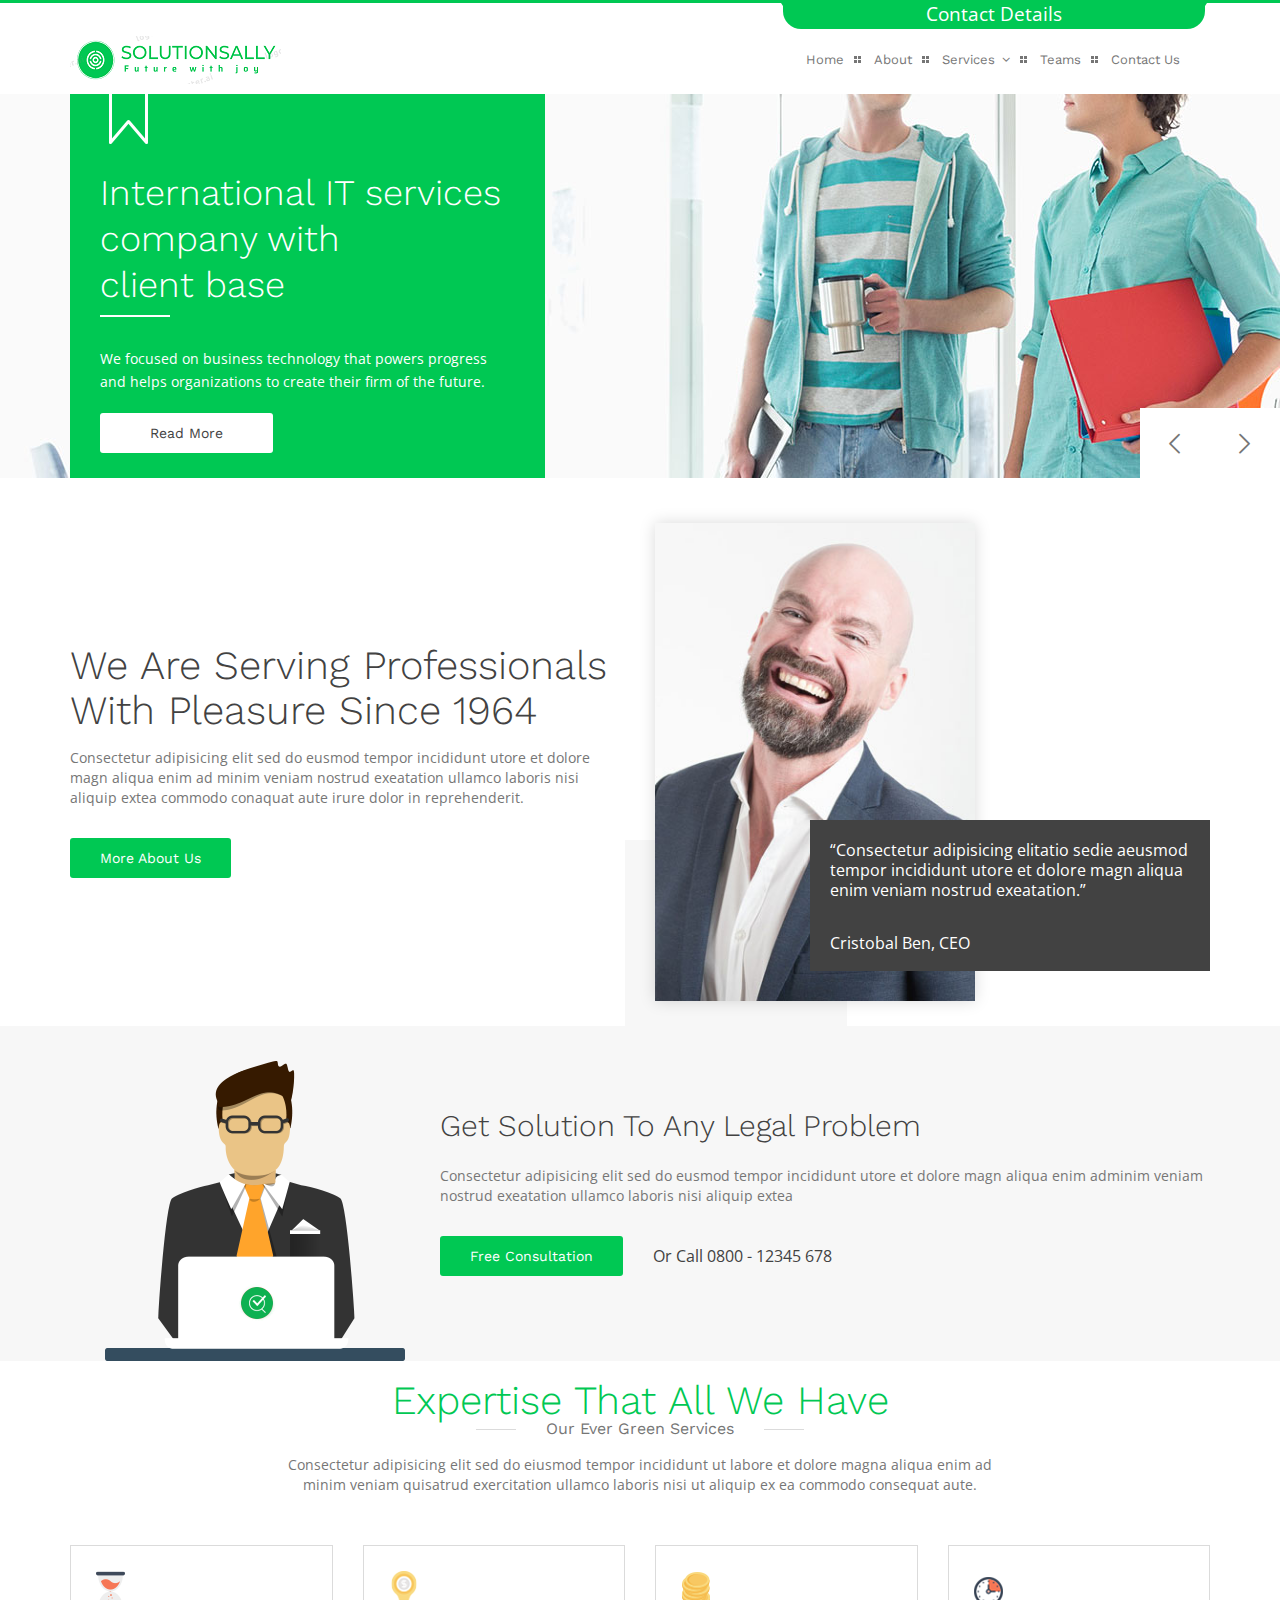
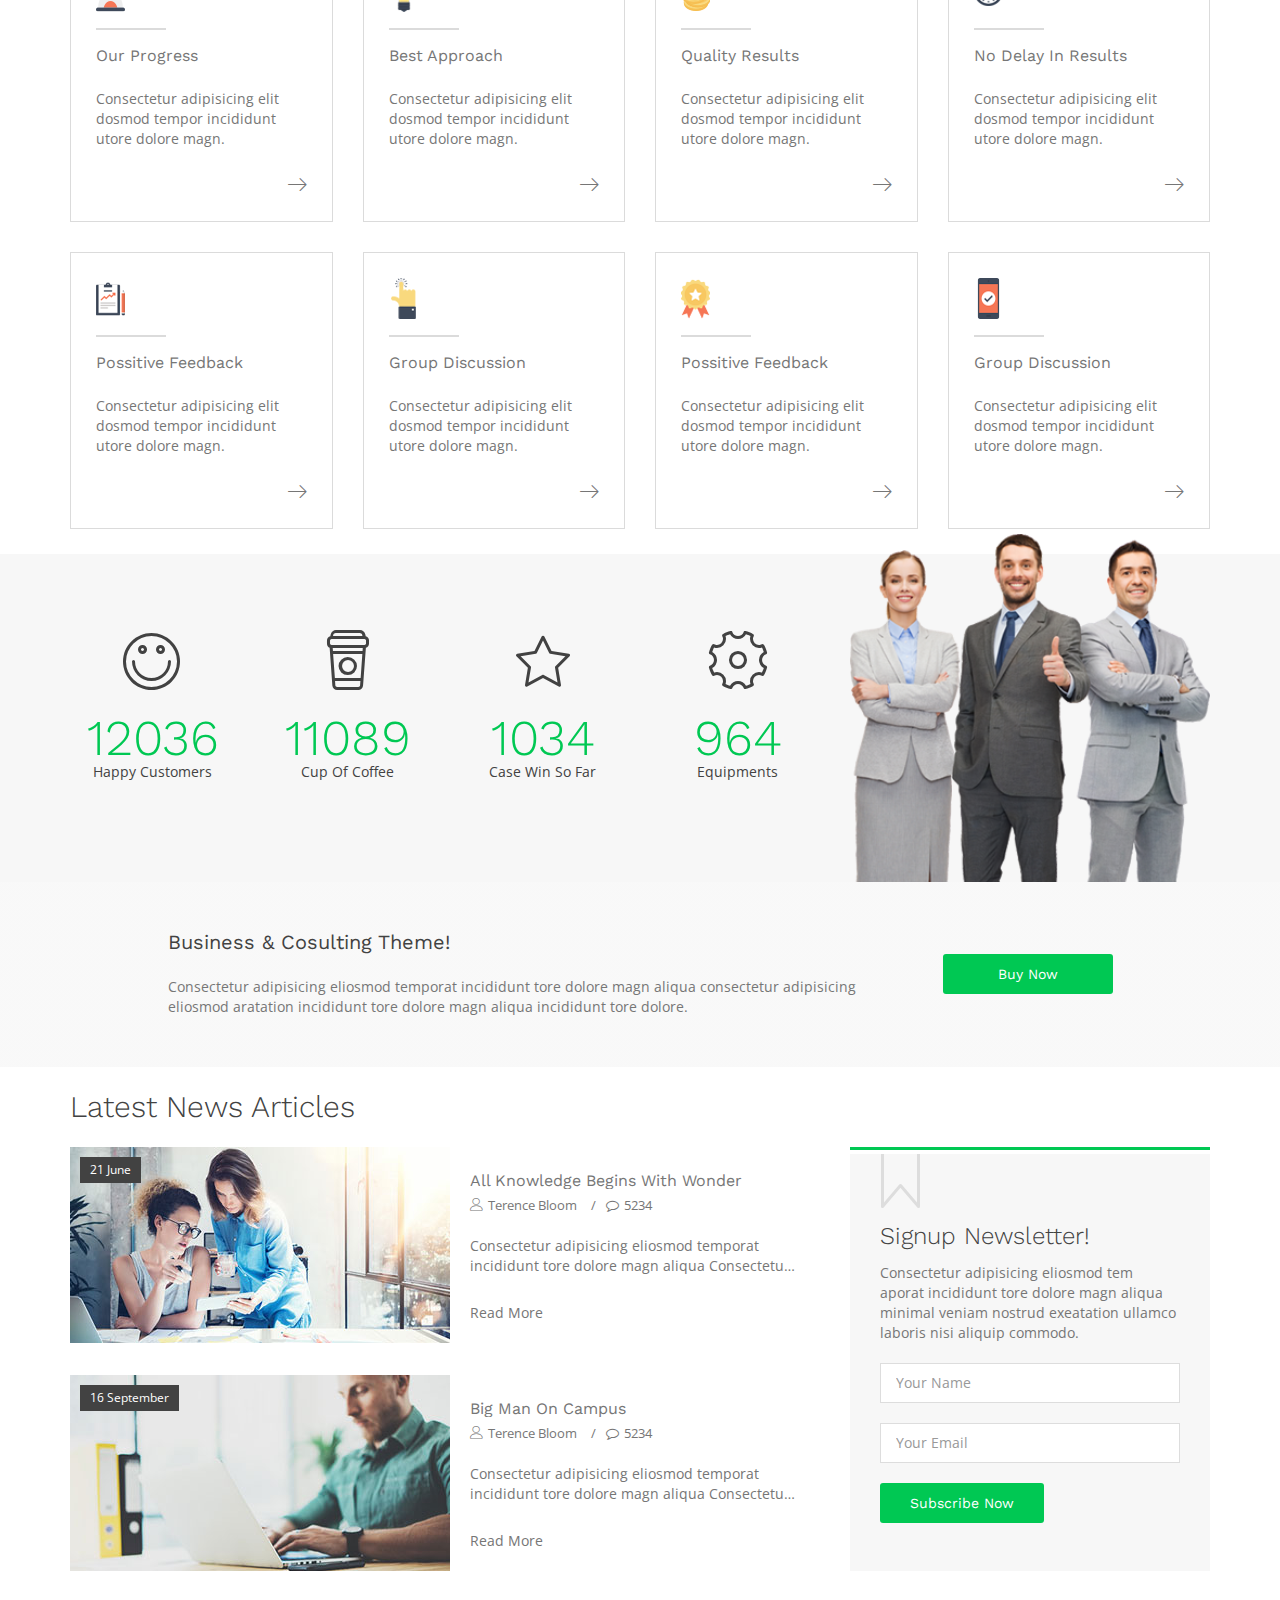
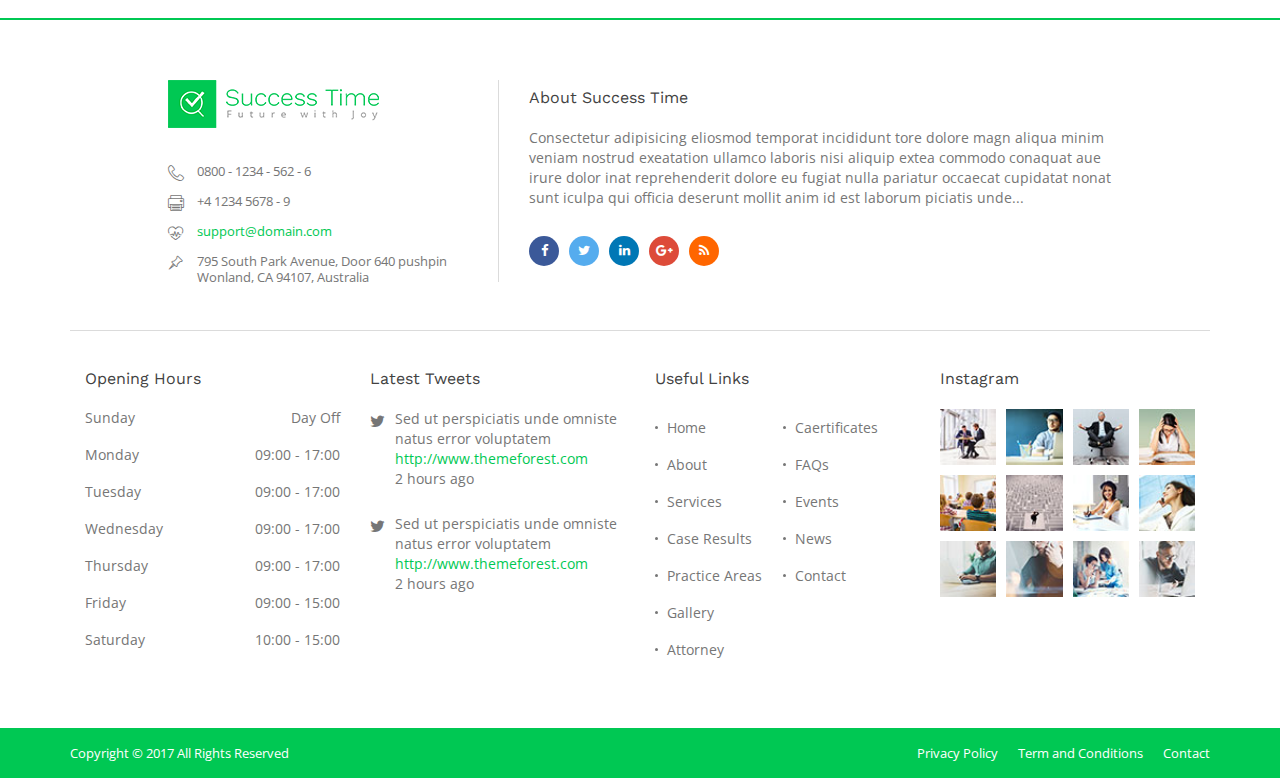
<file: index.html>
<!doctype html>
<!--[if lt IE 7]>		<html class="no-js lt-ie9 lt-ie8 lt-ie7" lang=""> <![endif]-->
<!--[if IE 7]>			<html class="no-js lt-ie9 lt-ie8" lang=""> <![endif]-->
<!--[if IE 8]>			<html class="no-js lt-ie9" lang=""> <![endif]-->
<!--[if gt IE 8]><!-->	<html class="no-js" lang="zxx"> <!--<![endif]-->

<head>
	<meta charset="utf-8">
	<meta http-equiv="X-UA-Compatible" content="IE=edge">


	<title>Solutionsally</title>


	<link rel="shortcut icon" href="images/solutionsally_favicon2.png">


	<meta name="description" content="">
	<meta name="viewport" content="width=device-width, initial-scale=1">
	

	
	<link rel="canonical" href="https://www.solutionsally.com/" />
	
	<link rel="apple-touch-icon" href="apple-touch-icon_solutionsally.png">
	<link rel="stylesheet" href="css/bootstrap.min.css">
	<link rel="stylesheet" href="css/normalize.css">
	<link rel="stylesheet" href="css/font-awesome.min.css">
	<link rel="stylesheet" href="css/icomoon.css">
	<link rel="stylesheet" href="css/jquery-ui.css">
	<link rel="stylesheet" href="css/pogoslider.css">
	<link rel="stylesheet" href="css/prettyPhoto.css">
	<link rel="stylesheet" href="css/owl.carousel.css">
	<link rel="stylesheet" href="css/transitions.css">
	<link rel="stylesheet" href="css/main.css">
	<link rel="stylesheet" href="css/color.css">
	<link rel="stylesheet" href="css/responsive.css">
	<script src="js/vendor/modernizr-2.8.3-respond-1.4.2.min.js"></script>
</head>
<body class="tg-home tg-homefour">
	<!--[if lt IE 8]>
		<p class="browserupgrade">You are using an <strong>outdated</strong> browser. Please <a href="http://browsehappy.com/">upgrade your browser</a> to improve your experience.</p>
	<![endif]-->
	<!--************************************
			Wrapper Start
	*************************************-->
	<div id="tg-wrapper" class="tg-wrapper tg-haslayout">
		<!--************************************
				Locations Start
		*************************************-->
		<div class="tg-locations">
			<div class="container">
				<div class="row">
					<div class="col-xs-12 col-sm-12 col-md-5 col-lg-5">
						<div id="tg-officelocationmap" class="tg-officelocationmap tg-map"></div>
					</div>
					<div class="col-xs-12 col-sm-6 col-md-3 col-lg-3">
						<div class="tg-mainaddress">
							<div class="tg-callheading">
								<h2>Manchester</h2>
							</div>
							<h3>Customer Service <span>Center</span></h3>
							<ul class="tg-addressinfo">
								<li>
									<i class="icon-phone-handset"></i>
									<span>0800 - 1234 - 562 - 6</span>
								</li>
								<li>
									<i class="icon-printer"></i>
									<span>+4 1234 5678 - 9</span>
								</li>
								<li>
									<i class="icon-heart-pulse"></i>
									<a href="mailto:info@test.com">support@domain.com</a>
								</li>
								<li>
									<i class="icon-pushpin"></i>
									<address>795 South Park Avenue, Door 640 pushpin, CA 94107, Australia</address>
								</li>
							</ul>
							<a class="tg-btn" href="#">View All</a>
						</div>
					</div>
					<div class="col-xs-12 col-sm-6 col-md-4 col-lg-4">
						<ul class="tg-otheraddress">
							<li>
								<div class="tg-addresshead">
									<i class="icon-map-marker"></i>
									<div class="tg-officename">
										<span>Liverpool</span>
										<h3>Complaint &amp; Customer Care Center</h3>
									</div>
								</div>
								<ul class="tg-addressinfo">
									<li>
										<i class="icon-phone-handset"></i>
										<span>0800 - 1234 - 562 - 6</span>
									</li>
									<li>
										<i class="icon-pushpin"></i>
										<address>795 South Park Avenue, Door 640 pushpin, CA 94107, Australia</address>
									</li>
								</ul>
							</li>
							<li>
								<div class="tg-addresshead">
									<i class="icon-map-marker"></i>
									<div class="tg-officename">
										<span>City of London</span>
										<h3>Practice &amp; Training Center</h3>
									</div>
								</div>
								<ul class="tg-addressinfo">
									<li>
										<i class="icon-phone-handset"></i>
										<span>0800 - 1234 - 562 - 6</span>
									</li>
									<li>
										<i class="icon-pushpin"></i>
										<address>795 South Park Avenue, Door 640 pushpin, CA 94107, Australia</address>
									</li>
								</ul>
							</li>
						</ul>
					</div>
					<div class="col-xs-12 col-sm-12 col-md-12 col-lg-12 colorhover">
						<a id="tg-locationbtn" class="tg-locationbtn closecontact" href="javascript:void(0);">Contact Details</a>
					</div>
				</div>
			</div>
		</div>
		<!--************************************
				Locations End
		*************************************-->
		<!--************************************
				Header Start
		*************************************-->
		<header id="tg-header" class="tg-header tg-haslayout">
			<div class="container">
				<div class="row">
					<div class="col-sm-12 col-xs-12">
						<div class="tg-navigationarea">
							<strong class="tg-logo"><a href="index.html"><img src="images/solutionsally_logo5.png" alt="image description"></a></strong>
							<nav id="tg-nav" class="tg-nav">
								<div class="navbar-header">
									<button type="button" class="navbar-toggle collapsed" data-toggle="collapse" data-target="#tg-navigation" aria-expanded="false">
										<span class="sr-only">Toggle navigation</span>
										<span class="icon-bar"></span>
										<span class="icon-bar"></span>
										<span class="icon-bar"></span>
									</button>
								</div>
								<div id="tg-navigation" class="collapse navbar-collapse tg-navigation">
									<ul>
										<li><a href="index.html">Home</a></li>
										<li><a href="aboutus.html">About</a></li>
										<li class="menu-item-has-mega-menu menu-item-has-children">
											<a href="services.html">Services</a>
											<div class="mega-menu">
												<ul class="mega-menu-row">
													<li class="mega-menu-col">
														<a href="javascript:void(0);">Events</a>
														<ul>
															<li><a href="eventlist.html">Event List</a></li>
															<li><a href="eventgrid.html">Event Grid</a></li>
															<li><a href="eventdetail.html">Event Detail</a></li>
															<li><a href="404error.html">404 Error</a></li>
														</ul>
													</li>
													<li class="mega-menu-col">
														<a href="javascript:void(0);">News </a>
														<ul>
															<li><a href="newslist.html">News List</a></li>
															<li><a href="newsgrid.html">News Grid</a></li>
															<li><a href="newsdetail.html">News Detail</a></li>
															<li><a href="contactus.html">Contact Us</a></li>
														</ul>
													</li>
													<li class="mega-menu-col">
														<a href="javascript:void(0);">Shop</a>
														<ul>
															<li><a href="shop.html">Shop Grid</a></li>
															<li><a href="productdetail.html">Product Single Detail</a></li>
															<li><a href="certificate.html">Certificates</a></li>
															<li><a href="gallery.html">Gallery</a></li>
														</ul>
													</li>
													<li class="mega-menu-col">
														<a href="javascript:void(0);">Others</a>
														<ul>
															<li><a href="404error.html">404 Error</a></li>
															<li><a href="comingsoon.html">Coming Soon</a></li>
															<li><a href="shortcode.html">Shortcodes</a></li>
															<li><a href="faqs.html">FAQs</a></li>
														</ul>
													</li>
												</ul>
												
											</div>
										</li>
										<li><a href="team.html">Teams</a></li>
										<li class="nofont"><a href="contactus.html">Contact Us</a></li>
									</ul>
								</div>
							</nav>
						</div>
					</div>
				</div>
			</div>
		</header>
		<!--************************************
				Header End
		*************************************-->

		<!--************************************
				Home Slider Start
		*************************************-->
		<div id="tg-homeslidervone" class="tg-homeslider tg-homeslidervthree tg-successslider tg-haslayout">
			<div class="pogoSlider-slide" data-transition="fade" data-duration="1500" style="background:url(images/slider/img-10_solutionsally.jpg) no-repeat scroll center center;">
				<div class="container">
					<div class="tg-slidercontent pogoSlider-slide-element" data-in="fade" data-out="fade" data-duration="800">
						<div class="tg-slidercontenttitle">
							<span
								class="pogoSlider-slide-element"
								data-out="slideUp"
								data-in="slideDown"
								data-duration="800"
								data-delay="300"
							><i class="icon-bookmark"></i></span>
						</div>
						<h1
							class="pogoSlider-slide-element"
							data-in="fadeIn"
							data-out="fadeOut"
							data-duration="800"
						>International IT services company with <span>client base</span></h1>
						<p
							class="pogoSlider-slide-element"
							data-in="fadeIn"
							data-out="fadeOut"
							data-duration="800"
						>We focused on business technology that powers progress and helps organizations to create their firm of the future.</p>
						<a
							class="tg-btn pogoSlider-slide-element"
							data-in="slideUp"
							data-out="slideDown"
							data-duration="800"
							data-delay="300"
							href="javascript:void(0);"
						>Read More</a>
					</div>
				</div>
			</div>
			<div class="pogoSlider-slide" data-transition="fade" data-duration="1500" style="background:url(images/slider/img-11_solutionsally.jpg) no-repeat scroll center center;">
				<div class="container">
					<div class="tg-slidercontent pogoSlider-slide-element" data-in="fade" data-out="fade" data-duration="800">
						<div class="tg-slidercontenttitle">
							<span
								class="pogoSlider-slide-element"
								data-out="slideUp"
								data-in="slideDown"
								data-duration="800"
								data-delay="300"
							><i class="icon-bookmark"></i></span>
						</div>
						<h1
							class="pogoSlider-slide-element"
							data-in="fadeIn"
							data-out="fadeOut"
							data-duration="800"
						>Our ability to deliver, <span>Operational Excellence</span></h1>
						<p
							class="pogoSlider-slide-element"
							data-in="fadeIn"
							data-out="fadeOut"
							data-duration="800"
						>we are always ready and able to help our clients address whatever challenges they face, wherever they are in the world.</p>
						<a
							class="tg-btn pogoSlider-slide-element"
							data-in="slideUp"
							data-out="slideDown"
							data-duration="800"
							data-delay="300"
							href="javascript:void(0);"
						>Read More</a>
					</div>
				</div>
			</div>
			<div class="pogoSlider-slide" data-transition="fade" data-duration="1500" style="background:url(images/slider/img-12_solutionsally.jpg) no-repeat scroll center center;">
				<div class="container">
					<div class="tg-slidercontent pogoSlider-slide-element" data-in="fade" data-out="fade" data-duration="800">
						<div class="tg-slidercontenttitle">
							<span
								class="pogoSlider-slide-element"
								data-out="slideUp"
								data-in="slideDown"
								data-duration="800"
								data-delay="300"
							><i class="icon-bookmark"></i></span>
						</div>
						<h1
							class="pogoSlider-slide-element"
							data-in="fadeIn"
							data-out="fadeOut"
							data-duration="800"
						>Life Is About Challenges, <span>Dare To Live It.</span></h1>
						<p
							class="pogoSlider-slide-element"
							data-in="fadeIn"
							data-out="fadeOut"
							data-duration="800"
						>Consectetur adipisicing elit sed eiusmod teampor incididunt labore dolore magnaqua eantnim adia minim veniam notrud exercitation ullamco consequat.</p>
						<a
							class="tg-btn pogoSlider-slide-element"
							data-in="slideUp"
							data-out="slideDown"
							data-duration="800"
							data-delay="300"
							href="javascript:void(0);"
						>Read More</a>
					</div>
				</div>
			</div>
		</div>
		<!--************************************
				Home Slider End
		*************************************-->
		<!--************************************
				Main Start
		*************************************-->
		<main id="tg-main" class="tg-main tg-haslayout">
			<!--************************************
					CEO Start
			*************************************-->
			<section class="tg-sectionspace tg-haslayout">
				<div class="container">
					<div class="row">
						<div class="tg-ceoshortcode tg-shortcode">
							<div class="col-xs-12 col-sm-12 col-md-6 col-lg-6 pull-right">
								<figure class="tg-ceoimg tg-shadow">
									<img src="images/ceo-img_solutionsally.jpg" alt="image description">
									<figcaption>
										<div class="tg-description">
											<p>“Consectetur adipisicing elitatio sedie aeusmod tempor incididunt utore et dolore magn aliqua enim veniam nostrud exeatation.”</p>
										</div>
										<span>Cristobal Ben, CEO</span>
									</figcaption>
								</figure>
							</div>
							<div class="col-xs-12 col-sm-12 col-md-6 col-lg-6 pull-left">
								<div class="tg-shortcodetext">
									<div class="tg-ceotitle">
										<h2>We Are Serving Professionals</h2>
										<h3>With Pleasure Since 1964</h3>
									</div>
									<div class="tg-description">
										<p>Consectetur adipisicing elit sed do eusmod tempor incididunt utore et dolore magn aliqua enim ad minim veniam nostrud exeatation ullamco laboris nisi aliquip extea commodo conaquat aute irure dolor in reprehenderit.</p>
									</div>
									<a class="tg-btn" href="aboutus">More About Us</a>
								</div>
							</div>
						</div>
					</div>
				</div>
			</section>
			<!--************************************
					CEO End
			*************************************-->
			<!--************************************
					Get Solution Start
			*************************************-->
			<section class="tg-bglight tg-haslayout">
				<div class="container">
					<div class="row">
						<div class="col-xs-12 col-sm-12 col-md-12 col-lg-12">
							<div class="tg-shortcode tg-getsolutionshortcode">
								<figure class="tg-shortcodeimg hidden-xs"><img src="images/placeholder/img-03_solutionsally.png" alt="image description"></figure>
								<div class="tg-shortcodetext">
									<h2>Get Solution to Any Legal Problem</h2>
									<div class="tg-description">
										<p>Consectetur adipisicing elit sed do eusmod tempor incididunt utore et dolore magn aliqua enim adminim veniam nostrud exeatation ullamco laboris nisi aliquip extea</p>
									</div>
									<a class="tg-btn" href="contactus.html">Free Consultation</a>
									<span class="tg-contactnumbers">Or Call 0800 - 12345 678</span>
								</div>
							</div>
						</div>
					</div>
				</div>
			</section>
			<!--************************************
					Get Solution End
			*************************************-->
			<!--************************************
					Services Start
			*************************************-->
			<div class="tg-sectionspace tg-haslayout">
				<div class="container">
					<div class="row">
						<div class="col-xs-12 col-sm-12 col-md-10 col-md-push-1 col-lg-8 col-lg-push-2">
							<div class="tg-sectionhead">
								<div class="tg-sectiontitles">
									<h2>Expertise That All We Have</h2>
									<h3>Our Ever Green Services</h3>
								</div>
								<div class="tg-description">
									<p>Consectetur adipisicing elit sed do eiusmod tempor incididunt ut labore et dolore magna aliqua enim ad minim veniam quisatrud exercitation ullamco laboris nisi ut aliquip ex ea commodo consequat aute.</p>
								</div>
							</div>
						</div>
						<div class="tg-features tg-featurev3">
							<div class="col-xs-6 col-sm-6 col-md-3 col-lg-3">
								<div class="tg-feature">
									<span class="tg-iconbox"><img src="images/icons/img-01_solutionsally.png" alt="image description"></span>
									<div class="tg-title"><h3><a href="javascript:void(0);">Our Progress</a></h3></div>
									<div class="tg-description">
										<p>Consectetur adipisicing elit dosmod tempor incididunt utore dolore magn.</p>
									</div>
									<a class="tg-btnreadmore" href="services"><i class="icon-arrow-right"></i></a>
								</div>
							</div>
							<div class="col-xs-6 col-sm-6 col-md-3 col-lg-3">
								<div class="tg-feature">
									<span class="tg-iconbox"><img src="images/icons/img-02_solutionsally.png" alt="image description"></span>
									<div class="tg-title"><h3><a href="javascript:void(0);">Best Approach</a></h3></div>
									<div class="tg-description">
										<p>Consectetur adipisicing elit dosmod tempor incididunt utore dolore magn.</p>
									</div>
									<a class="tg-btnreadmore" href="services"><i class="icon-arrow-right"></i></a>
								</div>
							</div>
							<div class="col-xs-6 col-sm-6 col-md-3 col-lg-3">
								<div class="tg-feature">
									<span class="tg-iconbox"><img src="images/icons/img-03_solutionsally.png" alt="image description"></span>
									<div class="tg-title"><h3><a href="javascript:void(0);">Quality Results</a></h3></div>
									<div class="tg-description">
										<p>Consectetur adipisicing elit dosmod tempor incididunt utore dolore magn.</p>
									</div>
									<a class="tg-btnreadmore" href="services"><i class="icon-arrow-right"></i></a>
								</div>
							</div>
							<div class="col-xs-6 col-sm-6 col-md-3 col-lg-3">
								<div class="tg-feature">
									<span class="tg-iconbox"><img src="images/icons/img-04_solutionsally.png" alt="image description"></span>
									<div class="tg-title"><h3><a href="javascript:void(0);">No Delay in Results</a></h3></div>
									<div class="tg-description">
										<p>Consectetur adipisicing elit dosmod tempor incididunt utore dolore magn.</p>
									</div>
									<a class="tg-btnreadmore" href="services"><i class="icon-arrow-right"></i></a>
								</div>
							</div>
							<div class="col-xs-6 col-sm-6 col-md-3 col-lg-3">
								<div class="tg-feature">
									<span class="tg-iconbox"><img src="images/icons/img-05_solutionsally.png" alt="image description"></span>
									<div class="tg-title"><h3><a href="javascript:void(0);">Possitive Feedback</a></h3></div>
									<div class="tg-description">
										<p>Consectetur adipisicing elit dosmod tempor incididunt utore dolore magn.</p>
									</div>
									<a class="tg-btnreadmore" href="services"><i class="icon-arrow-right"></i></a>
								</div>
							</div>
							<div class="col-xs-6 col-sm-6 col-md-3 col-lg-3">
								<div class="tg-feature">
									<span class="tg-iconbox"><img src="images/icons/img-06_solutionsally.png" alt="image description"></span>
									<div class="tg-title"><h3><a href="javascript:void(0);">Group Discussion</a></h3></div>
									<div class="tg-description">
										<p>Consectetur adipisicing elit dosmod tempor incididunt utore dolore magn.</p>
									</div>
									<a class="tg-btnreadmore" href="services"><i class="icon-arrow-right"></i></a>
								</div>
							</div>
							<div class="col-xs-6 col-sm-6 col-md-3 col-lg-3">
								<div class="tg-feature">
									<span class="tg-iconbox"><img src="images/icons/img-07_solutionsally.png" alt="image description"></span>
									<div class="tg-title"><h3><a href="javascript:void(0);">Possitive Feedback</a></h3></div>
									<div class="tg-description">
										<p>Consectetur adipisicing elit dosmod tempor incididunt utore dolore magn.</p>
									</div>
									<a class="tg-btnreadmore" href="services"><i class="icon-arrow-right"></i></a>
								</div>
							</div>
							<div class="col-xs-6 col-sm-6 col-md-3 col-lg-3">
								<div class="tg-feature">
									<span class="tg-iconbox"><img src="images/icons/img-08_solutionsally.png" alt="image description"></span>
									<div class="tg-title"><h3><a href="javascript:void(0);">Group Discussion</a></h3></div>
									<div class="tg-description">
										<p>Consectetur adipisicing elit dosmod tempor incididunt utore dolore magn.</p>
									</div>
									<a class="tg-btnreadmore" href="services"><i class="icon-arrow-right"></i></a>
								</div>
							</div>
						</div>
					</div>
				</div>
			</div>
			<!--************************************
					Services End
			*************************************-->
			<!--************************************
					Staticstic Start
			*************************************-->
			<section class="tg-bglight tg-haslayout">
				<div class="container">
					<div class="row">
						<div class="tg-shortcode tg-staticstic">
							<div class="col-xs-12 col-sm-12 col-md-8 col-lg-8">
								<div class="row">
									<div id="tg-statisticscounters" class="tg-statisticscounters">
										<div class="tg-counter">
											<span class="tg-statisticicon icon-smile"></span>
											<h2><span data-from="0" data-to="12036" data-speed="8000" data-refresh-interval="50">12036</span></h2>
											<h3>Happy Customers</h3>
										</div>
										<div class="tg-counter">
											<span class="tg-statisticicon icon-coffee-cup"></span>
											<h2><span data-from="0" data-to="11089" data-speed="8000" data-refresh-interval="50">11089</span></h2>
											<h3>Cup Of Coffee</h3>
										</div>
										<div class="tg-counter">
											<span class="tg-statisticicon icon-star"></span>
											<h2><span data-from="0" data-to="1034" data-speed="8000" data-refresh-interval="50">1034</span></h2>
											<h3>Case Win So Far</h3>
										</div>
										<div class="tg-counter">
											<span class="tg-statisticicon icon-cog"></span>
											<h2><span data-from="0" data-to="964" data-speed="8000" data-refresh-interval="50">964</span></h2>
											<h3>Equipments</h3>
										</div>
									</div>
								</div>
							</div>
							<div class="col-xs-12 col-sm-12 col-md-4 col-lg-4">
								<figure class="tg-shortcodeimg"><img src="images/img-04_solutionsally.png" alt="image description"></figure>
							</div>
						</div>
					</div>
				</div>
			</section>
			<!--************************************
					Staticstic End
			*************************************-->
			<!--************************************
					Call To Action Start
			*************************************-->
			<section class="tg-haslayout tg-bgparallax">
				<div class="container">
					<div class="row">
						<div class="col-xs-offset-0 col-xs-12 col-sm-offset-1 col-sm-10 col-md-offset-1 col-md-10 col-lg-offset-1 col-lg-10">
							<div class="tg-calltoaction">
								<div class="tg-callheading">
									<h2>Business &amp; Cosulting Theme!</h2>
								</div>
								<div class="tg-description">
									<p>Consectetur adipisicing eliosmod temporat incididunt tore dolore magn aliqua consectetur adipisicing eliosmod
aratation incididunt tore dolore magn aliqua incididunt tore dolore.</p>
								</div>
								<a class="tg-btn" href="javascript:voide(0);">Buy Now</a>
							</div>
						</div>
					</div>
				</div>
			</section>
			<!--************************************
					Call To Action End
			*************************************-->
			<!--************************************
					News And Signup Start
			*************************************-->
			<section class="tg-sectionspace tg-haslayout">
				<div class="container">
					<div class="row">
						<div class="col-xs-12 col-sm-12 col-md-12 col-lg-12">
							<div class="tg-title">
								<h2>Latest News Articles</h2>
							</div>
						</div>
						<div class="col-xs-12 col-sm-12 col-md-8 col-lg-8">
							<div class="tg-newsarticles">
								<div class="tg-themepost tg-postleftimg tg-newsarticle">
									<figure class="tg-themepostimg">
										<time class="tg-time" datetime="2017-01-01">21 June</time>
										<img src="images/news%26article/img-01_solutionsally.jpg" alt="image description">
									</figure>
									<div class="tg-themepostcontent">
										<div class="tg-themeposttitle">
											<h3><a href="javascript:void(0);">All Knowledge Begins With Wonder</a></h3>
										</div>
										<ul class="tg-postmatadata">
											<li><a href="javascript:void(0);"><i class="icon-user"></i><span>Terence Bloom</span></a></li>
											<li><a href="javascript:void(0);"><i class="fa fa-comment-o"></i><span>5234</span></a></li>
										</ul>
										<div class="tg-description">
											<p>Consectetur adipisicing eliosmod temporat incididunt tore dolore magn aliqua Consectetur adipisicing eliosmod temporat incididunt tore dolore magn aliqua Consectetur adipisicing eliosmod temporat incididunt tore dolore magn aliqua.</p>
										</div>
										<a class="tg-btnreadmore" href="javascript:void(0);">read more</a>
									</div>
								</div>
								<div class="tg-themepost tg-postleftimg tg-newsarticle">
									<figure class="tg-themepostimg">
										<time class="tg-time" datetime="2017-01-01">16 September</time>
										<img src="images/news%26article/img-02_solutionsally.jpg" alt="image description">
									</figure>
									<div class="tg-themepostcontent">
										<div class="tg-themeposttitle">
											<h3><a href="javascript:void(0);">Big Man On Campus</a></h3>
										</div>
										<ul class="tg-postmatadata">
											<li><a href="javascript:void(0);"><i class="icon-user"></i><span>Terence Bloom</span></a></li>
											<li><a href="javascript:void(0);"><i class="fa fa-comment-o"></i><span>5234</span></a></li>
										</ul>
										<div class="tg-description">
											<p>Consectetur adipisicing eliosmod temporat incididunt tore dolore magn aliqua Consectetur adipisicing eliosmod temporat incididunt tore dolore magn aliqua Consectetur adipisicing eliosmod temporat incididunt tore dolore magn aliqua.</p>
										</div>
										<a class="tg-btnreadmore" href="javascript:void(0);">read more</a>
									</div>
								</div>
							</div>
						</div>
						<div class="col-xs-12 col-sm-12 col-md-4 col-lg-4">
							<div class="tg-newsletter">
								<div class="tg-newsltterholder">
									<i class="icon-bookmark"></i>
									<h3>Signup Newsletter!</h3>
									<div class="tg-description">
										<p>Consectetur adipisicing eliosmod tem aporat incididunt tore dolore magn aliqua minimal veniam nostrud exeatation ullamco laboris nisi aliquip commodo.</p>
									</div>
									<form class="tg-formtheme tg-formnesletter">
										<fieldset>
											<div class="form-group">
												<input type="text" name="yourname" class="form-control" placeholder="Your Name">
											</div>
											<div class="form-group">
												<input type="email" name="email" class="form-control" placeholder="Your Email">
											</div>
										<button type="submit" class="tg-btn">Subscribe Now</button>
										</fieldset>
									</form>
								</div>
							</div>
						</div>
					</div>
				</div>
			</section>
			<!--************************************
					News And Signup End
			*************************************-->
		</main>
		<!--************************************
				Main End
		*************************************-->
		
<!--************************************
				Footer Start
		*************************************-->
		<footer id="tg-footer" class="tg-footer tg-haslayout">
			<div class="container">
				<div class="row">
					<div class="col-xs-12 col-xs-offset-0 col-sm-12 col-sm-offset-0 col-md-10 col-md-offset-1 col-lg-10 col-lg-offset-1">
						<div class="tg-infobox">
							<div class="tg-logoaddressinfo">
								<strong class="tg-logo"><a href="index-2.html"><img src="images/logo_solutionsally.png" alt="image description"></a></strong>
								<ul class="tg-addressinfo">
									<li>
										<i class="icon-phone-handset"></i>
										<span>0800 - 1234 - 562 - 6</span>
									</li>
									<li>
										<i class="icon-printer"></i>
										<span>+4 1234 5678 - 9</span>
									</li>
									<li>
										<i class="icon-heart-pulse"></i>
										<a href="mailto:info@test.com">support@domain.com</a>
									</li>
									<li>
										<i class="icon-pushpin"></i>
										<address>795 South Park Avenue, Door 640 pushpin  Wonland, CA 94107, Australia</address>
									</li>
								</ul>
							</div>
							<div class="tg-aboutus">
								<h3>About Success Time</h3>
								<div class="tg-description">
									<p>Consectetur adipisicing eliosmod temporat incididunt tore dolore magn aliqua minim veniam nostrud exeatation ullamco laboris nisi aliquip extea commodo conaquat aue irure dolor inat reprehenderit dolore eu fugiat nulla pariatur occaecat cupidatat nonat sunt iculpa qui officia deserunt mollit anim id est laborum piciatis unde...</p>
								</div>
								<ul class="tg-socialicons">
									<li class="tg-facebook"><a href="javascript:void(0);"><i class="fa fa-facebook"></i></a></li>
									<li class="tg-twitter"><a href="javascript:void(0);"><i class="fa fa-twitter"></i></a></li>
									<li class="tg-linkedin"><a href="javascript:void(0);"><i class="fa fa-linkedin"></i></a></li>
									<li class="tg-googleplus"><a href="javascript:void(0);"><i class="fa fa-google-plus"></i></a></li>
									<li class="tg-rss"><a href="javascript:void(0);"><i class="fa fa-rss"></i></a></li>
								</ul>
							</div>
						</div>
					</div>
					<div class="col-xs-12 col-sm-12 col-md-12 col-lg-12">
						<div class="tg-fcols">
							<div class="tg-fcol">
								<div class="tg-footerheading">
									<h2>Opening Hours</h2>
								</div>
								<div class="tg-widget tg-widgetopeninghours">
									<ul>
										<li><a href="#javascript:void(0);"><span>Sunday</span><em>Day Off</em></a></li>
										<li><a href="#javascript:void(0);"><span>Monday</span><em>09:00 - 17:00</em></a></li>
										<li><a href="#javascript:void(0);"><span>Tuesday</span><em>09:00 - 17:00</em></a></li>
										<li><a href="#javascript:void(0);"><span>Wednesday</span><em>09:00 - 17:00</em></a></li>
										<li><a href="#javascript:void(0);"><span>Thursday</span><em>09:00 - 17:00</em></a></li>
										<li><a href="#javascript:void(0);"><span>Friday</span><em>09:00 - 15:00</em></a></li>
										<li><a href="#javascript:void(0);"><span>Saturday</span><em>10:00 - 15:00</em></a></li>
									</ul>
								</div>
							</div>
							<div class="tg-fcol">
								<div class="tg-footerheading">
									<h2>Latest Tweets</h2>
								</div>
								<div class="tg-widget tg-widgettweets">
									<ul>
										<li>
											<i class="fa fa-twitter"></i>
											<div class="tg-description">
												<p>Sed ut perspiciatis unde omniste natus error voluptatem <a href="#">http://www.themeforest.com</a>
<span>2 hours ago</span></p>
											</div>
										</li>
										<li>
											<i class="fa fa-twitter"></i>
											<div class="tg-description">
												<p>Sed ut perspiciatis unde omniste natus error voluptatem <a href="#">http://www.themeforest.com</a>
<span>2 hours ago</span></p>
											</div>
										</li>
									</ul>
								</div>
							</div>
							<div class="tg-fcol">
								<div class="tg-footerheading">
									<h2>Useful Links</h2>
								</div>
								<div class="tg-widget tg-widgetusefullinks">
									<ul>
										<li><a href="index.html">Home</a></li>
										<li><a href="aboutus.html">About</a></li>
										<li><a href="services.html">Services</a></li>
										<li><a href="#">Case Results</a></li>
										<li><a href="#">Practice Areas</a></li>
										<li><a href="#">Gallery</a></li>
										<li><a href="#">Attorney</a></li>
									</ul>
									<ul>
										<li><a href="#">Caertificates</a></li>
										<li><a href="#">FAQs</a></li>
										<li><a href="#">Events</a></li>
										<li><a href="#">News</a></li>
										<li><a href="contactus.html">Contact</a></li>
									</ul>
								</div>
							</div>
							<div class="tg-fcol">
								<div class="tg-footerheading">
									<h2>Instagram</h2>
								</div>
								<div class="tg-widget tg-widgetinstagram">
									<ul>
										<li>
											<figure>
												<a href="#"><img src="images/instagram/img-01_solutionsally.jpg" alt="image description"></a>
												<figcaption>
													<a href="#"><i class="fa fa-angle-right"></i></a>
												</figcaption>
											</figure>
										</li>
										<li>
											<figure>
												<a href="#"><img src="images/instagram/img-02_solutionsally.jpg" alt="image description"></a>
												<figcaption>
													<a href="#"><i class="fa fa-angle-right"></i></a>
												</figcaption>
											</figure>
										</li>
										<li>
											<figure>
												<a href="#"><img src="images/instagram/img-03_solutionsally.jpg" alt="image description"></a>
												<figcaption>
													<a href="#"><i class="fa fa-angle-right"></i></a>
												</figcaption>
											</figure>
										</li>
										<li>
											<figure>
												<a href="#"><img src="images/instagram/img-04_solutionsally.jpg" alt="image description"></a>
												<figcaption>
													<a href="#"><i class="fa fa-angle-right"></i></a>
												</figcaption>
											</figure>
										</li>
										<li>
											<figure>
												<a href="#"><img src="images/instagram/img-05_solutionsally.jpg" alt="image description"></a>
												<figcaption>
													<a href="#"><i class="fa fa-angle-right"></i></a>
												</figcaption>
											</figure>
										</li>
										<li>
											<figure>
												<a href="#"><img src="images/instagram/img-06_solutionsally.jpg" alt="image description"></a>
												<figcaption>
													<a href="#"><i class="fa fa-angle-right"></i></a>
												</figcaption>
											</figure>
										</li>
										<li>
											<figure>
												<a href="#"><img src="images/instagram/img-07_solutionsally.jpg" alt="image description"></a>
												<figcaption>
													<a href="#"><i class="fa fa-angle-right"></i></a>
												</figcaption>
											</figure>
										</li>
										<li>
											<figure>
												<a href="#"><img src="images/instagram/img-08_solutionsally.jpg" alt="image description"></a>
												<figcaption>
													<a href="#"><i class="fa fa-angle-right"></i></a>
												</figcaption>
											</figure>
										</li>
										<li>
											<figure>
												<a href="#"><img src="images/instagram/img-09_solutionsally.jpg" alt="image description"></a>
												<figcaption>
													<a href="#"><i class="fa fa-angle-right"></i></a>
												</figcaption>
											</figure>
										</li>
										<li>
											<figure>
												<a href="#"><img src="images/instagram/img-10_solutionsally.jpg" alt="image description"></a>
												<figcaption>
													<a href="#"><i class="fa fa-angle-right"></i></a>
												</figcaption>
											</figure>
										</li>
										<li>
											<figure>
												<a href="#"><img src="images/instagram/img-11_solutionsally.jpg" alt="image description"></a>
												<figcaption>
													<a href="#"><i class="fa fa-angle-right"></i></a>
												</figcaption>
											</figure>
										</li>
										<li>
											<figure>
												<a href="#"><img src="images/instagram/img-12_solutionsally.jpg" alt="image description"></a>
												<figcaption>
													<a href="#"><i class="fa fa-angle-right"></i></a>
												</figcaption>
											</figure>
										</li>
									</ul>
								</div>
							</div>
						</div>
					</div>
				</div>
			</div>
			<div class="tg-footerbar">
				<div class="container">
					<nav class="tg-addnav">
						<ul>
							<li><a href="#">Privacy Policy</a></li>
							<li><a href="#">Term and Conditions</a></li>
							<li><a href="#">Contact</a></li>
						</ul>
					</nav>
					<p class="tg-coptrights">Copyright © 2017 All Rights Reserved</p>
				</div>
			</div>
		</footer>
		<!--************************************
				Footer End
		*************************************-->
	</div>
	<!--************************************
			Wrapper End
	*************************************-->
	<script src="js/vendor/jquery-library.js"></script>
	<script src="js/vendor/bootstrap.min.js"></script>
	<!-- <script>
function myMap() {
var mapOptions = {
    center: new google.maps.LatLng(51.5, -0.12),
    zoom: 10,
    mapTypeId: google.maps.MapTypeId.HYBRID
}
var map = new google.maps.Map(document.getElementById("map"), mapOptions);
}
</script>

<script src="https://www.google.com/maps/d/embed?mid=1zaoCDS4JispLhVabcJnbm9A3Q_4"></script> -->
	<!-- <script src="https://maps.google.com/maps/api/js?key=AIzaSyCR-KEWAVCn52mSdeVeTqZjtqbmVJyfSus&amp;language=en"></script> -->
	<script src="js/owl.carousel.min.js"></script>
	<script src="js/isotope.pkgd.js"></script>
	<script src="js/prettyPhoto.js"></script>
	<script src="js/pogoslider.js"></script>
	<script src="js/countdown.js"></script>
	<script src="js/jquery-ui.js"></script>
	<script src="js/kinetic.js"></script>
	<script src="js/countTo.js"></script>
	<script src="js/appear.js"></script>
	<!-- <script src="js/gmap3.js"></script> -->
	<script src="js/main.js"></script>
	
<!-- Global site tag (gtag.js) - Google Analytics -->
<script async src="https://www.googletagmanager.com/gtag/js?id=UA-79740023-1"></script>
<script>
  window.dataLayer = window.dataLayer || [];
  function gtag(){dataLayer.push(arguments);}
  gtag('js', new Date());

  gtag('config', 'UA-79740023-1');
</script>
</body>

<!-- Mirrored from xaraar.com/htmls/success-time/ by HTTrack Website Copier/3.x [XR&CO'2014], Mon, 03 Jul 2017 10:13:18 GMT -->
</html>
</file>
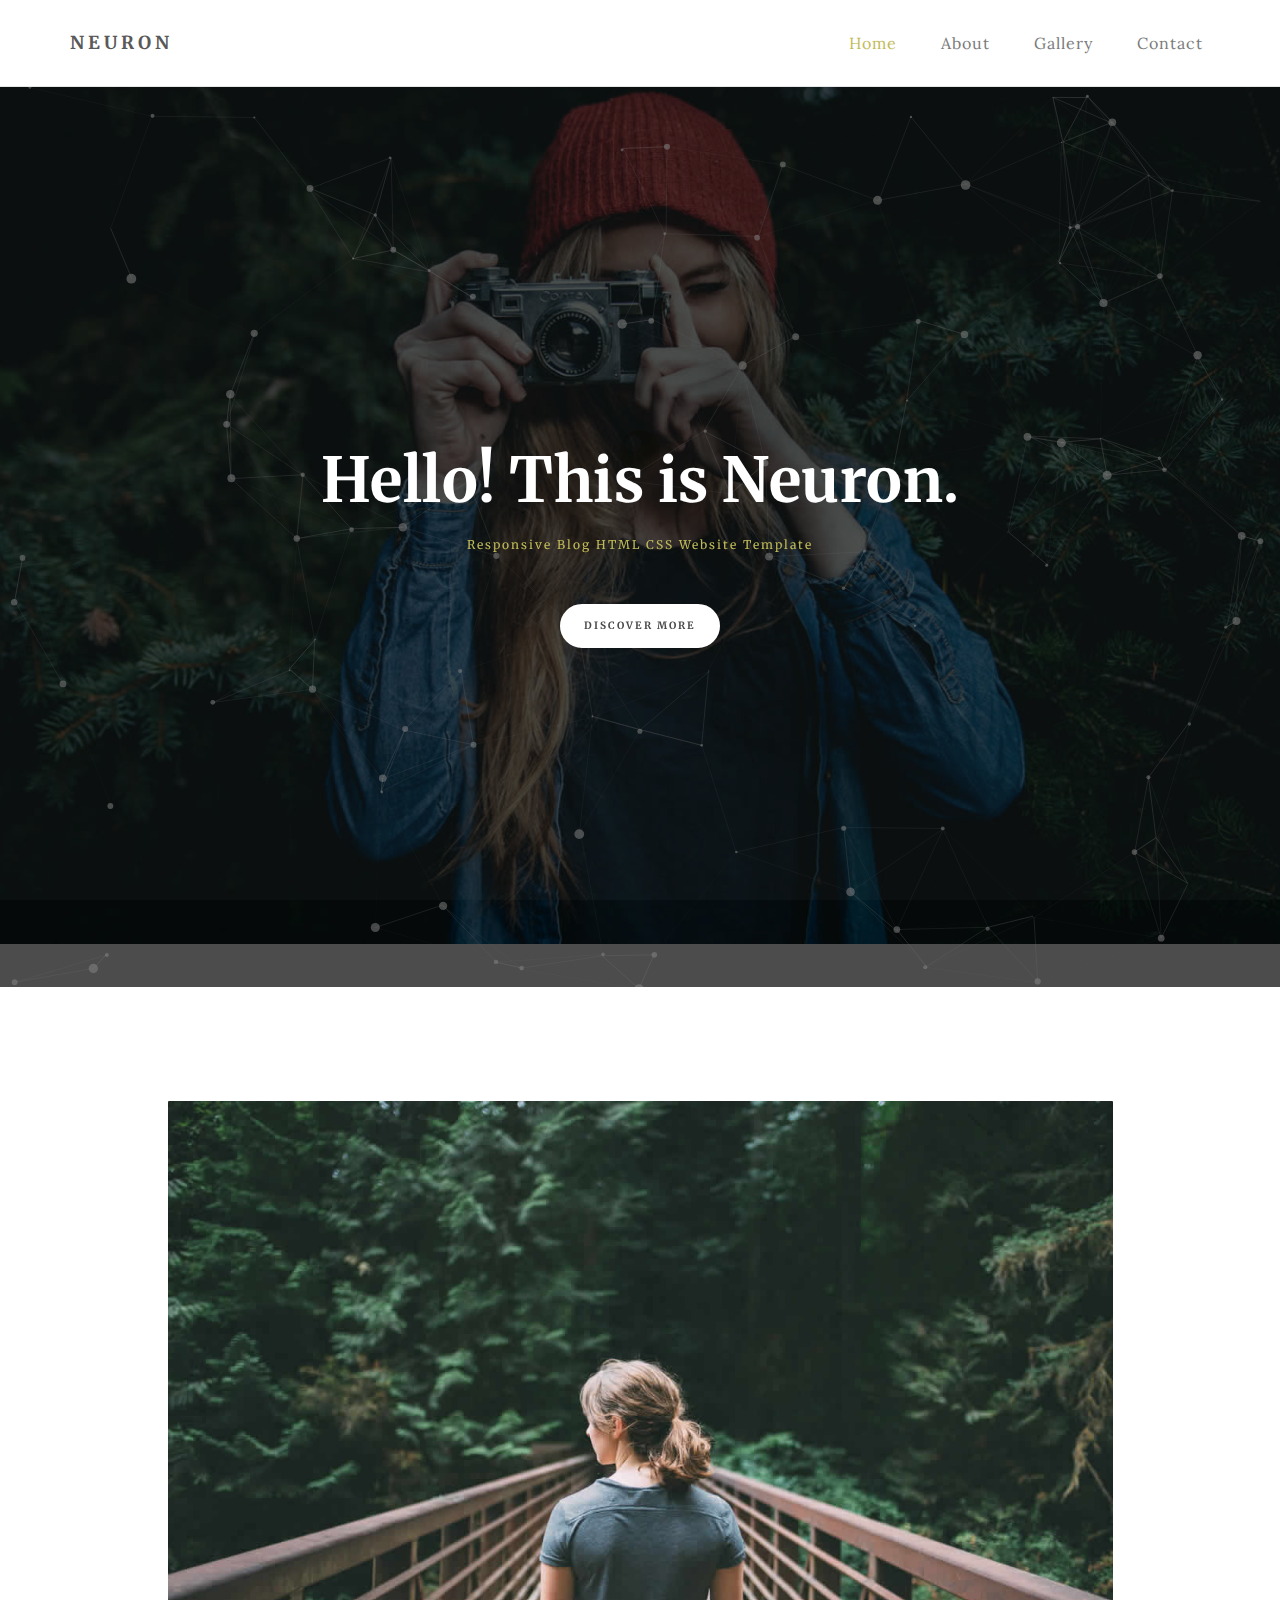
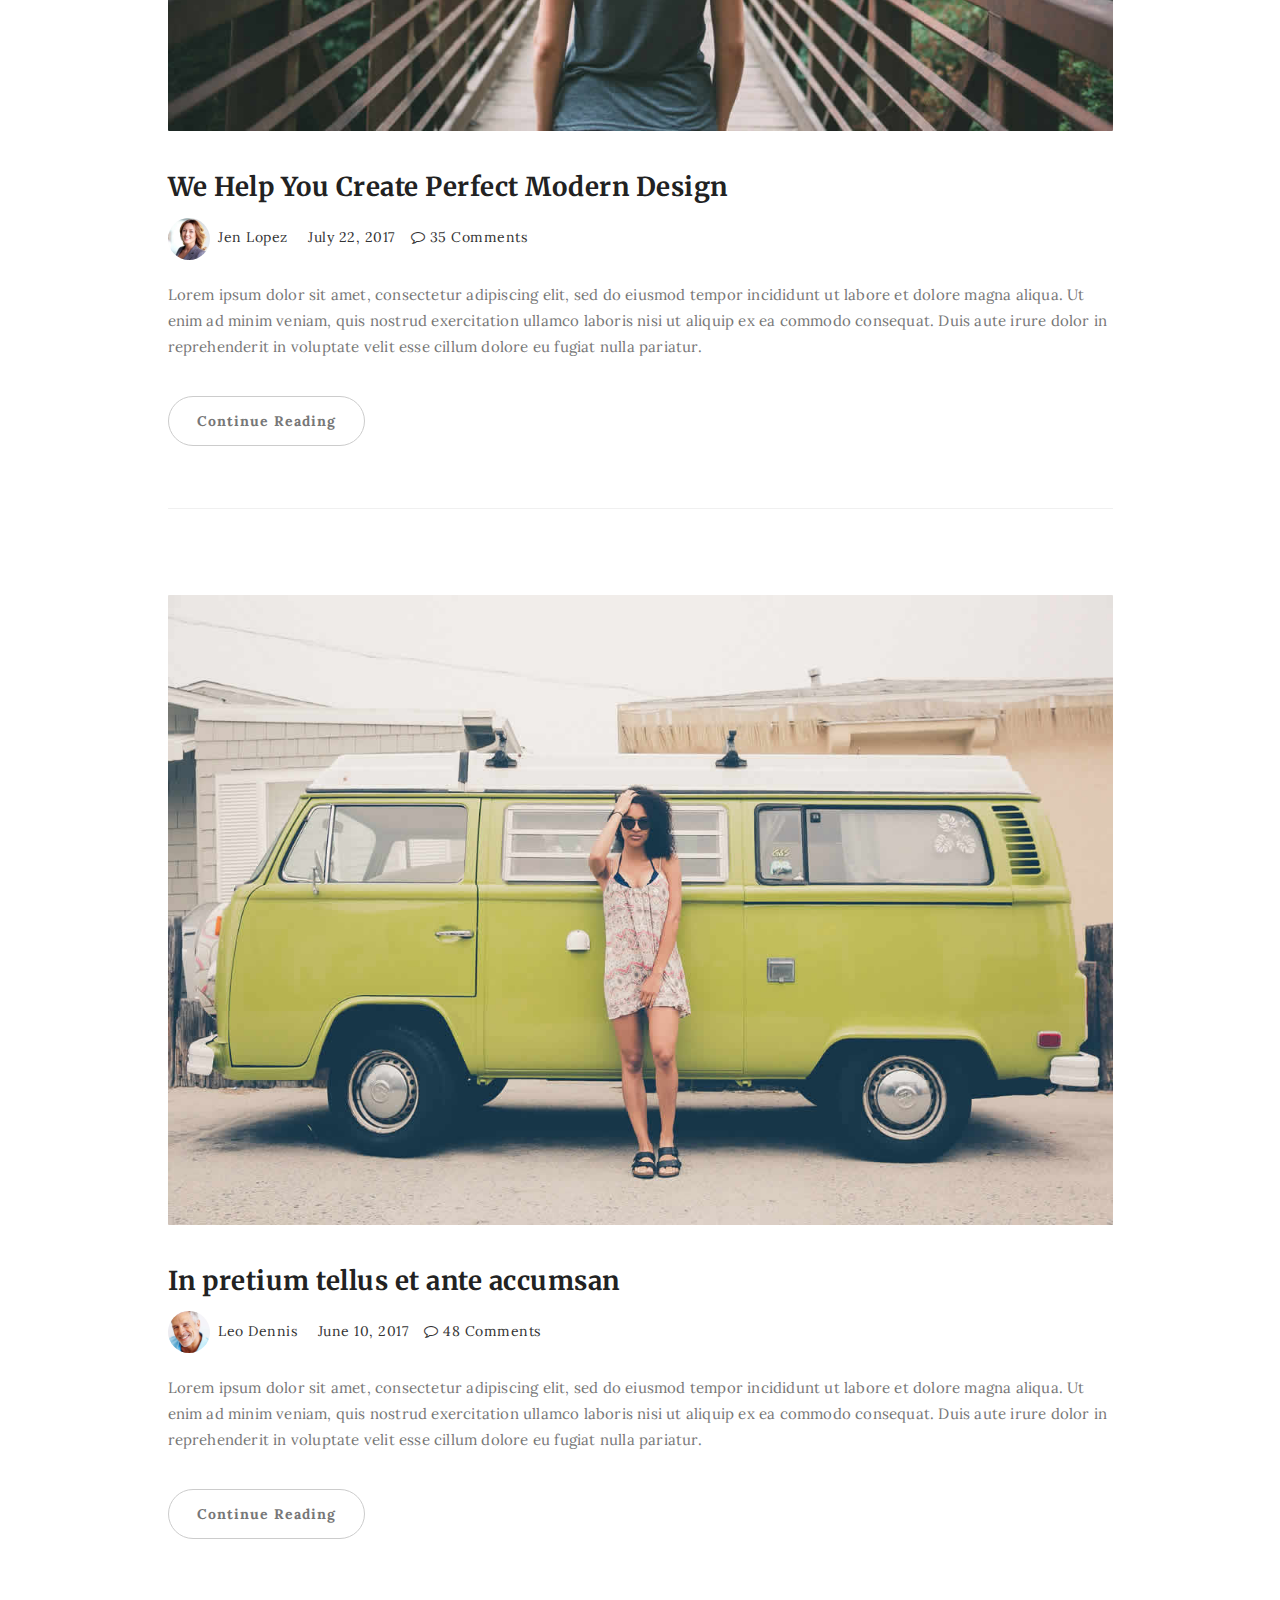
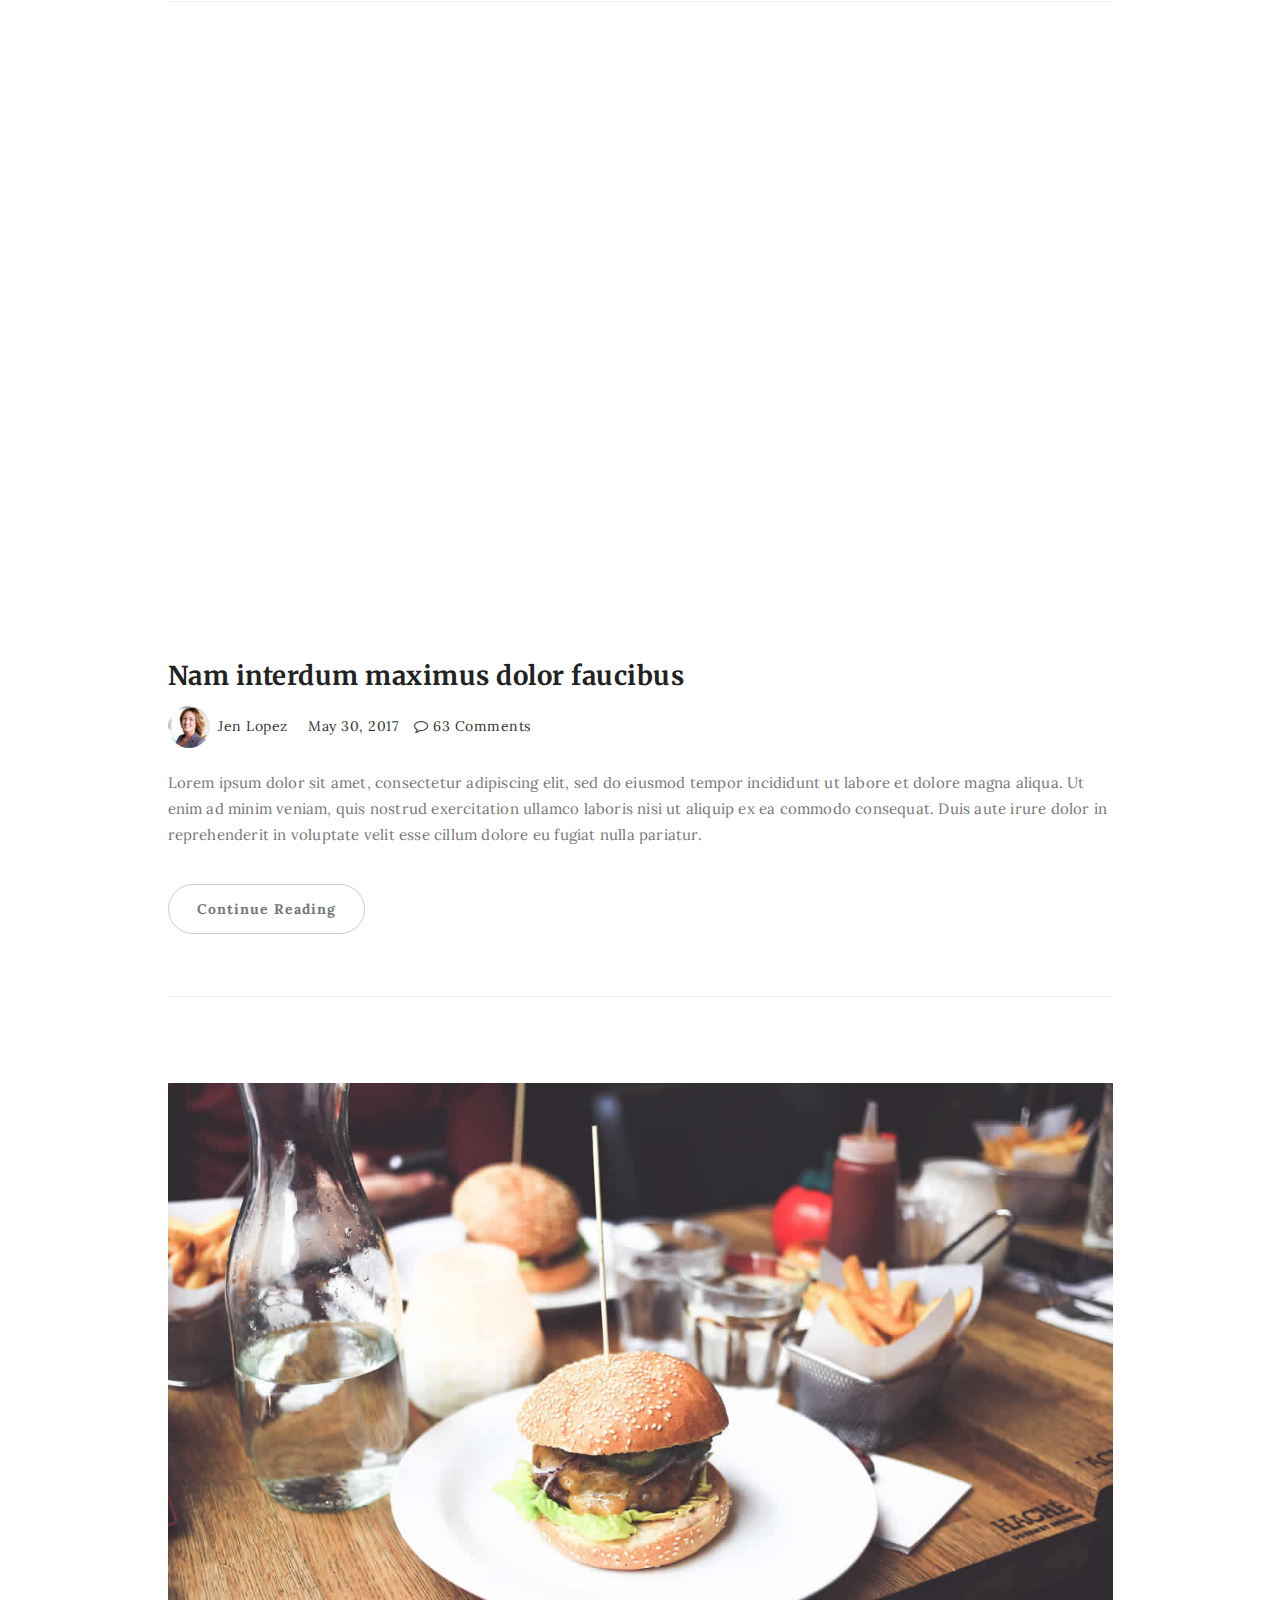
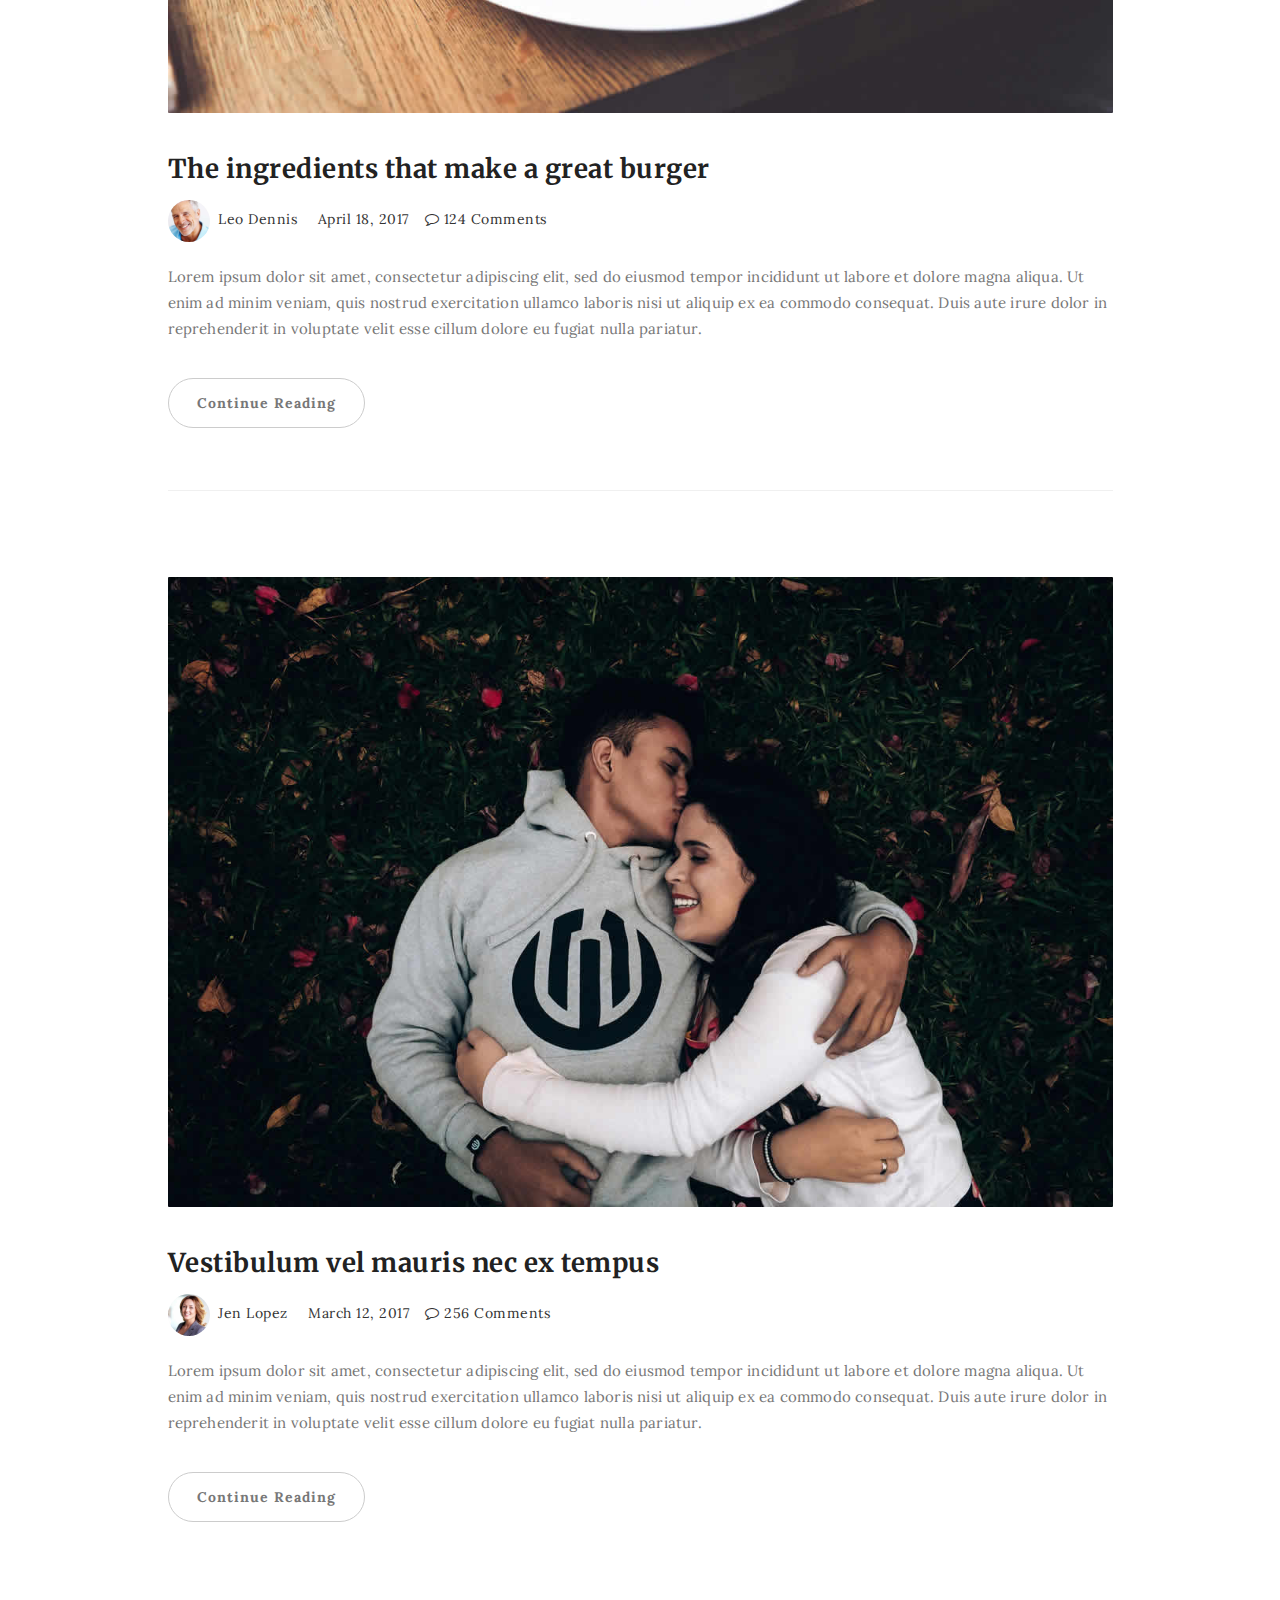
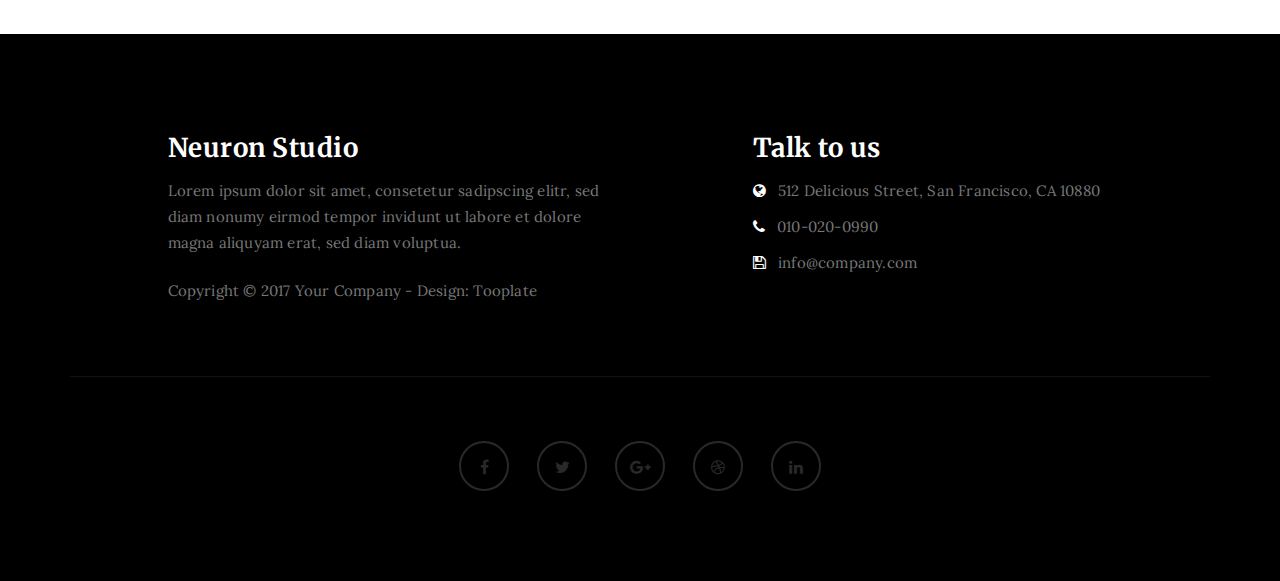
<file: blog/index.html>
<!DOCTYPE html>
<html lang="en">
<head>

<meta charset="UTF-8">
<meta http-equiv="X-UA-Compatible" content="IE=Edge">
<meta name="description" content="">
<meta name="keywords" content="">
<meta name="author" content="">
<meta name="viewport" content="width=device-width, initial-scale=1, maximum-scale=1">

<title>Neuron HTML CSS Template</title>
<!--

Template 2085 Neuron

http://www.tooplate.com/view/2085-neuron

-->
<link rel="stylesheet" href="css/bootstrap.min.css">
<link rel="stylesheet" href="css/font-awesome.min.css">

<!-- Main css -->
<link rel="stylesheet" href="css/style.css">
<link href="https://fonts.googleapis.com/css?family=Lora|Merriweather:300,400" rel="stylesheet">

</head>
<body>

<!-- PRE LOADER -->

<div class="preloader">
     <div class="sk-spinner sk-spinner-wordpress">
          <span class="sk-inner-circle"></span>
     </div>
</div>

<!-- Navigation section  -->

<div class="navbar navbar-default navbar-static-top" role="navigation">
     <div class="container">

          <div class="navbar-header">
               <button class="navbar-toggle" data-toggle="collapse" data-target=".navbar-collapse">
                    <span class="icon icon-bar"></span>
                    <span class="icon icon-bar"></span>
                    <span class="icon icon-bar"></span>
               </button>
               <a href="index.html" class="navbar-brand">Neuron</a>
          </div>
          <div class="collapse navbar-collapse">
               <ul class="nav navbar-nav navbar-right">
                    <li class="active"><a href="index.html">Home</a></li>
                    <li><a href="about.html">About</a></li>
                    <li><a href="gallery.html">Gallery</a></li>
                    <li><a href="contact.html">Contact</a></li>
               </ul>
          </div>

  </div>
</div>

<!-- Home Section -->

<section id="home" class="main-home parallax-section">
     <div class="overlay"></div>
     <div id="particles-js"></div>
     <div class="container">
          <div class="row">

               <div class="col-md-12 col-sm-12">
                    <h1>Hello! This is Neuron.</h1>
                    <h4>Responsive Blog HTML CSS Website Template</h4>
                    <a href="#blog" class="smoothScroll btn btn-default">Discover More</a>
               </div>

          </div>
     </div>
</section>

<!-- Blog Section -->

<section id="blog">
     <div class="container">
          <div class="row">

               <div class="col-md-offset-1 col-md-10 col-sm-12">
                    <div class="blog-post-thumb">
                         <div class="blog-post-image">
                              <a href="single-post.html">
                                   <img src="images/blog-image1.jpg" class="img-responsive" alt="Blog Image">
                              </a>
                         </div>
                         <div class="blog-post-title">
                              <h3><a href="single-post.html">We Help You Create Perfect Modern Design</a></h3>
                         </div>
                         <div class="blog-post-format">
                              <span><a href="#"><img src="images/author-image1.jpg" class="img-responsive img-circle"> Jen Lopez</a></span>
                              <span><i class="fa fa-date"></i> July 22, 2017</span>
                              <span><a href="#"><i class="fa fa-comment-o"></i> 35 Comments</a></span>
                         </div>
                         <div class="blog-post-des">
                              <p>Lorem ipsum dolor sit amet, consectetur adipiscing elit, sed do eiusmod tempor incididunt ut labore et dolore magna aliqua. Ut enim ad minim veniam, quis nostrud exercitation ullamco laboris nisi ut aliquip ex ea commodo consequat. Duis aute irure dolor in reprehenderit in voluptate velit esse cillum dolore eu fugiat nulla pariatur.</p>
                              <a href="single-post.html" class="btn btn-default">Continue Reading</a>
                         </div>
                    </div>

                    <div class="blog-post-thumb">
                         <div class="blog-post-image">
                              <a href="single-post.html">
                                   <img src="images/blog-image2.jpg" class="img-responsive" alt="Blog Image">
                              </a>
                         </div>
                         <div class="blog-post-title">
                              <h3><a href="single-post.html">In pretium tellus et ante accumsan</a></h3>
                         </div>
                         <div class="blog-post-format">
                              <span><a href="#"><img src="images/author-image2.jpg" class="img-responsive img-circle"> Leo Dennis</a></span>
                              <span><i class="fa fa-date"></i> June 10, 2017</span>
                              <span><a href="#"><i class="fa fa-comment-o"></i> 48 Comments</a></span>
                         </div>
                         <div class="blog-post-des">
                              <p>Lorem ipsum dolor sit amet, consectetur adipiscing elit, sed do eiusmod tempor incididunt ut labore et dolore magna aliqua. Ut enim ad minim veniam, quis nostrud exercitation ullamco laboris nisi ut aliquip ex ea commodo consequat. Duis aute irure dolor in reprehenderit in voluptate velit esse cillum dolore eu fugiat nulla pariatur.</p>
                              <a href="single-post.html" class="btn btn-default">Continue Reading</a>
                         </div>
                    </div>

                    <div class="blog-post-thumb">
                         <div class="blog-post-video">
                              <div class="embed-responsive embed-responsive-16by9">
                                   <iframe class="embed-responsive-item" src="https://www.youtube.com/embed/Pgmx7z49OEk" allowfullscreen></iframe>
                              </div>
                         </div>
                         <div class="blog-post-title">
                              <h3><a href="single-post.html">Nam interdum maximus dolor faucibus</a></h3>
                         </div>
                         <div class="blog-post-format">
                              <span><a href="#"><img src="images/author-image1.jpg" class="img-responsive img-circle"> Jen Lopez</a></span>
                              <span><i class="fa fa-date"></i> May 30, 2017</span>
                              <span><a href="#"><i class="fa fa-comment-o"></i> 63 Comments</a></span>
                         </div>
                         <div class="blog-post-des">
                              <p>Lorem ipsum dolor sit amet, consectetur adipiscing elit, sed do eiusmod tempor incididunt ut labore et dolore magna aliqua. Ut enim ad minim veniam, quis nostrud exercitation ullamco laboris nisi ut aliquip ex ea commodo consequat. Duis aute irure dolor in reprehenderit in voluptate velit esse cillum dolore eu fugiat nulla pariatur.</p>
                              <a href="single-post.html" class="btn btn-default">Continue Reading</a>
                         </div>
                    </div>

                    <div class="blog-post-thumb">
                         <div class="blog-post-image">
                              <a href="single-post.html">
                                   <img src="images/blog-image3.jpg" class="img-responsive" alt="Blog Image">
                              </a>
                         </div>
                         <div class="blog-post-title">
                              <h3><a href="single-post.html">The ingredients that make a great burger</a></h3>
                         </div>
                         <div class="blog-post-format">
                              <span><a href="#"><img src="images/author-image2.jpg" class="img-responsive img-circle"> Leo Dennis</a></span>
                              <span><i class="fa fa-date"></i> April 18, 2017</span>
                              <span><a href="#"><i class="fa fa-comment-o"></i> 124 Comments</a></span>
                         </div>
                         <div class="blog-post-des">
                              <p>Lorem ipsum dolor sit amet, consectetur adipiscing elit, sed do eiusmod tempor incididunt ut labore et dolore magna aliqua. Ut enim ad minim veniam, quis nostrud exercitation ullamco laboris nisi ut aliquip ex ea commodo consequat. Duis aute irure dolor in reprehenderit in voluptate velit esse cillum dolore eu fugiat nulla pariatur.</p>
                              <a href="single-post.html" class="btn btn-default">Continue Reading</a>
                         </div>
                    </div>

                    <div class="blog-post-thumb">
                         <div class="blog-post-image">
                              <a href="single-post.html">
                                   <img src="images/blog-image4.jpg" class="img-responsive" alt="Blog Image">
                              </a>
                         </div>
                         <div class="blog-post-title">
                              <h3><a href="single-post.html">Vestibulum vel mauris nec ex tempus</a></h3>
                         </div>
                         <div class="blog-post-format">
                              <span><a href="#"><img src="images/author-image1.jpg" class="img-responsive img-circle"> Jen Lopez</a></span>
                              <span><i class="fa fa-date"></i> March 12, 2017</span>
                              <span><a href="#"><i class="fa fa-comment-o"></i> 256 Comments</a></span>
                         </div>
                         <div class="blog-post-des">
                              <p>Lorem ipsum dolor sit amet, consectetur adipiscing elit, sed do eiusmod tempor incididunt ut labore et dolore magna aliqua. Ut enim ad minim veniam, quis nostrud exercitation ullamco laboris nisi ut aliquip ex ea commodo consequat. Duis aute irure dolor in reprehenderit in voluptate velit esse cillum dolore eu fugiat nulla pariatur.</p>
                              <a href="single-post.html" class="btn btn-default">Continue Reading</a>
                         </div>
                    </div>
               </div>

          </div>
     </div>
</section>

<!-- Footer Section -->

<footer>
     <div class="container">
          <div class="row">

               <div class="col-md-5 col-md-offset-1 col-sm-6">
                    <h3>Neuron Studio</h3>
                    <p>Lorem ipsum dolor sit amet, consetetur sadipscing elitr, sed diam nonumy eirmod tempor invidunt ut labore et dolore magna aliquyam erat, sed diam voluptua.</p>
                    <div class="footer-copyright">
                         <p>Copyright &copy; 2017 Your Company - Design: Tooplate</p>
                    </div>
               </div>

               <div class="col-md-4 col-md-offset-1 col-sm-6">
                    <h3>Talk to us</h3>
                    <p><i class="fa fa-globe"></i> 512 Delicious Street, San Francisco, CA 10880</p>
                    <p><i class="fa fa-phone"></i> 010-020-0990</p>
                    <p><i class="fa fa-save"></i> info@company.com</p>
               </div>

               <div class="clearfix col-md-12 col-sm-12">
                    <hr>
               </div>

               <div class="col-md-12 col-sm-12">
                    <ul class="social-icon">
                         <li><a href="#" class="fa fa-facebook"></a></li>
                         <li><a href="#" class="fa fa-twitter"></a></li>
                         <li><a href="#" class="fa fa-google-plus"></a></li>
                         <li><a href="#" class="fa fa-dribbble"></a></li>
                         <li><a href="#" class="fa fa-linkedin"></a></li>
                    </ul>
               </div>
               
          </div>
     </div>
</footer>

<!-- Back top -->
<a href="#back-top" class="go-top"><i class="fa fa-angle-up"></i></a>

<!-- SCRIPTS -->

<script src="js/jquery.js"></script>
<script src="js/bootstrap.min.js"></script>
<script src="js/particles.min.js"></script>
<script src="js/app.js"></script>
<script src="js/jquery.parallax.js"></script>
<script src="js/smoothscroll.js"></script>
<script src="js/custom.js"></script>

</body>
</html>
</file>
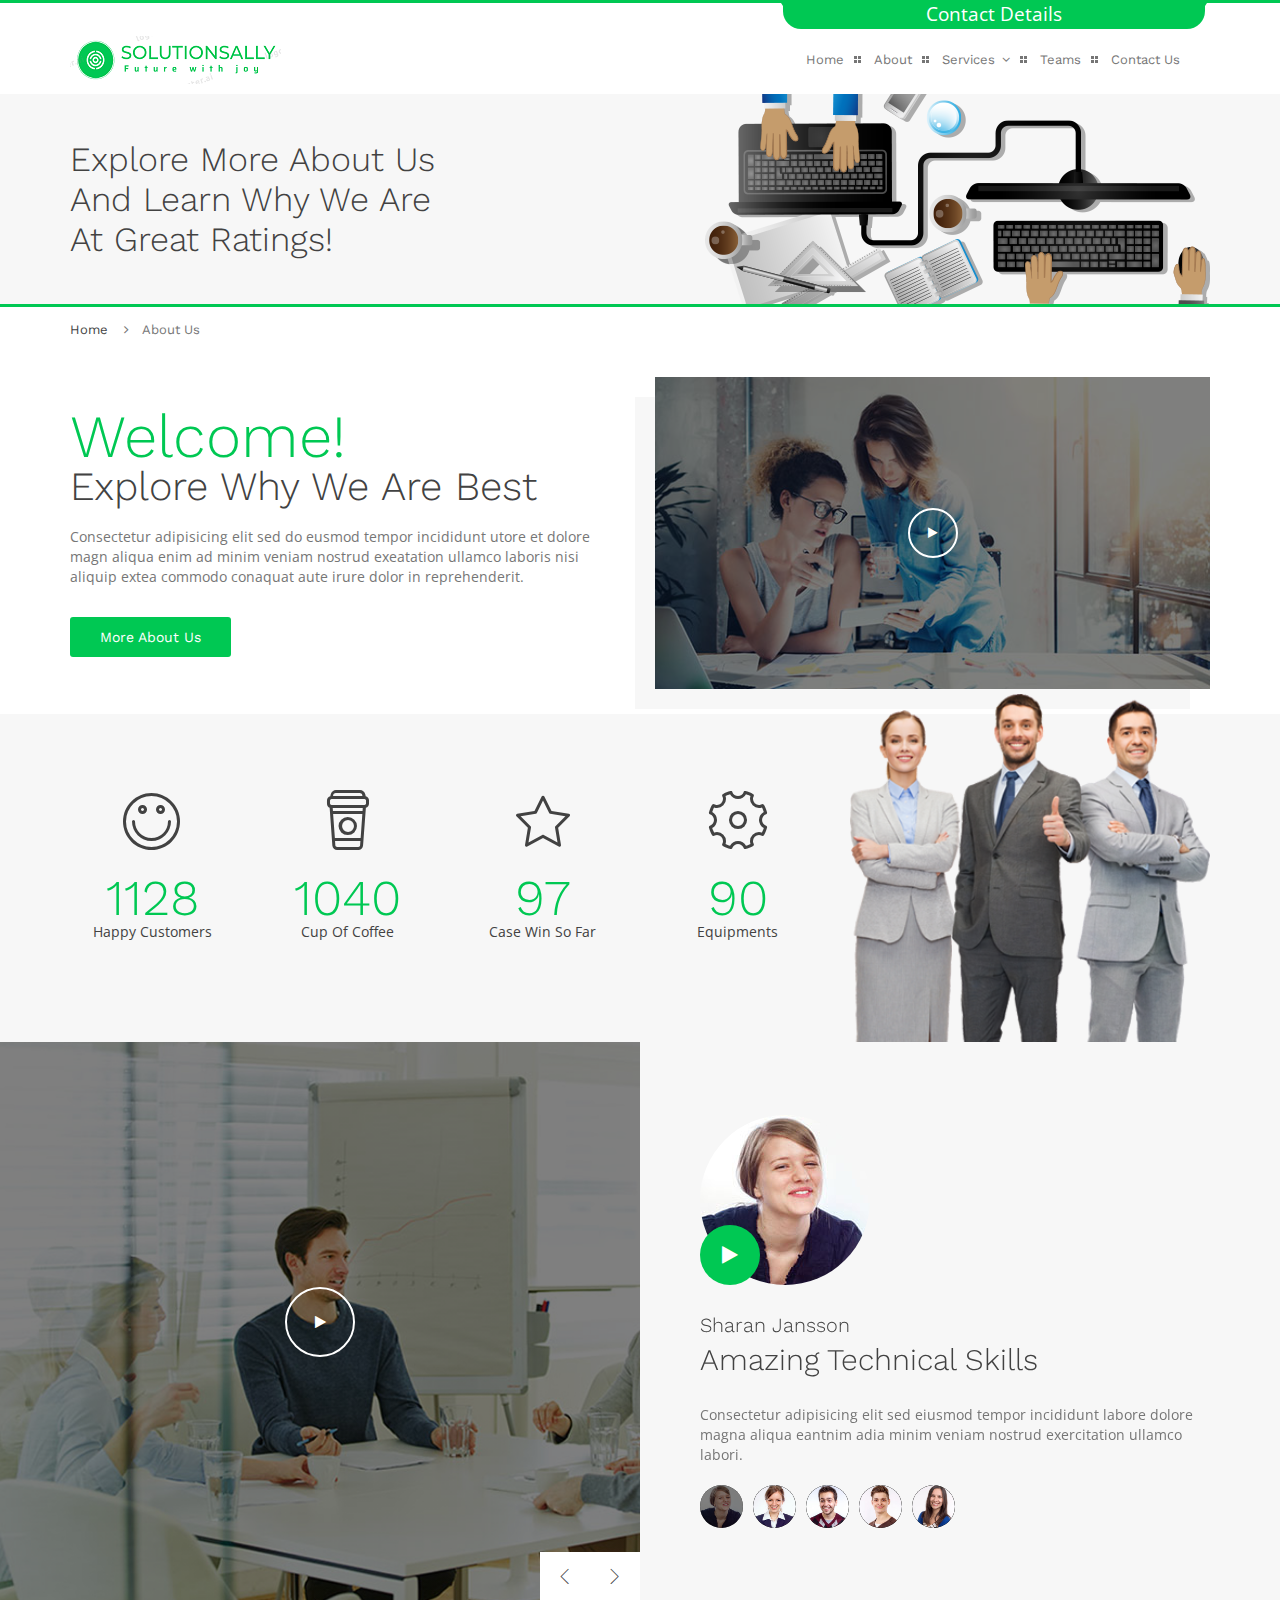
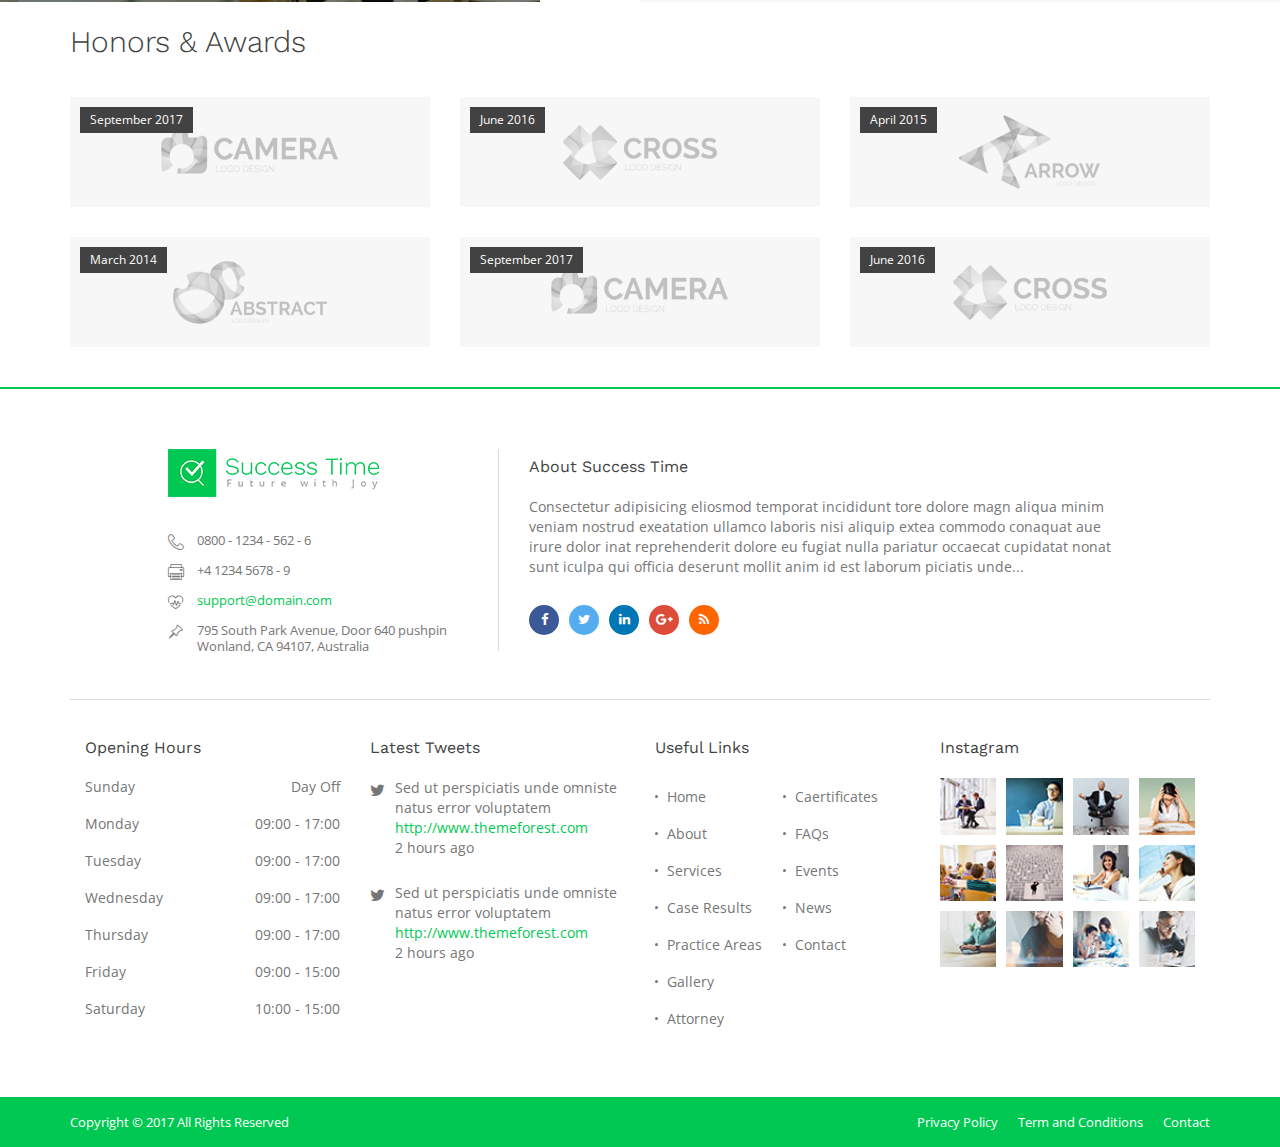
<file: aboutus.html>
<!doctype html>
<!--[if lt IE 7]>		<html class="no-js lt-ie9 lt-ie8 lt-ie7" lang=""> <![endif]-->
<!--[if IE 7]>			<html class="no-js lt-ie9 lt-ie8" lang=""> <![endif]-->
<!--[if IE 8]>			<html class="no-js lt-ie9" lang=""> <![endif]-->
<!--[if gt IE 8]><!-->	<html class="no-js" lang="zxx"> <!--<![endif]-->

<head>
	<meta charset="utf-8">
	<meta http-equiv="X-UA-Compatible" content="IE=edge">


	<title>Solutionsally</title>


	<link rel="shortcut icon" href="images/solutionsally_favicon2.png">


	<meta name="description" content="">
	<meta name="viewport" content="width=device-width, initial-scale=1">
	

	
	<link rel="canonical" href="https://www.solutionsally.com/" />
	
	<link rel="apple-touch-icon" href="apple-touch-icon_solutionsally.png">
	<link rel="stylesheet" href="css/bootstrap.min.css">
	<link rel="stylesheet" href="css/normalize.css">
	<link rel="stylesheet" href="css/font-awesome.min.css">
	<link rel="stylesheet" href="css/icomoon.css">
	<link rel="stylesheet" href="css/jquery-ui.css">
	<link rel="stylesheet" href="css/pogoslider.css">
	<link rel="stylesheet" href="css/prettyPhoto.css">
	<link rel="stylesheet" href="css/owl.carousel.css">
	<link rel="stylesheet" href="css/transitions.css">
	<link rel="stylesheet" href="css/main.css">
	<link rel="stylesheet" href="css/color.css">
	<link rel="stylesheet" href="css/responsive.css">
	<script src="js/vendor/modernizr-2.8.3-respond-1.4.2.min.js"></script>
</head>
<body class="tg-home tg-homefour">
	<!--[if lt IE 8]>
		<p class="browserupgrade">You are using an <strong>outdated</strong> browser. Please <a href="http://browsehappy.com/">upgrade your browser</a> to improve your experience.</p>
	<![endif]-->
	<!--************************************
			Wrapper Start
	*************************************-->
	<div id="tg-wrapper" class="tg-wrapper tg-haslayout">
		<!--************************************
				Locations Start
		*************************************-->
		<div class="tg-locations">
			<div class="container">
				<div class="row">
					<div class="col-xs-12 col-sm-12 col-md-5 col-lg-5">
						<div id="tg-officelocationmap" class="tg-officelocationmap tg-map"></div>
					</div>
					<div class="col-xs-12 col-sm-6 col-md-3 col-lg-3">
						<div class="tg-mainaddress">
							<div class="tg-callheading">
								<h2>Manchester</h2>
							</div>
							<h3>Customer Service <span>Center</span></h3>
							<ul class="tg-addressinfo">
								<li>
									<i class="icon-phone-handset"></i>
									<span>0800 - 1234 - 562 - 6</span>
								</li>
								<li>
									<i class="icon-printer"></i>
									<span>+4 1234 5678 - 9</span>
								</li>
								<li>
									<i class="icon-heart-pulse"></i>
									<a href="mailto:info@test.com">support@domain.com</a>
								</li>
								<li>
									<i class="icon-pushpin"></i>
									<address>795 South Park Avenue, Door 640 pushpin, CA 94107, Australia</address>
								</li>
							</ul>
							<a class="tg-btn" href="#">View All</a>
						</div>
					</div>
					<div class="col-xs-12 col-sm-6 col-md-4 col-lg-4">
						<ul class="tg-otheraddress">
							<li>
								<div class="tg-addresshead">
									<i class="icon-map-marker"></i>
									<div class="tg-officename">
										<span>Liverpool</span>
										<h3>Complaint &amp; Customer Care Center</h3>
									</div>
								</div>
								<ul class="tg-addressinfo">
									<li>
										<i class="icon-phone-handset"></i>
										<span>0800 - 1234 - 562 - 6</span>
									</li>
									<li>
										<i class="icon-pushpin"></i>
										<address>795 South Park Avenue, Door 640 pushpin, CA 94107, Australia</address>
									</li>
								</ul>
							</li>
							<li>
								<div class="tg-addresshead">
									<i class="icon-map-marker"></i>
									<div class="tg-officename">
										<span>City of London</span>
										<h3>Practice &amp; Training Center</h3>
									</div>
								</div>
								<ul class="tg-addressinfo">
									<li>
										<i class="icon-phone-handset"></i>
										<span>0800 - 1234 - 562 - 6</span>
									</li>
									<li>
										<i class="icon-pushpin"></i>
										<address>795 South Park Avenue, Door 640 pushpin, CA 94107, Australia</address>
									</li>
								</ul>
							</li>
						</ul>
					</div>
					<div class="col-xs-12 col-sm-12 col-md-12 col-lg-12 colorhover">
						<a id="tg-locationbtn" class="tg-locationbtn closecontact" href="javascript:void(0);">Contact Details</a>
					</div>
				</div>
			</div>
		</div>
		<!--************************************
				Locations End
		*************************************-->
		<!--************************************
				Header Start
		*************************************-->
		<header id="tg-header" class="tg-header tg-haslayout">
			<div class="container">
				<div class="row">
					<div class="col-sm-12 col-xs-12">
						<div class="tg-navigationarea">
							<strong class="tg-logo"><a href="index"><img src="images/solutionsally_logo5.png" alt="image description"></a></strong>
							<nav id="tg-nav" class="tg-nav">
								<div class="navbar-header">
									<button type="button" class="navbar-toggle collapsed" data-toggle="collapse" data-target="#tg-navigation" aria-expanded="false">
										<span class="sr-only">Toggle navigation</span>
										<span class="icon-bar"></span>
										<span class="icon-bar"></span>
										<span class="icon-bar"></span>
									</button>
								</div>
								<div id="tg-navigation" class="collapse navbar-collapse tg-navigation">
									<ul>
										<li><a href="index.html">Home</a></li>
										<li><a href="aboutus.html">About</a></li>
										<li class="menu-item-has-mega-menu menu-item-has-children">
											<a href="services.html">Services</a>
											<div class="mega-menu">
												<ul class="mega-menu-row">
													<li class="mega-menu-col">
														<a href="javascript:void(0);">Events</a>
														<ul>
															<li><a href="eventlist.html">Event List</a></li>
															<li><a href="eventgrid.html">Event Grid</a></li>
															<li><a href="eventdetail.html">Event Detail</a></li>
															<li><a href="404error.html">404 Error</a></li>
														</ul>
													</li>
													<li class="mega-menu-col">
														<a href="javascript:void(0);">News </a>
														<ul>
															<li><a href="newslist.html">News List</a></li>
															<li><a href="newsgrid.html">News Grid</a></li>
															<li><a href="newsdetail.html">News Detail</a></li>
															<li><a href="contactus.html">Contact Us</a></li>
														</ul>
													</li>
													<li class="mega-menu-col">
														<a href="javascript:void(0);">Shop</a>
														<ul>
															<li><a href="shop.html">Shop Grid</a></li>
															<li><a href="productdetail.html">Product Single Detail</a></li>
															<li><a href="certificate.html">Certificates</a></li>
															<li><a href="gallery.html">Gallery</a></li>
														</ul>
													</li>
													<li class="mega-menu-col">
														<a href="javascript:void(0);">Others</a>
														<ul>
															<li><a href="404error.html">404 Error</a></li>
															<li><a href="comingsoon.html">Coming Soon</a></li>
															<li><a href="shortcode.html">Shortcodes</a></li>
															<li><a href="faqs.html">FAQs</a></li>
														</ul>
													</li>
												</ul>
												
											</div>
										</li>
										<li><a href="team.html">Teams</a></li>
										<li class="nofont"><a href="contactus.html">Contact Us</a></li>
									</ul>
								</div>
							</nav>
						</div>
					</div>
				</div>
			</div>
		</header>
		<!--************************************
				Header End
        *************************************-->


        <!--************************************
				Inner Banner Start
		*************************************-->
		<div class="tg-innerbanner tg-hasborder tg-haslayout">
			<div class="tg-pagetitle tg-bglight">
				<div class="container">
					<div class="row">
						<div class="col-xs-12 col-sm-12 col-md-12 col-lg-12">
							<div class="tg-pageheading">
								<figure><img src="images/bg-parallax/bg-parallax-01_solutionsally.png" alt="image description"></figure>
								<h2>Explore More About Us<span>And Learn Why We Are</span><span>At Great Ratings!</span></h2>
							</div>
						</div>
					</div>
				</div>
			</div>
			<div class="clearfix"></div>
			<div class="container">
				<div class="row">
					<div class="col-xs-12 col-sm-12 col-md-12 col-lg-12">
						<ol class="tg-breadcrumb">
							<li><a href="javascript:void(0);">home</a></li>
							<li class="tg-active">About Us</li>
						</ol>
					</div>
				</div>
			</div>
		</div>
		<!--************************************
				Inner Banner End
		*************************************-->
		<!--************************************
				Main Start
		*************************************-->
		<main id="tg-main" class="tg-main tg-haslayout tg-paddingzero">
			<!--************************************
					Welcome Start
			*************************************-->
			<section class="tg-sectionspace tg-haslayout">
				<div class="container">
					<div class="row">
						<div class="tg-welcomeshortcode tg-shortcode">
							<div class="col-xs-12 col-sm-12 col-md-6 col-lg-6 pull-right">
								<figure class="tg-shortcodeimg tg-shadow">
									<img src="images/placeholder/img-01_solutionsally.jpg" alt="image description">
									<a class="tg-btnplay" href="https://youtu.be/iC9CpnSj-MU" data-rel="prettyPhoto[video]"><i class="fa fa-play"></i></a>
								</figure>
							</div>
							<div class="col-xs-12 col-sm-12 col-md-6 col-lg-6 pull-left">
								<div class="tg-shortcodetext">
									<h2>Welcome!</h2>
									<h3>Explore Why We Are Best</h3>
									<div class="tg-description">
										<p>Consectetur adipisicing elit sed do eusmod tempor incididunt utore et dolore magn aliqua enim ad minim veniam nostrud exeatation ullamco laboris nisi aliquip extea commodo conaquat aute irure dolor in reprehenderit.</p>
									</div>
									<a class="tg-btn" href="aboutus">More About Us</a>
								</div>
							</div>
						</div>
					</div>
				</div>
			</section>
			<section class="tg-bglight tg-haslayout">
				<div class="container">
					<div class="row">
						<div class="tg-shortcode tg-staticstic">
							<div class="col-xs-12 col-sm-12 col-md-8 col-lg-8">
								<div class="row">
									<div id="tg-statisticscounters" class="tg-statisticscounters">
										<div class="tg-counter">
											<span class="tg-statisticicon icon-smile"></span>
											<h2><span data-from="0" data-to="12036" data-speed="8000" data-refresh-interval="50">12036</span></h2>
											<h3>Happy Customers</h3>
										</div>
										<div class="tg-counter">
											<span class="tg-statisticicon icon-coffee-cup"></span>
											<h2><span data-from="0" data-to="11089" data-speed="8000" data-refresh-interval="50">11089</span></h2>
											<h3>Cup Of Coffee</h3>
										</div>
										<div class="tg-counter">
											<span class="tg-statisticicon icon-star"></span>
											<h2><span data-from="0" data-to="1034" data-speed="8000" data-refresh-interval="50">1034</span></h2>
											<h3>Case Win So Far</h3>
										</div>
										<div class="tg-counter">
											<span class="tg-statisticicon icon-cog"></span>
											<h2><span data-from="0" data-to="964" data-speed="8000" data-refresh-interval="50">964</span></h2>
											<h3>Equipments</h3>
										</div>
									</div>
								</div>
							</div>
							<div class="col-xs-12 col-sm-12 col-md-4 col-lg-4">
								<figure class="tg-shortcodeimg"><img src="images/img-04_solutionsally.png" alt="image description"></figure>
							</div>
						</div>
					</div>
				</div>
			</section>
			<!--************************************
					Testimonials and Form Start
			*************************************-->
			<section class="tg-bglight tg-haslayout">
				<div class="tg-testimonialsliderarea no-gutters">
					<div class="col-xs-12 col-sm-6 col-md-6 col-lg-6">
						<div id="tg-imgvideoslider" class="tg-imgvideoslider owl-carousel">
							<div class="item">
								<figure>
									<img src="images/testimonial/img-01_solutionsally.jpg" alt="image description">
									<figcaption><a href="https://youtu.be/iC9CpnSj-MU" data-rel="prettyPhoto[video]" class="tg-btnplay"><i class="fa fa-play"></i></a></figcaption>
								</figure>
							</div>
							<div class="item">
								<figure>
									<img src="images/testimonial/img-01_solutionsally.jpg" alt="image description">
								</figure>
							</div>
							<div class="item">
								<figure>
									<img src="images/testimonial/img-01_solutionsally.jpg" alt="image description">
									<figcaption><a href="https://youtu.be/iC9CpnSj-MU" data-rel="prettyPhoto[video]" class="tg-btnplay"><i class="fa fa-play"></i></a></figcaption>
								</figure>
							</div>
							<div class="item">
								<figure>
									<img src="images/testimonial/img-01_solutionsally.jpg" alt="image description">
								</figure>
							</div>
						</div>
					</div>
					<div class="col-xs-12 col-sm-6 col-md-6 col-lg-6">
						<div class="tg-testimonials">
							<div id="tg-testimonialslider" class="tg-testimonialslider owl-carousel">
								<div class="item tg-testimonial">
									<figure>
										<img src="images/feedback/img-01_solutionsally.jpg" alt="image description">
										<span class="tg-typeicon"><a href="https://youtu.be/iC9CpnSj-MU" data-rel="prettyPhoto[video]"><i class="fa fa-play"></i></a></span>
									</figure>
									<h2>Sharan Jansson</h2>
									<h3>Amazing Technical Skills</h3>
									<div class="tg-description">
										<p>Consectetur adipisicing elit sed eiusmod tempor incididunt labore dolore magna aliqua eantnim adia minim veniam nostrud exercitation ullamco labori.</p>
									</div>
								</div>
								<div class="item tg-testimonial">
									<figure>
										<img src="images/feedback/img-02_solutionsally.jpg" alt="image description">
										<span class="tg-typeicon"><a href="https://youtu.be/iC9CpnSj-MU" data-rel="prettyPhoto[video]"><i class="fa fa-play"></i></a></span>
									</figure>
									<h2>Sharan Jansson</h2>
									<h3>Amazing Technical Skills</h3>
									<div class="tg-description">
										<p>Consectetur adipisicing elit sed eiusmod tempor incididunt labore dolore magna aliqua eantnim adia minim veniam nostrud exercitation ullamco labori.</p>
									</div>
								</div>
								<div class="item tg-testimonial">
									<figure>
										<img src="images/feedback/img-03_solutionsally.jpg" alt="image description">
										<span class="tg-typeicon"><i class="fa fa-quote-right"></i></span>
									</figure>
									<h2>Sharan Jansson</h2>
									<h3>Amazing Technical Skills</h3>
									<div class="tg-description">
										<p>Consectetur adipisicing elit sed eiusmod tempor incididunt labore dolore magna aliqua eantnim adia minim veniam nostrud exercitation ullamco labori.</p>
									</div>
								</div>
								<div class="item tg-testimonial">
									<figure>
										<img src="images/feedback/img-04_solutionsally.jpg" alt="image description">
										<span class="tg-typeicon"><i class="fa fa-quote-right"></i></span>
									</figure>
									<h2>Sharan Jansson</h2>
									<h3>Amazing Technical Skills</h3>
									<div class="tg-description">
										<p>Consectetur adipisicing elit sed eiusmod tempor incididunt labore dolore magna aliqua eantnim adia minim veniam nostrud exercitation ullamco labori.</p>
									</div>
								</div>
								<div class="item tg-testimonial">
									<figure>
										<img src="images/feedback/img-05_solutionsally.jpg" alt="image description">
										<span class="tg-typeicon"><a href="https://youtu.be/iC9CpnSj-MU" data-rel="prettyPhoto[video]"><i class="fa fa-play"></i></a></span>
									</figure>
									<h2>Sharan Jansson</h2>
									<h3>Amazing Technical Skills</h3>
									<div class="tg-description">
										<p>Consectetur adipisicing elit sed eiusmod tempor incididunt labore dolore magna aliqua eantnim adia minim veniam nostrud exercitation ullamco labori.</p>
									</div>
								</div>
							</div>
							<div id="tg-authorpicslider" class="tg-authorpicslider owl-carousel">
								<div class="item"><figure><img src="images/feedback/img-01_solutionsally.jpg" alt="image description"></figure></div>
								<div class="item"><figure><img src="images/feedback/img-02_solutionsally.jpg" alt="image description"></figure></div>
								<div class="item"><figure><img src="images/feedback/img-03_solutionsally.jpg" alt="image description"></figure></div>
								<div class="item"><figure><img src="images/feedback/img-04_solutionsally.jpg" alt="image description"></figure></div>
								<div class="item"><figure><img src="images/feedback/img-05_solutionsally.jpg" alt="image description"></figure></div>
							</div>
						</div>
					</div>
				</div>
			</section>
			<!--************************************
					Testimonials and Form End
			*************************************-->
			<!--************************************
					Staticstic End
			*************************************-->
			<!--************************************
					FAQ'S Trusted Start
			*************************************-->
			<section class="tg-sectionspace tg-haslayout">
				<div class="container">
					<div class="row">
						<div class="col-xs-12 col-sm-12 col-md-12 col-lg-12">
							<div class="tg-shortcode tg-trusted tg-trustedvtwo">
								<div class="tg-title">
									<h2>Honors &amp; Awards</h2>
								</div>
								<div class="tg-awards">
									<div class="row">
										<div class="tg-award">
											<figure>
												<img src="images/trusted/img-10_solutionsally.png" alt="image description">
												<time class="tg-time" datetime="2017-01-01">September 2017</time>
											</figure>
										</div>
										<div class="tg-award">
											<figure>
												<img src="images/trusted/img-11_solutionsally.png" alt="image description">
												<time class="tg-time" datetime="2017-01-01">June 2016</time>
											</figure>
										</div>
										<div class="tg-award">
											<figure>
												<img src="images/trusted/img-12_solutionsally.png" alt="image description">
												<time class="tg-time" datetime="2017-01-01">April 2015</time>
											</figure>
										</div>
										<div class="tg-award">
											<figure>
												<img src="images/trusted/img-13_solutionsally.png" alt="image description">
												<time class="tg-time" datetime="2017-01-01">March 2014</time>
											</figure>
										</div>
										<div class="tg-award">
											<figure>
												<img src="images/trusted/img-10_solutionsally.png" alt="image description">
												<time class="tg-time" datetime="2017-01-01">September 2017</time>
											</figure>
										</div>
										<div class="tg-award">
											<figure>
												<img src="images/trusted/img-11_solutionsally.png" alt="image description">
												<time class="tg-time" datetime="2017-01-01">June 2016</time>
											</figure>
										</div>
									</div>
								</div>
							</div>
						</div>
					</div>
				</div>
			</section>
			<!--************************************
					FAQ'S Trusted End
			*************************************-->
		</main>
		<!--************************************
				Main End
        *************************************-->


        <!--************************************
				Footer Start
		*************************************-->
		<footer id="tg-footer" class="tg-footer tg-haslayout">
			<div class="container">
				<div class="row">
					<div class="col-xs-12 col-xs-offset-0 col-sm-12 col-sm-offset-0 col-md-10 col-md-offset-1 col-lg-10 col-lg-offset-1">
						<div class="tg-infobox">
							<div class="tg-logoaddressinfo">
								<strong class="tg-logo"><a href="index-2.html"><img src="images/logo_solutionsally.png" alt="image description"></a></strong>
								<ul class="tg-addressinfo">
									<li>
										<i class="icon-phone-handset"></i>
										<span>0800 - 1234 - 562 - 6</span>
									</li>
									<li>
										<i class="icon-printer"></i>
										<span>+4 1234 5678 - 9</span>
									</li>
									<li>
										<i class="icon-heart-pulse"></i>
										<a href="mailto:info@test.com">support@domain.com</a>
									</li>
									<li>
										<i class="icon-pushpin"></i>
										<address>795 South Park Avenue, Door 640 pushpin  Wonland, CA 94107, Australia</address>
									</li>
								</ul>
							</div>
							<div class="tg-aboutus">
								<h3>About Success Time</h3>
								<div class="tg-description">
									<p>Consectetur adipisicing eliosmod temporat incididunt tore dolore magn aliqua minim veniam nostrud exeatation ullamco laboris nisi aliquip extea commodo conaquat aue irure dolor inat reprehenderit dolore eu fugiat nulla pariatur occaecat cupidatat nonat sunt iculpa qui officia deserunt mollit anim id est laborum piciatis unde...</p>
								</div>
								<ul class="tg-socialicons">
									<li class="tg-facebook"><a href="javascript:void(0);"><i class="fa fa-facebook"></i></a></li>
									<li class="tg-twitter"><a href="javascript:void(0);"><i class="fa fa-twitter"></i></a></li>
									<li class="tg-linkedin"><a href="javascript:void(0);"><i class="fa fa-linkedin"></i></a></li>
									<li class="tg-googleplus"><a href="javascript:void(0);"><i class="fa fa-google-plus"></i></a></li>
									<li class="tg-rss"><a href="javascript:void(0);"><i class="fa fa-rss"></i></a></li>
								</ul>
							</div>
						</div>
					</div>
					<div class="col-xs-12 col-sm-12 col-md-12 col-lg-12">
						<div class="tg-fcols">
							<div class="tg-fcol">
								<div class="tg-footerheading">
									<h2>Opening Hours</h2>
								</div>
								<div class="tg-widget tg-widgetopeninghours">
									<ul>
										<li><a href="#javascript:void(0);"><span>Sunday</span><em>Day Off</em></a></li>
										<li><a href="#javascript:void(0);"><span>Monday</span><em>09:00 - 17:00</em></a></li>
										<li><a href="#javascript:void(0);"><span>Tuesday</span><em>09:00 - 17:00</em></a></li>
										<li><a href="#javascript:void(0);"><span>Wednesday</span><em>09:00 - 17:00</em></a></li>
										<li><a href="#javascript:void(0);"><span>Thursday</span><em>09:00 - 17:00</em></a></li>
										<li><a href="#javascript:void(0);"><span>Friday</span><em>09:00 - 15:00</em></a></li>
										<li><a href="#javascript:void(0);"><span>Saturday</span><em>10:00 - 15:00</em></a></li>
									</ul>
								</div>
							</div>
							<div class="tg-fcol">
								<div class="tg-footerheading">
									<h2>Latest Tweets</h2>
								</div>
								<div class="tg-widget tg-widgettweets">
									<ul>
										<li>
											<i class="fa fa-twitter"></i>
											<div class="tg-description">
												<p>Sed ut perspiciatis unde omniste natus error voluptatem <a href="#">http://www.themeforest.com</a>
<span>2 hours ago</span></p>
											</div>
										</li>
										<li>
											<i class="fa fa-twitter"></i>
											<div class="tg-description">
												<p>Sed ut perspiciatis unde omniste natus error voluptatem <a href="#">http://www.themeforest.com</a>
<span>2 hours ago</span></p>
											</div>
										</li>
									</ul>
								</div>
							</div>
							<div class="tg-fcol">
								<div class="tg-footerheading">
									<h2>Useful Links</h2>
								</div>
								<div class="tg-widget tg-widgetusefullinks">
									<ul>
										<li><a href="#">Home</a></li>
										<li><a href="#">About</a></li>
										<li><a href="#">Services</a></li>
										<li><a href="#">Case Results</a></li>
										<li><a href="#">Practice Areas</a></li>
										<li><a href="#">Gallery</a></li>
										<li><a href="#">Attorney</a></li>
									</ul>
									<ul>
										<li><a href="#">Caertificates</a></li>
										<li><a href="#">FAQs</a></li>
										<li><a href="#">Events</a></li>
										<li><a href="#">News</a></li>
										<li><a href="#">Contact</a></li>
									</ul>
								</div>
							</div>
							<div class="tg-fcol">
								<div class="tg-footerheading">
									<h2>Instagram</h2>
								</div>
								<div class="tg-widget tg-widgetinstagram">
									<ul>
										<li>
											<figure>
												<a href="#"><img src="images/instagram/img-01_solutionsally.jpg" alt="image description"></a>
												<figcaption>
													<a href="#"><i class="fa fa-angle-right"></i></a>
												</figcaption>
											</figure>
										</li>
										<li>
											<figure>
												<a href="#"><img src="images/instagram/img-02_solutionsally.jpg" alt="image description"></a>
												<figcaption>
													<a href="#"><i class="fa fa-angle-right"></i></a>
												</figcaption>
											</figure>
										</li>
										<li>
											<figure>
												<a href="#"><img src="images/instagram/img-03_solutionsally.jpg" alt="image description"></a>
												<figcaption>
													<a href="#"><i class="fa fa-angle-right"></i></a>
												</figcaption>
											</figure>
										</li>
										<li>
											<figure>
												<a href="#"><img src="images/instagram/img-04_solutionsally.jpg" alt="image description"></a>
												<figcaption>
													<a href="#"><i class="fa fa-angle-right"></i></a>
												</figcaption>
											</figure>
										</li>
										<li>
											<figure>
												<a href="#"><img src="images/instagram/img-05_solutionsally.jpg" alt="image description"></a>
												<figcaption>
													<a href="#"><i class="fa fa-angle-right"></i></a>
												</figcaption>
											</figure>
										</li>
										<li>
											<figure>
												<a href="#"><img src="images/instagram/img-06_solutionsally.jpg" alt="image description"></a>
												<figcaption>
													<a href="#"><i class="fa fa-angle-right"></i></a>
												</figcaption>
											</figure>
										</li>
										<li>
											<figure>
												<a href="#"><img src="images/instagram/img-07_solutionsally.jpg" alt="image description"></a>
												<figcaption>
													<a href="#"><i class="fa fa-angle-right"></i></a>
												</figcaption>
											</figure>
										</li>
										<li>
											<figure>
												<a href="#"><img src="images/instagram/img-08_solutionsally.jpg" alt="image description"></a>
												<figcaption>
													<a href="#"><i class="fa fa-angle-right"></i></a>
												</figcaption>
											</figure>
										</li>
										<li>
											<figure>
												<a href="#"><img src="images/instagram/img-09_solutionsally.jpg" alt="image description"></a>
												<figcaption>
													<a href="#"><i class="fa fa-angle-right"></i></a>
												</figcaption>
											</figure>
										</li>
										<li>
											<figure>
												<a href="#"><img src="images/instagram/img-10_solutionsally.jpg" alt="image description"></a>
												<figcaption>
													<a href="#"><i class="fa fa-angle-right"></i></a>
												</figcaption>
											</figure>
										</li>
										<li>
											<figure>
												<a href="#"><img src="images/instagram/img-11_solutionsally.jpg" alt="image description"></a>
												<figcaption>
													<a href="#"><i class="fa fa-angle-right"></i></a>
												</figcaption>
											</figure>
										</li>
										<li>
											<figure>
												<a href="#"><img src="images/instagram/img-12_solutionsally.jpg" alt="image description"></a>
												<figcaption>
													<a href="#"><i class="fa fa-angle-right"></i></a>
												</figcaption>
											</figure>
										</li>
									</ul>
								</div>
							</div>
						</div>
					</div>
				</div>
			</div>
			<div class="tg-footerbar">
				<div class="container">
					<nav class="tg-addnav">
						<ul>
							<li><a href="#">Privacy Policy</a></li>
							<li><a href="#">Term and Conditions</a></li>
							<li><a href="#">Contact</a></li>
						</ul>
					</nav>
					<p class="tg-coptrights">Copyright © 2017 All Rights Reserved</p>
				</div>
			</div>
		</footer>
		<!--************************************
				Footer End
		*************************************-->
	</div>
	<!--************************************
			Wrapper End
	*************************************-->
	<script src="js/vendor/jquery-library.js"></script>
	<script src="js/vendor/bootstrap.min.js"></script>
	<!-- <script>
function myMap() {
var mapOptions = {
    center: new google.maps.LatLng(51.5, -0.12),
    zoom: 10,
    mapTypeId: google.maps.MapTypeId.HYBRID
}
var map = new google.maps.Map(document.getElementById("map"), mapOptions);
}
</script>

<script src="https://www.google.com/maps/d/embed?mid=1zaoCDS4JispLhVabcJnbm9A3Q_4"></script> -->
	<!-- <script src="https://maps.google.com/maps/api/js?key=AIzaSyCR-KEWAVCn52mSdeVeTqZjtqbmVJyfSus&amp;language=en"></script> -->
	<script src="js/owl.carousel.min.js"></script>
	<script src="js/isotope.pkgd.js"></script>
	<script src="js/prettyPhoto.js"></script>
	<script src="js/pogoslider.js"></script>
	<script src="js/countdown.js"></script>
	<script src="js/jquery-ui.js"></script>
	<script src="js/kinetic.js"></script>
	<script src="js/countTo.js"></script>
	<script src="js/appear.js"></script>
	<!-- <script src="js/gmap3.js"></script> -->
	<script src="js/main.js"></script>
	
<!-- Global site tag (gtag.js) - Google Analytics -->
<script async src="https://www.googletagmanager.com/gtag/js?id=UA-79740023-1"></script>
<script>
  window.dataLayer = window.dataLayer || [];
  function gtag(){dataLayer.push(arguments);}
  gtag('js', new Date());

  gtag('config', 'UA-79740023-1');
</script>
</body>

<!-- Mirrored from xaraar.com/htmls/success-time/ by HTTrack Website Copier/3.x [XR&CO'2014], Mon, 03 Jul 2017 10:13:18 GMT -->
</html>
</file>
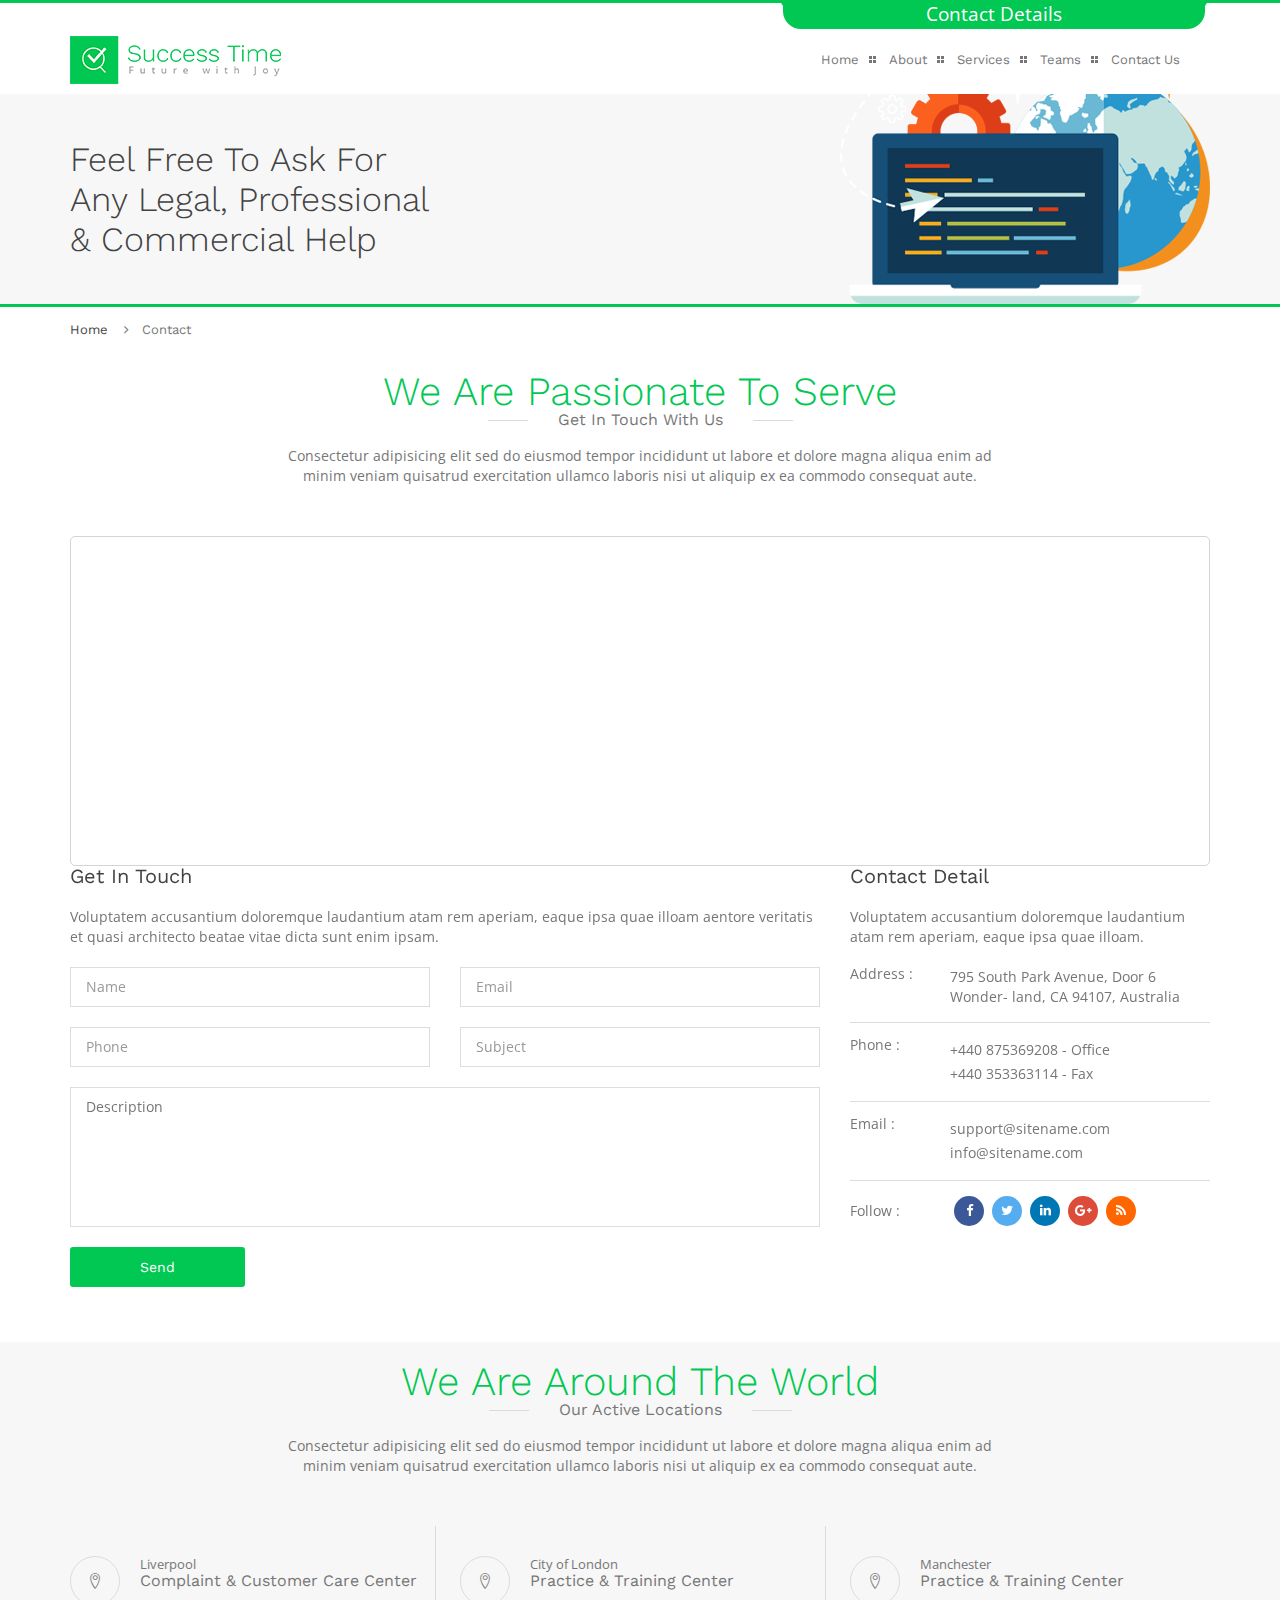
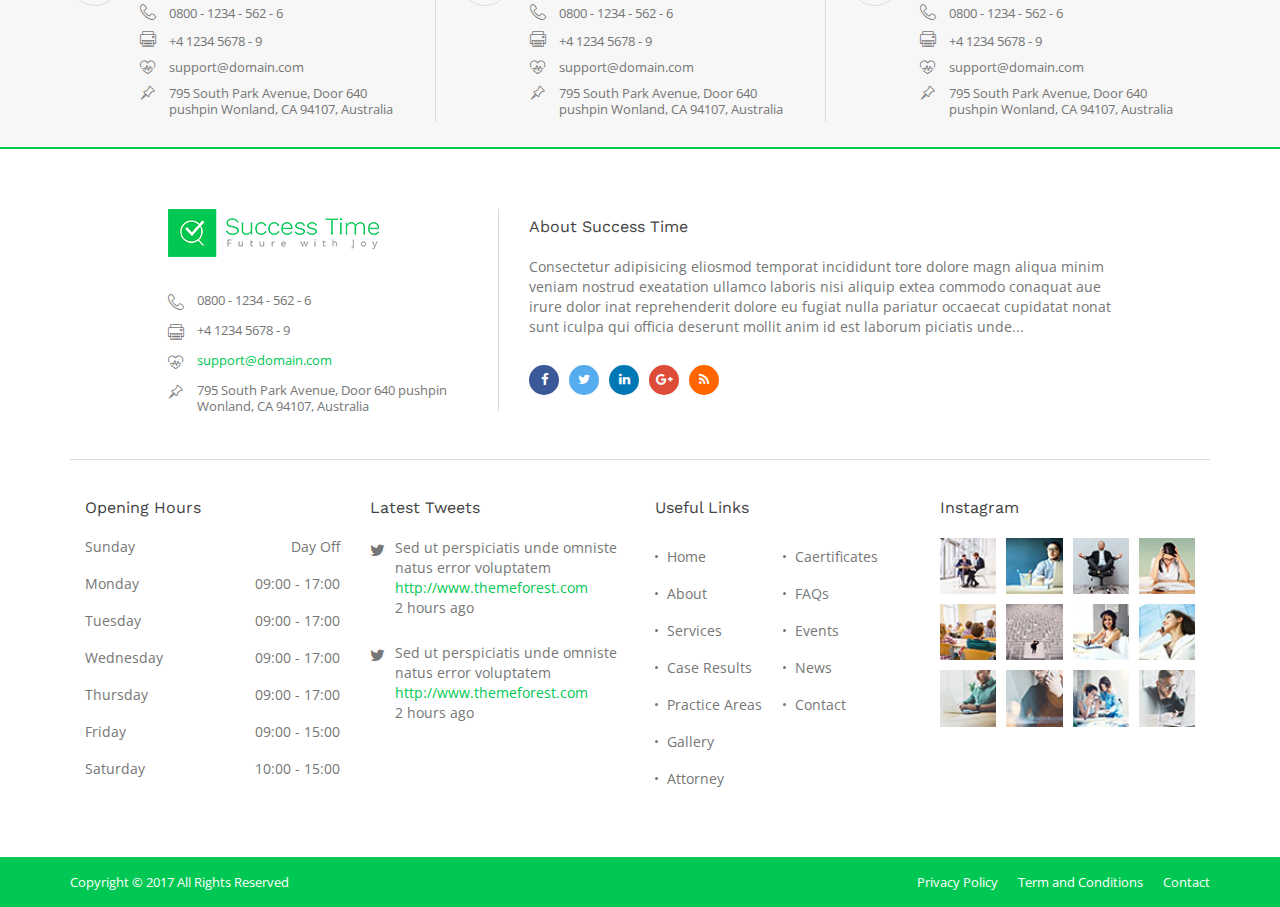
<file: contactus.html>
<!doctype html>
<!--[if lt IE 7]>		<html class="no-js lt-ie9 lt-ie8 lt-ie7" lang=""> <![endif]-->
<!--[if IE 7]>			<html class="no-js lt-ie9 lt-ie8" lang=""> <![endif]-->
<!--[if IE 8]>			<html class="no-js lt-ie9" lang=""> <![endif]-->
<!--[if gt IE 8]><!-->	<html class="no-js" lang="zxx"> <!--<![endif]-->

<head>
	<meta charset="utf-8">
	<meta http-equiv="X-UA-Compatible" content="IE=edge">
	<title>Solutionsally</title>
	<meta name="description" content="">
	<meta name="viewport" content="width=device-width, initial-scale=1">
	<link rel="apple-touch-icon" href="apple-touch-icon_solutionsally.png">
	<link rel="stylesheet" href="css/bootstrap.min.css">
	<link rel="stylesheet" href="css/normalize.css">
	<link rel="stylesheet" href="css/font-awesome.min.css">
	<link rel="stylesheet" href="css/icomoon.css">
	<link rel="stylesheet" href="css/jquery-ui.css">
	<link rel="stylesheet" href="css/pogoslider.css">
	<link rel="stylesheet" href="css/prettyPhoto.css">
	<link rel="stylesheet" href="css/owl.carousel.css">
	<link rel="stylesheet" href="css/transitions.css">
	<link rel="stylesheet" href="css/main.css">
	<link rel="stylesheet" href="css/color.css">
	<link rel="stylesheet" href="css/responsive.css">
	<script src="js/vendor/modernizr-2.8.3-respond-1.4.2.min.js"></script>
</head>
<body class="tg-home tg-homefour">
	<!--[if lt IE 8]>
		<p class="browserupgrade">You are using an <strong>outdated</strong> browser. Please <a href="http://browsehappy.com/">upgrade your browser</a> to improve your experience.</p>
	<![endif]-->
	<!--************************************
			Wrapper Start
	*************************************-->
	<div id="tg-wrapper" class="tg-wrapper tg-haslayout">
		<!--************************************
				Locations Start
		*************************************-->
		<div class="tg-locations">
			<div class="container">
				<div class="row">
					<div class="col-xs-12 col-sm-12 col-md-5 col-lg-5">
					</div>
					<div class="col-xs-12 col-sm-6 col-md-3 col-lg-3">
						<div class="tg-mainaddress">
							<div class="tg-callheading">
								<h2>Manchester</h2>
							</div>
							<h3>Customer Service <span>Center</span></h3>
							<ul class="tg-addressinfo">
								<li>
									<i class="icon-phone-handset"></i>
									<span>0800 - 1234 - 562 - 6</span>
								</li>
								<li>
									<i class="icon-printer"></i>
									<span>+4 1234 5678 - 9</span>
								</li>
								<li>
									<i class="icon-heart-pulse"></i>
									<a href="mailto:info@test.com">support@domain.com</a>
								</li>
								<li>
									<i class="icon-pushpin"></i>
									<address>795 South Park Avenue, Door 640 pushpin, CA 94107, Australia</address>
								</li>
							</ul>
							<a class="tg-btn" href="#">View All</a>
						</div>
					</div>
					<div class="col-xs-12 col-sm-6 col-md-4 col-lg-4">
						<ul class="tg-otheraddress">
							<li>
								<div class="tg-addresshead">
									<i class="icon-map-marker"></i>
									<div class="tg-officename">
										<span>Liverpool</span>
										<h3>Complaint &amp; Customer Care Center</h3>
									</div>
								</div>
								<ul class="tg-addressinfo">
									<li>
										<i class="icon-phone-handset"></i>
										<span>0800 - 1234 - 562 - 6</span>
									</li>
									<li>
										<i class="icon-pushpin"></i>
										<address>795 South Park Avenue, Door 640 pushpin, CA 94107, Australia</address>
									</li>
								</ul>
							</li>
							<li>
								<div class="tg-addresshead">
									<i class="icon-map-marker"></i>
									<div class="tg-officename">
										<span>City of London</span>
										<h3>Practice &amp; Training Center</h3>
									</div>
								</div>
								<ul class="tg-addressinfo">
									<li>
										<i class="icon-phone-handset"></i>
										<span>0800 - 1234 - 562 - 6</span>
									</li>
									<li>
										<i class="icon-pushpin"></i>
										<address>795 South Park Avenue, Door 640 pushpin, CA 94107, Australia</address>
									</li>
								</ul>
							</li>
						</ul>
					</div>
					<div class="col-xs-12 col-sm-12 col-md-12 col-lg-12 colorhover">
						<a id="tg-locationbtn" class="tg-locationbtn closecontact" href="javascript:void(0);">Contact Details</a>
					</div>
				</div>
			</div>
		</div>
		<!--************************************
				Locations End
		*************************************-->
		<!--************************************
				Header Start
		*************************************-->
		<header id="tg-header" class="tg-header tg-haslayout">
			<div class="container">
				<div class="row">
					<div class="col-sm-12 col-xs-12">
						<div class="tg-navigationarea">
							<strong class="tg-logo"><a href="index"><img src="images/logo_solutionsally.png" alt="image description"></a></strong>
							<nav id="tg-nav" class="tg-nav">
								<div class="navbar-header">
									<button type="button" class="navbar-toggle collapsed" data-toggle="collapse" data-target="#tg-navigation" aria-expanded="false">
										<span class="sr-only">Toggle navigation</span>
										<span class="icon-bar"></span>
										<span class="icon-bar"></span>
										<span class="icon-bar"></span>
									</button>
								</div>
								<div id="tg-navigation" class="collapse navbar-collapse tg-navigation">
									<ul>
										<li><a href="index.html">Home</a></li>
										<li><a href="aboutus.html">About</a></li>
										<li><a href="services.html">Services</a></li>
										<li><a href="team.html">Teams</a></li>
										<li class="nofont"><a href="contactus.html">Contact Us</a></li>
									</ul>
								</div>
							</nav>
						</div>
					</div>
				</div>
			</div>
		</header>
		<!--************************************
				Header End
        *************************************-->
        


        	<!--************************************
				Inner Banner Start
		*************************************-->
		<div class="tg-innerbanner tg-hasborder tg-haslayout">
			<div class="tg-pagetitle">
				<div class="container">
					<div class="row">
						<div class="col-xs-12 col-sm-12 col-md-12 col-lg-12">
							<div class="tg-pageheading">
								<figure><img src="images/bg-parallax/bg-parallax-08_solutionsally.png" alt="image description"></figure>
								<h2>Feel Free To Ask For<span>Any Legal, Professional</span><span>&amp; Commercial Help</span></h2>
							</div>
						</div>
					</div>
				</div>
			</div>
			<div class="clearfix"></div>
			<div class="container">
				<div class="row">
					<div class="col-xs-12 col-sm-12 col-md-12 col-lg-12">
						<ol class="tg-breadcrumb">
							<li><a href="javascript:void(0);">home</a></li>
							<li class="tg-active">Contact</li>
						</ol>
					</div>
				</div>
			</div>
		</div>
		<!--************************************
				Inner Banner End
		*************************************-->
		<!--************************************
				Main Start
		*************************************-->
		<main id="tg-main" class="tg-main tg-haslayout tg-paddingzero">
			<!--************************************
					Contact Us Start
			*************************************-->
			<div class="tg-sectionspace tg-haslayout">
				<div class="container">
					<div class="col-xs-12 col-sm-12 col-md-10 col-md-push-1 col-lg-8 col-lg-push-2">
						<div class="tg-sectionhead">
							<div class="tg-sectiontitles">
								<h2>We Are Passionate To Serve</h2>
								<h3>Get In Touch With Us</h3>
							</div>
							<div class="tg-description">
								<p>Consectetur adipisicing elit sed do eiusmod tempor incididunt ut labore et dolore magna aliqua enim ad minim veniam quisatrud exercitation ullamco laboris nisi ut aliquip ex ea commodo consequat aute.</p>
							</div>
						</div>
					</div>
					<div class="tg-contactus">
					<iframe src="https://www.google.com/maps/d/embed?mid=1zaoCDS4JispLhVabcJnbm9A3Q_4" width="554" height="330"  frameborder="0" style="border:1px solid #D4D4D4;border-radius: 5px;" allowfullscreen></iframe>
						<!-- <div id="tg-officelocationmap" class="tg-officelocationmap tg-map"></div> -->
						<!-- <div id="map" style="width:400px;height:400px;background:yellow"></div> -->
						<div class="clearfix"></div>
						<div class="row">
							<div class="col-xs-12 col-sm-7 col-md-8 col-lg-8">
								<div class="tg-maintitle">
									<h3>Get in Touch</h3>
								</div>
								<div class="tg-description">
									<p>Voluptatem accusantium doloremque laudantium atam rem aperiam, eaque ipsa quae illoam aentore veritatis et quasi architecto beatae vitae dicta sunt enim ipsam.</p>
								</div>
								<form class="tg-formtheme tg-formcontactus">
									<fieldset>
										<div class="row">
											<div class="col-xs-12 col-sm-12 col-md-6 col-lg-6">
												<div class="form-group">
													<input type="text" name="name" class="form-control" placeholder="Name">
												</div>
											</div>
											<div class="col-xs-12 col-sm-12 col-md-6 col-lg-6">
												<div class="form-group">
													<input type="email" name="emal" class="form-control" placeholder="Email">
												</div>
											</div>
											<div class="col-xs-12 col-sm-12 col-md-6 col-lg-6">
												<div class="form-group">
													<input type="text" name="phone" class="form-control" placeholder="Phone">
												</div>
											</div>
											<div class="col-xs-12 col-sm-12 col-md-6 col-lg-6">
												<div class="form-group">
													<input type="text" name="subject" class="form-control" placeholder="Subject">
												</div>
											</div>
											<div class="col-xs-12 col-sm-12 col-md-12 col-lg-12">
												<div class="form-group">
													<textarea placeholder="Description"></textarea>
												</div>
											</div>
											<div class="col-xs-12 col-sm-12 col-md-12 col-lg-12">
												<button type="submit" class="tg-btn">Send</button>
											</div>
										</div>
									</fieldset>
								</form>
							</div>
							<div class="col-xs-12 col-sm-5 col-md-4 col-lg-4">
								<div class="tg-contactdetail">
									<div class="tg-maintitle">
										<h3>Contact Detail</h3>
									</div>
									<div class="tg-description">
										<p>Voluptatem accusantium doloremque laudantium atam rem aperiam, eaque ipsa quae illoam.</p>
									</div>
									<ul class="tg-address">
										<li><span>Address :</span><address>795 South Park Avenue, Door 6 Wonder- land, CA 94107, Australia</address></li>
										<li><span>Phone :</span><span><em>+440 875369208 - Office</em><em>+440 353363114 - Fax</em></span></li>
										<li><span>Email :</span><span><a href="#">support@sitename.com</a><a href="#">info@sitename.com</a></span></li>
										<li><span>Follow :</span>
											<ul class="tg-socialicons">
												<li class="tg-facebook"><a href="javascript:void(0);"><i class="fa fa-facebook"></i></a></li>
												<li class="tg-twitter"><a href="javascript:void(0);"><i class="fa fa-twitter"></i></a></li>
												<li class="tg-linkedin"><a href="javascript:void(0);"><i class="fa fa-linkedin"></i></a></li>
												<li class="tg-googleplus"><a href="javascript:void(0);"><i class="fa fa-google-plus"></i></a></li>
												<li class="tg-rss"><a href="javascript:void(0);"><i class="fa fa-rss"></i></a></li>
											</ul>
										</li>
									</ul>
								</div>
							</div>
						</div>
					</div>
				</div>
			</div>
			<div class="tg-sectionspace tg-haslayout tg-bglight">
				<div class="container">
					
						<div class="col-xs-12 col-sm-12 col-md-10 col-md-push-1 col-lg-8 col-lg-push-2">
							<div class="tg-sectionhead">
								<div class="tg-sectiontitles">
									<h2>We Are Around The World</h2>
									<h3>Our Active Locations</h3>
								</div>
								<div class="tg-description">
									<p>Consectetur adipisicing elit sed do eiusmod tempor incididunt ut labore et dolore magna aliqua enim ad minim veniam quisatrud exercitation ullamco laboris nisi ut aliquip ex ea commodo consequat aute.</p>
								</div>
							</div>
						</div>
						<ul class="tg-otheraddress">
							<li>
								<div class="tg-addresshead">
									<i class="icon-map-marker"></i>
									<div class="tg-officename">
										<span>Liverpool</span>
										<h3>Complaint &amp; Customer Care Center</h3>
									</div>
								</div>
								<ul class="tg-addressinfo">
									<li>
										<i class="icon-phone-handset"></i>
										<span>0800 - 1234 - 562 - 6</span>
									</li>
									<li>
										<i class="icon-printer"></i>
										<span>+4 1234 5678 - 9</span>
									</li>
									<li>
										<i class="icon-heart-pulse"></i>
										<a href="mailto:info@test.com">support@domain.com</a>
									</li>
									<li>
										<i class="icon-pushpin"></i>
										<address>795 South Park Avenue, Door 640 pushpin  Wonland, CA 94107, Australia</address>
									</li>
								</ul>
							</li>
							<li>
								<div class="tg-addresshead">
									<i class="icon-map-marker"></i>
									<div class="tg-officename">
										<span>City of London</span>
										<h3>Practice &amp; Training Center</h3>
									</div>
								</div>
								<ul class="tg-addressinfo">
									<li>
										<i class="icon-phone-handset"></i>
										<span>0800 - 1234 - 562 - 6</span>
									</li>
									<li>
										<i class="icon-printer"></i>
										<span>+4 1234 5678 - 9</span>
									</li>
									<li>
										<i class="icon-heart-pulse"></i>
										<a href="mailto:info@test.com">support@domain.com</a>
									</li>
									<li>
										<i class="icon-pushpin"></i>
										<address>795 South Park Avenue, Door 640 pushpin  Wonland, CA 94107, Australia</address>
									</li>
								</ul>
							</li>
							<li>
								<div class="tg-addresshead">
									<i class="icon-map-marker"></i>
									<div class="tg-officename">
										<span>Manchester</span>
										<h3>Practice &amp; Training Center</h3>
									</div>
								</div>
								<ul class="tg-addressinfo">
									<li>
										<i class="icon-phone-handset"></i>
										<span>0800 - 1234 - 562 - 6</span>
									</li>
									<li>
										<i class="icon-printer"></i>
										<span>+4 1234 5678 - 9</span>
									</li>
									<li>
										<i class="icon-heart-pulse"></i>
										<a href="mailto:info@test.com">support@domain.com</a>
									</li>
									<li>
										<i class="icon-pushpin"></i>
										<address>795 South Park Avenue, Door 640 pushpin  Wonland, CA 94107, Australia</address>
									</li>
								</ul>
							</li>
						</ul>
					
				</div>
			</div>
			<!--************************************
					Contact Us End
			*************************************-->
		</main>
		<!--************************************
				Main End
        *************************************-->
        

<!--************************************
				Footer Start
		*************************************-->
		<footer id="tg-footer" class="tg-footer tg-haslayout">
			<div class="container">
				<div class="row">
					<div class="col-xs-12 col-xs-offset-0 col-sm-12 col-sm-offset-0 col-md-10 col-md-offset-1 col-lg-10 col-lg-offset-1">
						<div class="tg-infobox">
							<div class="tg-logoaddressinfo">
								<strong class="tg-logo"><a href="index-2.html"><img src="images/logo_solutionsally.png" alt="image description"></a></strong>
								<ul class="tg-addressinfo">
									<li>
										<i class="icon-phone-handset"></i>
										<span>0800 - 1234 - 562 - 6</span>
									</li>
									<li>
										<i class="icon-printer"></i>
										<span>+4 1234 5678 - 9</span>
									</li>
									<li>
										<i class="icon-heart-pulse"></i>
										<a href="mailto:info@test.com">support@domain.com</a>
									</li>
									<li>
										<i class="icon-pushpin"></i>
										<address>795 South Park Avenue, Door 640 pushpin  Wonland, CA 94107, Australia</address>
									</li>
								</ul>
							</div>
							<div class="tg-aboutus">
								<h3>About Success Time</h3>
								<div class="tg-description">
									<p>Consectetur adipisicing eliosmod temporat incididunt tore dolore magn aliqua minim veniam nostrud exeatation ullamco laboris nisi aliquip extea commodo conaquat aue irure dolor inat reprehenderit dolore eu fugiat nulla pariatur occaecat cupidatat nonat sunt iculpa qui officia deserunt mollit anim id est laborum piciatis unde...</p>
								</div>
								<ul class="tg-socialicons">
									<li class="tg-facebook"><a href="javascript:void(0);"><i class="fa fa-facebook"></i></a></li>
									<li class="tg-twitter"><a href="javascript:void(0);"><i class="fa fa-twitter"></i></a></li>
									<li class="tg-linkedin"><a href="javascript:void(0);"><i class="fa fa-linkedin"></i></a></li>
									<li class="tg-googleplus"><a href="javascript:void(0);"><i class="fa fa-google-plus"></i></a></li>
									<li class="tg-rss"><a href="javascript:void(0);"><i class="fa fa-rss"></i></a></li>
								</ul>
							</div>
						</div>
					</div>
					<div class="col-xs-12 col-sm-12 col-md-12 col-lg-12">
						<div class="tg-fcols">
							<div class="tg-fcol">
								<div class="tg-footerheading">
									<h2>Opening Hours</h2>
								</div>
								<div class="tg-widget tg-widgetopeninghours">
									<ul>
										<li><a href="#javascript:void(0);"><span>Sunday</span><em>Day Off</em></a></li>
										<li><a href="#javascript:void(0);"><span>Monday</span><em>09:00 - 17:00</em></a></li>
										<li><a href="#javascript:void(0);"><span>Tuesday</span><em>09:00 - 17:00</em></a></li>
										<li><a href="#javascript:void(0);"><span>Wednesday</span><em>09:00 - 17:00</em></a></li>
										<li><a href="#javascript:void(0);"><span>Thursday</span><em>09:00 - 17:00</em></a></li>
										<li><a href="#javascript:void(0);"><span>Friday</span><em>09:00 - 15:00</em></a></li>
										<li><a href="#javascript:void(0);"><span>Saturday</span><em>10:00 - 15:00</em></a></li>
									</ul>
								</div>
							</div>
							<div class="tg-fcol">
								<div class="tg-footerheading">
									<h2>Latest Tweets</h2>
								</div>
								<div class="tg-widget tg-widgettweets">
									<ul>
										<li>
											<i class="fa fa-twitter"></i>
											<div class="tg-description">
												<p>Sed ut perspiciatis unde omniste natus error voluptatem <a href="#">http://www.themeforest.com</a>
<span>2 hours ago</span></p>
											</div>
										</li>
										<li>
											<i class="fa fa-twitter"></i>
											<div class="tg-description">
												<p>Sed ut perspiciatis unde omniste natus error voluptatem <a href="#">http://www.themeforest.com</a>
<span>2 hours ago</span></p>
											</div>
										</li>
									</ul>
								</div>
							</div>
							<div class="tg-fcol">
								<div class="tg-footerheading">
									<h2>Useful Links</h2>
								</div>
								<div class="tg-widget tg-widgetusefullinks">
									<ul>
										<li><a href="#">Home</a></li>
										<li><a href="#">About</a></li>
										<li><a href="#">Services</a></li>
										<li><a href="#">Case Results</a></li>
										<li><a href="#">Practice Areas</a></li>
										<li><a href="#">Gallery</a></li>
										<li><a href="#">Attorney</a></li>
									</ul>
									<ul>
										<li><a href="#">Caertificates</a></li>
										<li><a href="#">FAQs</a></li>
										<li><a href="#">Events</a></li>
										<li><a href="#">News</a></li>
										<li><a href="#">Contact</a></li>
									</ul>
								</div>
							</div>
							<div class="tg-fcol">
								<div class="tg-footerheading">
									<h2>Instagram</h2>
								</div>
								<div class="tg-widget tg-widgetinstagram">
									<ul>
										<li>
											<figure>
												<a href="#"><img src="images/instagram/img-01_solutionsally.jpg" alt="image description"></a>
												<figcaption>
													<a href="#"><i class="fa fa-angle-right"></i></a>
												</figcaption>
											</figure>
										</li>
										<li>
											<figure>
												<a href="#"><img src="images/instagram/img-02_solutionsally.jpg" alt="image description"></a>
												<figcaption>
													<a href="#"><i class="fa fa-angle-right"></i></a>
												</figcaption>
											</figure>
										</li>
										<li>
											<figure>
												<a href="#"><img src="images/instagram/img-03_solutionsally.jpg" alt="image description"></a>
												<figcaption>
													<a href="#"><i class="fa fa-angle-right"></i></a>
												</figcaption>
											</figure>
										</li>
										<li>
											<figure>
												<a href="#"><img src="images/instagram/img-04_solutionsally.jpg" alt="image description"></a>
												<figcaption>
													<a href="#"><i class="fa fa-angle-right"></i></a>
												</figcaption>
											</figure>
										</li>
										<li>
											<figure>
												<a href="#"><img src="images/instagram/img-05_solutionsally.jpg" alt="image description"></a>
												<figcaption>
													<a href="#"><i class="fa fa-angle-right"></i></a>
												</figcaption>
											</figure>
										</li>
										<li>
											<figure>
												<a href="#"><img src="images/instagram/img-06_solutionsally.jpg" alt="image description"></a>
												<figcaption>
													<a href="#"><i class="fa fa-angle-right"></i></a>
												</figcaption>
											</figure>
										</li>
										<li>
											<figure>
												<a href="#"><img src="images/instagram/img-07_solutionsally.jpg" alt="image description"></a>
												<figcaption>
													<a href="#"><i class="fa fa-angle-right"></i></a>
												</figcaption>
											</figure>
										</li>
										<li>
											<figure>
												<a href="#"><img src="images/instagram/img-08_solutionsally.jpg" alt="image description"></a>
												<figcaption>
													<a href="#"><i class="fa fa-angle-right"></i></a>
												</figcaption>
											</figure>
										</li>
										<li>
											<figure>
												<a href="#"><img src="images/instagram/img-09_solutionsally.jpg" alt="image description"></a>
												<figcaption>
													<a href="#"><i class="fa fa-angle-right"></i></a>
												</figcaption>
											</figure>
										</li>
										<li>
											<figure>
												<a href="#"><img src="images/instagram/img-10_solutionsally.jpg" alt="image description"></a>
												<figcaption>
													<a href="#"><i class="fa fa-angle-right"></i></a>
												</figcaption>
											</figure>
										</li>
										<li>
											<figure>
												<a href="#"><img src="images/instagram/img-11_solutionsally.jpg" alt="image description"></a>
												<figcaption>
													<a href="#"><i class="fa fa-angle-right"></i></a>
												</figcaption>
											</figure>
										</li>
										<li>
											<figure>
												<a href="#"><img src="images/instagram/img-12_solutionsally.jpg" alt="image description"></a>
												<figcaption>
													<a href="#"><i class="fa fa-angle-right"></i></a>
												</figcaption>
											</figure>
										</li>
									</ul>
								</div>
							</div>
						</div>
					</div>
				</div>
			</div>
			<div class="tg-footerbar">
				<div class="container">
					<nav class="tg-addnav">
						<ul>
							<li><a href="#">Privacy Policy</a></li>
							<li><a href="#">Term and Conditions</a></li>
							<li><a href="#">Contact</a></li>
						</ul>
					</nav>
					<p class="tg-coptrights">Copyright © 2017 All Rights Reserved</p>
				</div>
			</div>
		</footer>
		<!--************************************
				Footer End
		*************************************-->
	</div>
	<!--************************************
			Wrapper End
	*************************************-->
	<script src="js/vendor/jquery-library.js"></script>
	<script src="js/vendor/bootstrap.min.js"></script>
	<!-- <script>
function myMap() {
var mapOptions = {
    center: new google.maps.LatLng(51.5, -0.12),
    zoom: 10,
    mapTypeId: google.maps.MapTypeId.HYBRID
}
var map = new google.maps.Map(document.getElementById("map"), mapOptions);
}
</script>

<script src="https://www.google.com/maps/d/embed?mid=1zaoCDS4JispLhVabcJnbm9A3Q_4"></script> -->
	<!-- <script src="https://maps.google.com/maps/api/js?key=AIzaSyCR-KEWAVCn52mSdeVeTqZjtqbmVJyfSus&amp;language=en"></script> -->
	<script src="js/owl.carousel.min.js"></script>
	<script src="js/isotope.pkgd.js"></script>
	<script src="js/prettyPhoto.js"></script>
	<script src="js/pogoslider.js"></script>
	<script src="js/countdown.js"></script>
	<script src="js/jquery-ui.js"></script>
	<script src="js/kinetic.js"></script>
	<script src="js/countTo.js"></script>
	<script src="js/appear.js"></script>
	<!-- <script src="js/gmap3.js"></script> -->
	<script src="js/main.js"></script>
	
<!-- Global site tag (gtag.js) - Google Analytics -->
<script async src="https://www.googletagmanager.com/gtag/js?id=UA-79740023-1"></script>
<script>
  window.dataLayer = window.dataLayer || [];
  function gtag(){dataLayer.push(arguments);}
  gtag('js', new Date());

  gtag('config', 'UA-79740023-1');
</script>
</body>

<!-- Mirrored from xaraar.com/htmls/success-time/ by HTTrack Website Copier/3.x [XR&CO'2014], Mon, 03 Jul 2017 10:13:18 GMT -->
</html>
</file>
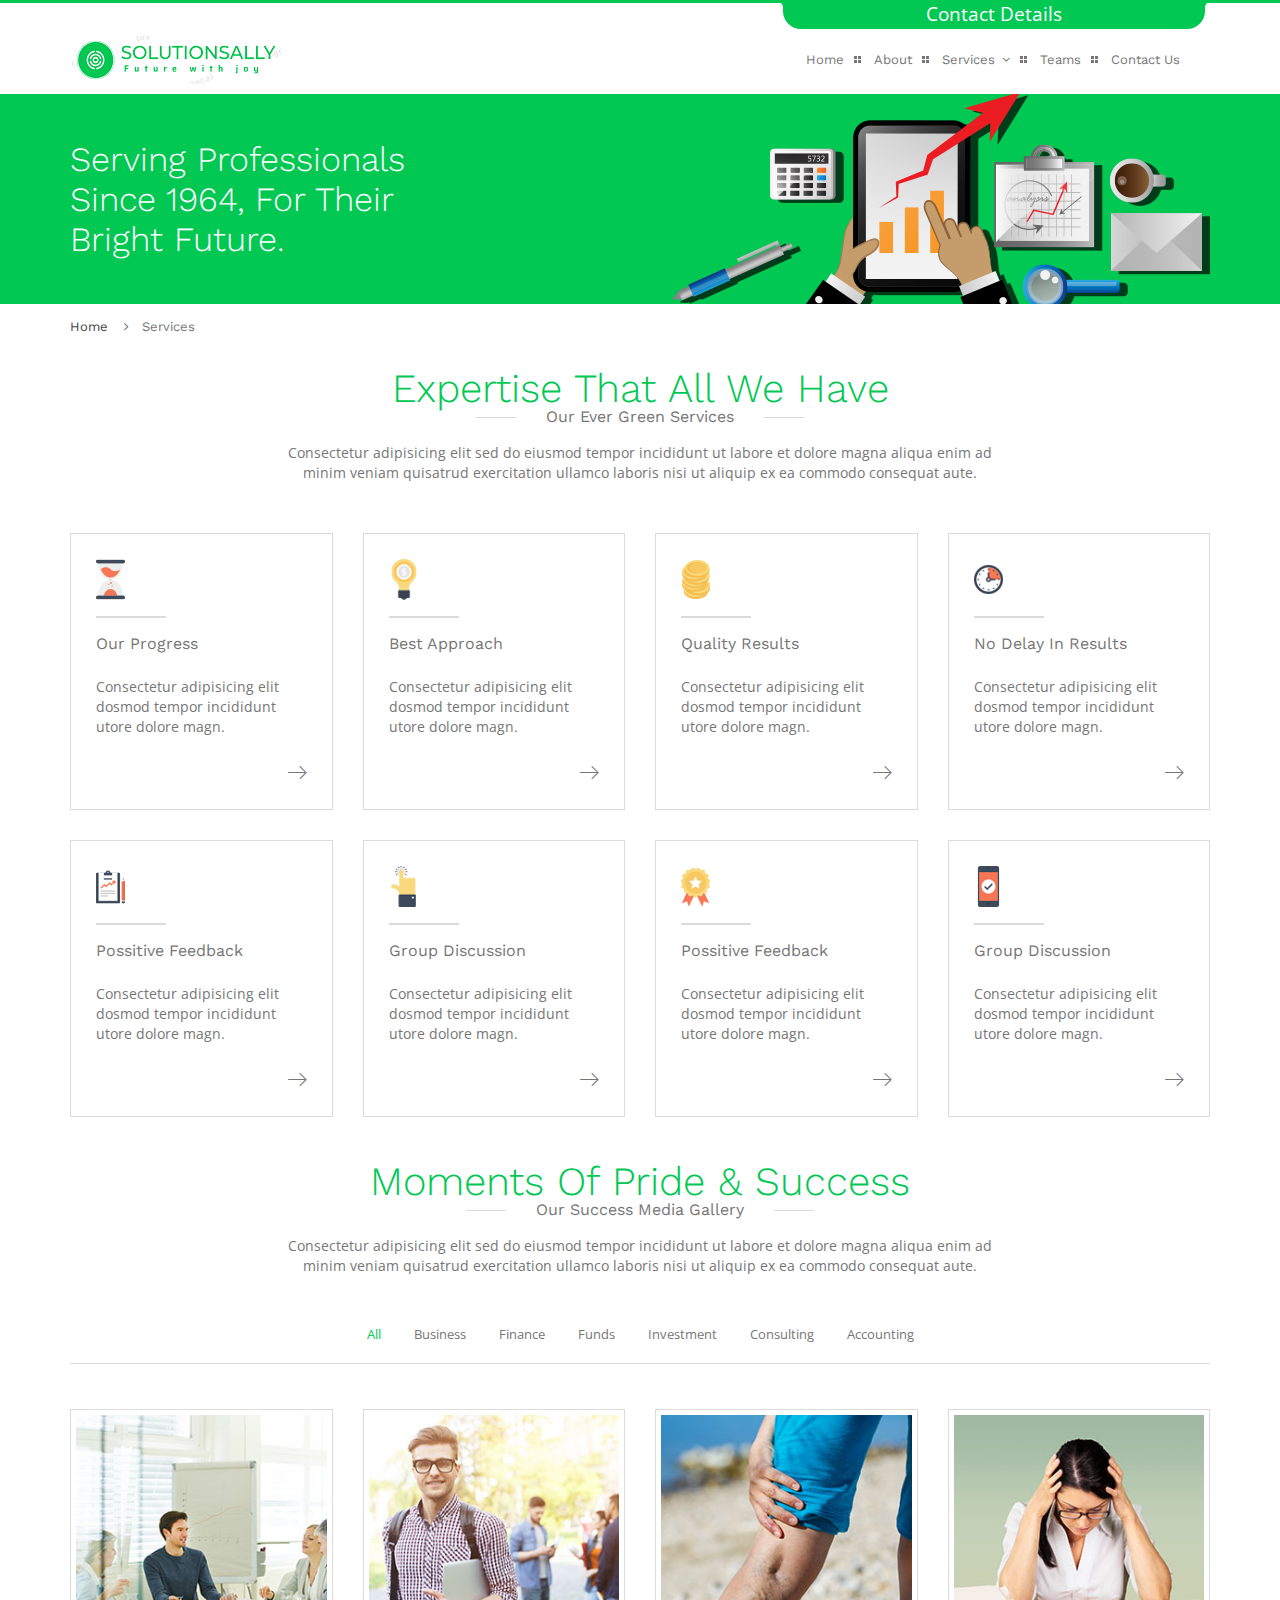
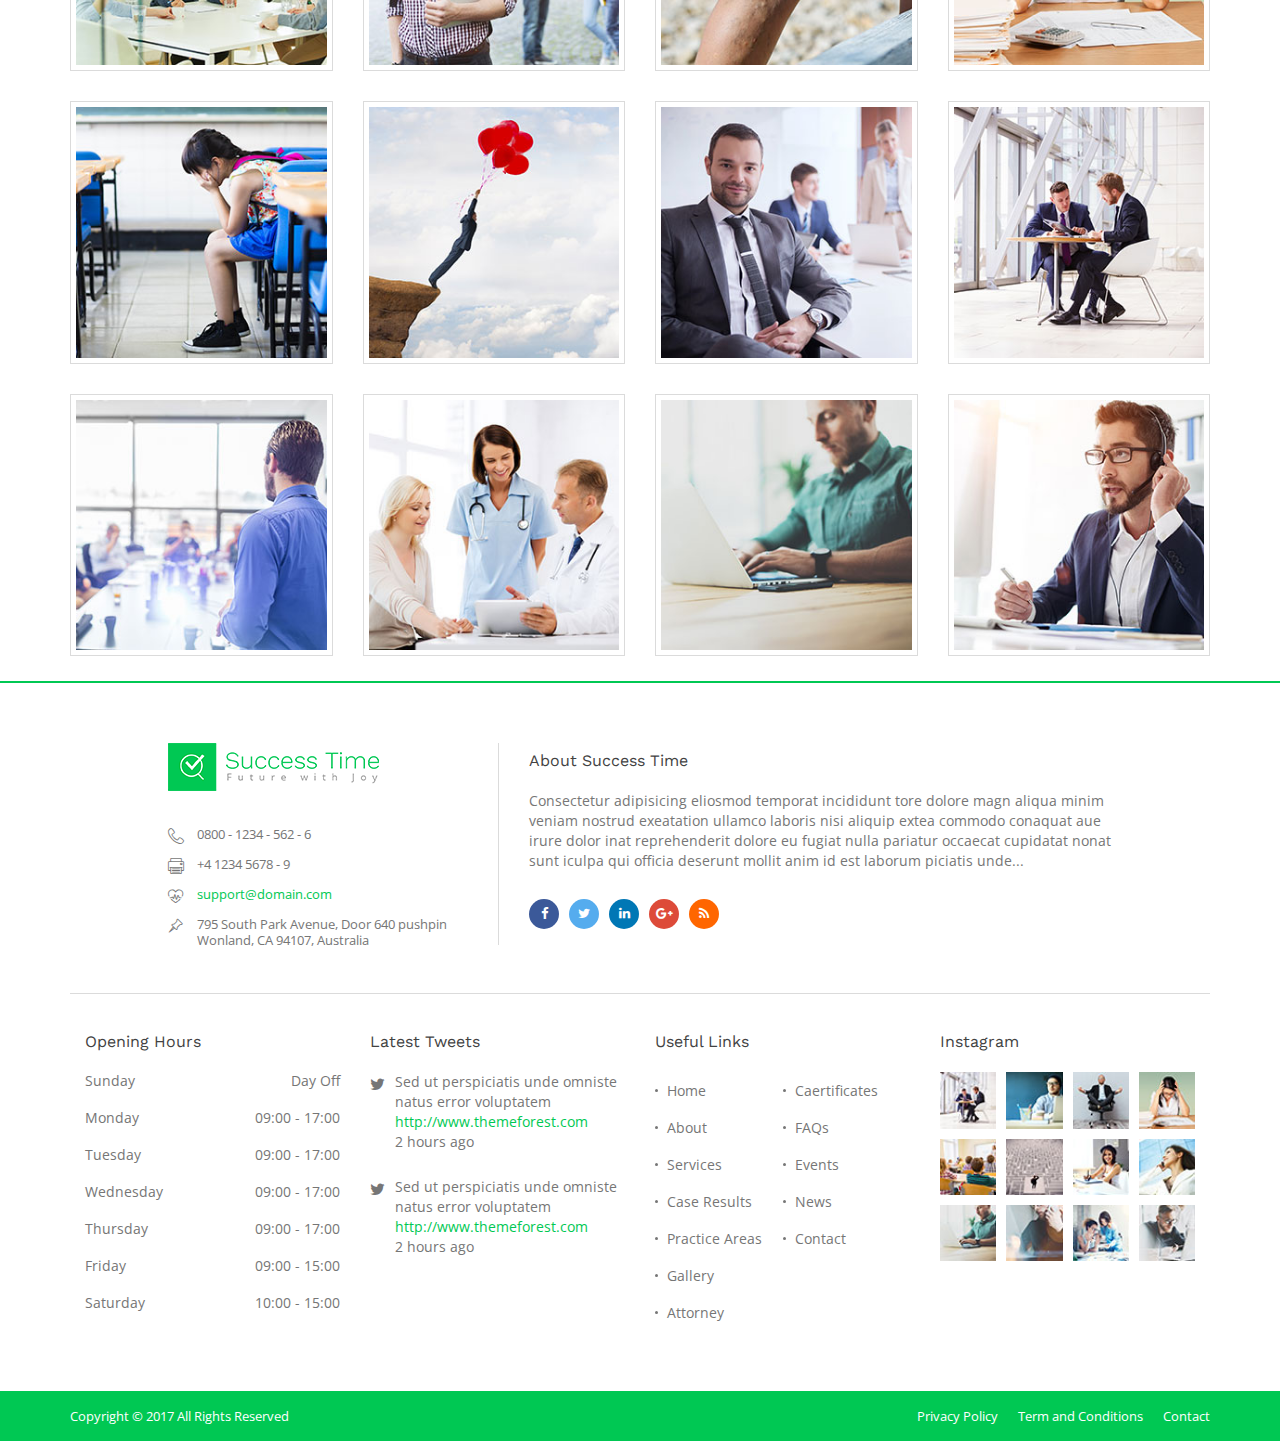
<file: services.html>
<!doctype html>
<!--[if lt IE 7]>		<html class="no-js lt-ie9 lt-ie8 lt-ie7" lang=""> <![endif]-->
<!--[if IE 7]>			<html class="no-js lt-ie9 lt-ie8" lang=""> <![endif]-->
<!--[if IE 8]>			<html class="no-js lt-ie9" lang=""> <![endif]-->
<!--[if gt IE 8]><!-->	<html class="no-js" lang="zxx"> <!--<![endif]-->

<head>
	<meta charset="utf-8">
	<meta http-equiv="X-UA-Compatible" content="IE=edge">


	<title>Solutionsally</title>


	<link rel="shortcut icon" href="images/solutionsally_favicon2.png">


	<meta name="description" content="">
	<meta name="viewport" content="width=device-width, initial-scale=1">
	

	
	<link rel="canonical" href="https://www.solutionsally.com/" />
	
	<link rel="apple-touch-icon" href="apple-touch-icon_solutionsally.png">
	<link rel="stylesheet" href="css/bootstrap.min.css">
	<link rel="stylesheet" href="css/normalize.css">
	<link rel="stylesheet" href="css/font-awesome.min.css">
	<link rel="stylesheet" href="css/icomoon.css">
	<link rel="stylesheet" href="css/jquery-ui.css">
	<link rel="stylesheet" href="css/pogoslider.css">
	<link rel="stylesheet" href="css/prettyPhoto.css">
	<link rel="stylesheet" href="css/owl.carousel.css">
	<link rel="stylesheet" href="css/transitions.css">
	<link rel="stylesheet" href="css/main.css">
	<link rel="stylesheet" href="css/color.css">
	<link rel="stylesheet" href="css/responsive.css">
	<script src="js/vendor/modernizr-2.8.3-respond-1.4.2.min.js"></script>
</head>
<body class="tg-home tg-homefour">
	<!--[if lt IE 8]>
		<p class="browserupgrade">You are using an <strong>outdated</strong> browser. Please <a href="http://browsehappy.com/">upgrade your browser</a> to improve your experience.</p>
	<![endif]-->
	<!--************************************
			Wrapper Start
	*************************************-->
	<div id="tg-wrapper" class="tg-wrapper tg-haslayout">
		<!--************************************
				Locations Start
		*************************************-->
		<div class="tg-locations">
			<div class="container">
				<div class="row">
					<div class="col-xs-12 col-sm-12 col-md-5 col-lg-5">
						<div id="tg-officelocationmap" class="tg-officelocationmap tg-map"></div>
					</div>
					<div class="col-xs-12 col-sm-6 col-md-3 col-lg-3">
						<div class="tg-mainaddress">
							<div class="tg-callheading">
								<h2>Manchester</h2>
							</div>
							<h3>Customer Service <span>Center</span></h3>
							<ul class="tg-addressinfo">
								<li>
									<i class="icon-phone-handset"></i>
									<span>0800 - 1234 - 562 - 6</span>
								</li>
								<li>
									<i class="icon-printer"></i>
									<span>+4 1234 5678 - 9</span>
								</li>
								<li>
									<i class="icon-heart-pulse"></i>
									<a href="mailto:info@test.com">support@domain.com</a>
								</li>
								<li>
									<i class="icon-pushpin"></i>
									<address>795 South Park Avenue, Door 640 pushpin, CA 94107, Australia</address>
								</li>
							</ul>
							<a class="tg-btn" href="#">View All</a>
						</div>
					</div>
					<div class="col-xs-12 col-sm-6 col-md-4 col-lg-4">
						<ul class="tg-otheraddress">
							<li>
								<div class="tg-addresshead">
									<i class="icon-map-marker"></i>
									<div class="tg-officename">
										<span>Liverpool</span>
										<h3>Complaint &amp; Customer Care Center</h3>
									</div>
								</div>
								<ul class="tg-addressinfo">
									<li>
										<i class="icon-phone-handset"></i>
										<span>0800 - 1234 - 562 - 6</span>
									</li>
									<li>
										<i class="icon-pushpin"></i>
										<address>795 South Park Avenue, Door 640 pushpin, CA 94107, Australia</address>
									</li>
								</ul>
							</li>
							<li>
								<div class="tg-addresshead">
									<i class="icon-map-marker"></i>
									<div class="tg-officename">
										<span>City of London</span>
										<h3>Practice &amp; Training Center</h3>
									</div>
								</div>
								<ul class="tg-addressinfo">
									<li>
										<i class="icon-phone-handset"></i>
										<span>0800 - 1234 - 562 - 6</span>
									</li>
									<li>
										<i class="icon-pushpin"></i>
										<address>795 South Park Avenue, Door 640 pushpin, CA 94107, Australia</address>
									</li>
								</ul>
							</li>
						</ul>
					</div>
					<div class="col-xs-12 col-sm-12 col-md-12 col-lg-12 colorhover">
						<a id="tg-locationbtn" class="tg-locationbtn closecontact" href="javascript:void(0);">Contact Details</a>
					</div>
				</div>
			</div>
		</div>
		<!--************************************
				Locations End
		*************************************-->
		<!--************************************
				Header Start
		*************************************-->
		<header id="tg-header" class="tg-header tg-haslayout">
			<div class="container">
				<div class="row">
					<div class="col-sm-12 col-xs-12">
						<div class="tg-navigationarea">
							<strong class="tg-logo"><a href="index"><img src="images/solutionsally_logo5.png" alt="image description"></a></strong>
							<nav id="tg-nav" class="tg-nav">
								<div class="navbar-header">
									<button type="button" class="navbar-toggle collapsed" data-toggle="collapse" data-target="#tg-navigation" aria-expanded="false">
										<span class="sr-only">Toggle navigation</span>
										<span class="icon-bar"></span>
										<span class="icon-bar"></span>
										<span class="icon-bar"></span>
									</button>
								</div>
								<div id="tg-navigation" class="collapse navbar-collapse tg-navigation">
									<ul>
                                        <li><a href="index.html">Home</a></li>
										<li><a href="aboutus.html">About</a></li>
										<li class="menu-item-has-mega-menu menu-item-has-children">
											<a href="services.html">Services</a>
											<div class="mega-menu">
												<ul class="mega-menu-row">
													<li class="mega-menu-col">
														<a href="javascript:void(0);">Events</a>
														<ul>
															<li><a href="eventlist.html">Event List</a></li>
															<li><a href="eventgrid.html">Event Grid</a></li>
															<li><a href="eventdetail.html">Event Detail</a></li>
															<li><a href="404error.html">404 Error</a></li>
														</ul>
													</li>
													<li class="mega-menu-col">
														<a href="javascript:void(0);">News </a>
														<ul>
															<li><a href="newslist.html">News List</a></li>
															<li><a href="newsgrid.html">News Grid</a></li>
															<li><a href="newsdetail.html">News Detail</a></li>
															<li><a href="contactus.html">Contact Us</a></li>
														</ul>
													</li>
													<li class="mega-menu-col">
														<a href="javascript:void(0);">Shop</a>
														<ul>
															<li><a href="shop.html">Shop Grid</a></li>
															<li><a href="productdetail.html">Product Single Detail</a></li>
															<li><a href="certificate.html">Certificates</a></li>
															<li><a href="gallery.html">Gallery</a></li>
														</ul>
													</li>
													<li class="mega-menu-col">
														<a href="javascript:void(0);">Others</a>
														<ul>
															<li><a href="404error.html">404 Error</a></li>
															<li><a href="comingsoon.html">Coming Soon</a></li>
															<li><a href="shortcode.html">Shortcodes</a></li>
															<li><a href="faqs.html">FAQs</a></li>
														</ul>
													</li>
												</ul>
												
											</div>
										</li>
										<li><a href="team.html">Teams</a></li>
										<li class="nofont"><a href="contactus.html">Contact Us</a></li>
									</ul>
								</div>
							</nav>
						</div>
					</div>
				</div>
			</div>
		</header>
		<!--************************************
				Header End
		*************************************-->

		<!--************************************
				Inner Banner Start
		*************************************-->
		<div class="tg-innerbanner tg-haslayout">
			<div class="tg-pagetitle tg-bgred">
				<div class="container">
					<div class="row">
						<div class="col-xs-12 col-sm-12 col-md-12 col-lg-12">
							<div class="tg-pageheading">
								<figure><img src="images/bg-parallax/bg-parallax-02_solutionsally.png" alt="image description"></figure>
								<h2>Serving Professionals<span>Since 1964, For Their</span><span>Bright Future.</span></h2>
							</div>
						</div>
					</div>
				</div>
			</div>
			<div class="clearfix"></div>
			<div class="container">
				<div class="row">
					<div class="col-xs-12 col-sm-12 col-md-12 col-lg-12">
						<ol class="tg-breadcrumb">
							<li><a href="javascript:void(0);">home</a></li>
							<li class="tg-active">Services</li>
						</ol>
					</div>
				</div>
			</div>
		</div>
		<!--************************************
				Inner Banner End
		*************************************-->
		<!--************************************
				Main Start
		*************************************-->
		<main id="tg-main" class="tg-main tg-haslayout tg-paddingzero">
			<!--************************************
					Services Start
			*************************************-->
			<div class="tg-sectionspace tg-haslayout">
				<div class="container">
					<div class="row">
						<div class="col-xs-12 col-sm-12 col-md-10 col-md-push-1 col-lg-8 col-lg-push-2">
							<div class="tg-sectionhead">
								<div class="tg-sectiontitles">
									<h2>Expertise That All We Have</h2>
									<h3>Our Ever Green Services</h3>
								</div>
								<div class="tg-description">
									<p>Consectetur adipisicing elit sed do eiusmod tempor incididunt ut labore et dolore magna aliqua enim ad minim veniam quisatrud exercitation ullamco laboris nisi ut aliquip ex ea commodo consequat aute.</p>
								</div>
							</div>
						</div>
						<div class="tg-features tg-featurev3">
							<div class="col-xs-6 col-sm-6 col-md-3 col-lg-3">
								<div class="tg-feature">
									<span class="tg-iconbox"><img src="images/icons/img-01_solutionsally.png" alt="image description"></span>
									<div class="tg-title"><h3><a href="javascript:void(0);">Our Progress</a></h3></div>
									<div class="tg-description">
										<p>Consectetur adipisicing elit dosmod tempor incididunt utore dolore magn.</p>
									</div>
									<a class="tg-btnreadmore" href="javascript:void(0);"><i class="icon-arrow-right"></i></a>
								</div>
							</div>
							<div class="col-xs-6 col-sm-6 col-md-3 col-lg-3">
								<div class="tg-feature">
									<span class="tg-iconbox"><img src="images/icons/img-02_solutionsally.png" alt="image description"></span>
									<div class="tg-title"><h3><a href="javascript:void(0);">Best Approach</a></h3></div>
									<div class="tg-description">
										<p>Consectetur adipisicing elit dosmod tempor incididunt utore dolore magn.</p>
									</div>
									<a class="tg-btnreadmore" href="javascript:void(0);"><i class="icon-arrow-right"></i></a>
								</div>
							</div>
							<div class="col-xs-6 col-sm-6 col-md-3 col-lg-3">
								<div class="tg-feature">
									<span class="tg-iconbox"><img src="images/icons/img-03_solutionsally.png" alt="image description"></span>
									<div class="tg-title"><h3><a href="javascript:void(0);">Quality Results</a></h3></div>
									<div class="tg-description">
										<p>Consectetur adipisicing elit dosmod tempor incididunt utore dolore magn.</p>
									</div>
									<a class="tg-btnreadmore" href="javascript:void(0);"><i class="icon-arrow-right"></i></a>
								</div>
							</div>
							<div class="col-xs-6 col-sm-6 col-md-3 col-lg-3">
								<div class="tg-feature">
									<span class="tg-iconbox"><img src="images/icons/img-04_solutionsally.png" alt="image description"></span>
									<div class="tg-title"><h3><a href="javascript:void(0);">No Delay in Results</a></h3></div>
									<div class="tg-description">
										<p>Consectetur adipisicing elit dosmod tempor incididunt utore dolore magn.</p>
									</div>
									<a class="tg-btnreadmore" href="javascript:void(0);"><i class="icon-arrow-right"></i></a>
								</div>
							</div>
							<div class="col-xs-6 col-sm-6 col-md-3 col-lg-3">
								<div class="tg-feature">
									<span class="tg-iconbox"><img src="images/icons/img-05_solutionsally.png" alt="image description"></span>
									<div class="tg-title"><h3><a href="javascript:void(0);">Possitive Feedback</a></h3></div>
									<div class="tg-description">
										<p>Consectetur adipisicing elit dosmod tempor incididunt utore dolore magn.</p>
									</div>
									<a class="tg-btnreadmore" href="javascript:void(0);"><i class="icon-arrow-right"></i></a>
								</div>
							</div>
							<div class="col-xs-6 col-sm-6 col-md-3 col-lg-3">
								<div class="tg-feature">
									<span class="tg-iconbox"><img src="images/icons/img-06_solutionsally.png" alt="image description"></span>
									<div class="tg-title"><h3><a href="javascript:void(0);">Group Discussion</a></h3></div>
									<div class="tg-description">
										<p>Consectetur adipisicing elit dosmod tempor incididunt utore dolore magn.</p>
									</div>
									<a class="tg-btnreadmore" href="javascript:void(0);"><i class="icon-arrow-right"></i></a>
								</div>
							</div>
							<div class="col-xs-6 col-sm-6 col-md-3 col-lg-3">
								<div class="tg-feature">
									<span class="tg-iconbox"><img src="images/icons/img-07_solutionsally.png" alt="image description"></span>
									<div class="tg-title"><h3><a href="javascript:void(0);">Possitive Feedback</a></h3></div>
									<div class="tg-description">
										<p>Consectetur adipisicing elit dosmod tempor incididunt utore dolore magn.</p>
									</div>
									<a class="tg-btnreadmore" href="javascript:void(0);"><i class="icon-arrow-right"></i></a>
								</div>
							</div>
							<div class="col-xs-6 col-sm-6 col-md-3 col-lg-3">
								<div class="tg-feature">
									<span class="tg-iconbox"><img src="images/icons/img-08_solutionsally.png" alt="image description"></span>
									<div class="tg-title"><h3><a href="javascript:void(0);">Group Discussion</a></h3></div>
									<div class="tg-description">
										<p>Consectetur adipisicing elit dosmod tempor incididunt utore dolore magn.</p>
									</div>
									<a class="tg-btnreadmore" href="javascript:void(0);"><i class="icon-arrow-right"></i></a>
								</div>
							</div>
						</div>
					</div>
				</div>
			</div>
			<!--************************************
					Services End
			*************************************-->
			<div class="tg-sectionspace tg-haslayout">
				<div class="container">
					<div class="row">
						<div class="col-xs-12 col-sm-12 col-md-10 col-md-push-1 col-lg-8 col-lg-push-2">
							<div class="tg-sectionhead">
								<div class="tg-sectiontitles">
									<h2>Moments Of Pride &amp; Success</h2>
									<h3>Our Success Media Gallery</h3>
								</div>
								<div class="tg-description">
									<p>Consectetur adipisicing elit sed do eiusmod tempor incididunt ut labore et dolore magna aliqua enim ad minim veniam quisatrud exercitation ullamco laboris nisi ut aliquip ex ea commodo consequat aute.</p>
								</div>
							</div>
						</div>
						<div class="col-xs-12 col-sm-12 colmd-12 col-lg-12">
							<div class="tg-gallerymasnory">
								<ul id="tg-navfilterbale" class="tg-navfilterbale tg-optionset">
									<li><a class="tg-active" data-filter="*" href="javascript:void(0);">All</a></li>
									<li><a data-filter=".business" href="javascript:void(0);">Business</a></li>
									<li><a data-filter=".finance" href="javascript:void(0);">Finance</a></li>
									<li><a data-filter=".funds" href="javascript:void(0);">Funds</a></li>
									<li><a data-filter=".investment" href="javascript:void(0);">Investment</a></li>
									<li><a data-filter=".consulting" href="javascript:void(0);">Consulting</a></li>
									<li><a data-filter=".accounting" href="javascript:void(0);">Accounting</a></li>
								</ul>
								<div id="tg-galleryfilterable" class="tg-galleryfilterable">
									<div class="tg-masonrygrid business">
										<figure>
											<a href="#"><img src="images/gallery/img-01_solutionsally.jpg" alt="image description"></a>
											<figcaption><a href="images/gallery/img-01_solutionsally.jpg" data-rel="prettyPhoto[gallery]"><i class="icon-frame-expand"></i></a></figcaption>
										</figure>
									</div>
									<div class="tg-masonrygrid business">
										<figure>
											<a href="#"><img src="images/gallery/img-02_solutionsally.jpg" alt="image description"></a>
											<figcaption><a href="images/gallery/img-02_solutionsally.jpg" data-rel="prettyPhoto[gallery]"><i class="icon-frame-expand"></i></a></figcaption>
										</figure>
									</div>
									<div class="tg-masonrygrid finance">
										<figure>
											<a href="#"><img src="images/gallery/img-03_solutionsally.jpg" alt="image description"></a>
											<figcaption><a href="images/gallery/img-03_solutionsally.jpg" data-rel="prettyPhoto[gallery]"><i class="icon-frame-expand"></i></a></figcaption>
										</figure>
									</div>
									<div class="tg-masonrygrid finance">
										<figure>
											<a href="#"><img src="images/gallery/img-04_solutionsally.jpg" alt="image description"></a>
											<figcaption><a href="images/gallery/img-04_solutionsally.jpg" data-rel="prettyPhoto[gallery]"><i class="icon-frame-expand"></i></a></figcaption>
										</figure>
									</div>
									<div class="tg-masonrygrid funds">
										<figure>
											<a href="#"><img src="images/gallery/img-05_solutionsally.jpg" alt="image description"></a>
											<figcaption><a href="images/gallery/img-05_solutionsally.jpg" data-rel="prettyPhoto[gallery]"><i class="icon-frame-expand"></i></a></figcaption>
										</figure>
									</div>
									<div class="tg-masonrygrid funds">
										<figure>
											<a href="#"><img src="images/gallery/img-06_solutionsally.jpg" alt="image description"></a>
											<figcaption><a href="images/gallery/img-06_solutionsally.jpg" data-rel="prettyPhoto[gallery]"><i class="icon-frame-expand"></i></a></figcaption>
										</figure>
									</div>
									<div class="tg-masonrygrid funds">
										<figure>
											<a href="#"><img src="images/gallery/img-07_solutionsally.jpg" alt="image description"></a>
											<figcaption><a href="images/gallery/img-07_solutionsally.jpg" data-rel="prettyPhoto[gallery]"><i class="icon-frame-expand"></i></a></figcaption>
										</figure>
									</div>
									<div class="tg-masonrygrid consulting">
										<figure>
											<a href="#"><img src="images/gallery/img-08_solutionsally.jpg" alt="image description"></a>
											<figcaption><a href="images/gallery/img-08_solutionsally.jpg" data-rel="prettyPhoto[gallery]"><i class="icon-frame-expand"></i></a></figcaption>
										</figure>
									</div>
									<div class="tg-masonrygrid investment">
										<figure>
											<a href="#"><img src="images/gallery/img-09_solutionsally.jpg" alt="image description"></a>
											<figcaption><a href="images/gallery/img-09_solutionsally.jpg" data-rel="prettyPhoto[gallery]"><i class="icon-frame-expand"></i></a></figcaption>
										</figure>
									</div>
									<div class="tg-masonrygrid accounting">
										<figure>
											<a href="#"><img src="images/gallery/img-10_solutionsally.jpg" alt="image description"></a>
											<figcaption><a href="images/gallery/img-10_solutionsally.jpg" data-rel="prettyPhoto[gallery]"><i class="icon-frame-expand"></i></a></figcaption>
										</figure>
									</div>
									<div class="tg-masonrygrid accounting">
										<figure>
											<a href="#"><img src="images/gallery/img-11_solutionsally.jpg" alt="image description"></a>
											<figcaption><a href="images/gallery/img-11_solutionsally.jpg" data-rel="prettyPhoto[gallery]"><i class="icon-frame-expand"></i></a></figcaption>
										</figure>
									</div>
									<div class="tg-masonrygrid accounting">
										<figure>
											<a href="#"><img src="images/gallery/img-12_solutionsally.jpg" alt="image description"></a>
											<figcaption><a href="images/gallery/img-12_solutionsally.jpg" data-rel="prettyPhoto[gallery]"><i class="icon-frame-expand"></i></a></figcaption>
										</figure>
									</div>
								</div>
							</div>
						</div>
					</div>
				</div>
			</div>
		</main>
		<!--************************************
				Main End
        *************************************-->
        

<!--************************************
				Footer Start
		*************************************-->
		<footer id="tg-footer" class="tg-footer tg-haslayout">
			<div class="container">
				<div class="row">
					<div class="col-xs-12 col-xs-offset-0 col-sm-12 col-sm-offset-0 col-md-10 col-md-offset-1 col-lg-10 col-lg-offset-1">
						<div class="tg-infobox">
							<div class="tg-logoaddressinfo">
								<strong class="tg-logo"><a href="index-2.html"><img src="images/logo_solutionsally.png" alt="image description"></a></strong>
								<ul class="tg-addressinfo">
									<li>
										<i class="icon-phone-handset"></i>
										<span>0800 - 1234 - 562 - 6</span>
									</li>
									<li>
										<i class="icon-printer"></i>
										<span>+4 1234 5678 - 9</span>
									</li>
									<li>
										<i class="icon-heart-pulse"></i>
										<a href="mailto:info@test.com">support@domain.com</a>
									</li>
									<li>
										<i class="icon-pushpin"></i>
										<address>795 South Park Avenue, Door 640 pushpin  Wonland, CA 94107, Australia</address>
									</li>
								</ul>
							</div>
							<div class="tg-aboutus">
								<h3>About Success Time</h3>
								<div class="tg-description">
									<p>Consectetur adipisicing eliosmod temporat incididunt tore dolore magn aliqua minim veniam nostrud exeatation ullamco laboris nisi aliquip extea commodo conaquat aue irure dolor inat reprehenderit dolore eu fugiat nulla pariatur occaecat cupidatat nonat sunt iculpa qui officia deserunt mollit anim id est laborum piciatis unde...</p>
								</div>
								<ul class="tg-socialicons">
									<li class="tg-facebook"><a href="javascript:void(0);"><i class="fa fa-facebook"></i></a></li>
									<li class="tg-twitter"><a href="javascript:void(0);"><i class="fa fa-twitter"></i></a></li>
									<li class="tg-linkedin"><a href="javascript:void(0);"><i class="fa fa-linkedin"></i></a></li>
									<li class="tg-googleplus"><a href="javascript:void(0);"><i class="fa fa-google-plus"></i></a></li>
									<li class="tg-rss"><a href="javascript:void(0);"><i class="fa fa-rss"></i></a></li>
								</ul>
							</div>
						</div>
					</div>
					<div class="col-xs-12 col-sm-12 col-md-12 col-lg-12">
						<div class="tg-fcols">
							<div class="tg-fcol">
								<div class="tg-footerheading">
									<h2>Opening Hours</h2>
								</div>
								<div class="tg-widget tg-widgetopeninghours">
									<ul>
										<li><a href="#javascript:void(0);"><span>Sunday</span><em>Day Off</em></a></li>
										<li><a href="#javascript:void(0);"><span>Monday</span><em>09:00 - 17:00</em></a></li>
										<li><a href="#javascript:void(0);"><span>Tuesday</span><em>09:00 - 17:00</em></a></li>
										<li><a href="#javascript:void(0);"><span>Wednesday</span><em>09:00 - 17:00</em></a></li>
										<li><a href="#javascript:void(0);"><span>Thursday</span><em>09:00 - 17:00</em></a></li>
										<li><a href="#javascript:void(0);"><span>Friday</span><em>09:00 - 15:00</em></a></li>
										<li><a href="#javascript:void(0);"><span>Saturday</span><em>10:00 - 15:00</em></a></li>
									</ul>
								</div>
							</div>
							<div class="tg-fcol">
								<div class="tg-footerheading">
									<h2>Latest Tweets</h2>
								</div>
								<div class="tg-widget tg-widgettweets">
									<ul>
										<li>
											<i class="fa fa-twitter"></i>
											<div class="tg-description">
												<p>Sed ut perspiciatis unde omniste natus error voluptatem <a href="#">http://www.themeforest.com</a>
<span>2 hours ago</span></p>
											</div>
										</li>
										<li>
											<i class="fa fa-twitter"></i>
											<div class="tg-description">
												<p>Sed ut perspiciatis unde omniste natus error voluptatem <a href="#">http://www.themeforest.com</a>
<span>2 hours ago</span></p>
											</div>
										</li>
									</ul>
								</div>
							</div>
							<div class="tg-fcol">
								<div class="tg-footerheading">
									<h2>Useful Links</h2>
								</div>
								<div class="tg-widget tg-widgetusefullinks">
									<ul>
										<li><a href="#">Home</a></li>
										<li><a href="#">About</a></li>
										<li><a href="#">Services</a></li>
										<li><a href="#">Case Results</a></li>
										<li><a href="#">Practice Areas</a></li>
										<li><a href="#">Gallery</a></li>
										<li><a href="#">Attorney</a></li>
									</ul>
									<ul>
										<li><a href="#">Caertificates</a></li>
										<li><a href="#">FAQs</a></li>
										<li><a href="#">Events</a></li>
										<li><a href="#">News</a></li>
										<li><a href="#">Contact</a></li>
									</ul>
								</div>
							</div>
							<div class="tg-fcol">
								<div class="tg-footerheading">
									<h2>Instagram</h2>
								</div>
								<div class="tg-widget tg-widgetinstagram">
									<ul>
										<li>
											<figure>
												<a href="#"><img src="images/instagram/img-01_solutionsally.jpg" alt="image description"></a>
												<figcaption>
													<a href="#"><i class="fa fa-angle-right"></i></a>
												</figcaption>
											</figure>
										</li>
										<li>
											<figure>
												<a href="#"><img src="images/instagram/img-02_solutionsally.jpg" alt="image description"></a>
												<figcaption>
													<a href="#"><i class="fa fa-angle-right"></i></a>
												</figcaption>
											</figure>
										</li>
										<li>
											<figure>
												<a href="#"><img src="images/instagram/img-03_solutionsally.jpg" alt="image description"></a>
												<figcaption>
													<a href="#"><i class="fa fa-angle-right"></i></a>
												</figcaption>
											</figure>
										</li>
										<li>
											<figure>
												<a href="#"><img src="images/instagram/img-04_solutionsally.jpg" alt="image description"></a>
												<figcaption>
													<a href="#"><i class="fa fa-angle-right"></i></a>
												</figcaption>
											</figure>
										</li>
										<li>
											<figure>
												<a href="#"><img src="images/instagram/img-05_solutionsally.jpg" alt="image description"></a>
												<figcaption>
													<a href="#"><i class="fa fa-angle-right"></i></a>
												</figcaption>
											</figure>
										</li>
										<li>
											<figure>
												<a href="#"><img src="images/instagram/img-06_solutionsally.jpg" alt="image description"></a>
												<figcaption>
													<a href="#"><i class="fa fa-angle-right"></i></a>
												</figcaption>
											</figure>
										</li>
										<li>
											<figure>
												<a href="#"><img src="images/instagram/img-07_solutionsally.jpg" alt="image description"></a>
												<figcaption>
													<a href="#"><i class="fa fa-angle-right"></i></a>
												</figcaption>
											</figure>
										</li>
										<li>
											<figure>
												<a href="#"><img src="images/instagram/img-08_solutionsally.jpg" alt="image description"></a>
												<figcaption>
													<a href="#"><i class="fa fa-angle-right"></i></a>
												</figcaption>
											</figure>
										</li>
										<li>
											<figure>
												<a href="#"><img src="images/instagram/img-09_solutionsally.jpg" alt="image description"></a>
												<figcaption>
													<a href="#"><i class="fa fa-angle-right"></i></a>
												</figcaption>
											</figure>
										</li>
										<li>
											<figure>
												<a href="#"><img src="images/instagram/img-10_solutionsally.jpg" alt="image description"></a>
												<figcaption>
													<a href="#"><i class="fa fa-angle-right"></i></a>
												</figcaption>
											</figure>
										</li>
										<li>
											<figure>
												<a href="#"><img src="images/instagram/img-11_solutionsally.jpg" alt="image description"></a>
												<figcaption>
													<a href="#"><i class="fa fa-angle-right"></i></a>
												</figcaption>
											</figure>
										</li>
										<li>
											<figure>
												<a href="#"><img src="images/instagram/img-12_solutionsally.jpg" alt="image description"></a>
												<figcaption>
													<a href="#"><i class="fa fa-angle-right"></i></a>
												</figcaption>
											</figure>
										</li>
									</ul>
								</div>
							</div>
						</div>
					</div>
				</div>
			</div>
			<div class="tg-footerbar">
				<div class="container">
					<nav class="tg-addnav">
						<ul>
							<li><a href="#">Privacy Policy</a></li>
							<li><a href="#">Term and Conditions</a></li>
							<li><a href="#">Contact</a></li>
						</ul>
					</nav>
					<p class="tg-coptrights">Copyright © 2017 All Rights Reserved</p>
				</div>
			</div>
		</footer>
		<!--************************************
				Footer End
		*************************************-->
	</div>
	<!--************************************
			Wrapper End
	*************************************-->
	<script src="js/vendor/jquery-library.js"></script>
	<script src="js/vendor/bootstrap.min.js"></script>
	<!-- <script>
function myMap() {
var mapOptions = {
    center: new google.maps.LatLng(51.5, -0.12),
    zoom: 10,
    mapTypeId: google.maps.MapTypeId.HYBRID
}
var map = new google.maps.Map(document.getElementById("map"), mapOptions);
}
</script>

<script src="https://www.google.com/maps/d/embed?mid=1zaoCDS4JispLhVabcJnbm9A3Q_4"></script> -->
	<!-- <script src="https://maps.google.com/maps/api/js?key=AIzaSyCR-KEWAVCn52mSdeVeTqZjtqbmVJyfSus&amp;language=en"></script> -->
	<script src="js/owl.carousel.min.js"></script>
	<script src="js/isotope.pkgd.js"></script>
	<script src="js/prettyPhoto.js"></script>
	<script src="js/pogoslider.js"></script>
	<script src="js/countdown.js"></script>
	<script src="js/jquery-ui.js"></script>
	<script src="js/kinetic.js"></script>
	<script src="js/countTo.js"></script>
	<script src="js/appear.js"></script>
	<!-- <script src="js/gmap3.js"></script> -->
	<script src="js/main.js"></script>
	
<!-- Global site tag (gtag.js) - Google Analytics -->
<script async src="https://www.googletagmanager.com/gtag/js?id=UA-79740023-1"></script>
<script>
  window.dataLayer = window.dataLayer || [];
  function gtag(){dataLayer.push(arguments);}
  gtag('js', new Date());

  gtag('config', 'UA-79740023-1');
</script>
</body>

<!-- Mirrored from xaraar.com/htmls/success-time/ by HTTrack Website Copier/3.x [XR&CO'2014], Mon, 03 Jul 2017 10:13:18 GMT -->
</html>
</file>
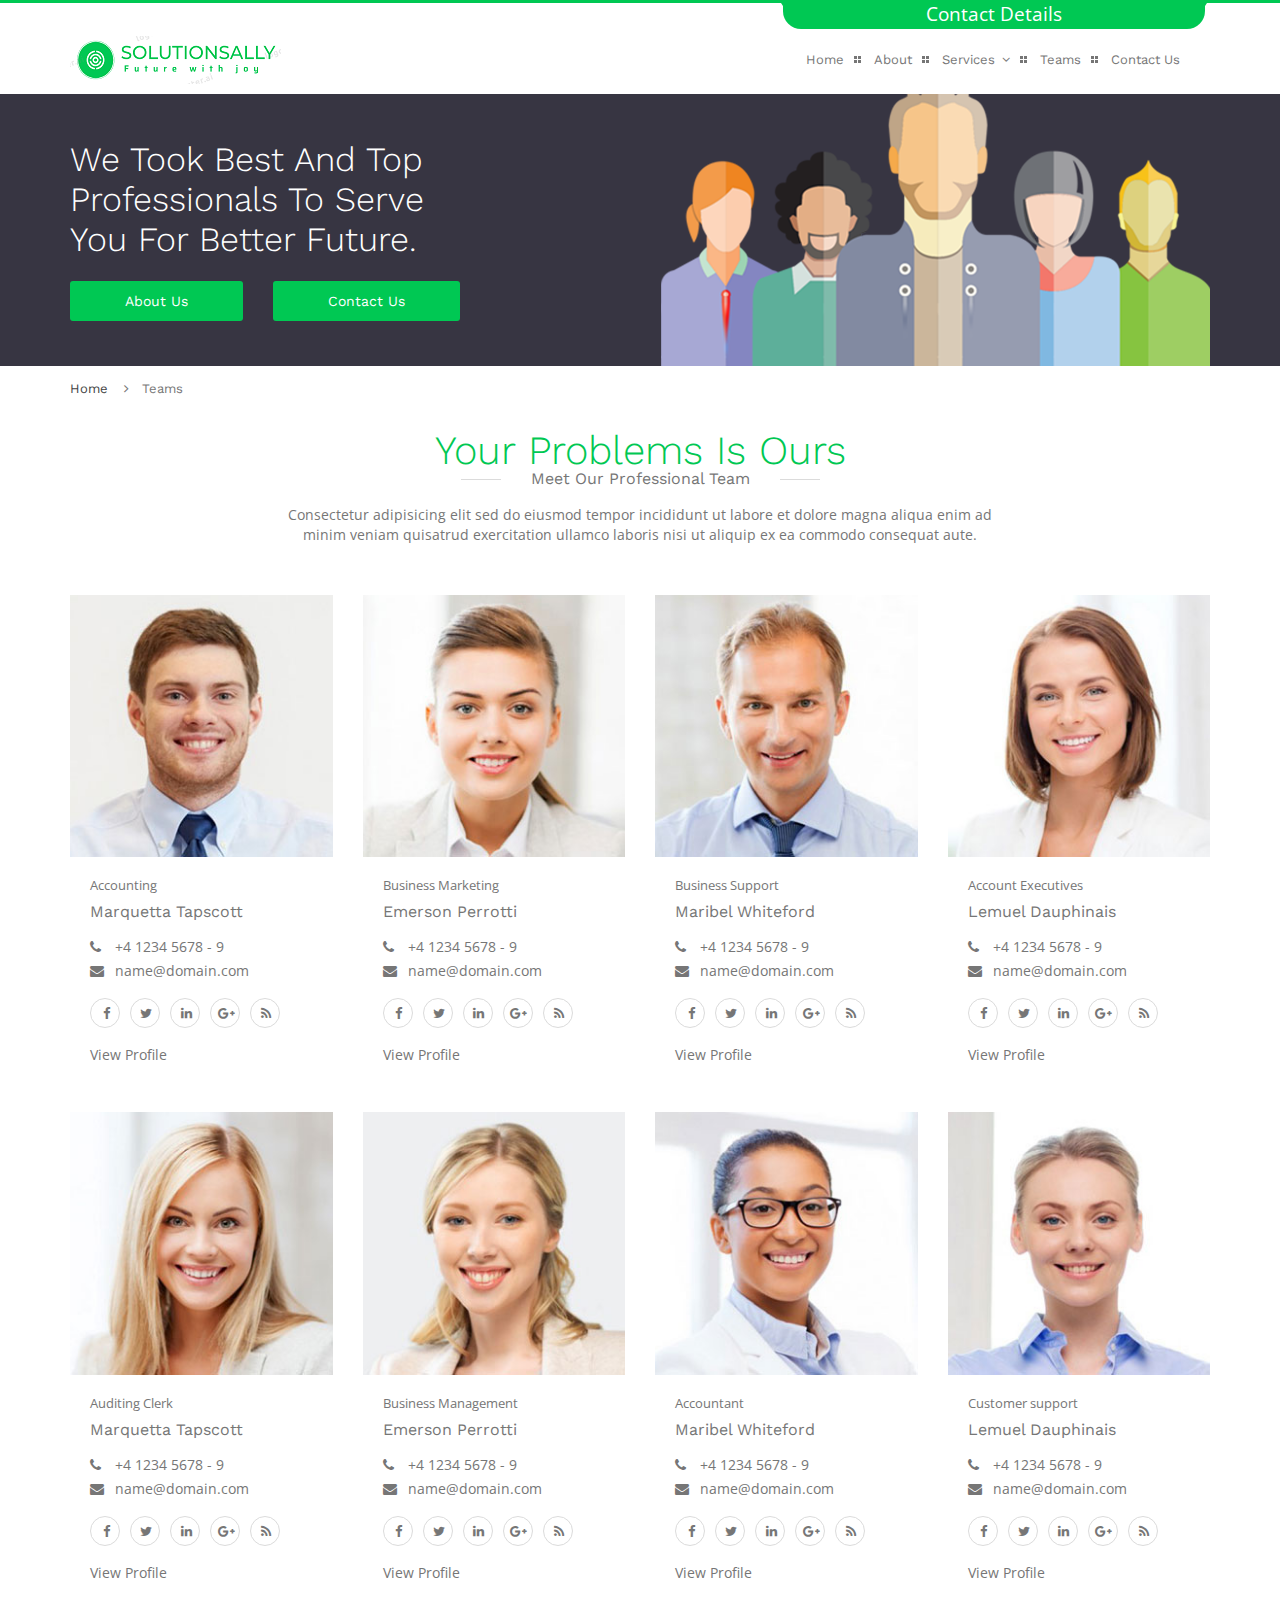
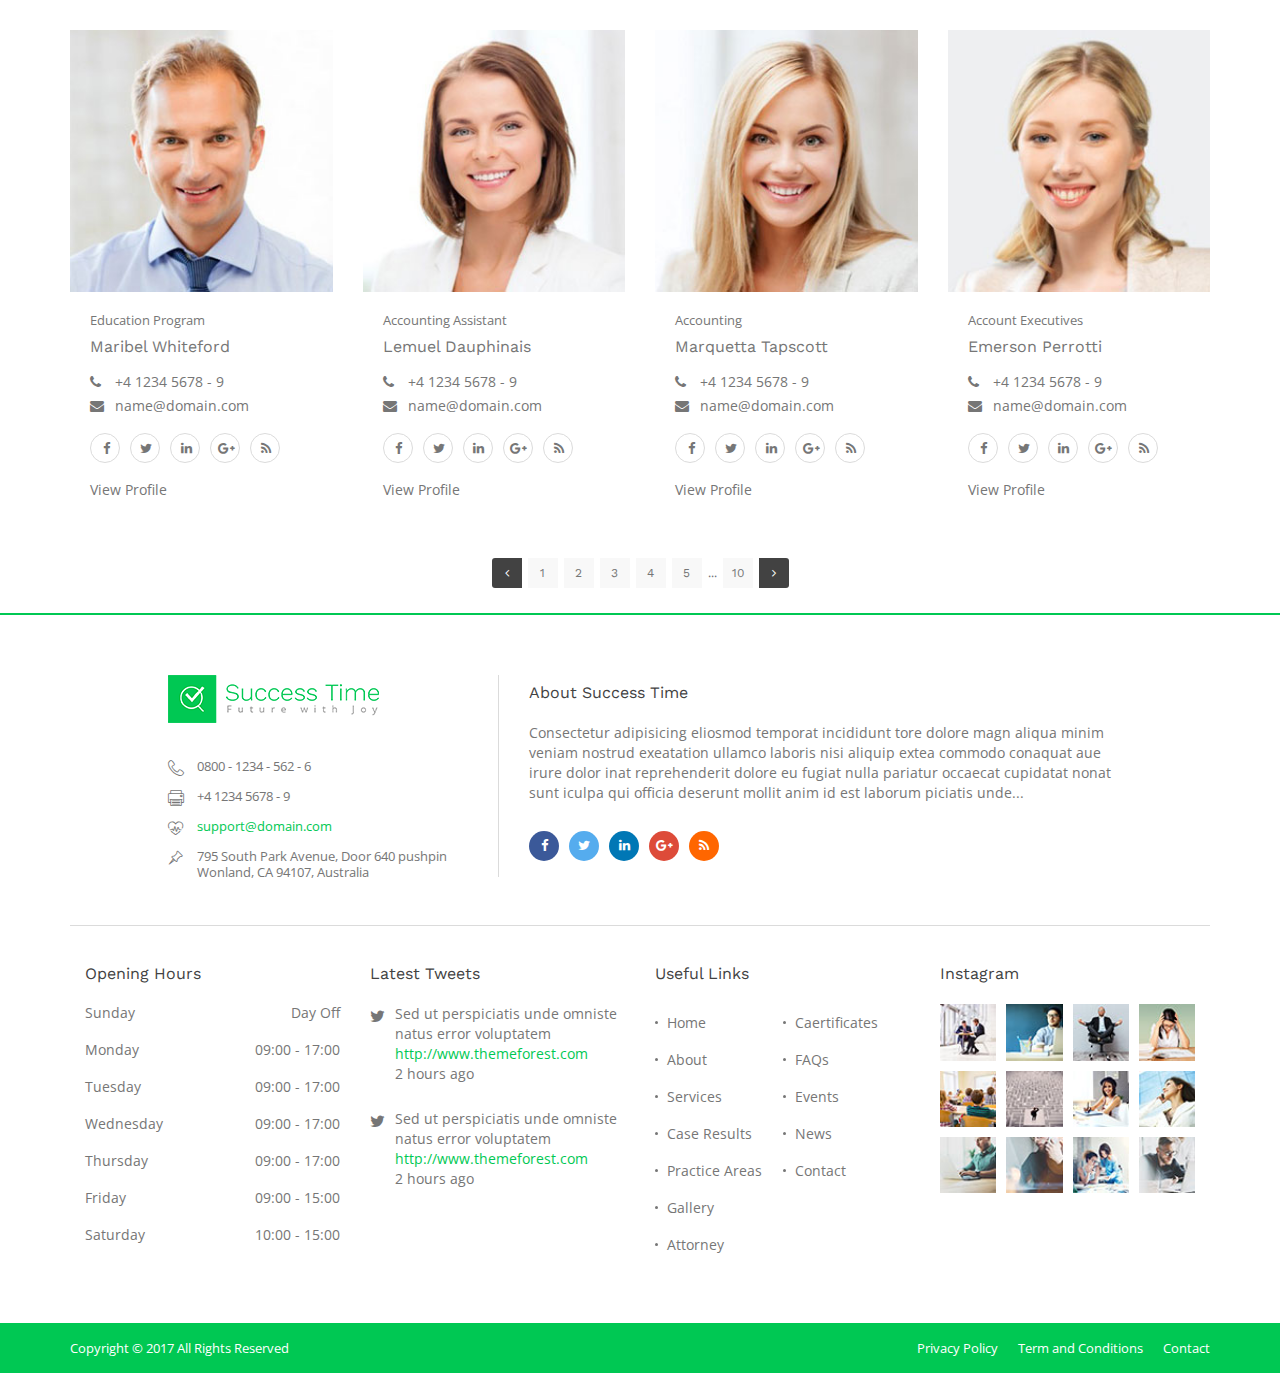
<file: team.html>
<!doctype html>
<!--[if lt IE 7]>		<html class="no-js lt-ie9 lt-ie8 lt-ie7" lang=""> <![endif]-->
<!--[if IE 7]>			<html class="no-js lt-ie9 lt-ie8" lang=""> <![endif]-->
<!--[if IE 8]>			<html class="no-js lt-ie9" lang=""> <![endif]-->
<!--[if gt IE 8]><!-->	<html class="no-js" lang="zxx"> <!--<![endif]-->

<head>
	<meta charset="utf-8">
	<meta http-equiv="X-UA-Compatible" content="IE=edge">


	<title>Solutionsally</title>


	<link rel="shortcut icon" href="images/solutionsally_favicon2.png">


	<meta name="description" content="">
	<meta name="viewport" content="width=device-width, initial-scale=1">
	

	
	<link rel="canonical" href="https://www.solutionsally.com/" />
	
	<link rel="apple-touch-icon" href="apple-touch-icon_solutionsally.png">
	<link rel="stylesheet" href="css/bootstrap.min.css">
	<link rel="stylesheet" href="css/normalize.css">
	<link rel="stylesheet" href="css/font-awesome.min.css">
	<link rel="stylesheet" href="css/icomoon.css">
	<link rel="stylesheet" href="css/jquery-ui.css">
	<link rel="stylesheet" href="css/pogoslider.css">
	<link rel="stylesheet" href="css/prettyPhoto.css">
	<link rel="stylesheet" href="css/owl.carousel.css">
	<link rel="stylesheet" href="css/transitions.css">
	<link rel="stylesheet" href="css/main.css">
	<link rel="stylesheet" href="css/color.css">
	<link rel="stylesheet" href="css/responsive.css">
	<script src="js/vendor/modernizr-2.8.3-respond-1.4.2.min.js"></script>
</head>
<body class="tg-home tg-homefour">
	<!--[if lt IE 8]>
		<p class="browserupgrade">You are using an <strong>outdated</strong> browser. Please <a href="http://browsehappy.com/">upgrade your browser</a> to improve your experience.</p>
	<![endif]-->
	<!--************************************
			Wrapper Start
	*************************************-->
	<div id="tg-wrapper" class="tg-wrapper tg-haslayout">
		<!--************************************
				Locations Start
		*************************************-->
		<div class="tg-locations">
			<div class="container">
				<div class="row">
					<div class="col-xs-12 col-sm-12 col-md-5 col-lg-5">
						<div id="tg-officelocationmap" class="tg-officelocationmap tg-map"></div>
					</div>
					<div class="col-xs-12 col-sm-6 col-md-3 col-lg-3">
						<div class="tg-mainaddress">
							<div class="tg-callheading">
								<h2>Manchester</h2>
							</div>
							<h3>Customer Service <span>Center</span></h3>
							<ul class="tg-addressinfo">
								<li>
									<i class="icon-phone-handset"></i>
									<span>0800 - 1234 - 562 - 6</span>
								</li>
								<li>
									<i class="icon-printer"></i>
									<span>+4 1234 5678 - 9</span>
								</li>
								<li>
									<i class="icon-heart-pulse"></i>
									<a href="mailto:info@test.com">support@domain.com</a>
								</li>
								<li>
									<i class="icon-pushpin"></i>
									<address>795 South Park Avenue, Door 640 pushpin, CA 94107, Australia</address>
								</li>
							</ul>
							<a class="tg-btn" href="#">View All</a>
						</div>
					</div>
					<div class="col-xs-12 col-sm-6 col-md-4 col-lg-4">
						<ul class="tg-otheraddress">
							<li>
								<div class="tg-addresshead">
									<i class="icon-map-marker"></i>
									<div class="tg-officename">
										<span>Liverpool</span>
										<h3>Complaint &amp; Customer Care Center</h3>
									</div>
								</div>
								<ul class="tg-addressinfo">
									<li>
										<i class="icon-phone-handset"></i>
										<span>0800 - 1234 - 562 - 6</span>
									</li>
									<li>
										<i class="icon-pushpin"></i>
										<address>795 South Park Avenue, Door 640 pushpin, CA 94107, Australia</address>
									</li>
								</ul>
							</li>
							<li>
								<div class="tg-addresshead">
									<i class="icon-map-marker"></i>
									<div class="tg-officename">
										<span>City of London</span>
										<h3>Practice &amp; Training Center</h3>
									</div>
								</div>
								<ul class="tg-addressinfo">
									<li>
										<i class="icon-phone-handset"></i>
										<span>0800 - 1234 - 562 - 6</span>
									</li>
									<li>
										<i class="icon-pushpin"></i>
										<address>795 South Park Avenue, Door 640 pushpin, CA 94107, Australia</address>
									</li>
								</ul>
							</li>
						</ul>
					</div>
					<div class="col-xs-12 col-sm-12 col-md-12 col-lg-12 colorhover">
						<a id="tg-locationbtn" class="tg-locationbtn closecontact" href="javascript:void(0);">Contact Details</a>
					</div>
				</div>
			</div>
		</div>
		<!--************************************
				Locations End
		*************************************-->
		<!--************************************
				Header Start
		*************************************-->
		<header id="tg-header" class="tg-header tg-haslayout">
			<div class="container">
				<div class="row">
					<div class="col-sm-12 col-xs-12">
						<div class="tg-navigationarea">
							<strong class="tg-logo"><a href="index"><img src="images/solutionsally_logo5.png" alt="image description"></a></strong>
							<nav id="tg-nav" class="tg-nav">
								<div class="navbar-header">
									<button type="button" class="navbar-toggle collapsed" data-toggle="collapse" data-target="#tg-navigation" aria-expanded="false">
										<span class="sr-only">Toggle navigation</span>
										<span class="icon-bar"></span>
										<span class="icon-bar"></span>
										<span class="icon-bar"></span>
									</button>
								</div>
								<div id="tg-navigation" class="collapse navbar-collapse tg-navigation">
									<ul>
										<li><a href="index.html">Home</a></li>
										<li><a href="aboutus.html">About</a></li>
										<li class="menu-item-has-mega-menu menu-item-has-children">
											<a href="services.html">Services</a>
											<div class="mega-menu">
												<ul class="mega-menu-row">
													<li class="mega-menu-col">
														<a href="javascript:void(0);">Events</a>
														<ul>
															<li><a href="eventlist.html">Event List</a></li>
															<li><a href="eventgrid.html">Event Grid</a></li>
															<li><a href="eventdetail.html">Event Detail</a></li>
															<li><a href="404error.html">404 Error</a></li>
														</ul>
													</li>
													<li class="mega-menu-col">
														<a href="javascript:void(0);">News </a>
														<ul>
															<li><a href="newslist.html">News List</a></li>
															<li><a href="newsgrid.html">News Grid</a></li>
															<li><a href="newsdetail.html">News Detail</a></li>
															<li><a href="contactus.html">Contact Us</a></li>
														</ul>
													</li>
													<li class="mega-menu-col">
														<a href="javascript:void(0);">Shop</a>
														<ul>
															<li><a href="shop.html">Shop Grid</a></li>
															<li><a href="productdetail.html">Product Single Detail</a></li>
															<li><a href="certificate.html">Certificates</a></li>
															<li><a href="gallery.html">Gallery</a></li>
														</ul>
													</li>
													<li class="mega-menu-col">
														<a href="javascript:void(0);">Others</a>
														<ul>
															<li><a href="404error.html">404 Error</a></li>
															<li><a href="comingsoon.html">Coming Soon</a></li>
															<li><a href="shortcode.html">Shortcodes</a></li>
															<li><a href="faqs.html">FAQs</a></li>
														</ul>
													</li>
												</ul>
												
											</div>
										</li>
										<li><a href="team.html">Teams</a></li>
										<li class="nofont"><a href="contactus.html">Contact Us</a></li>
									</ul>
								</div>
							</nav>
						</div>
					</div>
				</div>
			</div>
		</header>
		<!--************************************
				Header End
        *************************************-->
        


		<!--************************************
				Inner Banner Start
		*************************************-->
		<div class="tg-innerbanner tg-haslayout">
			<div class="tg-pagetitle tg-bgdark">
				<div class="container">
					<div class="row">
						<div class="col-xs-12 col-sm-12 col-md-12 col-lg-12">
							<div class="tg-pageheading">
								<figure><img src="images/bg-parallax/bg-parallax-05_solutionsally.png" alt="image description"></figure>
								<h2>We Took Best And Top<span>Professionals To Serve</span><span>You For Better Future.</span></h2>
								<div class="tg-btnarea">
									<a class="tg-btn" href="aboutus">About Us</a>
									<a class="tg-btn" href="contactus">Contact Us</a>
								</div>
							</div>
						</div>
					</div>
				</div>
			</div>
			<div class="clearfix"></div>
			<div class="container">
				<div class="row">
					<div class="col-xs-12 col-sm-12 col-md-12 col-lg-12">
						<ol class="tg-breadcrumb">
							<li><a href="javascript:void(0);">home</a></li>
							<li class="tg-active">Teams</li>
						</ol>
					</div>
				</div>
			</div>
		</div>
		<!--************************************
				Inner Banner End
		*************************************-->
		<!--************************************
				Main Start
		*************************************-->
		<main id="tg-main" class="tg-main tg-haslayout tg-paddingzero">
			<!--************************************
					Grid Start
			*************************************-->
			<div class="tg-sectionspace tg-haslayout">
				<div class="container">
					<div class="row">
						<div class="col-xs-12 col-sm-12 col-md-10 col-md-push-1 col-lg-8 col-lg-push-2">
							<div class="tg-sectionhead">
								<div class="tg-sectiontitles">
									<h2>Your Problems is Ours</h2>
									<h3>Meet Our Professional team</h3>
								</div>
								<div class="tg-description">
									<p>Consectetur adipisicing elit sed do eiusmod tempor incididunt ut labore et dolore magna aliqua enim ad minim veniam quisatrud exercitation ullamco laboris nisi ut aliquip ex ea commodo consequat aute.</p>
								</div>
							</div>
						</div>
						<div class="tg-attorneys">
							<div class="col-xs-6 col-sm-4 col-md-3 col-lg-3">
								<div class="tg-themepost tg-expertpost">
									<figure class="tg-themepostimg"><a href="javascript:void(0);"><img src="images/experts/img-01_solutionsally.jpg" alt="image description"></a></figure>
									<div class="tg-themepostcontent">
										<span class="tg-category"><a href="javascript:void(0);">Accounting</a></span>
										<div class="tg-themeposttitle">
											<h3><a href="javascript:void(0);">Marquetta Tapscott</a></h3>
										</div>
										<ul class="tg-contactinfo">
											<li>
												<i class="fa fa-phone"></i>
												<span>+4 1234 5678 - 9</span>
											</li>
											<li>
												<i class="fa fa-envelope"></i>
												<span><a href="mailto:name@domain.com">name@domain.com</a></span>
											</li>
										</ul>
										<ul class="tg-socialicons">
											<li class="tg-facebook"><a href="javascript:void(0);"><i class="fa fa-facebook"></i></a></li>
											<li class="tg-twitter"><a href="javascript:void(0);"><i class="fa fa-twitter"></i></a></li>
											<li class="tg-linkedin"><a href="javascript:void(0);"><i class="fa fa-linkedin"></i></a></li>
											<li class="tg-googleplus"><a href="javascript:void(0);"><i class="fa fa-google-plus"></i></a></li>
											<li class="tg-rss"><a href="javascript:void(0);"><i class="fa fa-rss"></i></a></li>
										</ul>
										<a class="tg-btnreadmore" href="javascript:void(0);">view profile</a>
									</div>
								</div>
							</div>
							<div class="col-xs-6 col-sm-4 col-md-3 col-lg-3">
								<div class="tg-themepost tg-expertpost">
									<figure class="tg-themepostimg"><a href="javascript:void(0);"><img src="images/experts/img-02_solutionsally.jpg" alt="image description"></a></figure>
									<div class="tg-themepostcontent">
										<span class="tg-category"><a href="javascript:void(0);">Business Marketing</a></span>
										<div class="tg-themeposttitle">
											<h3><a href="javascript:void(0);">Emerson Perrotti</a></h3>
										</div>
										<ul class="tg-contactinfo">
											<li>
												<i class="fa fa-phone"></i>
												<span>+4 1234 5678 - 9</span>
											</li>
											<li>
												<i class="fa fa-envelope"></i>
												<span><a href="mailto:name@domain.com">name@domain.com</a></span>
											</li>
										</ul>
										<ul class="tg-socialicons">
											<li class="tg-facebook"><a href="javascript:void(0);"><i class="fa fa-facebook"></i></a></li>
											<li class="tg-twitter"><a href="javascript:void(0);"><i class="fa fa-twitter"></i></a></li>
											<li class="tg-linkedin"><a href="javascript:void(0);"><i class="fa fa-linkedin"></i></a></li>
											<li class="tg-googleplus"><a href="javascript:void(0);"><i class="fa fa-google-plus"></i></a></li>
											<li class="tg-rss"><a href="javascript:void(0);"><i class="fa fa-rss"></i></a></li>
										</ul>
										<a class="tg-btnreadmore" href="javascript:void(0);">view profile</a>
									</div>
								</div>
							</div>
							<div class="col-xs-6 col-sm-4 col-md-3 col-lg-3">
								<div class="tg-themepost tg-expertpost">
									<figure class="tg-themepostimg"><a href="javascript:void(0);"><img src="images/experts/img-03_solutionsally.jpg" alt="image description"></a></figure>
									<div class="tg-themepostcontent">
										<span class="tg-category"><a href="javascript:void(0);">Business Support</a></span>
										<div class="tg-themeposttitle">
											<h3><a href="javascript:void(0);">Maribel Whiteford</a></h3>
										</div>
										<ul class="tg-contactinfo">
											<li>
												<i class="fa fa-phone"></i>
												<span>+4 1234 5678 - 9</span>
											</li>
											<li>
												<i class="fa fa-envelope"></i>
												<span><a href="mailto:name@domain.com">name@domain.com</a></span>
											</li>
										</ul>
										<ul class="tg-socialicons">
											<li class="tg-facebook"><a href="javascript:void(0);"><i class="fa fa-facebook"></i></a></li>
											<li class="tg-twitter"><a href="javascript:void(0);"><i class="fa fa-twitter"></i></a></li>
											<li class="tg-linkedin"><a href="javascript:void(0);"><i class="fa fa-linkedin"></i></a></li>
											<li class="tg-googleplus"><a href="javascript:void(0);"><i class="fa fa-google-plus"></i></a></li>
											<li class="tg-rss"><a href="javascript:void(0);"><i class="fa fa-rss"></i></a></li>
										</ul>
										<a class="tg-btnreadmore" href="javascript:void(0);">view profile</a>
									</div>
								</div>
							</div>
							<div class="col-xs-6 col-sm-4 col-md-3 col-lg-3">
								<div class="tg-themepost tg-expertpost">
									<figure class="tg-themepostimg"><a href="javascript:void(0);"><img src="images/experts/img-04_solutionsally.jpg" alt="image description"></a></figure>
									<div class="tg-themepostcontent">
										<span class="tg-category"><a href="javascript:void(0);">Account Executives</a></span>
										<div class="tg-themeposttitle">
											<h3><a href="javascript:void(0);">Lemuel Dauphinais</a></h3>
										</div>
										<ul class="tg-contactinfo">
											<li>
												<i class="fa fa-phone"></i>
												<span>+4 1234 5678 - 9</span>
											</li>
											<li>
												<i class="fa fa-envelope"></i>
												<span><a href="mailto:name@domain.com">name@domain.com</a></span>
											</li>
										</ul>
										<ul class="tg-socialicons">
											<li class="tg-facebook"><a href="javascript:void(0);"><i class="fa fa-facebook"></i></a></li>
											<li class="tg-twitter"><a href="javascript:void(0);"><i class="fa fa-twitter"></i></a></li>
											<li class="tg-linkedin"><a href="javascript:void(0);"><i class="fa fa-linkedin"></i></a></li>
											<li class="tg-googleplus"><a href="javascript:void(0);"><i class="fa fa-google-plus"></i></a></li>
											<li class="tg-rss"><a href="javascript:void(0);"><i class="fa fa-rss"></i></a></li>
										</ul>
										<a class="tg-btnreadmore" href="javascript:void(0);">view profile</a>
									</div>
								</div>
							</div>
							<div class="col-xs-6 col-sm-4 col-md-3 col-lg-3">
								<div class="tg-themepost tg-expertpost">
									<figure class="tg-themepostimg"><a href="javascript:void(0);"><img src="images/experts/img-05_solutionsally.jpg" alt="image description"></a></figure>
									<div class="tg-themepostcontent">
										<span class="tg-category"><a href="javascript:void(0);">Auditing Clerk</a></span>
										<div class="tg-themeposttitle">
											<h3><a href="javascript:void(0);">Marquetta Tapscott</a></h3>
										</div>
										<ul class="tg-contactinfo">
											<li>
												<i class="fa fa-phone"></i>
												<span>+4 1234 5678 - 9</span>
											</li>
											<li>
												<i class="fa fa-envelope"></i>
												<span><a href="mailto:name@domain.com">name@domain.com</a></span>
											</li>
										</ul>
										<ul class="tg-socialicons">
											<li class="tg-facebook"><a href="javascript:void(0);"><i class="fa fa-facebook"></i></a></li>
											<li class="tg-twitter"><a href="javascript:void(0);"><i class="fa fa-twitter"></i></a></li>
											<li class="tg-linkedin"><a href="javascript:void(0);"><i class="fa fa-linkedin"></i></a></li>
											<li class="tg-googleplus"><a href="javascript:void(0);"><i class="fa fa-google-plus"></i></a></li>
											<li class="tg-rss"><a href="javascript:void(0);"><i class="fa fa-rss"></i></a></li>
										</ul>
										<a class="tg-btnreadmore" href="javascript:void(0);">view profile</a>
									</div>
								</div>
							</div>
							<div class="col-xs-6 col-sm-4 col-md-3 col-lg-3">
								<div class="tg-themepost tg-expertpost">
									<figure class="tg-themepostimg"><a href="javascript:void(0);"><img src="images/experts/img-06_solutionsally.jpg" alt="image description"></a></figure>
									<div class="tg-themepostcontent">
										<span class="tg-category"><a href="javascript:void(0);">Business Management</a></span>
										<div class="tg-themeposttitle">
											<h3><a href="javascript:void(0);">Emerson Perrotti</a></h3>
										</div>
										<ul class="tg-contactinfo">
											<li>
												<i class="fa fa-phone"></i>
												<span>+4 1234 5678 - 9</span>
											</li>
											<li>
												<i class="fa fa-envelope"></i>
												<span><a href="mailto:name@domain.com">name@domain.com</a></span>
											</li>
										</ul>
										<ul class="tg-socialicons">
											<li class="tg-facebook"><a href="javascript:void(0);"><i class="fa fa-facebook"></i></a></li>
											<li class="tg-twitter"><a href="javascript:void(0);"><i class="fa fa-twitter"></i></a></li>
											<li class="tg-linkedin"><a href="javascript:void(0);"><i class="fa fa-linkedin"></i></a></li>
											<li class="tg-googleplus"><a href="javascript:void(0);"><i class="fa fa-google-plus"></i></a></li>
											<li class="tg-rss"><a href="javascript:void(0);"><i class="fa fa-rss"></i></a></li>
										</ul>
										<a class="tg-btnreadmore" href="javascript:void(0);">view profile</a>
									</div>
								</div>
							</div>
							<div class="col-xs-6 col-sm-4 col-md-3 col-lg-3">
								<div class="tg-themepost tg-expertpost">
									<figure class="tg-themepostimg"><a href="javascript:void(0);"><img src="images/experts/img-07_solutionsally.jpg" alt="image description"></a></figure>
									<div class="tg-themepostcontent">
										<span class="tg-category"><a href="javascript:void(0);">Accountant</a></span>
										<div class="tg-themeposttitle">
											<h3><a href="javascript:void(0);">Maribel Whiteford</a></h3>
										</div>
										<ul class="tg-contactinfo">
											<li>
												<i class="fa fa-phone"></i>
												<span>+4 1234 5678 - 9</span>
											</li>
											<li>
												<i class="fa fa-envelope"></i>
												<span><a href="mailto:name@domain.com">name@domain.com</a></span>
											</li>
										</ul>
										<ul class="tg-socialicons">
											<li class="tg-facebook"><a href="javascript:void(0);"><i class="fa fa-facebook"></i></a></li>
											<li class="tg-twitter"><a href="javascript:void(0);"><i class="fa fa-twitter"></i></a></li>
											<li class="tg-linkedin"><a href="javascript:void(0);"><i class="fa fa-linkedin"></i></a></li>
											<li class="tg-googleplus"><a href="javascript:void(0);"><i class="fa fa-google-plus"></i></a></li>
											<li class="tg-rss"><a href="javascript:void(0);"><i class="fa fa-rss"></i></a></li>
										</ul>
										<a class="tg-btnreadmore" href="javascript:void(0);">view profile</a>
									</div>
								</div>
							</div>
							<div class="col-xs-6 col-sm-4 col-md-3 col-lg-3">
								<div class="tg-themepost tg-expertpost">
									<figure class="tg-themepostimg"><a href="javascript:void(0);"><img src="images/experts/img-08_solutionsally.jpg" alt="image description"></a></figure>
									<div class="tg-themepostcontent">
										<span class="tg-category"><a href="javascript:void(0);">Customer support</a></span>
										<div class="tg-themeposttitle">
											<h3><a href="javascript:void(0);">Lemuel Dauphinais</a></h3>
										</div>
										<ul class="tg-contactinfo">
											<li>
												<i class="fa fa-phone"></i>
												<span>+4 1234 5678 - 9</span>
											</li>
											<li>
												<i class="fa fa-envelope"></i>
												<span><a href="mailto:name@domain.com">name@domain.com</a></span>
											</li>
										</ul>
										<ul class="tg-socialicons">
											<li class="tg-facebook"><a href="javascript:void(0);"><i class="fa fa-facebook"></i></a></li>
											<li class="tg-twitter"><a href="javascript:void(0);"><i class="fa fa-twitter"></i></a></li>
											<li class="tg-linkedin"><a href="javascript:void(0);"><i class="fa fa-linkedin"></i></a></li>
											<li class="tg-googleplus"><a href="javascript:void(0);"><i class="fa fa-google-plus"></i></a></li>
											<li class="tg-rss"><a href="javascript:void(0);"><i class="fa fa-rss"></i></a></li>
										</ul>
										<a class="tg-btnreadmore" href="javascript:void(0);">view profile</a>
									</div>
								</div>
							</div>
							<div class="col-xs-6 col-sm-4 col-md-3 col-lg-3">
								<div class="tg-themepost tg-expertpost">
									<figure class="tg-themepostimg"><a href="javascript:void(0);"><img src="images/experts/img-03_solutionsally.jpg" alt="image description"></a></figure>
									<div class="tg-themepostcontent">
										<span class="tg-category"><a href="javascript:void(0);">Education Program</a></span>
										<div class="tg-themeposttitle">
											<h3><a href="javascript:void(0);">Maribel Whiteford</a></h3>
										</div>
										<ul class="tg-contactinfo">
											<li>
												<i class="fa fa-phone"></i>
												<span>+4 1234 5678 - 9</span>
											</li>
											<li>
												<i class="fa fa-envelope"></i>
												<span><a href="mailto:name@domain.com">name@domain.com</a></span>
											</li>
										</ul>
										<ul class="tg-socialicons">
											<li class="tg-facebook"><a href="javascript:void(0);"><i class="fa fa-facebook"></i></a></li>
											<li class="tg-twitter"><a href="javascript:void(0);"><i class="fa fa-twitter"></i></a></li>
											<li class="tg-linkedin"><a href="javascript:void(0);"><i class="fa fa-linkedin"></i></a></li>
											<li class="tg-googleplus"><a href="javascript:void(0);"><i class="fa fa-google-plus"></i></a></li>
											<li class="tg-rss"><a href="javascript:void(0);"><i class="fa fa-rss"></i></a></li>
										</ul>
										<a class="tg-btnreadmore" href="javascript:void(0);">view profile</a>
									</div>
								</div>
							</div>
							<div class="col-xs-6 col-sm-4 col-md-3 col-lg-3">
								<div class="tg-themepost tg-expertpost">
									<figure class="tg-themepostimg"><a href="javascript:void(0);"><img src="images/experts/img-04_solutionsally.jpg" alt="image description"></a></figure>
									<div class="tg-themepostcontent">
										<span class="tg-category"><a href="javascript:void(0);">Accounting Assistant</a></span>
										<div class="tg-themeposttitle">
											<h3><a href="javascript:void(0);">Lemuel Dauphinais</a></h3>
										</div>
										<ul class="tg-contactinfo">
											<li>
												<i class="fa fa-phone"></i>
												<span>+4 1234 5678 - 9</span>
											</li>
											<li>
												<i class="fa fa-envelope"></i>
												<span><a href="mailto:name@domain.com">name@domain.com</a></span>
											</li>
										</ul>
										<ul class="tg-socialicons">
											<li class="tg-facebook"><a href="javascript:void(0);"><i class="fa fa-facebook"></i></a></li>
											<li class="tg-twitter"><a href="javascript:void(0);"><i class="fa fa-twitter"></i></a></li>
											<li class="tg-linkedin"><a href="javascript:void(0);"><i class="fa fa-linkedin"></i></a></li>
											<li class="tg-googleplus"><a href="javascript:void(0);"><i class="fa fa-google-plus"></i></a></li>
											<li class="tg-rss"><a href="javascript:void(0);"><i class="fa fa-rss"></i></a></li>
										</ul>
										<a class="tg-btnreadmore" href="javascript:void(0);">view profile</a>
									</div>
								</div>
							</div>
							<div class="col-xs-6 col-sm-4 col-md-3 col-lg-3">
								<div class="tg-themepost tg-expertpost">
									<figure class="tg-themepostimg"><a href="javascript:void(0);"><img src="images/experts/img-05_solutionsally.jpg" alt="image description"></a></figure>
									<div class="tg-themepostcontent">
										<span class="tg-category"><a href="javascript:void(0);">Accounting</a></span>
										<div class="tg-themeposttitle">
											<h3><a href="javascript:void(0);">Marquetta Tapscott</a></h3>
										</div>
										<ul class="tg-contactinfo">
											<li>
												<i class="fa fa-phone"></i>
												<span>+4 1234 5678 - 9</span>
											</li>
											<li>
												<i class="fa fa-envelope"></i>
												<span><a href="mailto:name@domain.com">name@domain.com</a></span>
											</li>
										</ul>
										<ul class="tg-socialicons">
											<li class="tg-facebook"><a href="javascript:void(0);"><i class="fa fa-facebook"></i></a></li>
											<li class="tg-twitter"><a href="javascript:void(0);"><i class="fa fa-twitter"></i></a></li>
											<li class="tg-linkedin"><a href="javascript:void(0);"><i class="fa fa-linkedin"></i></a></li>
											<li class="tg-googleplus"><a href="javascript:void(0);"><i class="fa fa-google-plus"></i></a></li>
											<li class="tg-rss"><a href="javascript:void(0);"><i class="fa fa-rss"></i></a></li>
										</ul>
										<a class="tg-btnreadmore" href="javascript:void(0);">view profile</a>
									</div>
								</div>
							</div>
							<div class="col-xs-6 col-sm-4 col-md-3 col-lg-3">
								<div class="tg-themepost tg-expertpost">
									<figure class="tg-themepostimg"><a href="javascript:void(0);"><img src="images/experts/img-06_solutionsally.jpg" alt="image description"></a></figure>
									<div class="tg-themepostcontent">
										<span class="tg-category"><a href="javascript:void(0);">Account Executives</a></span>
										<div class="tg-themeposttitle">
											<h3><a href="javascript:void(0);">Emerson Perrotti</a></h3>
										</div>
										<ul class="tg-contactinfo">
											<li>
												<i class="fa fa-phone"></i>
												<span>+4 1234 5678 - 9</span>
											</li>
											<li>
												<i class="fa fa-envelope"></i>
												<span><a href="mailto:name@domain.com">name@domain.com</a></span>
											</li>
										</ul>
										<ul class="tg-socialicons">
											<li class="tg-facebook"><a href="javascript:void(0);"><i class="fa fa-facebook"></i></a></li>
											<li class="tg-twitter"><a href="javascript:void(0);"><i class="fa fa-twitter"></i></a></li>
											<li class="tg-linkedin"><a href="javascript:void(0);"><i class="fa fa-linkedin"></i></a></li>
											<li class="tg-googleplus"><a href="javascript:void(0);"><i class="fa fa-google-plus"></i></a></li>
											<li class="tg-rss"><a href="javascript:void(0);"><i class="fa fa-rss"></i></a></li>
										</ul>
										<a class="tg-btnreadmore" href="javascript:void(0);">view profile</a>
									</div>
								</div>
							</div>
						</div>
						<div class="col-xs-12 col-sm-12 col-md-12 col-lg-12">
							<nav class="tg-pagination">
								<ul>
									<li class="tg-prevpage"><a href="#"><i class="fa fa-angle-left"></i></a></li>
									<li><a href="#">1</a></li>
									<li><a href="#">2</a></li>
									<li><a href="#">3</a></li>
									<li class="tg-active"><a href="#">4</a></li>
									<li><a href="#">5</a></li>
									<li><span>...</span></li>
									<li><a href="#">10</a></li>
									<li class="tg-nextpage"><a href="#"><i class="fa fa-angle-right"></i></a></li>
								</ul>
							</nav>
						</div>
					</div>
				</div>
			</div>
			<!--************************************
					Grid End
			*************************************-->
		</main>
		<!--************************************
				Main End
		*************************************-->

        

        <!--************************************
				Footer Start
		*************************************-->
		<footer id="tg-footer" class="tg-footer tg-haslayout">
			<div class="container">
				<div class="row">
					<div class="col-xs-12 col-xs-offset-0 col-sm-12 col-sm-offset-0 col-md-10 col-md-offset-1 col-lg-10 col-lg-offset-1">
						<div class="tg-infobox">
							<div class="tg-logoaddressinfo">
								<strong class="tg-logo"><a href="index-2.html"><img src="images/logo_solutionsally.png" alt="image description"></a></strong>
								<ul class="tg-addressinfo">
									<li>
										<i class="icon-phone-handset"></i>
										<span>0800 - 1234 - 562 - 6</span>
									</li>
									<li>
										<i class="icon-printer"></i>
										<span>+4 1234 5678 - 9</span>
									</li>
									<li>
										<i class="icon-heart-pulse"></i>
										<a href="mailto:info@test.com">support@domain.com</a>
									</li>
									<li>
										<i class="icon-pushpin"></i>
										<address>795 South Park Avenue, Door 640 pushpin  Wonland, CA 94107, Australia</address>
									</li>
								</ul>
							</div>
							<div class="tg-aboutus">
								<h3>About Success Time</h3>
								<div class="tg-description">
									<p>Consectetur adipisicing eliosmod temporat incididunt tore dolore magn aliqua minim veniam nostrud exeatation ullamco laboris nisi aliquip extea commodo conaquat aue irure dolor inat reprehenderit dolore eu fugiat nulla pariatur occaecat cupidatat nonat sunt iculpa qui officia deserunt mollit anim id est laborum piciatis unde...</p>
								</div>
								<ul class="tg-socialicons">
									<li class="tg-facebook"><a href="javascript:void(0);"><i class="fa fa-facebook"></i></a></li>
									<li class="tg-twitter"><a href="javascript:void(0);"><i class="fa fa-twitter"></i></a></li>
									<li class="tg-linkedin"><a href="javascript:void(0);"><i class="fa fa-linkedin"></i></a></li>
									<li class="tg-googleplus"><a href="javascript:void(0);"><i class="fa fa-google-plus"></i></a></li>
									<li class="tg-rss"><a href="javascript:void(0);"><i class="fa fa-rss"></i></a></li>
								</ul>
							</div>
						</div>
					</div>
					<div class="col-xs-12 col-sm-12 col-md-12 col-lg-12">
						<div class="tg-fcols">
							<div class="tg-fcol">
								<div class="tg-footerheading">
									<h2>Opening Hours</h2>
								</div>
								<div class="tg-widget tg-widgetopeninghours">
									<ul>
										<li><a href="#javascript:void(0);"><span>Sunday</span><em>Day Off</em></a></li>
										<li><a href="#javascript:void(0);"><span>Monday</span><em>09:00 - 17:00</em></a></li>
										<li><a href="#javascript:void(0);"><span>Tuesday</span><em>09:00 - 17:00</em></a></li>
										<li><a href="#javascript:void(0);"><span>Wednesday</span><em>09:00 - 17:00</em></a></li>
										<li><a href="#javascript:void(0);"><span>Thursday</span><em>09:00 - 17:00</em></a></li>
										<li><a href="#javascript:void(0);"><span>Friday</span><em>09:00 - 15:00</em></a></li>
										<li><a href="#javascript:void(0);"><span>Saturday</span><em>10:00 - 15:00</em></a></li>
									</ul>
								</div>
							</div>
							<div class="tg-fcol">
								<div class="tg-footerheading">
									<h2>Latest Tweets</h2>
								</div>
								<div class="tg-widget tg-widgettweets">
									<ul>
										<li>
											<i class="fa fa-twitter"></i>
											<div class="tg-description">
												<p>Sed ut perspiciatis unde omniste natus error voluptatem <a href="#">http://www.themeforest.com</a>
<span>2 hours ago</span></p>
											</div>
										</li>
										<li>
											<i class="fa fa-twitter"></i>
											<div class="tg-description">
												<p>Sed ut perspiciatis unde omniste natus error voluptatem <a href="#">http://www.themeforest.com</a>
<span>2 hours ago</span></p>
											</div>
										</li>
									</ul>
								</div>
							</div>
							<div class="tg-fcol">
								<div class="tg-footerheading">
									<h2>Useful Links</h2>
								</div>
								<div class="tg-widget tg-widgetusefullinks">
									<ul>
										<li><a href="#">Home</a></li>
										<li><a href="#">About</a></li>
										<li><a href="#">Services</a></li>
										<li><a href="#">Case Results</a></li>
										<li><a href="#">Practice Areas</a></li>
										<li><a href="#">Gallery</a></li>
										<li><a href="#">Attorney</a></li>
									</ul>
									<ul>
										<li><a href="#">Caertificates</a></li>
										<li><a href="#">FAQs</a></li>
										<li><a href="#">Events</a></li>
										<li><a href="#">News</a></li>
										<li><a href="#">Contact</a></li>
									</ul>
								</div>
							</div>
							<div class="tg-fcol">
								<div class="tg-footerheading">
									<h2>Instagram</h2>
								</div>
								<div class="tg-widget tg-widgetinstagram">
									<ul>
										<li>
											<figure>
												<a href="#"><img src="images/instagram/img-01_solutionsally.jpg" alt="image description"></a>
												<figcaption>
													<a href="#"><i class="fa fa-angle-right"></i></a>
												</figcaption>
											</figure>
										</li>
										<li>
											<figure>
												<a href="#"><img src="images/instagram/img-02_solutionsally.jpg" alt="image description"></a>
												<figcaption>
													<a href="#"><i class="fa fa-angle-right"></i></a>
												</figcaption>
											</figure>
										</li>
										<li>
											<figure>
												<a href="#"><img src="images/instagram/img-03_solutionsally.jpg" alt="image description"></a>
												<figcaption>
													<a href="#"><i class="fa fa-angle-right"></i></a>
												</figcaption>
											</figure>
										</li>
										<li>
											<figure>
												<a href="#"><img src="images/instagram/img-04_solutionsally.jpg" alt="image description"></a>
												<figcaption>
													<a href="#"><i class="fa fa-angle-right"></i></a>
												</figcaption>
											</figure>
										</li>
										<li>
											<figure>
												<a href="#"><img src="images/instagram/img-05_solutionsally.jpg" alt="image description"></a>
												<figcaption>
													<a href="#"><i class="fa fa-angle-right"></i></a>
												</figcaption>
											</figure>
										</li>
										<li>
											<figure>
												<a href="#"><img src="images/instagram/img-06_solutionsally.jpg" alt="image description"></a>
												<figcaption>
													<a href="#"><i class="fa fa-angle-right"></i></a>
												</figcaption>
											</figure>
										</li>
										<li>
											<figure>
												<a href="#"><img src="images/instagram/img-07_solutionsally.jpg" alt="image description"></a>
												<figcaption>
													<a href="#"><i class="fa fa-angle-right"></i></a>
												</figcaption>
											</figure>
										</li>
										<li>
											<figure>
												<a href="#"><img src="images/instagram/img-08_solutionsally.jpg" alt="image description"></a>
												<figcaption>
													<a href="#"><i class="fa fa-angle-right"></i></a>
												</figcaption>
											</figure>
										</li>
										<li>
											<figure>
												<a href="#"><img src="images/instagram/img-09_solutionsally.jpg" alt="image description"></a>
												<figcaption>
													<a href="#"><i class="fa fa-angle-right"></i></a>
												</figcaption>
											</figure>
										</li>
										<li>
											<figure>
												<a href="#"><img src="images/instagram/img-10_solutionsally.jpg" alt="image description"></a>
												<figcaption>
													<a href="#"><i class="fa fa-angle-right"></i></a>
												</figcaption>
											</figure>
										</li>
										<li>
											<figure>
												<a href="#"><img src="images/instagram/img-11_solutionsally.jpg" alt="image description"></a>
												<figcaption>
													<a href="#"><i class="fa fa-angle-right"></i></a>
												</figcaption>
											</figure>
										</li>
										<li>
											<figure>
												<a href="#"><img src="images/instagram/img-12_solutionsally.jpg" alt="image description"></a>
												<figcaption>
													<a href="#"><i class="fa fa-angle-right"></i></a>
												</figcaption>
											</figure>
										</li>
									</ul>
								</div>
							</div>
						</div>
					</div>
				</div>
			</div>
			<div class="tg-footerbar">
				<div class="container">
					<nav class="tg-addnav">
						<ul>
							<li><a href="#">Privacy Policy</a></li>
							<li><a href="#">Term and Conditions</a></li>
							<li><a href="#">Contact</a></li>
						</ul>
					</nav>
					<p class="tg-coptrights">Copyright © 2017 All Rights Reserved</p>
				</div>
			</div>
		</footer>
		<!--************************************
				Footer End
		*************************************-->
	</div>
	<!--************************************
			Wrapper End
	*************************************-->
	<script src="js/vendor/jquery-library.js"></script>
	<script src="js/vendor/bootstrap.min.js"></script>
	<!-- <script>
function myMap() {
var mapOptions = {
    center: new google.maps.LatLng(51.5, -0.12),
    zoom: 10,
    mapTypeId: google.maps.MapTypeId.HYBRID
}
var map = new google.maps.Map(document.getElementById("map"), mapOptions);
}
</script>

<script src="https://www.google.com/maps/d/embed?mid=1zaoCDS4JispLhVabcJnbm9A3Q_4"></script> -->
	<!-- <script src="https://maps.google.com/maps/api/js?key=AIzaSyCR-KEWAVCn52mSdeVeTqZjtqbmVJyfSus&amp;language=en"></script> -->
	<script src="js/owl.carousel.min.js"></script>
	<script src="js/isotope.pkgd.js"></script>
	<script src="js/prettyPhoto.js"></script>
	<script src="js/pogoslider.js"></script>
	<script src="js/countdown.js"></script>
	<script src="js/jquery-ui.js"></script>
	<script src="js/kinetic.js"></script>
	<script src="js/countTo.js"></script>
	<script src="js/appear.js"></script>
	<!-- <script src="js/gmap3.js"></script> -->
	<script src="js/main.js"></script>
	
<!-- Global site tag (gtag.js) - Google Analytics -->
<script async src="https://www.googletagmanager.com/gtag/js?id=UA-79740023-1"></script>
<script>
  window.dataLayer = window.dataLayer || [];
  function gtag(){dataLayer.push(arguments);}
  gtag('js', new Date());

  gtag('config', 'UA-79740023-1');
</script>
</body>

<!-- Mirrored from xaraar.com/htmls/success-time/ by HTTrack Website Copier/3.x [XR&CO'2014], Mon, 03 Jul 2017 10:13:18 GMT -->
</html>
</file>
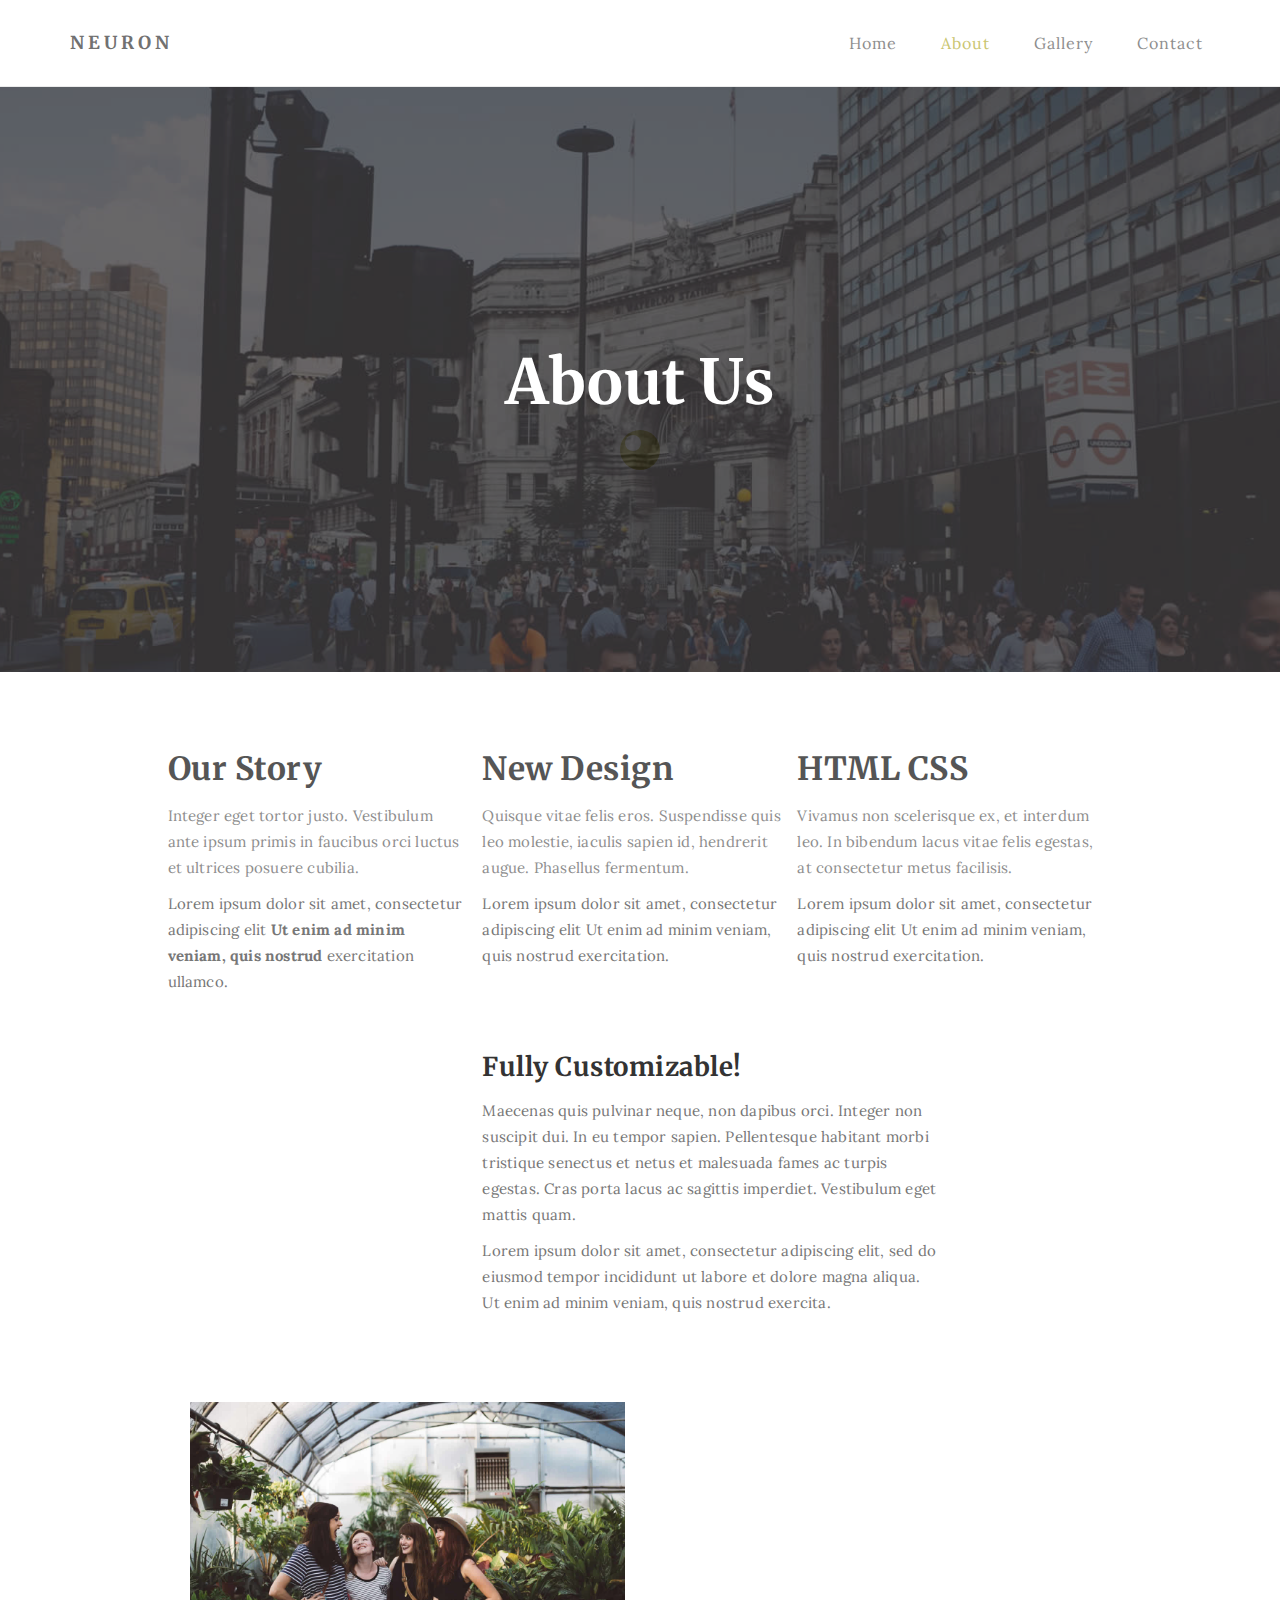
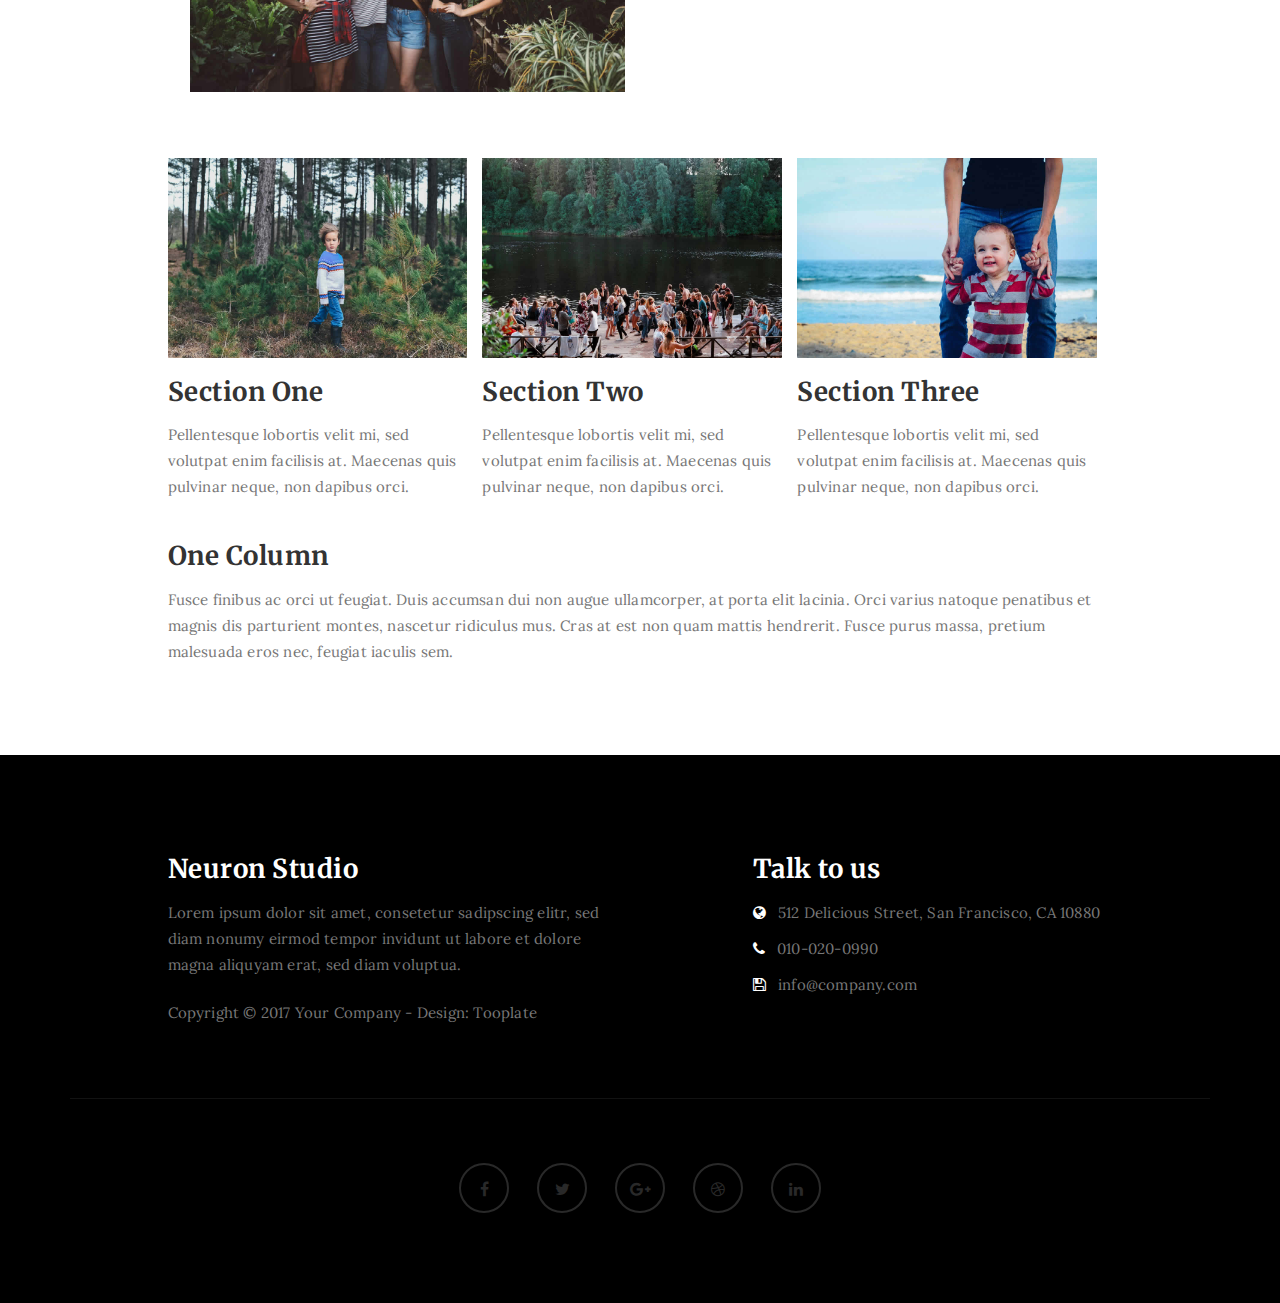
<file: blog/about.html>
<!DOCTYPE html>
<html lang="en">
<head>

<meta charset="UTF-8">
<meta http-equiv="X-UA-Compatible" content="IE=Edge">
<meta name="description" content="">
<meta name="keywords" content="">
<meta name="author" content="">
<meta name="viewport" content="width=device-width, initial-scale=1, maximum-scale=1">

<title>Neuron Template - About</title>
<!--

Template 2085 Neuron

http://www.tooplate.com/view/2085-neuron

-->
<link rel="stylesheet" href="css/bootstrap.min.css">
<link rel="stylesheet" href="css/font-awesome.min.css">

<!-- Main css -->
<link rel="stylesheet" href="css/style.css">
<link href="https://fonts.googleapis.com/css?family=Lora|Merriweather:300,400" rel="stylesheet">

</head>
<body>

<!-- PRE LOADER -->

<div class="preloader">
     <div class="sk-spinner sk-spinner-wordpress">
          <span class="sk-inner-circle"></span>
     </div>
</div>

<!-- Navigation section  -->

<div class="navbar navbar-default navbar-static-top" role="navigation">
     <div class="container">

          <div class="navbar-header">
               <button class="navbar-toggle" data-toggle="collapse" data-target=".navbar-collapse">
                    <span class="icon icon-bar"></span>
                    <span class="icon icon-bar"></span>
                    <span class="icon icon-bar"></span>
               </button>
               <a href="index.html" class="navbar-brand">Neuron</a>
          </div>
          <div class="collapse navbar-collapse">
               <ul class="nav navbar-nav navbar-right">
                    <li><a href="index.html">Home</a></li>
                    <li class="active"><a href="about.html">About</a></li>
                    <li><a href="gallery.html">Gallery</a></li>
                    <li><a href="contact.html">Contact</a></li>
               </ul>
          </div>

  </div>
</div>

<!-- Home Section -->

<section id="home" class="main-about parallax-section">
     <div class="overlay"></div>
     <div class="container">
          <div class="row">

               <div class="col-md-12 col-sm-12">
                    <h1>About Us</h1>
               </div>

          </div>
     </div>
</section>

<!-- About Section -->

<section id="about">
     <div class="container">
          <div class="row">

               <div class="col-md-offset-1 col-md-10 col-sm-12">
                    <div class="col-md-4 col-sm-4">
                         <h2>Our Story</h2>
                         <p>Integer eget tortor justo. Vestibulum ante ipsum primis in faucibus orci luctus et ultrices posuere cubilia.</p>
                         <p>Lorem ipsum dolor sit amet, consectetur adipiscing elit <strong>Ut enim ad minim veniam, quis nostrud</strong> exercitation ullamco.</p>
                    </div>

                    <div class="col-md-4 col-sm-4">
                         <h2>New Design</h2>
                         <p>Quisque vitae felis eros. Suspendisse quis leo molestie, iaculis sapien id, hendrerit augue. Phasellus fermentum.</p>
                         <p>Lorem ipsum dolor sit amet, consectetur adipiscing elit Ut enim ad minim veniam, quis nostrud exercitation.</p>
                    </div>

                    <div class="col-md-4 col-sm-4">
                         <h2>HTML CSS</h2>
                         <p>Vivamus non scelerisque ex, et interdum leo. In bibendum lacus vitae felis egestas, at consectetur metus facilisis.</p>
                         <p>Lorem ipsum dolor sit amet, consectetur adipiscing elit Ut enim ad minim veniam, quis nostrud exercitation.</p>
                    </div>

                    <div class="col-md-6 col-sm-6">
                         <h3>Fully Customizable!</h3>
                         <p>Maecenas quis pulvinar neque, non dapibus orci. Integer non suscipit dui. In eu tempor sapien. Pellentesque habitant morbi tristique senectus et netus et malesuada fames ac turpis egestas. Cras porta lacus ac sagittis imperdiet. Vestibulum eget mattis quam.</p>
                         <p>Lorem ipsum dolor sit amet, consectetur adipiscing elit, sed do eiusmod tempor incididunt ut labore et dolore magna aliqua. Ut enim ad minim veniam, quis nostrud exercita.</p>
                    </div>

                    <div class="col-md-6 col-sm-6">
                         <img src="images/about-image.jpg" class="img-responsive" alt="About Image">
                    </div>

                    <div class="clearfix"></div>

                    <div class="col-md-4 col-sm-4">
                         <img src="images/about-image1.jpg" class="img-responsive" alt="Blog Image">
                         <h3>Section One</h3>
                         <p>Pellentesque lobortis velit mi, sed volutpat enim facilisis at. Maecenas quis pulvinar neque, non dapibus orci.</p>
                    </div>

                    <div class="col-md-4 col-sm-4">
                         <img src="images/about-image2.jpg" class="img-responsive" alt="Blog Image">
                         <h3>Section Two</h3>
                         <p>Pellentesque lobortis velit mi, sed volutpat enim facilisis at. Maecenas quis pulvinar neque, non dapibus orci.</p>
                    </div>

                    <div class="col-md-4 col-sm-4">
                         <img src="images/about-image3.jpg" class="img-responsive" alt="Blog Image">
                         <h3>Section Three</h3>
                         <p>Pellentesque lobortis velit mi, sed volutpat enim facilisis at. Maecenas quis pulvinar neque, non dapibus orci.</p>
                    </div>
					
                    <h3>One Column</h3>
                    <p>Fusce finibus ac orci ut feugiat. Duis accumsan dui non augue ullamcorper, at porta elit lacinia. Orci varius natoque penatibus et magnis dis parturient montes, nascetur ridiculus mus. Cras at est non quam mattis hendrerit. Fusce purus massa, pretium malesuada eros nec, feugiat iaculis sem.</p>
               </div>

          </div>
     </div>
</section>

<!-- Footer Section -->

<footer>
     <div class="container">
          <div class="row">

               <div class="col-md-5 col-md-offset-1 col-sm-6">
                    <h3>Neuron Studio</h3>
                    <p>Lorem ipsum dolor sit amet, consetetur sadipscing elitr, sed diam nonumy eirmod tempor invidunt ut labore et dolore magna aliquyam erat, sed diam voluptua.</p>
                    <div class="footer-copyright">
                         <p>Copyright &copy; 2017 Your Company - Design: Tooplate</p>
                    </div>
               </div>

               <div class="col-md-4 col-md-offset-1 col-sm-6">
                    <h3>Talk to us</h3>
                    <p><i class="fa fa-globe"></i> 512 Delicious Street, San Francisco, CA 10880</p>
                    <p><i class="fa fa-phone"></i> 010-020-0990</p>
                    <p><i class="fa fa-save"></i> info@company.com</p>
               </div>

               <div class="clearfix col-md-12 col-sm-12">
                    <hr>
               </div>

               <div class="col-md-12 col-sm-12">
                    <ul class="social-icon">
                         <li><a href="#" class="fa fa-facebook"></a></li>
                         <li><a href="#" class="fa fa-twitter"></a></li>
                         <li><a href="#" class="fa fa-google-plus"></a></li>
                         <li><a href="#" class="fa fa-dribbble"></a></li>
                         <li><a href="#" class="fa fa-linkedin"></a></li>
                    </ul>
               </div>
               
          </div>
     </div>
</footer>

<!-- Back top -->
<a href="#back-top" class="go-top"><i class="fa fa-angle-up"></i></a>

<!-- SCRIPTS -->

<script src="js/jquery.js"></script>
<script src="js/bootstrap.min.js"></script>
<script src="js/jquery.parallax.js"></script>
<script src="js/custom.js"></script>

</body>
</html>
</file>
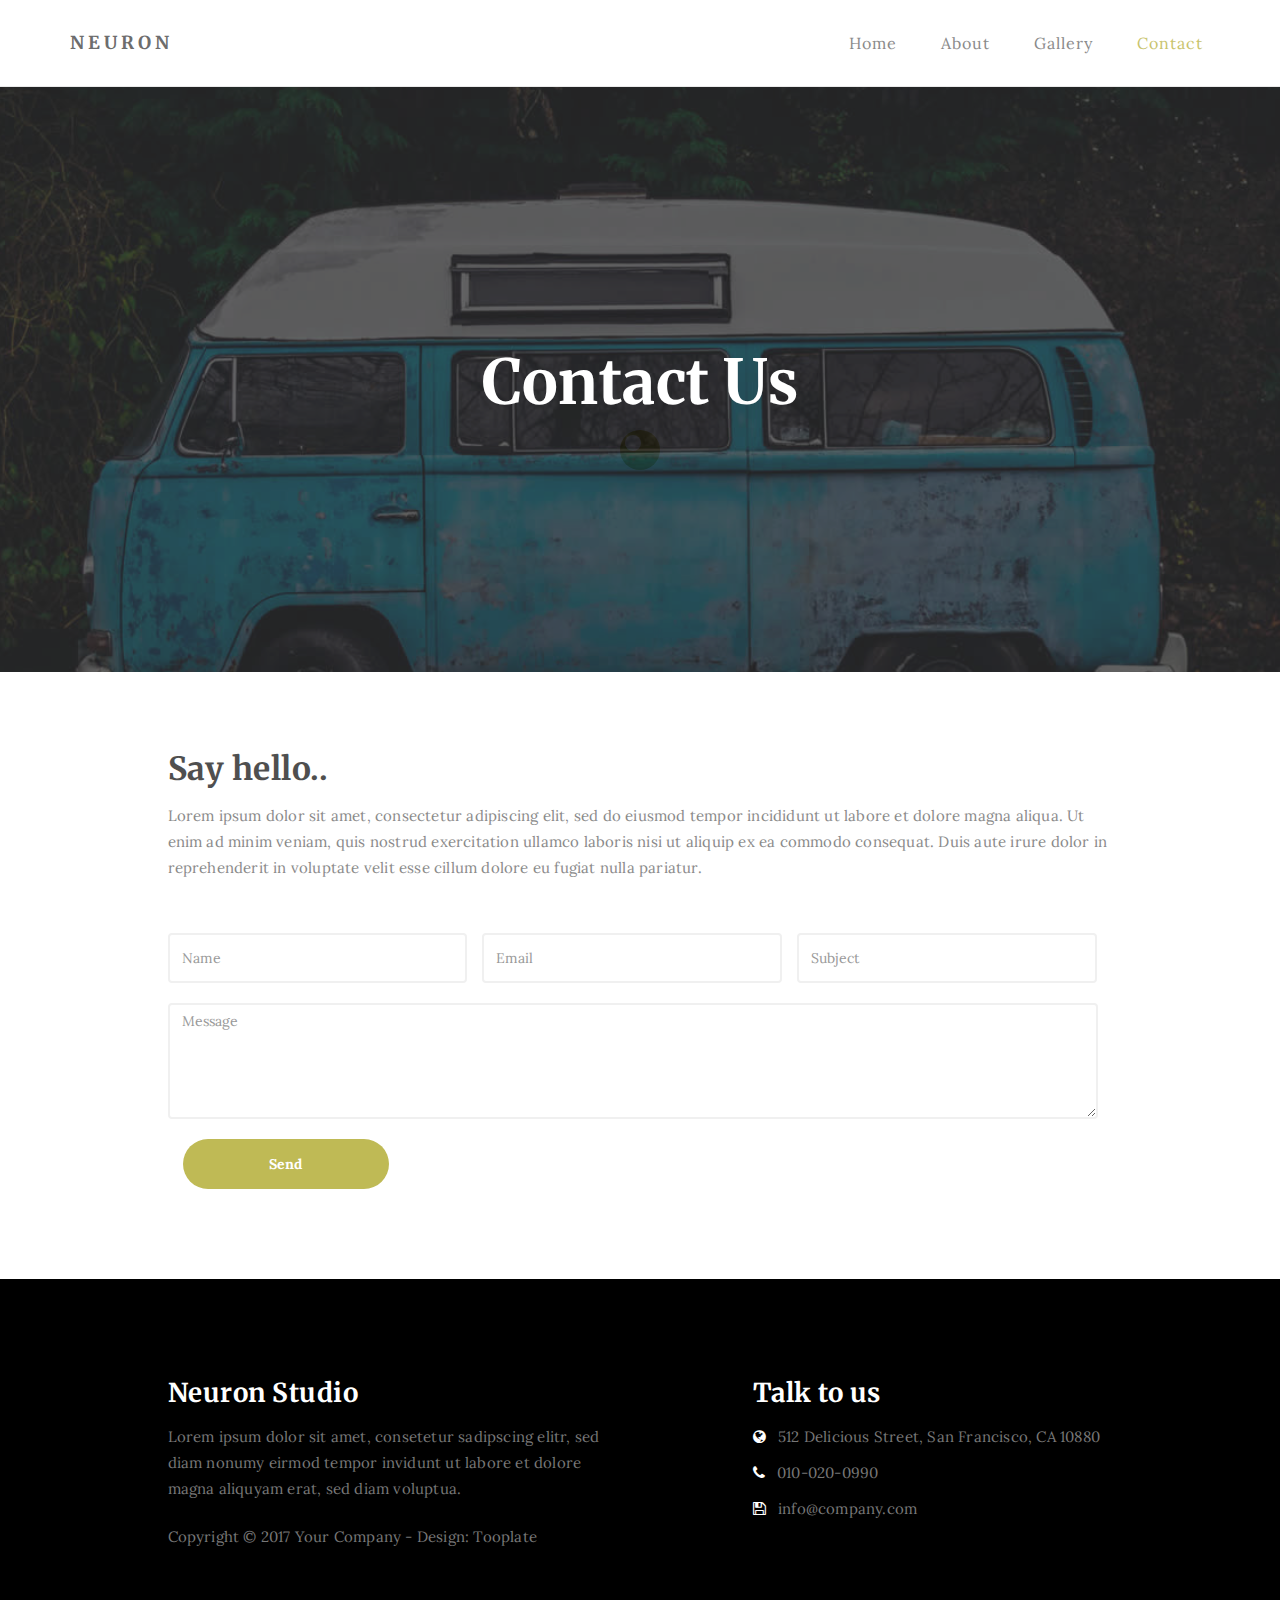
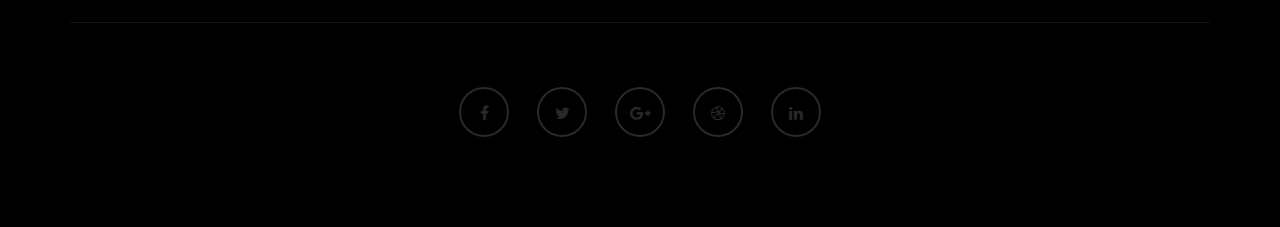
<file: blog/contact.html>
<!DOCTYPE html>
<html lang="en">
<head>

<meta charset="UTF-8">
<meta http-equiv="X-UA-Compatible" content="IE=Edge">
<meta name="description" content="">
<meta name="keywords" content="">
<meta name="author" content="">
<meta name="viewport" content="width=device-width, initial-scale=1, maximum-scale=1">

<title>Neuron Template - Contact</title>
<!--

Template 2085 Neuron

http://www.tooplate.com/view/2085-neuron

-->
<link rel="stylesheet" href="css/bootstrap.min.css">
<link rel="stylesheet" href="css/font-awesome.min.css">

<!-- Main css -->
<link rel="stylesheet" href="css/style.css">
<link href="https://fonts.googleapis.com/css?family=Lora|Merriweather:300,400" rel="stylesheet">

</head>
<body>

<!-- PRE LOADER -->

<div class="preloader">
     <div class="sk-spinner sk-spinner-wordpress">
          <span class="sk-inner-circle"></span>
     </div>
</div>

<!-- Navigation section  -->

<div class="navbar navbar-default navbar-static-top" role="navigation">
     <div class="container">

          <div class="navbar-header">
               <button class="navbar-toggle" data-toggle="collapse" data-target=".navbar-collapse">
                    <span class="icon icon-bar"></span>
                    <span class="icon icon-bar"></span>
                    <span class="icon icon-bar"></span>
               </button>
               <a href="index.html" class="navbar-brand">Neuron</a>
          </div>
          <div class="collapse navbar-collapse">
               <ul class="nav navbar-nav navbar-right">
                    <li><a href="index.html">Home</a></li>
                    <li><a href="about.html">About</a></li>
                    <li><a href="gallery.html">Gallery</a></li>
                    <li class="active"><a href="contact.html">Contact</a></li>
               </ul>
          </div>

  </div>
</div>

<!-- Home Section -->

<section id="home" class="main-contact parallax-section">
     <div class="overlay"></div>
     <div class="container">
          <div class="row">

               <div class="col-md-12 col-sm-12">
                    <h1>Contact Us</h1>
               </div>

          </div>
     </div>
</section>

<!-- Contact Section -->

<section id="contact">
     <div class="container">
          <div class="row">

               <div class="col-md-offset-1 col-md-10 col-sm-12">
                    <h2>Say hello..</h2>
                    <p>Lorem ipsum dolor sit amet, consectetur adipiscing elit, sed do eiusmod tempor incididunt ut labore et dolore magna aliqua. Ut enim ad minim veniam, quis nostrud exercitation ullamco laboris nisi ut aliquip ex ea commodo consequat. Duis aute irure dolor in reprehenderit in voluptate velit esse cillum dolore eu fugiat nulla pariatur.</p>

                    <form action="#" method="post">
                         <div class="col-md-4 col-sm-4">
                              <input name="name" type="text" class="form-control" id="name" placeholder="Name">
                         </div>
                         <div class="col-md-4 col-sm-4">
                              <input name="email" type="email" class="form-control" id="email" placeholder="Email">
                      	 </div>
                         <div class="col-md-4 col-sm-4">
                              <input name="subject" type="text" class="form-control" id="subject" placeholder="Subject">
                      	 </div>
                         <div class="col-md-12 col-sm-12">
                              <textarea name="message" rows="5" class="form-control" id="message" placeholder="Message"></textarea>
                         </div>
                         <div class="col-md-3 col-sm-6">
                              <input name="submit" type="submit" class="form-control" id="submit" value="Send">
                         </div>
                    </form>
               </div>

          </div>
     </div>
</section>

<!-- Footer Section -->

<footer>
     <div class="container">
          <div class="row">

               <div class="col-md-5 col-md-offset-1 col-sm-6">
                    <h3>Neuron Studio</h3>
                    <p>Lorem ipsum dolor sit amet, consetetur sadipscing elitr, sed diam nonumy eirmod tempor invidunt ut labore et dolore magna aliquyam erat, sed diam voluptua.</p>
                    <div class="footer-copyright">
                         <p>Copyright &copy; 2017 Your Company - Design: Tooplate</p>
                    </div>
               </div>

               <div class="col-md-4 col-md-offset-1 col-sm-6">
                    <h3>Talk to us</h3>
                    <p><i class="fa fa-globe"></i> 512 Delicious Street, San Francisco, CA 10880</p>
                    <p><i class="fa fa-phone"></i> 010-020-0990</p>
                    <p><i class="fa fa-save"></i> info@company.com</p>
               </div>

               <div class="clearfix col-md-12 col-sm-12">
                    <hr>
               </div>

               <div class="col-md-12 col-sm-12">
                    <ul class="social-icon">
                         <li><a href="#" class="fa fa-facebook"></a></li>
                         <li><a href="#" class="fa fa-twitter"></a></li>
                         <li><a href="#" class="fa fa-google-plus"></a></li>
                         <li><a href="#" class="fa fa-dribbble"></a></li>
                         <li><a href="#" class="fa fa-linkedin"></a></li>
                    </ul>
               </div>
               
          </div>
     </div>
</footer>

<!-- Back top -->
<a href="#back-top" class="go-top"><i class="fa fa-angle-up"></i></a>

<!-- SCRIPTS -->

<script src="js/jquery.js"></script>
<script src="js/bootstrap.min.js"></script>
<script src="js/jquery.parallax.js"></script>
<script src="js/custom.js"></script>

</body>
</html>
</file>
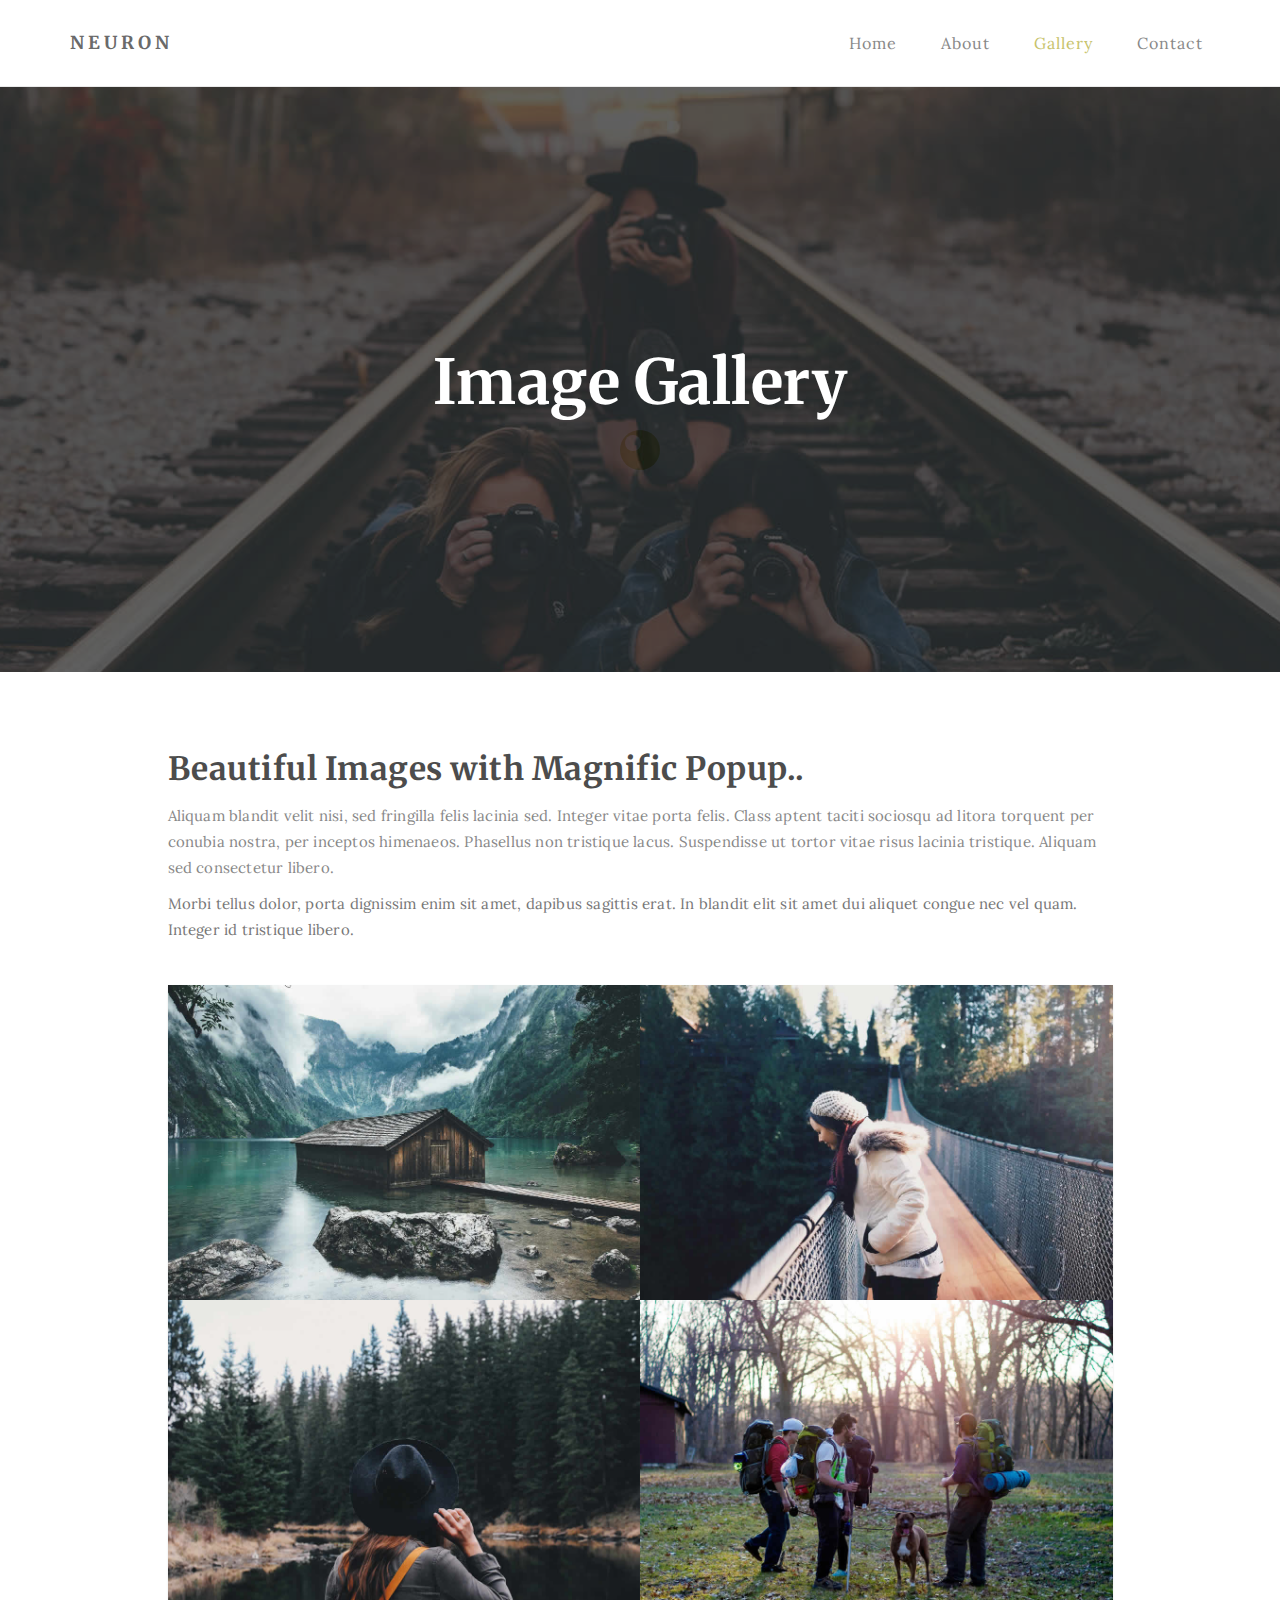
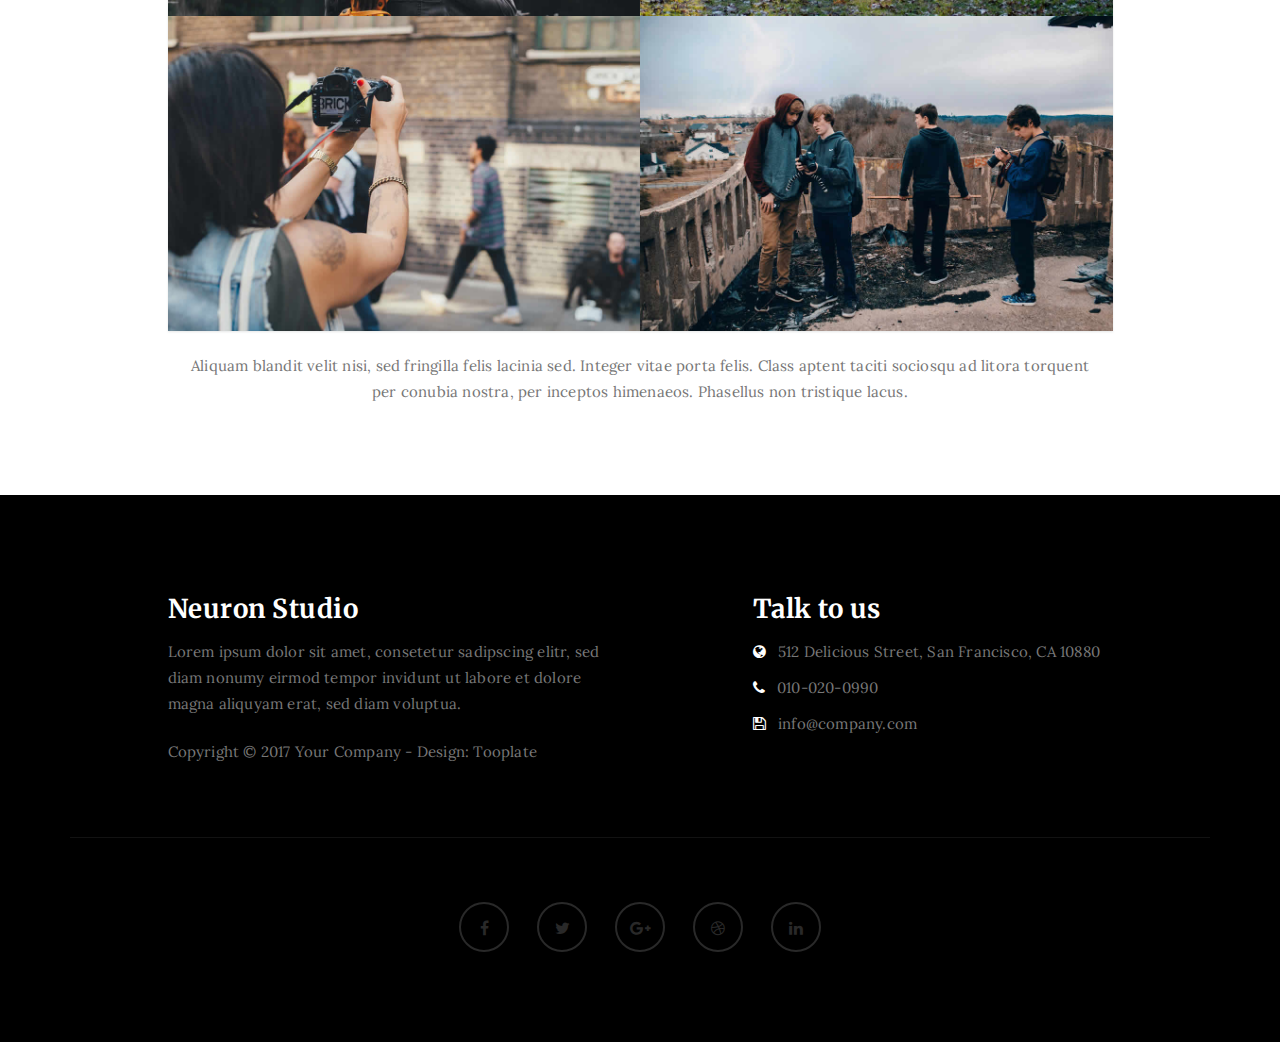
<file: blog/gallery.html>
<!DOCTYPE html>
<html lang="en">
<head>

<meta charset="UTF-8">
<meta http-equiv="X-UA-Compatible" content="IE=Edge">
<meta name="description" content="">
<meta name="keywords" content="">
<meta name="author" content="">
<meta name="viewport" content="width=device-width, initial-scale=1, maximum-scale=1">

<title>Neuron Template - Gallery</title>
<!--

Template 2085 Neuron

http://www.tooplate.com/view/2085-neuron

-->
<link rel="stylesheet" href="css/bootstrap.min.css">
<link rel="stylesheet" href="css/font-awesome.min.css">
<link rel="stylesheet" href="css/magnific-popup.css">

<!-- Main css -->
<link rel="stylesheet" href="css/style.css">
<link href="https://fonts.googleapis.com/css?family=Lora|Merriweather:300,400" rel="stylesheet">

</head>
<body>

<!-- PRE LOADER -->

<div class="preloader">
     <div class="sk-spinner sk-spinner-wordpress">
          <span class="sk-inner-circle"></span>
     </div>
</div>

<!-- Navigation section  -->

<div class="navbar navbar-default navbar-static-top" role="navigation">
     <div class="container">

          <div class="navbar-header">
               <button class="navbar-toggle" data-toggle="collapse" data-target=".navbar-collapse">
                    <span class="icon icon-bar"></span>
                    <span class="icon icon-bar"></span>
                    <span class="icon icon-bar"></span>
               </button>
               <a href="index.html" class="navbar-brand">Neuron</a>
          </div>
          <div class="collapse navbar-collapse">
               <ul class="nav navbar-nav navbar-right">
                    <li><a href="index.html">Home</a></li>
                    <li><a href="about.html">About</a></li>
                    <li class="active"><a href="gallery.html">Gallery</a></li>
                    <li><a href="contact.html">Contact</a></li>
               </ul>
          </div>

  </div>
</div>

<!-- Home Section -->

<section id="home" class="main-gallery parallax-section">
     <div class="overlay"></div>
     <div class="container">
          <div class="row">

               <div class="col-md-12 col-sm-12">
                    <h1>Image Gallery</h1>
               </div>

          </div>
     </div>
</section>

<!-- Gallery Section -->

<section id="gallery">
     <div class="container">
          <div class="row">

               <div class="col-md-offset-1 col-md-10 col-sm-12">
                    <h2>Beautiful Images with Magnific Popup..</h2>
                    <p>Aliquam blandit velit nisi, sed fringilla felis lacinia sed. Integer vitae porta felis. Class aptent taciti sociosqu ad litora torquent per conubia nostra, per inceptos himenaeos. Phasellus non tristique lacus. Suspendisse ut tortor vitae risus lacinia tristique. Aliquam sed consectetur libero.</p>
                    <p>Morbi tellus dolor, porta dignissim enim sit amet, dapibus sagittis erat. In blandit elit sit amet dui aliquet congue nec vel quam. Integer id tristique libero.</p>
                    <span></span>
                    <div class="col-md-6 col-sm-6">
                         <div class="gallery-thumb">
                              <a href="images/gallery-image1.jpg" class="image-popup">
                                   <img src="images/gallery-image1.jpg" class="img-responsive" alt="Gallery Image">
                              </a>
                         </div>
                    </div>

                    <div class="col-md-6 col-sm-6">
                         <div class="gallery-thumb">
                              <a href="images/gallery-image2.jpg" class="image-popup">
                                   <img src="images/gallery-image2.jpg" class="img-responsive" alt="Gallery Image">
                              </a>
                         </div>
                    </div>

                    <div class="col-md-6 col-sm-6">
                         <div class="gallery-thumb">
                              <a href="images/gallery-image3.jpg" class="image-popup">
                                   <img src="images/gallery-image3.jpg" class="img-responsive" alt="Gallery Image">
                              </a>
                         </div>
                    </div>

                    <div class="col-md-6 col-sm-6">
                         <div class="gallery-thumb">
                              <a href="images/gallery-image4.jpg" class="image-popup">
                                   <img src="images/gallery-image4.jpg" class="img-responsive" alt="Gallery Image">
                              </a>
                         </div>
                    </div>

                    <div class="col-md-6 col-sm-6">
                         <div class="gallery-thumb">
                              <a href="images/gallery-image5.jpg" class="image-popup">
                                   <img src="images/gallery-image5.jpg" class="img-responsive" alt="Gallery Image">
                              </a>
                         </div>
                    </div>

                    <div class="col-md-6 col-sm-6">
                         <div class="gallery-thumb">
                              <a href="images/gallery-image6.jpg" class="image-popup">
                                   <img src="images/gallery-image6.jpg" class="img-responsive" alt="Gallery Image">
                              </a>
                         </div>
                    </div>

                    <div class="col-md-12 col-sm-12">
                         <p>Aliquam blandit velit nisi, sed fringilla felis lacinia sed. Integer vitae porta felis. Class aptent taciti sociosqu ad litora torquent per conubia nostra, per inceptos himenaeos. Phasellus non tristique lacus.</p>
                    </div>
               </div>

          </div>
     </div>
</section>

<!-- Footer Section -->

<footer>
     <div class="container">
          <div class="row">

               <div class="col-md-5 col-md-offset-1 col-sm-6">
                    <h3>Neuron Studio</h3>
                    <p>Lorem ipsum dolor sit amet, consetetur sadipscing elitr, sed diam nonumy eirmod tempor invidunt ut labore et dolore magna aliquyam erat, sed diam voluptua.</p>
                    <div class="footer-copyright">
                         <p>Copyright &copy; 2017 Your Company - Design: Tooplate</p>
                    </div>
               </div>

               <div class="col-md-4 col-md-offset-1 col-sm-6">
                    <h3>Talk to us</h3>
                    <p><i class="fa fa-globe"></i> 512 Delicious Street, San Francisco, CA 10880</p>
                    <p><i class="fa fa-phone"></i> 010-020-0990</p>
                    <p><i class="fa fa-save"></i> info@company.com</p>
               </div>

               <div class="clearfix col-md-12 col-sm-12">
                    <hr>
               </div>

               <div class="col-md-12 col-sm-12">
                    <ul class="social-icon">
                         <li><a href="#" class="fa fa-facebook"></a></li>
                         <li><a href="#" class="fa fa-twitter"></a></li>
                         <li><a href="#" class="fa fa-google-plus"></a></li>
                         <li><a href="#" class="fa fa-dribbble"></a></li>
                         <li><a href="#" class="fa fa-linkedin"></a></li>
                    </ul>
               </div>
               
          </div>
     </div>
</footer>

<!-- Back top -->
<a href="#back-top" class="go-top"><i class="fa fa-angle-up"></i></a>

<!-- SCRIPTS -->

<script src="js/jquery.js"></script>
<script src="js/bootstrap.min.js"></script>
<script src="js/jquery.magnific-popup.min.js"></script>
<script src="js/magnific-popup-options.js"></script>
<script src="js/jquery.parallax.js"></script>
<script src="js/custom.js"></script>

</body>
</html>
</file>
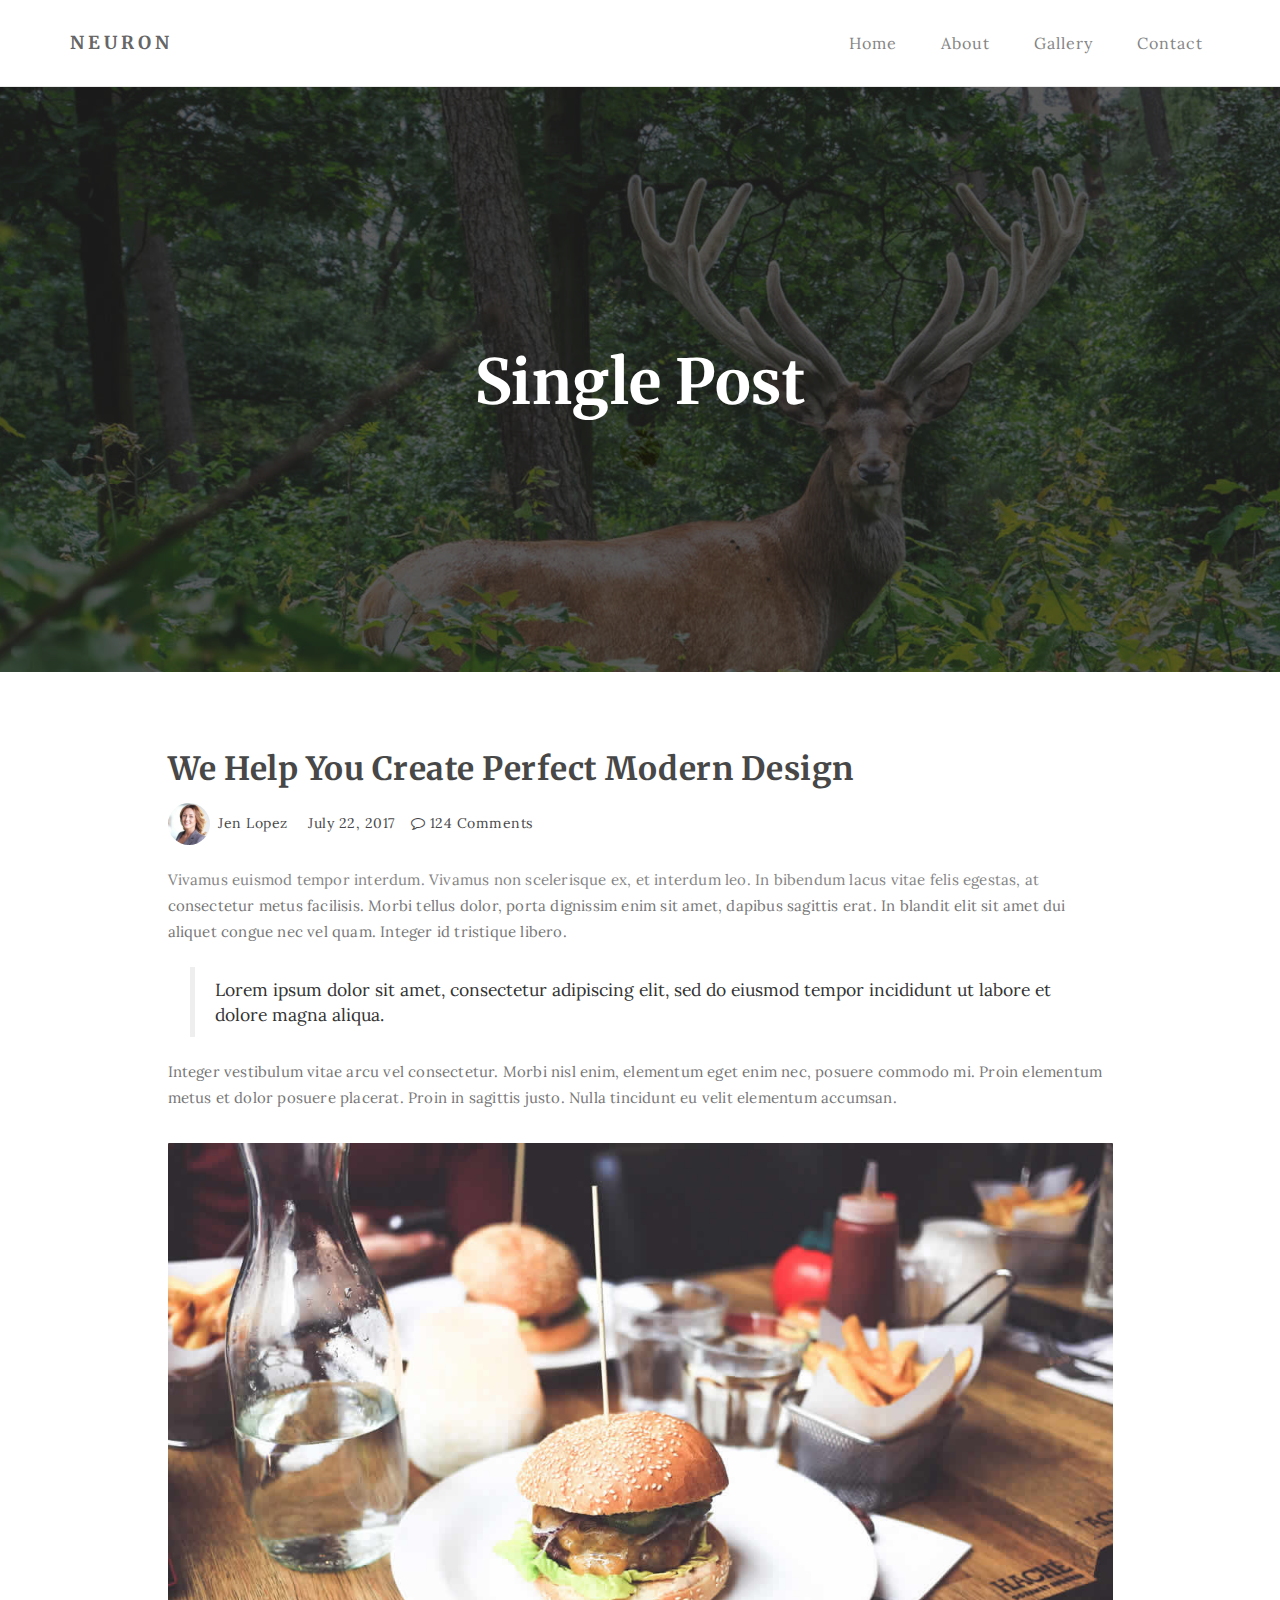
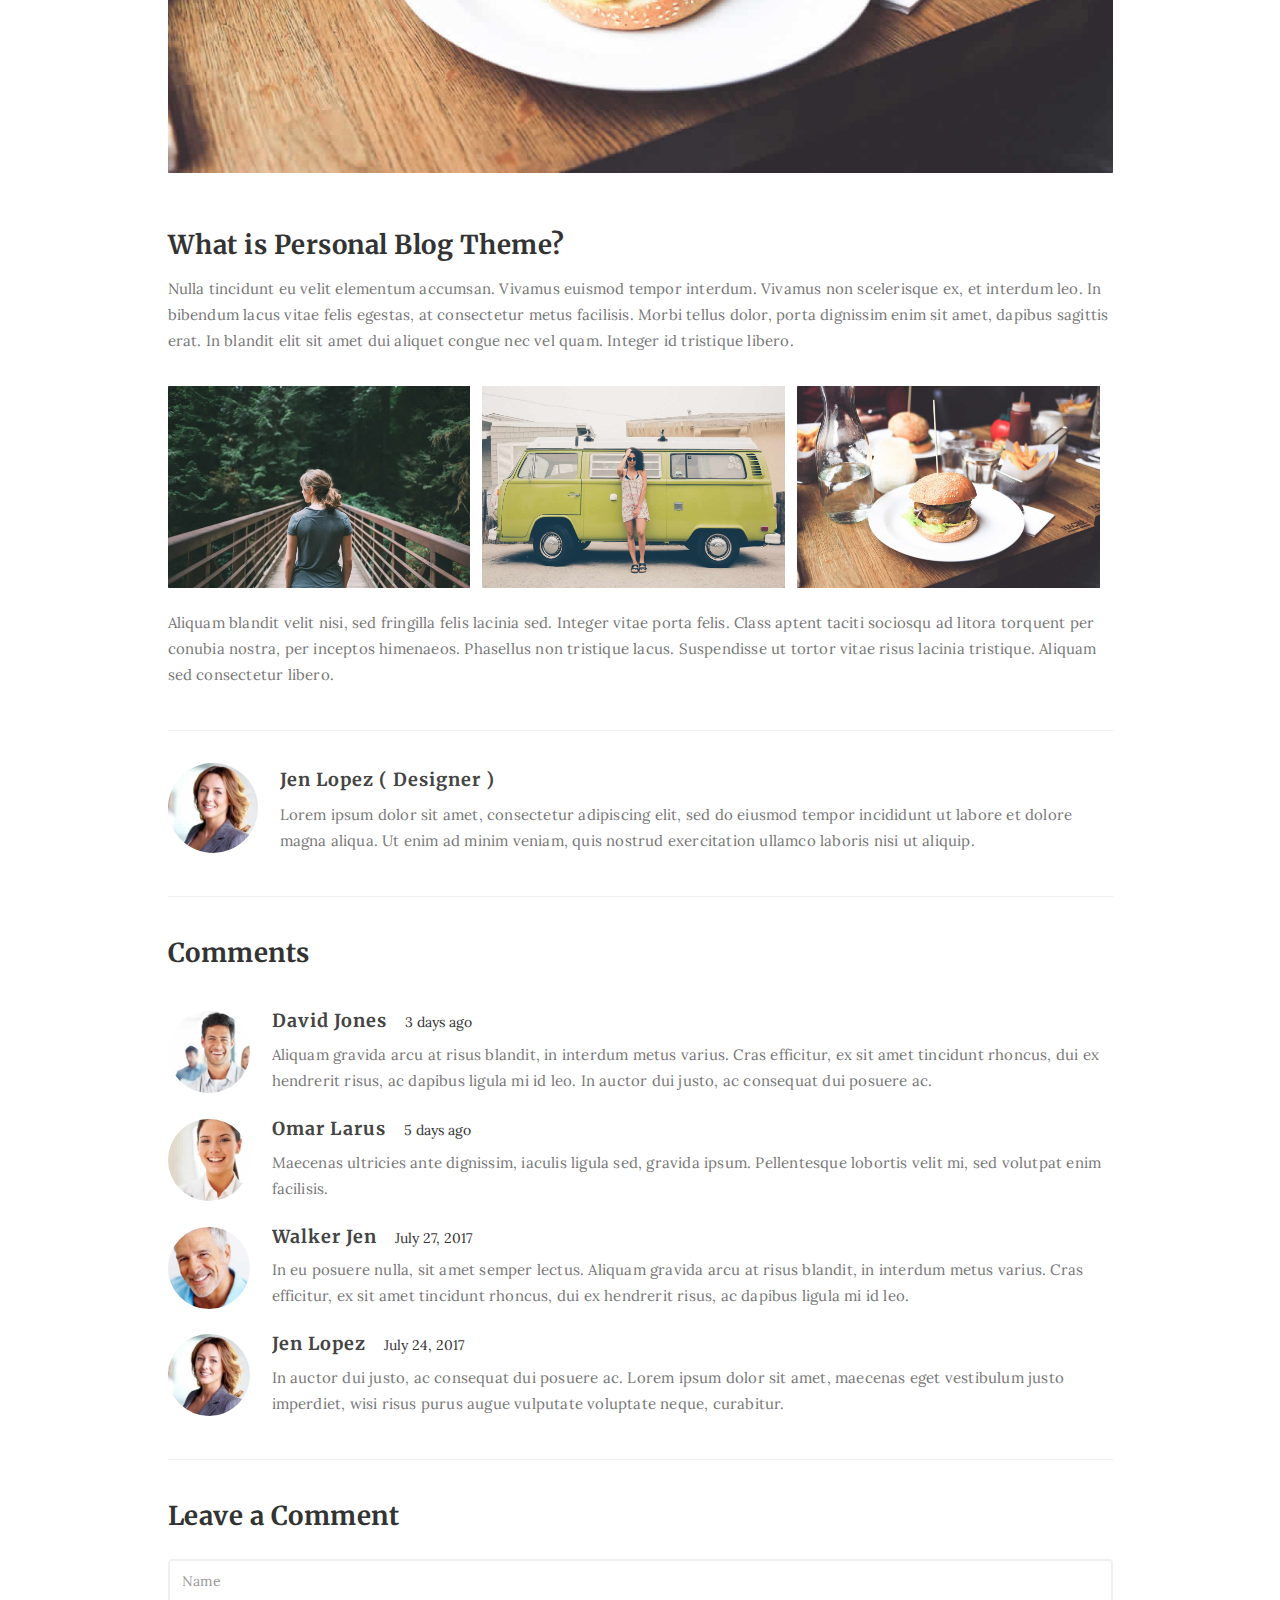
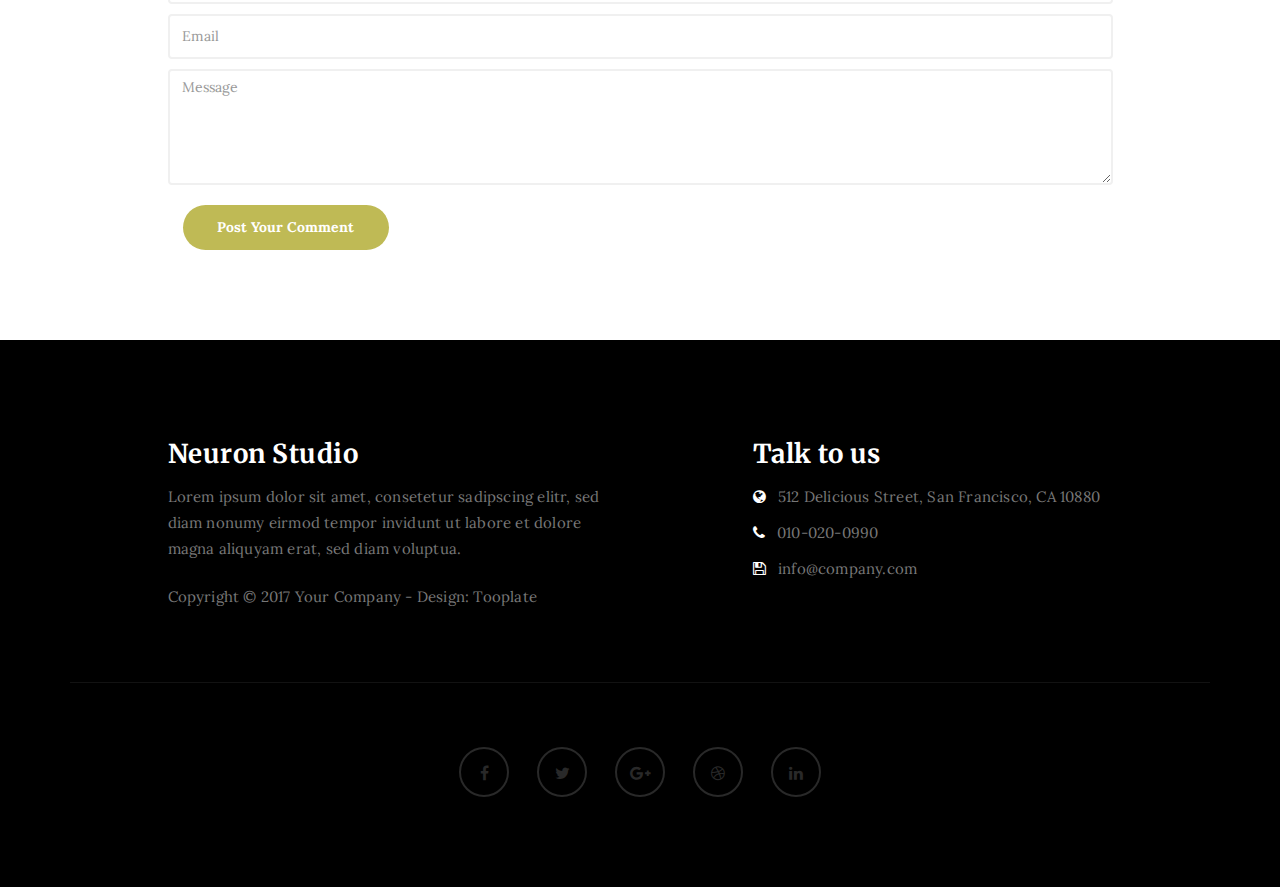
<file: blog/single-post.html>
<!DOCTYPE html>
<html lang="en">
<head>

<meta charset="UTF-8">
<meta http-equiv="X-UA-Compatible" content="IE=Edge">
<meta name="description" content="">
<meta name="keywords" content="">
<meta name="author" content="">
<meta name="viewport" content="width=device-width, initial-scale=1, maximum-scale=1">

<title>Neuron Template - Single Post</title>
<!--

Template 2085 Neuron

http://www.tooplate.com/view/2085-neuron

-->
<link rel="stylesheet" href="css/bootstrap.min.css">
<link rel="stylesheet" href="css/font-awesome.min.css">

<!-- Main css -->
<link rel="stylesheet" href="css/style.css">
<link href="https://fonts.googleapis.com/css?family=Lora|Merriweather:300,400" rel="stylesheet">

</head>
<body>

<!-- PRE LOADER -->

<div class="preloader">
     <div class="sk-spinner sk-spinner-wordpress">
          <span class="sk-inner-circle"></span>
     </div>
</div>

<!-- Navigation section  -->

<div class="navbar navbar-default navbar-static-top" role="navigation">
     <div class="container">

          <div class="navbar-header">
               <button class="navbar-toggle" data-toggle="collapse" data-target=".navbar-collapse">
                    <span class="icon icon-bar"></span>
                    <span class="icon icon-bar"></span>
                    <span class="icon icon-bar"></span>
               </button>
               <a href="index.html" class="navbar-brand">Neuron</a>
          </div>
          <div class="collapse navbar-collapse">
               <ul class="nav navbar-nav navbar-right">
                    <li><a href="index.html">Home</a></li>
                    <li><a href="about.html">About</a></li>
                    <li><a href="gallery.html">Gallery</a></li>
                    <li><a href="contact.html">Contact</a></li>
               </ul>
          </div>

  </div>
</div>

<!-- Home Section -->

<section id="home" class="main-single-post parallax-section">
     <div class="overlay"></div>
     <div class="container">
          <div class="row">

               <div class="col-md-12 col-sm-12">
                    <h1>Single Post</h1>
               </div>

          </div>
     </div>
</section>

<!-- Blog Single Post Section -->

<section id="blog-single-post">
     <div class="container">
          <div class="row">

               <div class="col-md-offset-1 col-md-10 col-sm-12">
                    <div class="blog-single-post-thumb">
                         

                         <div class="blog-post-title">
                              <h2>We Help You Create Perfect Modern Design</a></h2>
                         </div>

                         <div class="blog-post-format">
                              <span><a href="#"><img src="images/author-image1.jpg" class="img-responsive img-circle"> Jen Lopez</a></span>
                              <span><i class="fa fa-date"></i> July 22, 2017</span>
                              <span><a href="#"><i class="fa fa-comment-o"></i> 124 Comments</a></span>
                         </div>

                         <div class="blog-post-des">
                              <p>Vivamus euismod tempor interdum. Vivamus non scelerisque ex, et interdum leo. In bibendum lacus vitae felis egestas, at consectetur metus facilisis. Morbi tellus dolor, porta dignissim enim sit amet, dapibus sagittis erat. In blandit elit sit amet dui aliquet congue nec vel quam. Integer id tristique libero.</p>
                              <blockquote>Lorem ipsum dolor sit amet, consectetur adipiscing elit, sed do eiusmod tempor incididunt ut labore et dolore magna aliqua. </blockquote>
                              <p>Integer vestibulum vitae arcu vel consectetur. Morbi nisl enim, elementum eget enim nec, posuere commodo mi. Proin elementum metus et dolor posuere placerat. Proin in sagittis justo. Nulla tincidunt eu velit elementum accumsan.</p>
                              
                              <div class="blog-post-image">
                              <img src="images/blog-image3.jpg" class="img-responsive" alt="Blog Image 3">
                         </div>
                         
                              <h3>What is Personal Blog Theme?</h3>
                              <p>Nulla tincidunt eu velit elementum accumsan. Vivamus euismod tempor interdum. Vivamus non scelerisque ex, et interdum leo. In bibendum lacus vitae felis egestas, at consectetur metus facilisis. Morbi tellus dolor, porta dignissim enim sit amet, dapibus sagittis erat. In blandit elit sit amet dui aliquet congue nec vel quam. Integer id tristique libero.</p>
                         </div>
                         
                         

                         <div class="blog-single-post-image">
                              <div class="col-md-4 col-sm-4">
                                   <img src="images/blog-image1.jpg" class="img-responsive" alt="Blog Image 1">
                              </div>
                              <div class="col-md-4 col-sm-4">
                                   <img src="images/blog-image2.jpg" class="img-responsive" alt="Blog Image 2">
                              </div>
                              <div class="col-md-4 col-sm-4">
                                   <img src="images/blog-image3.jpg" class="img-responsive" alt="Blog Image 3">
                              </div>
                         </div>
                         <p>Aliquam blandit velit nisi, sed fringilla felis lacinia sed. Integer vitae porta felis. Class aptent taciti sociosqu ad litora torquent per conubia nostra, per inceptos himenaeos. Phasellus non tristique lacus. Suspendisse ut tortor vitae risus lacinia tristique. Aliquam sed consectetur libero.</p>

                         <div class="blog-author">
                              <div class="media">
                                   <div class="media-object pull-left">
                                        <img src="images/author-image1.jpg" class="img-circle img-responsive" alt="blog">
                                   </div>
                                   <div class="media-body">
                                        <h3 class="media-heading"><a href="#">Jen Lopez ( Designer )</a></h3>
                                        <p>Lorem ipsum dolor sit amet, consectetur adipiscing elit, sed do eiusmod tempor incididunt ut labore et dolore magna aliqua. Ut enim ad minim veniam, quis nostrud exercitation ullamco laboris nisi ut aliquip.</p>
                                   </div>
                              </div>
                         </div>

                         <div class="blog-comment">
                              <h3>Comments</h3>
                                   <div class="media">
                                        <div class="media-object pull-left">
                                             <img src="images/comment-image1.jpg" class="img-responsive img-circle" alt="Blog Image 11">
                                        </div>
                                        <div class="media-body">
                                             <h3 class="media-heading">David Jones</h3>
                                             <span>3 days ago</span>
                                             <p>Aliquam gravida arcu at risus blandit, in interdum metus varius. Cras efficitur, ex sit amet tincidunt rhoncus, dui ex hendrerit risus, ac dapibus ligula mi id leo. In auctor dui justo, ac consequat dui posuere ac.</p>
                                        </div>
                                   </div>
                                   <div class="media">
                                        <div class="media-object pull-left">
                                             <img src="images/comment-image2.jpg" class="img-responsive img-circle" alt="Blog Image 22">
                                        </div>
                                        <div class="media-body">
                                             <h3 class="media-heading">Omar Larus</h3>
                                             <span>5 days ago</span>
                                             <p>Maecenas ultricies ante dignissim, iaculis ligula sed, gravida ipsum. Pellentesque lobortis velit mi, sed volutpat enim facilisis.</p>
                                        </div>
                                   </div>
                                   <div class="media">
                                        <div class="media-object pull-left">
                                             <img src="images/author-image2.jpg" class="img-responsive img-circle" alt="Blog Image 33">
                                        </div>
                                        <div class="media-body">
                                             <h3 class="media-heading">Walker Jen</h3>
                                             <span>July 27, 2017</span>
                                             <p>In eu posuere nulla, sit amet semper lectus. Aliquam gravida arcu at risus blandit, in interdum metus varius. Cras efficitur, ex sit amet tincidunt rhoncus, dui ex hendrerit risus, ac dapibus ligula mi id leo.</p>
                                        </div>
                                   </div>
                                   <div class="media">
                                        <div class="media-object pull-left">
                                             <img src="images/author-image1.jpg" class="img-responsive img-circle" alt="Blog Image 44">
                                        </div>
                                        <div class="media-body">
                                             <h3 class="media-heading">Jen Lopez</h3>
                                             <span>July 24, 2017</span>
                                             <p>In auctor dui justo, ac consequat dui posuere ac. Lorem ipsum dolor sit amet, maecenas eget vestibulum justo imperdiet, wisi risus purus augue vulputate voluptate neque, curabitur.</p>
                                        </div>
                                   </div>
                         </div>

                         <div class="blog-comment-form">
                              <h3>Leave a Comment</h3>
                                   <form action="#" method="post">
                           	 	 	 	<input type="text" class="form-control" placeholder="Name" name="name" required>
                                        <input type="email" class="form-control" placeholder="Email" name="email" required>
                                        <textarea name="message" rows="5" class="form-control" id="message" placeholder="Message" message="message" required="required"></textarea>
                                        <div class="col-md-3 col-sm-4">
                                             <input name="submit" type="submit" class="form-control" id="submit" value="Post Your Comment">
                                        </div>
                                   </form>
                         </div>
                    </div>
          </div>
     </div>
</section>

<!-- Footer Section -->

<footer>
     <div class="container">
          <div class="row">

               <div class="col-md-5 col-md-offset-1 col-sm-6">
                    <h3>Neuron Studio</h3>
                    <p>Lorem ipsum dolor sit amet, consetetur sadipscing elitr, sed diam nonumy eirmod tempor invidunt ut labore et dolore magna aliquyam erat, sed diam voluptua.</p>
                    <div class="footer-copyright">
                         <p>Copyright &copy; 2017 Your Company - Design: Tooplate</p>
                    </div>
               </div>

               <div class="col-md-4 col-md-offset-1 col-sm-6">
                    <h3>Talk to us</h3>
                    <p><i class="fa fa-globe"></i> 512 Delicious Street, San Francisco, CA 10880</p>
                    <p><i class="fa fa-phone"></i> 010-020-0990</p>
                    <p><i class="fa fa-save"></i> info@company.com</p>
               </div>

               <div class="clearfix col-md-12 col-sm-12">
                    <hr>
               </div>

               <div class="col-md-12 col-sm-12">
                    <ul class="social-icon">
                         <li><a href="#" class="fa fa-facebook"></a></li>
                         <li><a href="#" class="fa fa-twitter"></a></li>
                         <li><a href="#" class="fa fa-google-plus"></a></li>
                         <li><a href="#" class="fa fa-dribbble"></a></li>
                         <li><a href="#" class="fa fa-linkedin"></a></li>
                    </ul>
               </div>
               
          </div>
     </div>
</footer>

<!-- Back top -->
<a href="#back-top" class="go-top"><i class="fa fa-angle-up"></i></a>

<!-- SCRIPTS -->

<script src="js/jquery.js"></script>
<script src="js/bootstrap.min.js"></script>
<script src="js/jquery.parallax.js"></script>
<script src="js/custom.js"></script>

</body>
</html>
</file>
<file: css/icomoon.css>
@font-face {
	font-family: 'icomoon';
	src: url('../fonts/icomoonbd7d.eot?hc836c');
	src: url('../fonts/icomoonbd7d.eot?hc836c#iefix') format('embedded-opentype'),
		 url('../fonts/icomoonbd7d.ttf?hc836c') format('truetype'),
		 url('../fonts/icomoonbd7d.woff?hc836c') format('woff'),
		 url('../fonts/icomoonbd7d.svg?hc836c#icomoon') format('svg');
	font-weight: normal;
	font-style: normal;
}
[class^="icon-"],
[class*=" icon-"] {
	font-family: 'icomoon' !important;
	speak: none;
	font-style: normal;
	font-weight: normal;
	font-variant: normal;
	text-transform: none;
	line-height: 1;
	-webkit-font-smoothing: antialiased;
	-moz-osx-font-smoothing: grayscale;
}
.icon-apartment:before { content: "\e900"; }
.icon-arrow-down-circle:before { content: "\e901"; }
.icon-arrow-left-circle:before { content: "\e902"; }
.icon-arrow-right-circle:before { content: "\e903"; }
.icon-arrow-up-circle:before { content: "\e904"; }
.icon-bicycle:before { content: "\e905"; }
.icon-bus:before { content: "\e906"; }
.icon-calendar-full:before { content: "\e907"; }
.icon-camera-video:before { content: "\e908"; }
.icon-car:before { content: "\e909"; }
.icon-chart-bars:before { content: "\e90a"; }
.icon-checkmark-circle:before { content: "\e90b"; }
.icon-chevron-down:before { content: "\e90c"; }
.icon-chevron-down-circle:before { content: "\e90d"; }
.icon-chevron-left:before { content: "\e90e"; }
.icon-chevron-left-circle:before { content: "\e90f"; }
.icon-chevron-right:before { content: "\e910"; }
.icon-chevron-right-circle:before { content: "\e911"; }
.icon-chevron-up:before { content: "\e912"; }
.icon-chevron-up-circle:before { content: "\e913"; }
.icon-circle-minus:before { content: "\e914"; }
.icon-cloud-sync:before { content: "\e915"; }
.icon-code:before { content: "\e916"; }
.icon-coffee-cup:before { content: "\e917"; }
.icon-construction:before { content: "\e918"; }
.icon-cross-circle:before { content: "\e919"; }
.icon-diamond:before { content: "\e91a"; }
.icon-dinner:before { content: "\e91b"; }
.icon-direction-ltr:before { content: "\e91c"; }
.icon-direction-rtl:before { content: "\e91d"; }
.icon-drop:before { content: "\e91e"; }
.icon-enter-down:before { content: "\e91f"; }
.icon-envelope:before { content: "\e920"; }
.icon-exit-up:before { content: "\e921"; }
.icon-file-add:before { content: "\e922"; }
.icon-film-play:before { content: "\e923"; }
.icon-frame-contract:before { content: "\e924"; }
.icon-frame-expand:before { content: "\e925"; }
.icon-funnel:before { content: "\e926"; }
.icon-graduation-hat:before { content: "\e927"; }
.icon-hand:before { content: "\e928"; }
.icon-heart-pulse:before { content: "\e929"; }
.icon-highlight:before { content: "\e92a"; }
.icon-hourglass:before { content: "\e92b"; }
.icon-inbox:before { content: "\e92c"; }
.icon-laptop-phone:before { content: "\e92d"; }
.icon-layers:before { content: "\e92e"; }
.icon-license:before { content: "\e92f"; }
.icon-lighter:before { content: "\e930"; }
.icon-linearicons:before { content: "\e931"; }
.icon-line-spacing:before { content: "\e932"; }
.icon-magnifier:before { content: "\e933"; }
.icon-map-marker:before { content: "\e934"; }
.icon-menu-circle:before { content: "\e935"; }
.icon-moon:before { content: "\e936"; }
.icon-move:before { content: "\e937"; }
.icon-music-note:before { content: "\e938"; }
.icon-mustache:before { content: "\e939"; }
.icon-paperclip:before { content: "\e93a"; }
.icon-paw:before { content: "\e93b"; }
.icon-phone-handset:before { content: "\e93c"; }
.icon-picture:before { content: "\e93d"; }
.icon-plus-circle:before { content: "\e93e"; }
.icon-pointer-down:before { content: "\e93f"; }
.icon-pointer-left:before { content: "\e940"; }
.icon-pointer-right:before { content: "\e941"; }
.icon-pointer-up:before { content: "\e942"; }
.icon-poop:before { content: "\e943"; }
.icon-power-switch:before { content: "\e944"; }
.icon-question-circle:before { content: "\e945"; }
.icon-screen:before { content: "\e946"; }
.icon-select:before { content: "\e947"; }
.icon-shirt:before { content: "\e948"; }
.icon-smartphone:before { content: "\e949"; }
.icon-star:before { content: "\e94a"; }
.icon-store:before { content: "\e94b"; }
.icon-sync:before { content: "\e94c"; }
.icon-tag:before { content: "\e94d"; }
.icon-text-align-center:before { content: "\e94e"; }
.icon-text-align-justify:before { content: "\e94f"; }
.icon-text-align-left:before { content: "\e950"; }
.icon-text-align-right:before { content: "\e951"; }
.icon-text-format:before { content: "\e952"; }
.icon-text-format-remove:before { content: "\e953"; }
.icon-text-size:before { content: "\e954"; }
.icon-thumbs-down:before { content: "\e955"; }
.icon-thumbs-up:before { content: "\e956"; }
.icon-train:before { content: "\e957"; }
.icon-trash:before { content: "\e958"; }
.icon-unlink:before { content: "\e959"; }
.icon-volume:before { content: "\e95a"; }
.icon-wheelchair:before { content: "\e95b"; }
.icon-home:before { content: "\e95c"; }
.icon-home2:before { content: "\e95d"; }
.icon-home3:before { content: "\e95e"; }
.icon-office:before { content: "\e95f"; }
.icon-newspaper:before { content: "\e960"; }
.icon-pencil:before { content: "\e961"; }
.icon-pencil2:before { content: "\e962"; }
.icon-quill:before { content: "\e963"; }
.icon-pen:before { content: "\e964"; }
.icon-blog:before { content: "\e965"; }
.icon-eyedropper:before { content: "\e966"; }
.icon-droplet:before { content: "\e967"; }
.icon-paint-format:before { content: "\e968"; }
.icon-image:before { content: "\e969"; }
.icon-images:before { content: "\e96a"; }
.icon-camera:before { content: "\e96b"; }
.icon-headphones:before { content: "\e96c"; }
.icon-music:before { content: "\e96d"; }
.icon-play:before { content: "\e96e"; }
.icon-film:before { content: "\e96f"; }
.icon-video-camera:before { content: "\e970"; }
.icon-dice:before { content: "\e971"; }
.icon-pacman:before { content: "\e972"; }
.icon-spades:before { content: "\e973"; }
.icon-clubs:before { content: "\e974"; }
.icon-diamonds:before { content: "\e975"; }
.icon-bullhorn:before { content: "\e976"; }
.icon-connection:before { content: "\e977"; }
.icon-podcast:before { content: "\e978"; }
.icon-feed:before { content: "\e979"; }
.icon-mic:before { content: "\e97a"; }
.icon-book:before { content: "\e97b"; }
.icon-books:before { content: "\e97c"; }
.icon-library:before { content: "\e97d"; }
.icon-file-text:before { content: "\e97e"; }
.icon-profile:before { content: "\e97f"; }
.icon-file-empty:before { content: "\e980"; }
.icon-files-empty:before { content: "\e981"; }
.icon-file-text2:before { content: "\e982"; }
.icon-file-picture:before { content: "\e983"; }
.icon-file-music:before { content: "\e984"; }
.icon-file-play:before { content: "\e985"; }
.icon-file-video:before { content: "\e986"; }
.icon-file-zip:before { content: "\e987"; }
.icon-copy:before { content: "\e988"; }
.icon-paste:before { content: "\e989"; }
.icon-stack:before { content: "\e98a"; }
.icon-folder:before { content: "\e98b"; }
.icon-folder-open:before { content: "\e98c"; }
.icon-folder-plus:before { content: "\e98d"; }
.icon-folder-minus:before { content: "\e98e"; }
.icon-folder-download:before { content: "\e98f"; }
.icon-folder-upload:before { content: "\e990"; }
.icon-price-tag:before { content: "\e991"; }
.icon-price-tags:before { content: "\e992"; }
.icon-barcode:before { content: "\e993"; }
.icon-qrcode:before { content: "\e994"; }
.icon-ticket:before { content: "\e995"; }
.icon-cart:before { content: "\e996"; }
.icon-coin-dollar:before { content: "\e997"; }
.icon-coin-euro:before { content: "\e998"; }
.icon-coin-pound:before { content: "\e999"; }
.icon-coin-yen:before { content: "\e99a"; }
.icon-credit-card:before { content: "\e99b"; }
.icon-calculator:before { content: "\e99c"; }
.icon-lifebuoy:before { content: "\e99d"; }
.icon-phone:before { content: "\e99e"; }
.icon-phone-hang-up:before { content: "\e99f"; }
.icon-address-book:before { content: "\e9a0"; }
.icon-envelop:before { content: "\e9a1"; }
.icon-pushpin:before { content: "\e9a2"; }
.icon-location:before { content: "\e9a3"; }
.icon-location2:before { content: "\e9a4"; }
.icon-compass:before { content: "\e9a5"; }
.icon-compass2:before { content: "\e9a6"; }
.icon-map:before { content: "\e9a7"; }
.icon-map2:before { content: "\e9a8"; }
.icon-history:before { content: "\e9a9"; }
.icon-clock:before { content: "\e9aa"; }
.icon-clock2:before { content: "\e9ab"; }
.icon-alarm:before { content: "\e9ac"; }
.icon-bell:before { content: "\e9ad"; }
.icon-stopwatch:before { content: "\e9ae"; }
.icon-calendar:before { content: "\e9af"; }
.icon-printer:before { content: "\e9b0"; }
.icon-keyboard:before { content: "\e9b1"; }
.icon-display:before { content: "\e9b2"; }
.icon-laptop:before { content: "\e9b3"; }
.icon-mobile:before { content: "\e9b4"; }
.icon-mobile2:before { content: "\e9b5"; }
.icon-tablet:before { content: "\e9b6"; }
.icon-tv:before { content: "\e9b7"; }
.icon-drawer:before { content: "\e9b8"; }
.icon-drawer2:before { content: "\e9b9"; }
.icon-box-add:before { content: "\e9ba"; }
.icon-box-remove:before { content: "\e9bb"; }
.icon-download:before { content: "\e9bc"; }
.icon-upload:before { content: "\e9bd"; }
.icon-floppy-disk:before { content: "\e9be"; }
.icon-drive:before { content: "\e9bf"; }
.icon-database:before { content: "\e9c0"; }
.icon-undo:before { content: "\e9c1"; }
.icon-redo:before { content: "\e9c2"; }
.icon-undo2:before { content: "\e9c3"; }
.icon-redo2:before { content: "\e9c4"; }
.icon-forward:before { content: "\e9c5"; }
.icon-reply:before { content: "\e9c6"; }
.icon-bubble:before { content: "\e9c7"; }
.icon-bubbles:before { content: "\e9c8"; }
.icon-bubbles2:before { content: "\e9c9"; }
.icon-bubble2:before { content: "\e9ca"; }
.icon-bubbles3:before { content: "\e9cb"; }
.icon-bubbles4:before { content: "\e9cc"; }
.icon-user:before { content: "\e9cd"; }
.icon-users:before { content: "\e9ce"; }
.icon-user-plus:before { content: "\e9cf"; }
.icon-user-minus:before { content: "\e9d0"; }
.icon-user-check:before { content: "\e9d1"; }
.icon-user-tie:before { content: "\e9d2"; }
.icon-quotes-left:before { content: "\e9d3"; }
.icon-quotes-right:before { content: "\e9d4"; }
.icon-hour-glass:before { content: "\e9d5"; }
.icon-spinner:before { content: "\e9d6"; }
.icon-spinner2:before { content: "\e9d7"; }
.icon-spinner3:before { content: "\e9d8"; }
.icon-spinner4:before { content: "\e9d9"; }
.icon-spinner5:before { content: "\e9da"; }
.icon-spinner6:before { content: "\e9db"; }
.icon-spinner7:before { content: "\e9dc"; }
.icon-spinner8:before { content: "\e9dd"; }
.icon-spinner9:before { content: "\e9de"; }
.icon-spinner10:before { content: "\e9df"; }
.icon-spinner11:before { content: "\e9e0"; }
.icon-binoculars:before { content: "\e9e1"; }
.icon-search:before { content: "\e9e2"; }
.icon-zoom-in:before { content: "\e9e3"; }
.icon-zoom-out:before { content: "\e9e4"; }
.icon-enlarge:before { content: "\e9e5"; }
.icon-shrink:before { content: "\e9e6"; }
.icon-enlarge2:before { content: "\e9e7"; }
.icon-shrink2:before { content: "\e9e8"; }
.icon-key:before { content: "\e9e9"; }
.icon-key2:before { content: "\e9ea"; }
.icon-lock:before { content: "\e9eb"; }
.icon-unlocked:before { content: "\e9ec"; }
.icon-wrench:before { content: "\e9ed"; }
.icon-equalizer:before { content: "\e9ee"; }
.icon-equalizer2:before { content: "\e9ef"; }
.icon-cog:before { content: "\e9f0"; }
.icon-cogs:before { content: "\e9f1"; }
.icon-hammer:before { content: "\e9f2"; }
.icon-magic-wand:before { content: "\e9f3"; }
.icon-aid-kit:before { content: "\e9f4"; }
.icon-bug:before { content: "\e9f5"; }
.icon-pie-chart:before { content: "\e9f6"; }
.icon-stats-dots:before { content: "\e9f7"; }
.icon-stats-bars:before { content: "\e9f8"; }
.icon-stats-bars2:before { content: "\e9f9"; }
.icon-trophy:before { content: "\e9fa"; }
.icon-gift:before { content: "\e9fb"; }
.icon-glass:before { content: "\e9fc"; }
.icon-glass2:before { content: "\e9fd"; }
.icon-mug:before { content: "\e9fe"; }
.icon-spoon-knife:before { content: "\e9ff"; }
.icon-leaf:before { content: "\ea00"; }
.icon-rocket:before { content: "\ea01"; }
.icon-meter:before { content: "\ea02"; }
.icon-meter2:before { content: "\ea03"; }
.icon-hammer2:before { content: "\ea04"; }
.icon-fire:before { content: "\ea05"; }
.icon-lab:before { content: "\ea06"; }
.icon-magnet:before { content: "\ea07"; }
.icon-bin:before { content: "\ea08"; }
.icon-bin2:before { content: "\ea09"; }
.icon-briefcase:before { content: "\ea0a"; }
.icon-airplane:before { content: "\ea0b"; }
.icon-truck:before { content: "\ea0c"; }
.icon-road:before { content: "\ea0d"; }
.icon-accessibility:before { content: "\ea0e"; }
.icon-target:before { content: "\ea0f"; }
.icon-shield:before { content: "\ea10"; }
.icon-power:before { content: "\ea11"; }
.icon-switch:before { content: "\ea12"; }
.icon-power-cord:before { content: "\ea13"; }
.icon-clipboard:before { content: "\ea14"; }
.icon-list-numbered:before { content: "\ea15"; }
.icon-list:before { content: "\ea16"; }
.icon-list2:before { content: "\ea17"; }
.icon-tree:before { content: "\ea18"; }
.icon-menu:before { content: "\ea19"; }
.icon-menu2:before { content: "\ea1a"; }
.icon-menu3:before { content: "\ea1b"; }
.icon-menu4:before { content: "\ea1c"; }
.icon-cloud:before { content: "\ea1d"; }
.icon-cloud-download:before { content: "\ea1e"; }
.icon-cloud-upload:before { content: "\ea1f"; }
.icon-cloud-check:before { content: "\ea20"; }
.icon-download2:before { content: "\ea21"; }
.icon-upload2:before { content: "\ea22"; }
.icon-download3:before { content: "\ea23"; }
.icon-upload3:before { content: "\ea24"; }
.icon-sphere:before { content: "\ea25"; }
.icon-earth:before { content: "\ea26"; }
.icon-link:before { content: "\ea27"; }
.icon-flag:before { content: "\ea28"; }
.icon-attachment:before { content: "\ea29"; }
.icon-eye:before { content: "\ea2a"; }
.icon-eye-plus:before { content: "\ea2b"; }
.icon-eye-minus:before { content: "\ea2c"; }
.icon-eye-blocked:before { content: "\ea2d"; }
.icon-bookmark:before { content: "\ea2e"; }
.icon-bookmarks:before { content: "\ea2f"; }
.icon-sun:before { content: "\ea30"; }
.icon-contrast:before { content: "\ea31"; }
.icon-brightness-contrast:before { content: "\ea32"; }
.icon-star-empty:before { content: "\ea33"; }
.icon-star-half:before { content: "\ea34"; }
.icon-star-full:before { content: "\ea35"; }
.icon-heart:before { content: "\ea36"; }
.icon-heart-broken:before { content: "\ea37"; }
.icon-man:before { content: "\ea38"; }
.icon-woman:before { content: "\ea39"; }
.icon-man-woman:before { content: "\ea3a"; }
.icon-happy:before { content: "\ea3b"; }
.icon-happy2:before { content: "\ea3c"; }
.icon-smile:before { content: "\ea3d"; }
.icon-smile2:before { content: "\ea3e"; }
.icon-tongue:before { content: "\ea3f"; }
.icon-tongue2:before { content: "\ea40"; }
.icon-sad:before { content: "\ea41"; }
.icon-sad2:before { content: "\ea42"; }
.icon-wink:before { content: "\ea43"; }
.icon-wink2:before { content: "\ea44"; }
.icon-grin:before { content: "\ea45"; }
.icon-grin2:before { content: "\ea46"; }
.icon-cool:before { content: "\ea47"; }
.icon-cool2:before { content: "\ea48"; }
.icon-angry:before { content: "\ea49"; }
.icon-angry2:before { content: "\ea4a"; }
.icon-evil:before { content: "\ea4b"; }
.icon-evil2:before { content: "\ea4c"; }
.icon-shocked:before { content: "\ea4d"; }
.icon-shocked2:before { content: "\ea4e"; }
.icon-baffled:before { content: "\ea4f"; }
.icon-baffled2:before { content: "\ea50"; }
.icon-confused:before { content: "\ea51"; }
.icon-confused2:before { content: "\ea52"; }
.icon-neutral:before { content: "\ea53"; }
.icon-neutral2:before { content: "\ea54"; }
.icon-hipster:before { content: "\ea55"; }
.icon-hipster2:before { content: "\ea56"; }
.icon-wondering:before { content: "\ea57"; }
.icon-wondering2:before { content: "\ea58"; }
.icon-sleepy:before { content: "\ea59"; }
.icon-sleepy2:before { content: "\ea5a"; }
.icon-frustrated:before { content: "\ea5b"; }
.icon-frustrated2:before { content: "\ea5c"; }
.icon-crying:before { content: "\ea5d"; }
.icon-crying2:before { content: "\ea5e"; }
.icon-point-up:before { content: "\ea5f"; }
.icon-point-right:before { content: "\ea60"; }
.icon-point-down:before { content: "\ea61"; }
.icon-point-left:before { content: "\ea62"; }
.icon-warning:before { content: "\ea63"; }
.icon-notification:before { content: "\ea64"; }
.icon-question:before { content: "\ea65"; }
.icon-plus:before { content: "\ea66"; }
.icon-minus:before { content: "\ea67"; }
.icon-info:before { content: "\ea68"; }
.icon-cancel-circle:before { content: "\ea69"; }
.icon-blocked:before { content: "\ea6a"; }
.icon-cross:before { content: "\ea6b"; }
.icon-checkmark:before { content: "\ea6c"; }
.icon-checkmark2:before { content: "\ea6d"; }
.icon-spell-check:before { content: "\ea6e"; }
.icon-enter:before { content: "\ea6f"; }
.icon-exit:before { content: "\ea70"; }
.icon-play2:before { content: "\ea71"; }
.icon-pause:before { content: "\ea72"; }
.icon-stop:before { content: "\ea73"; }
.icon-previous:before { content: "\ea74"; }
.icon-next:before { content: "\ea75"; }
.icon-backward:before { content: "\ea76"; }
.icon-forward2:before { content: "\ea77"; }
.icon-play3:before { content: "\ea78"; }
.icon-pause2:before { content: "\ea79"; }
.icon-stop2:before { content: "\ea7a"; }
.icon-backward2:before { content: "\ea7b"; }
.icon-forward3:before { content: "\ea7c"; }
.icon-first:before { content: "\ea7d"; }
.icon-last:before { content: "\ea7e"; }
.icon-previous2:before { content: "\ea7f"; }
.icon-next2:before { content: "\ea80"; }
.icon-eject:before { content: "\ea81"; }
.icon-volume-high:before { content: "\ea82"; }
.icon-volume-medium:before { content: "\ea83"; }
.icon-volume-low:before { content: "\ea84"; }
.icon-volume-mute:before { content: "\ea85"; }
.icon-volume-mute2:before { content: "\ea86"; }
.icon-volume-increase:before { content: "\ea87"; }
.icon-volume-decrease:before { content: "\ea88"; }
.icon-loop:before { content: "\ea89"; }
.icon-loop2:before { content: "\ea8a"; }
.icon-infinite:before { content: "\ea8b"; }
.icon-shuffle:before { content: "\ea8c"; }
.icon-arrow-up-left:before { content: "\ea8d"; }
.icon-arrow-up:before { content: "\ea8e"; }
.icon-arrow-up-right:before { content: "\ea8f"; }
.icon-arrow-right:before { content: "\ea90"; }
.icon-arrow-down-right:before { content: "\ea91"; }
.icon-arrow-down:before { content: "\ea92"; }
.icon-arrow-down-left:before { content: "\ea93"; }
.icon-arrow-left:before { content: "\ea94"; }
.icon-arrow-up-left2:before { content: "\ea95"; }
.icon-arrow-up2:before { content: "\ea96"; }
.icon-arrow-up-right2:before { content: "\ea97"; }
.icon-arrow-right2:before { content: "\ea98"; }
.icon-arrow-down-right2:before { content: "\ea99"; }
.icon-arrow-down2:before { content: "\ea9a"; }
.icon-arrow-down-left2:before { content: "\ea9b"; }
.icon-arrow-left2:before { content: "\ea9c"; }
.icon-circle-up:before { content: "\ea9d"; }
.icon-circle-right:before { content: "\ea9e"; }
.icon-circle-down:before { content: "\ea9f"; }
.icon-circle-left:before { content: "\eaa0"; }
.icon-tab:before { content: "\eaa1"; }
.icon-move-up:before { content: "\eaa2"; }
.icon-move-down:before { content: "\eaa3"; }
.icon-sort-alpha-asc:before { content: "\eaa4"; }
.icon-sort-alpha-desc:before { content: "\eaa5"; }
.icon-sort-numeric-asc:before { content: "\eaa6"; }
.icon-sort-numberic-desc:before { content: "\eaa7"; }
.icon-sort-amount-asc:before { content: "\eaa8"; }
.icon-sort-amount-desc:before { content: "\eaa9"; }
.icon-command:before { content: "\eaaa"; }
.icon-shift:before { content: "\eaab"; }
.icon-ctrl:before { content: "\eaac"; }
.icon-opt:before { content: "\eaad"; }
.icon-checkbox-checked:before { content: "\eaae"; }
.icon-checkbox-unchecked:before { content: "\eaaf"; }
.icon-radio-checked:before { content: "\eab0"; }
.icon-radio-checked2:before { content: "\eab1"; }
.icon-radio-unchecked:before { content: "\eab2"; }
.icon-crop:before { content: "\eab3"; }
.icon-make-group:before { content: "\eab4"; }
.icon-ungroup:before { content: "\eab5"; }
.icon-scissors:before { content: "\eab6"; }
.icon-filter:before { content: "\eab7"; }
.icon-font:before { content: "\eab8"; }
.icon-ligature:before { content: "\eab9"; }
.icon-ligature2:before { content: "\eaba"; }
.icon-text-height:before { content: "\eabb"; }
.icon-text-width:before { content: "\eabc"; }
.icon-font-size:before { content: "\eabd"; }
.icon-bold:before { content: "\eabe"; }
.icon-underline:before { content: "\eabf"; }
.icon-italic:before { content: "\eac0"; }
.icon-strikethrough:before { content: "\eac1"; }
.icon-omega:before { content: "\eac2"; }
.icon-sigma:before { content: "\eac3"; }
.icon-page-break:before { content: "\eac4"; }
.icon-superscript:before { content: "\eac5"; }
.icon-subscript:before { content: "\eac6"; }
.icon-superscript2:before { content: "\eac7"; }
.icon-subscript2:before { content: "\eac8"; }
.icon-text-color:before { content: "\eac9"; }
.icon-pagebreak:before { content: "\eaca"; }
.icon-clear-formatting:before { content: "\eacb"; }
.icon-table:before { content: "\eacc"; }
.icon-table2:before { content: "\eacd"; }
.icon-insert-template:before { content: "\eace"; }
.icon-pilcrow:before { content: "\eacf"; }
.icon-ltr:before { content: "\ead0"; }
.icon-rtl:before { content: "\ead1"; }
.icon-section:before { content: "\ead2"; }
.icon-paragraph-left:before { content: "\ead3"; }
.icon-paragraph-center:before { content: "\ead4"; }
.icon-paragraph-right:before { content: "\ead5"; }
.icon-paragraph-justify:before { content: "\ead6"; }
.icon-indent-increase:before { content: "\ead7"; }
.icon-indent-decrease:before { content: "\ead8"; }
.icon-share:before { content: "\ead9"; }
.icon-new-tab:before { content: "\eada"; }
.icon-embed:before { content: "\eadb"; }
.icon-embed2:before { content: "\eadc"; }
.icon-terminal:before { content: "\eadd"; }
.icon-share2:before { content: "\eade"; }
.icon-mail:before { content: "\eadf"; }
.icon-mail2:before { content: "\eae0"; }
.icon-mail3:before { content: "\eae1"; }
.icon-mail4:before { content: "\eae2"; }
.icon-amazon:before { content: "\eae3"; }
.icon-google:before { content: "\eae4"; }
.icon-google2:before { content: "\eae5"; }
.icon-google3:before { content: "\eae6"; }
.icon-google-plus:before { content: "\eae7"; }
.icon-google-plus2:before { content: "\eae8"; }
.icon-google-plus3:before { content: "\eae9"; }
.icon-hangouts:before { content: "\eaea"; }
.icon-google-drive:before { content: "\eaeb"; }
.icon-facebook:before { content: "\eaec"; }
.icon-facebook2:before { content: "\eaed"; }
.icon-instagram:before { content: "\eaee"; }
.icon-whatsapp:before { content: "\eaef"; }
.icon-spotify:before { content: "\eaf0"; }
.icon-telegram:before { content: "\eaf1"; }
.icon-twitter:before { content: "\eaf2"; }
.icon-vine:before { content: "\eaf3"; }
.icon-vk:before { content: "\eaf4"; }
.icon-renren:before { content: "\eaf5"; }
.icon-sina-weibo:before { content: "\eaf6"; }
.icon-rss:before { content: "\eaf7"; }
.icon-rss2:before { content: "\eaf8"; }
.icon-youtube:before { content: "\eaf9"; }
.icon-youtube2:before { content: "\eafa"; }
.icon-twitch:before { content: "\eafb"; }
.icon-vimeo:before { content: "\eafc"; }
.icon-vimeo2:before { content: "\eafd"; }
.icon-lanyrd:before { content: "\eafe"; }
.icon-flickr:before { content: "\eaff"; }
.icon-flickr2:before { content: "\eb00"; }
.icon-flickr3:before { content: "\eb01"; }
.icon-flickr4:before { content: "\eb02"; }
.icon-dribbble:before { content: "\eb03"; }
.icon-behance:before { content: "\eb04"; }
.icon-behance2:before { content: "\eb05"; }
.icon-deviantart:before { content: "\eb06"; }
.icon-500px:before { content: "\eb07"; }
.icon-steam:before { content: "\eb08"; }
.icon-steam2:before { content: "\eb09"; }
.icon-dropbox:before { content: "\eb0a"; }
.icon-onedrive:before { content: "\eb0b"; }
.icon-github:before { content: "\eb0c"; }
.icon-npm:before { content: "\eb0d"; }
.icon-basecamp:before { content: "\eb0e"; }
.icon-trello:before { content: "\eb0f"; }
.icon-wordpress:before { content: "\eb10"; }
.icon-joomla:before { content: "\eb11"; }
.icon-ello:before { content: "\eb12"; }
.icon-blogger:before { content: "\eb13"; }
.icon-blogger2:before { content: "\eb14"; }
.icon-tumblr:before { content: "\eb15"; }
.icon-tumblr2:before { content: "\eb16"; }
.icon-yahoo:before { content: "\eb17"; }
.icon-yahoo2:before { content: "\eb18"; }
.icon-tux:before { content: "\eb19"; }
.icon-appleinc:before { content: "\eb1a"; }
.icon-finder:before { content: "\eb1b"; }
.icon-android:before { content: "\eb1c"; }
.icon-windows:before { content: "\eb1d"; }
.icon-windows8:before { content: "\eb1e"; }
.icon-soundcloud:before { content: "\eb1f"; }
.icon-soundcloud2:before { content: "\eb20"; }
.icon-skype:before { content: "\eb21"; }
.icon-reddit:before { content: "\eb22"; }
.icon-hackernews:before { content: "\eb23"; }
.icon-wikipedia:before { content: "\eb24"; }
.icon-linkedin:before { content: "\eb25"; }
.icon-linkedin2:before { content: "\eb26"; }
.icon-lastfm:before { content: "\eb27"; }
.icon-lastfm2:before { content: "\eb28"; }
.icon-delicious:before { content: "\eb29"; }
.icon-stumbleupon:before { content: "\eb2a"; }
.icon-stumbleupon2:before { content: "\eb2b"; }
.icon-stackoverflow:before { content: "\eb2c"; }
.icon-pinterest:before { content: "\eb2d"; }
.icon-pinterest2:before { content: "\eb2e"; }
.icon-xing:before { content: "\eb2f"; }
.icon-xing2:before { content: "\eb30"; }
.icon-flattr:before { content: "\eb31"; }
.icon-foursquare:before { content: "\eb32"; }
.icon-yelp:before { content: "\eb33"; }
.icon-paypal:before { content: "\eb34"; }
.icon-chrome:before { content: "\eb35"; }
.icon-firefox:before { content: "\eb36"; }
.icon-IE:before { content: "\eb37"; }
.icon-edge:before { content: "\eb38"; }
.icon-safari:before { content: "\eb39"; }
.icon-opera:before { content: "\eb3a"; }
.icon-file-pdf:before { content: "\eb3b"; }
.icon-file-openoffice:before { content: "\eb3c"; }
.icon-file-word:before { content: "\eb3d"; }
.icon-file-excel:before { content: "\eb3e"; }
.icon-libreoffice:before { content: "\eb3f"; }
.icon-html-five:before { content: "\eb40"; }
.icon-html-five2:before { content: "\eb41"; }
.icon-css3:before { content: "\eb42"; }
.icon-git:before { content: "\eb43"; }
.icon-codepen:before { content: "\eb44"; }
.icon-svg:before { content: "\eb45"; }
.icon-IcoMoon:before { content: "\eb46"; }
</file>
<file: css/pogoslider.css>
/**
 * === z-index ===
 *
 * pogoSlider-progressBar =    6
 * pogoSlider-dir-btn     =   10
 * pogoSlider-nav         =   10
 * pogoSlider-loading     =   11
 * 
 */

.pogoSlider {
	width: 100%;
	height: 0;
	padding-bottom: 48%;
	position: relative;
	overflow: hidden;
}

#column-left .pogoSlider,
#column-right .pogoSlider,
#content .pogoSlider {
	margin-bottom: 20px;
}

.pogoSlider--banner .pogoSlider-slide {
	ms-filter: "progid:DXImageTransform.Microsoft.Alpha(Opacity=100)";
	filter: alpha(opacity=100);
	opacity: 1;
}

.pogoSlider-slide {
	width: 100%;
	height: 100%;
	position: absolute;
	background-size: cover;
	-ms-filter: "progid:DXImageTransform.Microsoft.Alpha(Opacity=0)";
	filter: alpha(opacity=0);
	opacity: 0;
	perspective: 1300px;
	overflow: hidden;
}

.pogoSlider-loading {
	position: absolute;
	top: 0;
	left: 0;
	width: 100%;
	height: 100%;
	background: #eaeaea;
	z-index: 11;
}

.pogoSlider-loading-icon {
	position: absolute;
	top: 50%;
	margin-top: -18px;
	left: 50%;
	margin-left: -18px;
	width: 36px;
	height: 36px;
	background-image: url([data-uri]);
}

.pogoSlider-slide-element {
	animation-fill-mode: both;
}

.m-pogoSlider .pogoSlider-slide-element {
	position: absolute;
	margin: 0;
	box-sizing: border-box;
}

.pogoSlider-progressBar {
	position: absolute;
	width: 100%;
	height: 5px;
	top: 0;
	left: 0%;
	background: #fff; /* fallback */
	-ms-filter: "progid:DXImageTransform.Microsoft.Alpha(Opacity=20)";
	filter: alpha(opacity=20);
	background: rgba(255,255,255,0.2);
	z-index: 6;
}

.pogoSlider-progressBar-duration {
	position: absolute;
	height: 100%;
	left: 0;
	width: 0%;
	background: #fff; /* fallback */
	-ms-filter: "progid:DXImageTransform.Microsoft.Alpha(Opacity=40)";
	filter: alpha(opacity=40);
	background: rgba(255,255,255,0.4);
}

.pogoSlider-dir-btn {
	position: absolute;
	z-index: 10;
	background: none;
	width: 20px;
	height: 20px;
	border-color: #eaeaea;
	border-color: rgba(255,255,255,0.7);
	border-style: solid;
	transform: rotate(45deg);
	cursor: pointer;
}

.pogoSlider-dir-btn:hover {
	border-color: #fff;
}

.pogoSlider-dir-btn:focus {
	outline: none;
}

.pogoSlider--dirTopLeft .pogoSlider-dir-btn--prev,
.pogoSlider--dirTopRight .pogoSlider-dir-btn--prev,
.pogoSlider--dirBottomLeft .pogoSlider-dir-btn--prev,
.pogoSlider--dirBottomRight .pogoSlider-dir-btn--prev,
.pogoSlider--dirCenterHorizontal .pogoSlider-dir-btn--prev {
	border-width: 0 0 3px 3px;
}

.pogoSlider--dirTopLeft .pogoSlider-dir-btn--next,
.pogoSlider--dirTopRight .pogoSlider-dir-btn--next,
.pogoSlider--dirBottomLeft .pogoSlider-dir-btn--next,
.pogoSlider--dirBottomRight .pogoSlider-dir-btn--next,
.pogoSlider--dirCenterHorizontal .pogoSlider-dir-btn--next {
	border-width: 3px 3px 0 0;
	
}

.pogoSlider--dirCenterVertical .pogoSlider-dir-btn--next {
	border-width: 3px 0 0 3px;
}

.pogoSlider--dirCenterVertical .pogoSlider-dir-btn--prev {
	border-width: 0 3px 3px 0;
}

.pogoSlider--dirTopLeft .pogoSlider-dir-btn,
.pogoSlider--dirTopRight .pogoSlider-dir-btn,
.pogoSlider--dirCenterVertical .pogoSlider-dir-btn--next {
	top: 14px;
}

.pogoSlider--dirTopLeft .pogoSlider-dir-btn--prev,
.pogoSlider--dirBottomLeft .pogoSlider-dir-btn--prev,
.pogoSlider--dirCenterHorizontal .pogoSlider-dir-btn--prev   {
	left: 14px;
}

.pogoSlider--dirTopLeft .pogoSlider-dir-btn--next,
.pogoSlider--dirBottomLeft .pogoSlider-dir-btn--next {
	left: 50px;
}

.pogoSlider--dirTopRight .pogoSlider-dir-btn--prev,
.pogoSlider--dirBottomRight .pogoSlider-dir-btn--prev {
	right: 50px;
}

.pogoSlider--dirTopRight .pogoSlider-dir-btn--next,
.pogoSlider--dirBottomRight .pogoSlider-dir-btn--next,
.pogoSlider--dirCenterHorizontal .pogoSlider-dir-btn--next {
	right: 14px;
}

.pogoSlider--dirBottomLeft .pogoSlider-dir-btn,
.pogoSlider--dirBottomRight .pogoSlider-dir-btn,
.pogoSlider--dirCenterVertical .pogoSlider-dir-btn--prev {
	bottom: 14px;
}

.pogoSlider--dirCenterVertical .pogoSlider-dir-btn {
	left: 50%;
	margin-left: -10px
}

.pogoSlider--dirCenterHorizontal .pogoSlider-dir-btn {
	top: 50%;
	margin-top: -10px;
}

.pogoSlider-nav {
	position: absolute;
	padding: 0;
	margin: 0;
	z-index: 10;
}

.pogoSlider--navTop .pogoSlider-nav,
.pogoSlider--navBottom .pogoSlider-nav {
	left: 50%;
	transform: translateX(-50%);
}

.pogoSlider--navTop .pogoSlider-nav {
	top: 10px;
}

.pogoSlider--navBottom .pogoSlider-nav {
	bottom: 10px;
}

.pogoSlider--navTop .pogoSlider-nav li,
.pogoSlider--navBottom .pogoSlider-nav li {
	display: inline;
	margin: 0 6px;
}

.pogoSlider--navLeft .pogoSlider-nav,
.pogoSlider--navRight .pogoSlider-nav {
	top: 50%;
	transform: translateY(-50%);
}

.pogoSlider--navLeft .pogoSlider-nav {
	left: 10px;
}

.pogoSlider--navRight .pogoSlider-nav {
	right: 10px;
}

.pogoSlider--navLeft .pogoSlider-nav li,
.pogoSlider--navRight .pogoSlider-nav li {
	display: block;
	margin: 6px 0;
}

.pogoSlider-nav-btn {
	background: #cccccc;
	background: rgba(255,255,255,0.5);
	border: none;
	border-radius: 50%;
	width: 20px;
	height: 20px;
	box-shadow: 0 1px 1px rgba(0,0,0,0.1);
	cursor: pointer;
}

.pogoSlider-nav-btn:focus {
	outline: none;
}

.pogoSlider-nav-btn--selected {
	background: #fff;
	box-shadow: 0 1px 1px rgba(0,0,0,0.3);
}

.pogoSlider-slide-slice {
	overflow: hidden;
	position: absolute;
	background-size: cover;
}

.pogoSlider-slide-slice-inner {
	position: absolute;
	overflow: hidden;
}

/**
 * Element Animations
 */

/* Slide Down */

.pogoSlider-animation-slideDownIn {
	animation-name: slideDownIn;
}

@keyframes slideDownIn {
	0% {
		transform: translateY(-50px);
		opacity: 0;
	}

	100% {
		transform: translateY(0);
		opacity: 1;
	}
}

.pogoSlider-animation-slideDownOut {
	animation-name: slideDownOut;
}

@keyframes slideDownOut {
	0% {
		transform: translateY(0);
		opacity: 1;
	}

	100% {
		transform: translateY(50px);
		opacity: 0;
	}
}

/* Slide Up */

.pogoSlider-animation-slideUpIn {
	animation-name: slideUpIn;
}

@keyframes slideUpIn {
	0% {
		transform: translateY(50px);
		opacity: 0;
	}

	100% {
		transform: translateY(0);
		opacity: 1;
	}
}

.pogoSlider-animation-slideUpOut {
	animation-name: slideUpOut;
}

@keyframes slideUpOut {
	0% {
		transform: translateY(0);
		opacity: 1;
	}

	100% {
		transform: translateY(50px);
		opacity: 0;
	}
}

/* Slide Right */

.pogoSlider-animation-slideRightIn {
	animation-name: slideRightIn;
}

.pogoSlider-animation-slideRightOut {
	animation-name: slideRightOut;
}

@keyframes slideRightIn {
	0% {
		transform: translateX(-50px);
		opacity: 0;
	}

	100% {
		transform: translateX(0);
		opacity: 1;
	}
}

@keyframes slideRightOut {
	0% {
		transform: translateX(0);
		opacity: 1;	
	}

	100% {
		transform: translateX(50px);
		opacity: 0;
	}
}

/* Slide Left */

.pogoSlider-animation-slideLeftIn {
	animation-name: slideLeftIn;
}

.pogoSlider-animation-slideLeftOut {
	animation-name: slideLeftOut;
}

@keyframes slideLeftIn {
	0% {
		transform: translateX(50px);
		opacity: 0;
	}

	100% {
		transform: translateX(0);
		opacity: 1;
	}
}

@keyframes slideLeftOut {
	0% {
		transform: translateX(0);
		opacity: 1;
	}

	100% {
		transform: translateX(-50px);
		opacity: 0;
	}
}

/* Expand */

.pogoSlider-animation-expandIn {
	animation-name: expandIn;
}

.pogoSlider-animation-expandOut {
	animation-name: expandOut;
}

@keyframes expandIn {
	0% {
		transform: scale(0.7);
		opacity: 0;
	}

	100% {
		transform: scale(1);
		opacity: 1;
	}
}

@keyframes expandOut {
	0% {
		transform: scale(1);
		opacity: 1;
	}

	100% {
		transform: scale(1.5);
		opacity: 0;
	}
}

/* Contract */

.pogoSlider-animation-contractIn {
	animation-name: contractIn;
}

.pogoSlider-animation-contractOut {
	animation-name: contractOut;
}

@keyframes contractIn {
	0% {
		transform: scale(2);
		opacity: 0;
	}

	100% {
		transform: scale(1);
		opacity: 1;
	}
}

@keyframes contractOut {
	0% {
		transform: scale(1);
		opacity: 1;
	}

	100% {
		transform: scale(0.5);
		opacity: 0;
	}
}

/* Spin In */

.pogoSlider-animation-spinIn {
	animation-name: spinIn;
}

.pogoSlider-animation-spinOut {
	animation-name: spinOut;
}

@keyframes spinIn {
	0% {
		backface-visibility: hidden;
		transform: scale(0) rotate(720deg);
	}

	100% {
		backface-visibility: hidden;
		transform: scale(1) rotate(0);
	}
}

@keyframes spinOut {
	0% {
		backface-visibility: hidden;
		transform: scale(1) rotate(0);
	}

	100% {
		backface-visibility: hidden;
		transform: scale(0) rotate(720deg);
	}
}
	
/* Side Fall */

.pogoSlider-animation-sideFallIn {
	transform-style: preserve-3d;
	animation-name: sideFallIn;
}

.pogoSlider-animation-sideFallOut {
	transform-style: preserve-3d;
	animation-name: sideFallOut;
}

@keyframes sideFallIn {
	0% {
		transform: translate(30%) translateZ(600px) rotate(10deg); 
		opacity: 0;
	}

	100% {
		transform: translate(0) translateZ(0) rotate(0); 
		opacity: 1;
	}
}

@keyframes sideFallOut {
	0% {
		transform: translate(0) translateZ(0) rotate(0); 
		opacity: 1;
	}

	100% {
		transform: translate(30%) translateZ(600px) rotate(10deg); 
		opacity: 0;
	}
}

/* 3D Horizontal Flip */

.pogoSlider-animation-horizontal3DFlipIn {
	transform-style: preserve-3d;
	animation-name: horizontal3DFlipIn;
}

.pogoSlider-animation-horizontal3DFlipOut {
	transform-style: preserve-3d;
	animation-name: horizontal3DFlipOut;
}

@keyframes horizontal3DFlipIn {
	0% {
		transform: rotateY(-70deg);
		opacity: 0;
	}

	100% {
		transform: rotateY(0deg);
		opacity: 1;
	}
}

@keyframes horizontal3DFlipOut {
	0% {
		transform: rotateY(0deg);
		opacity: 1;
	}

	100% {
		transform: rotateY(-70deg);
		opacity: 0;
	}
}

/* 3D Vertical Flip */

.pogoSlider-animation-vertical3DFlipIn {
	transform-style: preserve-3d;
	animation-name: vertical3DFlipIn;
}

.pogoSlider-animation-vertical3DFlipOut {
	transform-style: preserve-3d;
	animation-name: vertical3DFlipOut;
}

@keyframes vertical3DFlipIn {
	0% {
		transform: rotateX(-70deg);
		opacity: 0;
	}

	100% {
		transform: rotateX(0);
		opacity: 1;
	}
}

@keyframes vertical3DFlipOut {
	0% {
		transform: rotateX(0);
		opacity: 1;
	}

	100% {
		transform: rotateX(-70deg);
		opacity: 0;
	}
}

/* 3d Pivot */

.pogoSlider-animation-3DPivotIn {
	transform-style: preserve-3d;
	animation-name: pivotIn;
}

.pogoSlider-animation-3DPivotOut {
	transform-style: preserve-3d;
	animation-name: pivotOut;
}

@keyframes pivotIn {
	0% {
		transform: rotateX(-60deg);
		transform-origin: 50% 0;
		opacity: 0;
	}

	100% {
		transform: rotateX(0);
		transform-origin: 0 0;
		opacity: 1;
	}
}

@keyframes pivotOut {
	0% {
		transform: rotateX(0);
		transform-origin: 0 0;
		opacity: 1;
	}

	100% {
		transform: rotateX(-60deg);
		transform-origin: 50% 0;
		opacity: 0;
	}
}

/* Roll Left */

.pogoSlider-animation-rollLeftIn {
	animation-name: rollLeftIn;
}

.pogoSlider-animation-rollLeftOut {
	animation-name: rollLeftOut;
}

@keyframes rollLeftIn {
	0% {
		opacity: 0;
		transform: translateX(100%) rotate(120deg);
	}

	100% {
		opacity: 1;
		transform: translateX(0px) rotate(0deg);
	}
}

@keyframes rollLeftOut {
	0% {
		opacity: 1;
		transform: translateX(0px) rotate(0deg);
	}

	100% {
		opacity: 0;
		transform: translateX(-100%) rotate(-120deg);
	}
}


/* Roll Right */

.pogoSlider-animation-rollRightIn {
	animation-name: rollRightIn;
}

.pogoSlider-animation-rollRightOut {
	animation-name: rollRightOut;
}

@keyframes rollRightIn {
	0% {
		opacity: 0;
		transform: translateX(-100%) rotate(-120deg);
	}

	100% {
		opacity: 1;
		transform: translateX(0px) rotate(0deg);
	}
}

@keyframes rollRightOut {
	0% {
		opacity: 1;
		transform: translateX(0px) rotate(0deg);
	}

	100% {
		opacity: 0;
		transform: translateX(100%) rotate(120deg);
	}
}

/* Glide Left */

.pogoSlider-animation-glideLeftIn {
	animation-name: glideLeftIn;
	animation-timing-function: ease-out;
}

.pogoSlider-animation-glideLeftOut {
	animation-name: glideLeftOut;
	animation-timing-function: ease-in;
}

@keyframes glideLeftIn {
	0% {
		transform: translateX(100%) skewX(-30deg);
		opacity: 0;
	}

	60% {
		transform: translateX(-20%) skewX(30deg);
		opacity: 1;
	}

	80% {
		transform: translateX(0%) skewX(-15deg);
		opacity: 1;
	}

	100% {
		transform: translateX(0%) skewX(0deg);
		opacity: 1;
	}
}

@keyframes glideLeftOut {
	0% {
		transform: translateX(0%) skewX(0deg);
		opacity: 1;
	}

	100% {
		transform: translateX(-100%) skewX(30deg);
		opacity: 0;
	}
}


/* Glide Right */

.pogoSlider-animation-glideRightIn {
	animation-name: glideRightIn;
	animation-timing-function: ease-out;
}

.pogoSlider-animation-glideRightOut {
	animation-name: glideRightOut;
	animation-timing-function: ease-in;
}

@keyframes glideRightIn {
	0% {
		transform: translateX(-100%) skewX(30deg);
		opacity: 0;
	}

	60% {
		transform: translateX(20%) skewX(-30deg);
		opacity: 1;
	}

	80% {
		transform: translateX(0%) skewX(15deg);
		opacity: 1;
	}

	100% {
		transform: translateX(0%) skewX(0deg);
		opacity: 1;
	}
}

@keyframes glideRightOut {
	0% {
		transform: translateX(0%) skewX(0deg);
		opacity: 1;
	}

	100% {
		transform: translateX(100%) skewX(-30deg);
		opacity: 0;
	}
}

/* FlipX */

.pogoSlider-animation-flipXIn {
	backface-visibility: visible !important;
	animation-name: flipXIn;
}

.pogoSlider-animation-flipXOut {
	animation-name: flipXOut;
	backface-visibility: visible !important;
}

@keyframes flipXIn {
	0% {
		transform: perspective(400px) rotateX(90deg);
		opacity: 0;
	}

	40% {
		transform: perspective(400px) rotateX(-10deg);
	}

	70% {
		transform: perspective(400px) rotateX(10deg);
	}

	100% {
		transform: perspective(400px) rotateX(0deg);
		opacity: 1;
	}
}

@keyframes flipXOut {
	0% {
		transform: perspective(400px) rotateX(0deg);
		opacity: 1;
	}

	100% {
		transform: perspective(400px) rotateX(90deg);
		opacity: 0;
	}
}

/* FlipY */

.pogoSlider-animation-flipYIn {
	backface-visibility: visible !important;
	animation-name: flipYIn;
}

.pogoSlider-animation-flipYOut {
	backface-visibility: visible !important;
	animation-name: flipYOut;
}

@keyframes flipYIn {
	0% {
		transform: perspective(400px) rotateY(90deg);
		opacity: 0;
	}

	40% {
		transform: perspective(400px) rotateY(-10deg);
	}

	70% {
		transform: perspective(400px) rotateY(10deg);
	}

	100% {
		transform: perspective(400px) rotateY(0deg);
		opacity: 1;
	}
}

@keyframes flipYOut {
	0% {
		transform: perspective(400px) rotateY(0deg);
		opacity: 1;
	}

	100% {
		transform: perspective(400px) rotateY(90deg);
		opacity: 0;
	}
}

/**
 * Slide Animations
 */

/* Fold Left */

.pogoSlider-animation-foldInLeft {
	animation-name: foldInLeft;
	animation-fill-mode: forwards;
	backface-visibility: hidden;
	transform-origin: 0% 0% 0;
	transform-style: preserve-3d;
}

@keyframes foldInLeft {
	0% {
		transform: rotateY(0deg);
	}

	100% {
		transform: rotateY(-180deg);
	}
}

.pogoSlider-animation-foldOutLeft {
	animation-name: foldOutLeft;
	animation-fill-mode: forwards;
	backface-visibility: hidden;
	transform-origin: 100% 100% 0;
	transform-style: preserve-3d;
}

@keyframes foldOutLeft {
	0% {
		transform: rotateY(180deg);
	}

	100% {
		transform: rotateY(0deg);
	}
}

/* Fold Right */

.pogoSlider-animation-foldInRight {
	animation-name: foldInRight;
	animation-fill-mode: forwards;
	backface-visibility: hidden;
	transform-origin: 100% 100% 0;
	transform-style: preserve-3d;
}

@keyframes foldInRight {
	0% {
		transform: rotateY(0deg);
	}

	100% {
		transform: rotateY(180deg);
	}
}

.pogoSlider-animation-foldOutRight {
	animation-name: foldOutRight;
	animation-fill-mode: forwards;
	backface-visibility: hidden;
	transform-origin: 0% 0% 0;
	transform-style: preserve-3d;
}

@keyframes foldOutRight {
	0% {
		transform: rotateY(-180deg);
	}

	100% {
		transform: rotateY(0deg);
	}
}

/* Expand Reveal */

.pogoSlider-animation-expandReveal {
	animation-name: expandReveal;
	animation-fill-mode: forwards;
}

@keyframes expandReveal {
	0% {
		transform: scale(1);
		opacity: 1;
	}

	100% {
		transform: scale(1.3);
		opacity: 0;
	}
}

/* Shrink Reveal */

.pogoSlider-animation-shrinkReveal {
	animation-name: shrinkReveal;
	animation-fill-mode: forwards;
}

@keyframes shrinkReveal {
	0% {
		transform: scale(1);
		opacity: 1;
	}

	100% {
		transform: scale(0.5);
		opacity: 0;
	}
}

/* Blocks Reveal */

.pogoSlider-animation-blocksReveal {
	animation-name: blocksReveal;
	animation-fill-mode: forwards;
}

@keyframes blocksReveal {
	0% {
		transform: scale(1);
		opacity: 1;
	}

	100% {
		transform: scale(0.8);
		opacity: 0;
	}
}

/* Down */

.pogoSlider-animation-downIn {
	animation-name: downIn;
	animation-fill-mode: forwards;
}

@keyframes downIn {
	0% {
		transform: translateY(-100%);
	}

	100% {
		transform: translateY(0);
	}
}

.pogoSlider-animation-downOut {
	animation-name: downOut;
	animation-fill-mode: forwards;
}

@keyframes downOut {
	0% {
		transform: translateY(0);
	}

	100% {
		transform: translateY(100%);
	}
}

/* Up */

.pogoSlider-animation-upIn {
	animation-name: upIn;
	animation-fill-mode: forwards;
}

@keyframes upIn {
	0% {
		transform: translateY(100%);
	}

	100% {
		transform: translateY(0);
	}
}

.pogoSlider-animation-upOut {
	animation-name: upOut;
	animation-fill-mode: forwards;
}

@keyframes upOut {
	0% {
		transform: translateY(0);
	}

	100% {
		transform: translateY(-100%);
	}
}

/* Right */

.pogoSlider-animation-rightIn {
	animation-name: rightIn;
	animation-fill-mode: forwards;
}

@keyframes rightIn {
	0% {
		transform: translateX(-100%);
	}

	100% {
		transform: translateX(0);
	}
}

.pogoSlider-animation-rightOut {
	animation-name: rightOut;
	animation-fill-mode: forwards;
}

@keyframes rightOut {
	0% {
		transform: translateX(0);
	}

	100% {
		transform: translateX(100%);
	}
}

/* Left */

.pogoSlider-animation-leftIn {
	animation-name: leftIn;
	animation-fill-mode: forwards;
}

@keyframes leftIn {
	0% {
		transform: translateX(100%);
	}

	100% {
		transform: translateX(0);
	}
}

.pogoSlider-animation-leftOut {
	animation-name: leftOut;
	animation-fill-mode: forwards;
}

@keyframes leftOut {
	0% {
		transform: translateX(0);
	}

	100% {
		transform: translateX(-100%);
	}
}
</file>
<file: css/prettyPhoto.css>
div.pp_default .pp_top,div.pp_default .pp_top .pp_middle,div.pp_default .pp_top .pp_left,div.pp_default .pp_top .pp_right,div.pp_default .pp_bottom,div.pp_default .pp_bottom .pp_left,div.pp_default .pp_bottom .pp_middle,div.pp_default .pp_bottom .pp_right{height:13px}
div.pp_default .pp_top .pp_left{background:url(../images/prettyPhoto/default/sprite.png) -78px -93px no-repeat}
div.pp_default .pp_top .pp_middle{background:url(../images/prettyPhoto/default/sprite_x.png) top left repeat-x}
div.pp_default .pp_top .pp_right{background:url(../images/prettyPhoto/default/sprite.png) -112px -93px no-repeat}
div.pp_default .pp_content .ppt{color:#f8f8f8}
div.pp_default .pp_content_container .pp_left{background:url(../images/prettyPhoto/default/sprite_y.png) -7px 0 repeat-y;padding-left:13px}
div.pp_default .pp_content_container .pp_right{background:url(../images/prettyPhoto/default/sprite_y.png) top right repeat-y;padding-right:13px}
div.pp_default .pp_next:hover{background:url(../images/prettyPhoto/default/sprite_next.png) center right no-repeat;cursor:pointer}
div.pp_default .pp_previous:hover{background:url(../images/prettyPhoto/default/sprite_prev.png) center left no-repeat;cursor:pointer}
div.pp_default .pp_expand{background:url(../images/prettyPhoto/default/sprite.png) 0 -29px no-repeat;cursor:pointer;width:28px;height:28px}
div.pp_default .pp_expand:hover{background:url(../images/prettyPhoto/default/sprite.png) 0 -56px no-repeat;cursor:pointer}
div.pp_default .pp_contract{background:url(../images/prettyPhoto/default/sprite.png) 0 -84px no-repeat;cursor:pointer;width:28px;height:28px}
div.pp_default .pp_contract:hover{background:url(../images/prettyPhoto/default/sprite.png) 0 -113px no-repeat;cursor:pointer}
div.pp_default .pp_close{width:30px;height:30px;background:url(../images/prettyPhoto/default/sprite.png) 2px 1px no-repeat;cursor:pointer}
div.pp_default .pp_gallery ul li a{background:url(../images/prettyPhoto/default/default_thumb.png) center center #f8f8f8;border:1px solid #aaa}
div.pp_default .pp_social{margin-top:7px}
div.pp_default .pp_gallery a.pp_arrow_previous,div.pp_default .pp_gallery a.pp_arrow_next{position:static;left:auto}
div.pp_default .pp_nav .pp_play,div.pp_default .pp_nav .pp_pause{background:url(../images/prettyPhoto/default/sprite.png) -51px 1px no-repeat;height:30px;width:30px}
div.pp_default .pp_nav .pp_pause{background-position:-51px -29px}
div.pp_default a.pp_arrow_previous,div.pp_default a.pp_arrow_next{background:url(../images/prettyPhoto/default/sprite.png) -31px -3px no-repeat;height:20px;width:20px;margin:4px 0 0}
div.pp_default a.pp_arrow_next{left:52px;background-position:-82px -3px}
div.pp_default .pp_content_container .pp_details{margin-top:5px}
div.pp_default .pp_nav{clear:none;height:30px;width:110px;position:relative}
div.pp_default .pp_nav .currentTextHolder{font-family:Georgia;font-style:italic;color:#999;font-size:11px;left:75px;line-height:25px;position:absolute;top:2px;margin:0;padding:0 0 0 10px}
div.pp_default .pp_close:hover,div.pp_default .pp_nav .pp_play:hover,div.pp_default .pp_nav .pp_pause:hover,div.pp_default .pp_arrow_next:hover,div.pp_default .pp_arrow_previous:hover{opacity:0.7}
div.pp_default .pp_description{font-size:11px;font-weight:700;line-height:14px;margin:5px 50px 5px 0}
div.pp_default .pp_bottom .pp_left{background:url(../images/prettyPhoto/default/sprite.png) -78px -127px no-repeat}
div.pp_default .pp_bottom .pp_middle{background:url(../images/prettyPhoto/default/sprite_x.png) bottom left repeat-x}
div.pp_default .pp_bottom .pp_right{background:url(../images/prettyPhoto/default/sprite.png) -112px -127px no-repeat}
div.pp_default .pp_loaderIcon{background:url(../images/prettyPhoto/default/loader.gif) center center no-repeat}
div.light_rounded .pp_top .pp_left{background:url(../images/prettyPhoto/light_rounded/sprite.png) -88px -53px no-repeat}
div.light_rounded .pp_top .pp_right{background:url(../images/prettyPhoto/light_rounded/sprite.png) -110px -53px no-repeat}
div.light_rounded .pp_next:hover{background:url(../images/prettyPhoto/light_rounded/btnNext.png) center right no-repeat;cursor:pointer}
div.light_rounded .pp_previous:hover{background:url(../images/prettyPhoto/light_rounded/btnPrevious.png) center left no-repeat;cursor:pointer}
div.light_rounded .pp_expand{background:url(../images/prettyPhoto/light_rounded/sprite.png) -31px -26px no-repeat;cursor:pointer}
div.light_rounded .pp_expand:hover{background:url(../images/prettyPhoto/light_rounded/sprite.png) -31px -47px no-repeat;cursor:pointer}
div.light_rounded .pp_contract{background:url(../images/prettyPhoto/light_rounded/sprite.png) 0 -26px no-repeat;cursor:pointer}
div.light_rounded .pp_contract:hover{background:url(../images/prettyPhoto/light_rounded/sprite.png) 0 -47px no-repeat;cursor:pointer}
div.light_rounded .pp_close{width:75px;height:22px;background:url(../images/prettyPhoto/light_rounded/sprite.png) -1px -1px no-repeat;cursor:pointer}
div.light_rounded .pp_nav .pp_play{background:url(../images/prettyPhoto/light_rounded/sprite.png) -1px -100px no-repeat;height:15px;width:14px}
div.light_rounded .pp_nav .pp_pause{background:url(../images/prettyPhoto/light_rounded/sprite.png) -24px -100px no-repeat;height:15px;width:14px}
div.light_rounded .pp_arrow_previous{background:url(../images/prettyPhoto/light_rounded/sprite.png) 0 -71px no-repeat}
div.light_rounded .pp_arrow_next{background:url(../images/prettyPhoto/light_rounded/sprite.png) -22px -71px no-repeat}
div.light_rounded .pp_bottom .pp_left{background:url(../images/prettyPhoto/light_rounded/sprite.png) -88px -80px no-repeat}
div.light_rounded .pp_bottom .pp_right{background:url(../images/prettyPhoto/light_rounded/sprite.png) -110px -80px no-repeat}
div.dark_rounded .pp_top .pp_left{background:url(../images/prettyPhoto/dark_rounded/sprite.png) -88px -53px no-repeat}
div.dark_rounded .pp_top .pp_right{background:url(../images/prettyPhoto/dark_rounded/sprite.png) -110px -53px no-repeat}
div.dark_rounded .pp_content_container .pp_left{background:url(../images/prettyPhoto/dark_rounded/contentPattern.png) top left repeat-y}
div.dark_rounded .pp_content_container .pp_right{background:url(../images/prettyPhoto/dark_rounded/contentPattern.png) top right repeat-y}
div.dark_rounded .pp_next:hover{background:url(../images/prettyPhoto/dark_rounded/btnNext.png) center right no-repeat;cursor:pointer}
div.dark_rounded .pp_previous:hover{background:url(../images/prettyPhoto/dark_rounded/btnPrevious.png) center left no-repeat;cursor:pointer}
div.dark_rounded .pp_expand{background:url(../images/prettyPhoto/dark_rounded/sprite.png) -31px -26px no-repeat;cursor:pointer}
div.dark_rounded .pp_expand:hover{background:url(../images/prettyPhoto/dark_rounded/sprite.png) -31px -47px no-repeat;cursor:pointer}
div.dark_rounded .pp_contract{background:url(../images/prettyPhoto/dark_rounded/sprite.png) 0 -26px no-repeat;cursor:pointer}
div.dark_rounded .pp_contract:hover{background:url(../images/prettyPhoto/dark_rounded/sprite.png) 0 -47px no-repeat;cursor:pointer}
div.dark_rounded .pp_close{width:75px;height:22px;background:url(../images/prettyPhoto/dark_rounded/sprite.png) -1px -1px no-repeat;cursor:pointer}
div.dark_rounded .pp_description{margin-right:85px;color:#fff}
div.dark_rounded .pp_nav .pp_play{background:url(../images/prettyPhoto/dark_rounded/sprite.png) -1px -100px no-repeat;height:15px;width:14px}
div.dark_rounded .pp_nav .pp_pause{background:url(../images/prettyPhoto/dark_rounded/sprite.png) -24px -100px no-repeat;height:15px;width:14px}
div.dark_rounded .pp_arrow_previous{background:url(../images/prettyPhoto/dark_rounded/sprite.png) 0 -71px no-repeat}
div.dark_rounded .pp_arrow_next{background:url(../images/prettyPhoto/dark_rounded/sprite.png) -22px -71px no-repeat}
div.dark_rounded .pp_bottom .pp_left{background:url(../images/prettyPhoto/dark_rounded/sprite.png) -88px -80px no-repeat}
div.dark_rounded .pp_bottom .pp_right{background:url(../images/prettyPhoto/dark_rounded/sprite.png) -110px -80px no-repeat}
div.dark_rounded .pp_loaderIcon{background:url(../images/prettyPhoto/dark_rounded/loader.gif) center center no-repeat}
div.dark_square .pp_left,div.dark_square .pp_middle,div.dark_square .pp_right,div.dark_square .pp_content{background:#000}
div.dark_square .pp_description{color:#fff;margin:0 85px 0 0}
div.dark_square .pp_loaderIcon{background:url(../images/prettyPhoto/dark_square/loader.gif) center center no-repeat}
div.dark_square .pp_expand{background:url(../images/prettyPhoto/dark_square/sprite.png) -31px -26px no-repeat;cursor:pointer}
div.dark_square .pp_expand:hover{background:url(../images/prettyPhoto/dark_square/sprite.png) -31px -47px no-repeat;cursor:pointer}
div.dark_square .pp_contract{background:url(../images/prettyPhoto/dark_square/sprite.png) 0 -26px no-repeat;cursor:pointer}
div.dark_square .pp_contract:hover{background:url(../images/prettyPhoto/dark_square/sprite.png) 0 -47px no-repeat;cursor:pointer}
div.dark_square .pp_close{width:75px;height:22px;background:url(../images/prettyPhoto/dark_square/sprite.png) -1px -1px no-repeat;cursor:pointer}
div.dark_square .pp_nav{clear:none}
div.dark_square .pp_nav .pp_play{background:url(../images/prettyPhoto/dark_square/sprite.png) -1px -100px no-repeat;height:15px;width:14px}
div.dark_square .pp_nav .pp_pause{background:url(../images/prettyPhoto/dark_square/sprite.png) -24px -100px no-repeat;height:15px;width:14px}
div.dark_square .pp_arrow_previous{background:url(../images/prettyPhoto/dark_square/sprite.png) 0 -71px no-repeat}
div.dark_square .pp_arrow_next{background:url(../images/prettyPhoto/dark_square/sprite.png) -22px -71px no-repeat}
div.dark_square .pp_next:hover{background:url(../images/prettyPhoto/dark_square/btnNext.png) center right no-repeat;cursor:pointer}
div.dark_square .pp_previous:hover{background:url(../images/prettyPhoto/dark_square/btnPrevious.png) center left no-repeat;cursor:pointer}
div.light_square .pp_expand{background:url(../images/prettyPhoto/light_square/sprite.png) -31px -26px no-repeat;cursor:pointer}
div.light_square .pp_expand:hover{background:url(../images/prettyPhoto/light_square/sprite.png) -31px -47px no-repeat;cursor:pointer}
div.light_square .pp_contract{background:url(../images/prettyPhoto/light_square/sprite.png) 0 -26px no-repeat;cursor:pointer}
div.light_square .pp_contract:hover{background:url(../images/prettyPhoto/light_square/sprite.png) 0 -47px no-repeat;cursor:pointer}
div.light_square .pp_close{width:75px;height:22px;background:url(../images/prettyPhoto/light_square/sprite.png) -1px -1px no-repeat;cursor:pointer}
div.light_square .pp_nav .pp_play{background:url(../images/prettyPhoto/light_square/sprite.png) -1px -100px no-repeat;height:15px;width:14px}
div.light_square .pp_nav .pp_pause{background:url(../images/prettyPhoto/light_square/sprite.png) -24px -100px no-repeat;height:15px;width:14px}
div.light_square .pp_arrow_previous{background:url(../images/prettyPhoto/light_square/sprite.png) 0 -71px no-repeat}
div.light_square .pp_arrow_next{background:url(../images/prettyPhoto/light_square/sprite.png) -22px -71px no-repeat}
div.light_square .pp_next:hover{background:url(../images/prettyPhoto/light_square/btnNext.png) center right no-repeat;cursor:pointer}
div.light_square .pp_previous:hover{background:url(../images/prettyPhoto/light_square/btnPrevious.png) center left no-repeat;cursor:pointer}
div.facebook .pp_top .pp_left{background:url(../images/prettyPhoto/facebook/sprite.png) -88px -53px no-repeat}
div.facebook .pp_top .pp_middle{background:url(../images/prettyPhoto/facebook/contentPatternTop.png) top left repeat-x}
div.facebook .pp_top .pp_right{background:url(../images/prettyPhoto/facebook/sprite.png) -110px -53px no-repeat}
div.facebook .pp_content_container .pp_left{background:url(../images/prettyPhoto/facebook/contentPatternLeft.png) top left repeat-y}
div.facebook .pp_content_container .pp_right{background:url(../images/prettyPhoto/facebook/contentPatternRight.png) top right repeat-y}
div.facebook .pp_expand{background:url(../images/prettyPhoto/facebook/sprite.png) -31px -26px no-repeat;cursor:pointer}
div.facebook .pp_expand:hover{background:url(../images/prettyPhoto/facebook/sprite.png) -31px -47px no-repeat;cursor:pointer}
div.facebook .pp_contract{background:url(../images/prettyPhoto/facebook/sprite.png) 0 -26px no-repeat;cursor:pointer}
div.facebook .pp_contract:hover{background:url(../images/prettyPhoto/facebook/sprite.png) 0 -47px no-repeat;cursor:pointer}
div.facebook .pp_close{width:22px;height:22px;background:url(../images/prettyPhoto/facebook/sprite.png) -1px -1px no-repeat;cursor:pointer}
div.facebook .pp_description{margin:0 37px 0 0}
div.facebook .pp_loaderIcon{background:url(../images/prettyPhoto/facebook/loader.gif) center center no-repeat}
div.facebook .pp_arrow_previous{background:url(../images/prettyPhoto/facebook/sprite.png) 0 -71px no-repeat;height:22px;margin-top:0;width:22px}
div.facebook .pp_arrow_previous.disabled{background-position:0 -96px;cursor:default}
div.facebook .pp_arrow_next{background:url(../images/prettyPhoto/facebook/sprite.png) -32px -71px no-repeat;height:22px;margin-top:0;width:22px}
div.facebook .pp_arrow_next.disabled{background-position:-32px -96px;cursor:default}
div.facebook .pp_nav{margin-top:0}
div.facebook .pp_nav p{font-size:15px;padding:0 3px 0 4px}
div.facebook .pp_nav .pp_play{background:url(../images/prettyPhoto/facebook/sprite.png) -1px -123px no-repeat;height:22px;width:22px}
div.facebook .pp_nav .pp_pause{background:url(../images/prettyPhoto/facebook/sprite.png) -32px -123px no-repeat;height:22px;width:22px}
div.facebook .pp_next:hover{background:url(../images/prettyPhoto/facebook/btnNext.png) center right no-repeat;cursor:pointer}
div.facebook .pp_previous:hover{background:url(../images/prettyPhoto/facebook/btnPrevious.png) center left no-repeat;cursor:pointer}
div.facebook .pp_bottom .pp_left{background:url(../images/prettyPhoto/facebook/sprite.png) -88px -80px no-repeat}
div.facebook .pp_bottom .pp_middle{background:url(../images/prettyPhoto/facebook/contentPatternBottom.png) top left repeat-x}
div.facebook .pp_bottom .pp_right{background:url(../images/prettyPhoto/facebook/sprite.png) -110px -80px no-repeat}
div.pp_pic_holder a:focus{outline:none}
div.pp_overlay{background:#000;display:none;left:0;position:absolute;top:0;width:100%;z-index:9500}
div.pp_pic_holder{display:none;position:absolute;width:100px;z-index:10000}
.pp_content{height:40px;min-width:40px}
* html .pp_content{width:40px}
.pp_content_container{position:relative;text-align:left;width:100%}
.pp_content_container .pp_left{padding-left:20px}
.pp_content_container .pp_right{padding-right:20px}
.pp_content_container .pp_details{float:left;margin:10px 0 2px}
.pp_description{display:none;margin:0}
.pp_social{float:left;margin:0}
.pp_social .facebook{float:left;margin-left:5px;width:55px;overflow:hidden}
.pp_social .twitter{float:left}
.pp_nav{clear:right;float:left;margin:3px 10px 0 0}
.pp_nav p{float:left;white-space:nowrap;margin:2px 4px}
.pp_nav .pp_play,.pp_nav .pp_pause{float:left;margin-right:4px;text-indent:-10000px}
a.pp_arrow_previous,a.pp_arrow_next{display:block;float:left;height:15px;margin-top:3px;overflow:hidden;text-indent:-10000px;width:14px}
.pp_hoverContainer{position:absolute;top:0;width:100%;z-index:2000}
.pp_gallery{display:none;left:50%;margin-top:-50px;position:absolute;z-index:10000}
.pp_gallery div{float:left;overflow:hidden;position:relative}
.pp_gallery ul{float:left;height:35px;position:relative;white-space:nowrap;margin:0 0 0 5px;padding:0}
.pp_gallery ul a{border:1px rgba(0,0,0,0.5) solid;display:block;float:left;height:33px;overflow:hidden}
.pp_gallery ul a img{border:0}
.pp_gallery li{display:block;float:left;margin:0 5px 0 0;padding:0}
.pp_gallery li.default a{background:url(../images/prettyPhoto/facebook/default_thumbnail.gif) 0 0 no-repeat;display:block;height:33px;width:50px}
.pp_gallery .pp_arrow_previous,.pp_gallery .pp_arrow_next{margin-top:7px!important}
a.pp_next{background:url(../images/prettyPhoto/light_rounded/btnNext.png) 10000px 10000px no-repeat;display:block;float:right;height:100%;text-indent:-10000px;width:49%}
a.pp_previous{background:url(../images/prettyPhoto/light_rounded/btnNext.png) 10000px 10000px no-repeat;display:block;float:left;height:100%;text-indent:-10000px;width:49%}
a.pp_expand,a.pp_contract{cursor:pointer;display:none;height:20px;position:absolute;right:30px;text-indent:-10000px;top:10px;width:20px;z-index:20000}
a.pp_close{position:absolute;right:0;top:0;display:block;line-height:22px;text-indent:-10000px}
.pp_loaderIcon{display:block;height:24px;left:50%;position:absolute;top:50%;width:24px;margin:-12px 0 0 -12px}
#pp_full_res{line-height:1!important}
#pp_full_res .pp_inline{text-align:left}
#pp_full_res .pp_inline p{margin:0 0 15px}
div.ppt{color:#fff;display:none;font-size:17px;z-index:9999;margin:0 0 5px 15px}
div.pp_default .pp_content,div.light_rounded .pp_content{background-color:#fff}
div.pp_default #pp_full_res .pp_inline,div.light_rounded .pp_content .ppt,div.light_rounded #pp_full_res .pp_inline,div.light_square .pp_content .ppt,div.light_square #pp_full_res .pp_inline,div.facebook .pp_content .ppt,div.facebook #pp_full_res .pp_inline{color:#000}
div.pp_default .pp_gallery ul li a:hover,div.pp_default .pp_gallery ul li.selected a,.pp_gallery ul a:hover,.pp_gallery li.selected a{border-color:#fff}
div.pp_default .pp_details,div.light_rounded .pp_details,div.dark_rounded .pp_details,div.dark_square .pp_details,div.light_square .pp_details,div.facebook .pp_details{position:relative}
div.light_rounded .pp_top .pp_middle,div.light_rounded .pp_content_container .pp_left,div.light_rounded .pp_content_container .pp_right,div.light_rounded .pp_bottom .pp_middle,div.light_square .pp_left,div.light_square .pp_middle,div.light_square .pp_right,div.light_square .pp_content,div.facebook .pp_content{background:#fff}
div.light_rounded .pp_description,div.light_square .pp_description{margin-right:85px}
div.light_rounded .pp_gallery a.pp_arrow_previous,div.light_rounded .pp_gallery a.pp_arrow_next,div.dark_rounded .pp_gallery a.pp_arrow_previous,div.dark_rounded .pp_gallery a.pp_arrow_next,div.dark_square .pp_gallery a.pp_arrow_previous,div.dark_square .pp_gallery a.pp_arrow_next,div.light_square .pp_gallery a.pp_arrow_previous,div.light_square .pp_gallery a.pp_arrow_next{margin-top:12px!important}
div.light_rounded .pp_arrow_previous.disabled,div.dark_rounded .pp_arrow_previous.disabled,div.dark_square .pp_arrow_previous.disabled,div.light_square .pp_arrow_previous.disabled{background-position:0 -87px;cursor:default}
div.light_rounded .pp_arrow_next.disabled,div.dark_rounded .pp_arrow_next.disabled,div.dark_square .pp_arrow_next.disabled,div.light_square .pp_arrow_next.disabled{background-position:-22px -87px;cursor:default}
div.light_rounded .pp_loaderIcon,div.light_square .pp_loaderIcon{background:url(../images/prettyPhoto/light_rounded/loader.gif) center center no-repeat}
div.dark_rounded .pp_top .pp_middle,div.dark_rounded .pp_content,div.dark_rounded .pp_bottom .pp_middle{background:url(../images/prettyPhoto/dark_rounded/contentPattern.png) top left repeat}
div.dark_rounded .currentTextHolder,div.dark_square .currentTextHolder{color:#c4c4c4}
div.dark_rounded #pp_full_res .pp_inline,div.dark_square #pp_full_res .pp_inline{color:#fff}
.pp_top,.pp_bottom{height:20px;position:relative}
* html .pp_top,* html .pp_bottom{padding:0 20px}
.pp_top .pp_left,.pp_bottom .pp_left{height:20px;left:0;position:absolute;width:20px}
.pp_top .pp_middle,.pp_bottom .pp_middle{height:20px;left:20px;position:absolute;right:20px}
* html .pp_top .pp_middle,* html .pp_bottom .pp_middle{left:0;position:static}
.pp_top .pp_right,.pp_bottom .pp_right{height:20px;left:auto;position:absolute;right:0;top:0;width:20px}
.pp_fade,.pp_gallery li.default a img{display:none}
</file>
<file: css/transitions.css>
*:after,
*:before,
p a,
a,
.tg-cartitems,
.tg-dropdownmenu,
.tg-dropdownmenu li a,
.sub-menu,
.tg-cartitem,
.pogoSlider--dirTopLeft .pogoSlider-dir-btn--next,
.pogoSlider--dirTopRight .pogoSlider-dir-btn--next,
.pogoSlider--dirBottomLeft .pogoSlider-dir-btn--next,
.pogoSlider--dirBottomRight .pogoSlider-dir-btn--next,
.pogoSlider--dirCenterHorizontal .pogoSlider-dir-btn--next,
.pogoSlider--dirTopLeft .pogoSlider-dir-btn--prev,
.pogoSlider--dirTopRight .pogoSlider-dir-btn--prev,
.pogoSlider--dirBottomLeft .pogoSlider-dir-btn--prev,
.pogoSlider--dirBottomRight .pogoSlider-dir-btn--prev,
.pogoSlider--dirCenterHorizontal .pogoSlider-dir-btn--prev,
.pogoSlider--dirTopLeft .pogoSlider-dir-btn--next:before,
.pogoSlider--dirTopRight .pogoSlider-dir-btn--next:before,
.pogoSlider--dirBottomLeft .pogoSlider-dir-btn--next:before,
.pogoSlider--dirBottomRight .pogoSlider-dir-btn--next:before,
.pogoSlider--dirCenterHorizontal .pogoSlider-dir-btn--next:before,
.pogoSlider--dirTopLeft .pogoSlider-dir-btn--prev:before,
.pogoSlider--dirTopRight .pogoSlider-dir-btn--prev:before,
.pogoSlider--dirBottomLeft .pogoSlider-dir-btn--prev:before,
.pogoSlider--dirBottomRight .pogoSlider-dir-btn--prev:before,
.pogoSlider--dirCenterHorizontal .pogoSlider-dir-btn--prev:before,
.mega-menu,
.tg-feature,
.tg-authorpicslider figure img,
.tg-featuredimg img,
.tg-featuredimg a img,
.tg-themepostimg img,
.tg-themepostimg a img,
.tg-themepost,
.owl-carousel .owl-dot span,
.tg-trustedclients figure a img,
.tg-awards figure img,
.tg-widget ul li a,
.tg-widget ul li a em,
.tg-widget ul li a span,
.tg-widgetinstagram ul li figure figcaption,
.tg-widgetinstagram ul li figure figcaption a,
.tg-feature em,
.tg-awards figure .tg-time,
.tg-featurev2 .tg-feature .tg-iconbox,
.tg-btnprevpost a figure figcaption,
.tg-btnnextpost a figure figcaption,
.tg-otheraddress > li .tg-addresshead i,
.tg-otheraddress > li .tg-officename span,
.tg-otheraddress > li .tg-officename h3,
.tg-product,
.tg-productimg figcaption,
.tg-btnsimpleprev,
.tg-btnsimplenext,
.tg-masonrygrid figure a img,
.tg-masonrygrid figure figcaption,
.tg-producttumbslider .owl-item .item,
.tg-producttumbslider .item,
.tg-productquentity .minus,
.tg-productquentity .plus,
.tg-alertmessage,
.tg-flippanel .front,
.tg-flippanel .back,
.tg-upcomingeventcounter,
.tg-formconsultation .tg-btn,
.tg-imgvideoslider .tg-btnsimpleprev,
.tg-imgvideoslider .tg-btnsimplenext,
.tg-headerversionthree .tg-navigation > ul > li,
.tg-btnroundprev,
.tg-btnroundnext{
	-webkit-transition: all 300ms ease-in-out;
	-moz-transition: all 300ms ease-in-out;
	-ms-transition: all 300ms ease-in-out;
	-o-transition: all 300ms ease-in-out;
	transition: all 300ms ease-in-out;
}
.tg-locations{
	-webkit-transition: all 800ms ease-in-out;
	-moz-transition: all 800ms ease-in-out;
	-ms-transition: all 800ms ease-in-out;
	-o-transition: all 800ms ease-in-out;
	transition: all 800ms ease-in-out;
}
.owl-origin {
	-webkit-perspective: 1200px;
	-webkit-perspective-origin-x : 50%;
	-webkit-perspective-origin-y : 50%;
	-moz-perspective : 1200px;
	-moz-perspective-origin-x : 50%;
	-moz-perspective-origin-y : 50%;
	perspective : 1200px;
}
/* fade */
.owl-fade-out {
	z-index: 10;
	-webkit-animation: fadeOut .7s both ease;
	-moz-animation: fadeOut .7s both ease;
	animation: fadeOut .7s both ease;
}
.owl-fade-in {
	-webkit-animation: fadeIn .7s both ease;
	-moz-animation: fadeIn .7s both ease;
	animation: fadeIn .7s both ease;
}
/* backSlide */
.owl-backSlide-out {
	-webkit-animation: backSlideOut 1s both ease;
	-moz-animation: backSlideOut 1s both ease;
	animation: backSlideOut 1s both ease;
}
.owl-backSlide-in {
	-webkit-animation: backSlideIn 1s both ease;
	-moz-animation: backSlideIn 1s both ease;
	animation: backSlideIn 1s both ease;
}
/* goDown */
.owl-goDown-out {
	-webkit-animation: scaleToFade .7s ease both;
	-moz-animation: scaleToFade .7s ease both;
	animation: scaleToFade .7s ease both;
}
.owl-goDown-in {
	-webkit-animation: goDown .6s ease both;
	-moz-animation: goDown .6s ease both;
	animation: goDown .6s ease both;
}
/* scaleUp */
.owl-fadeUp-in {
	-webkit-animation: scaleUpFrom .5s ease both;
	-moz-animation: scaleUpFrom .5s ease both;
	animation: scaleUpFrom .5s ease both;
}
.owl-fadeUp-out {
	-webkit-animation: scaleUpTo .5s ease both;
	-moz-animation: scaleUpTo .5s ease both;
	animation: scaleUpTo .5s ease both;
}
/* Keyframes */
/*empty*/
@-webkit-keyframes empty {0% {opacity: 1}}
@-moz-keyframes empty {0% {opacity: 1}}
@keyframes empty {0% {opacity: 1}}
@-webkit-keyframes fadeIn {
	0% { opacity:0; }
	100% { opacity:1; }
}
@-moz-keyframes fadeIn {
	0% { opacity:0; }
	100% { opacity:1; }
}
@keyframes fadeIn {
	0% { opacity:0; }
	100% { opacity:1; }
}
@-webkit-keyframes fadeOut {
	0% { opacity:1; }
	100% { opacity:0; }
}
@-moz-keyframes fadeOut {
	0% { opacity:1; }
	100% { opacity:0; }
}
@keyframes fadeOut {
	0% { opacity:1; }
	100% { opacity:0; }
}
@-webkit-keyframes backSlideOut {
	25% { opacity: .5; -webkit-transform: translateZ(-500px); }
	75% { opacity: .5; -webkit-transform: translateZ(-500px) translateX(-200%); }
	100% { opacity: .5; -webkit-transform: translateZ(-500px) translateX(-200%); }
}
@-moz-keyframes backSlideOut {
	25% { opacity: .5; -moz-transform: translateZ(-500px); }
	75% { opacity: .5; -moz-transform: translateZ(-500px) translateX(-200%); }
	100% { opacity: .5; -moz-transform: translateZ(-500px) translateX(-200%); }
}
@keyframes backSlideOut {
	25% { opacity: .5; transform: translateZ(-500px); }
	75% { opacity: .5; transform: translateZ(-500px) translateX(-200%); }
	100% { opacity: .5; transform: translateZ(-500px) translateX(-200%); }
}
@-webkit-keyframes backSlideIn {
	0%, 25% { opacity: .5; -webkit-transform: translateZ(-500px) translateX(200%); }
	75% { opacity: .5; -webkit-transform: translateZ(-500px); }
	100% { opacity: 1; -webkit-transform: translateZ(0) translateX(0); }
}
@-moz-keyframes backSlideIn {
	0%, 25% { opacity: .5; -moz-transform: translateZ(-500px) translateX(200%); }
	75% { opacity: .5; -moz-transform: translateZ(-500px); }
	100% { opacity: 1; -moz-transform: translateZ(0) translateX(0); }
}
@keyframes backSlideIn {
	0%, 25% { opacity: .5; transform: translateZ(-500px) translateX(200%); }
	75% { opacity: .5; transform: translateZ(-500px); }
	100% { opacity: 1; transform: translateZ(0) translateX(0); }
}
@-webkit-keyframes scaleToFade {to { opacity: 0; -webkit-transform: scale(.8); }}
@-moz-keyframes scaleToFade {to { opacity: 0; -moz-transform: scale(.8); }}
@keyframes scaleToFade {to { opacity: 0; transform: scale(.8); }}
@-webkit-keyframes goDown {from { -webkit-transform: translateY(-100%); }}
@-moz-keyframes goDown {from { -moz-transform: translateY(-100%); }}
@keyframes goDown {from { transform: translateY(-100%); }}
@-webkit-keyframes scaleUpFrom {from { opacity: 0; -webkit-transform: scale(1.5); }}
@-moz-keyframes scaleUpFrom {from { opacity: 0; -moz-transform: scale(1.5); }}
@keyframes scaleUpFrom {from { opacity: 0; transform: scale(1.5); }}
@-webkit-keyframes scaleUpTo {to { opacity: 0; -webkit-transform: scale(1.5); }}
@-moz-keyframes scaleUpTo {to { opacity: 0; -moz-transform: scale(1.5); }}
@keyframes scaleUpTo {to { opacity: 0; transform: scale(1.5); }}
</file>
<file: css/main.css>
/*
	@Author: Company Name
	@URL: http://companyname.com
	This file contains the styling for the actual theme, this
	is the file you need to edit to change the look of the
	theme.
	However we used Less script to make things easy to maintain, this is the compressed ourput, we recommend to edit the less files and then recombile the files and add the result here, if you don't like to use less you can edit this file here.
	
	This files contents are outlined below.
	01.	Theme Reset Style
	02.	Global Elements
	03.	Menu
	04.	Social
	05.	Article
	06.	Posts
	07.	Responsive
	08.	Widgets
	09.	Flexslider
	10.	Grid
*/

/* =============================================
			Theme Reset Style
============================================= */
@import url(https://fonts.googleapis.com/css?family=Open+Sans:300,400,600,700|Work+Sans:300,400,600,700);
* {
	margin: 0px;
	padding: 0px;
}

/*my css*/

.tg-navigation > ul > li.nofont:after {
    top: 50%;
    right: -2px;
    content: '';
    width: 7px;
    height: 7px;
    margin: -4px 0 0;
    position: absolute;
    font-size: inherit;
    background: none !important;
}
.closecontact{
	font-size: 19px !important;
}
.colorhover a:hover{
	color: white;
}


/*my css ends*/


html{height:100%;}
body {
	color: #767676;
	background: #fff;
	border-top: 3px solid;
	font:400 14px/24px 'Open Sans', Arial, Helvetica, sans-serif;
}
body h1,
body h2,
body h3,
body h4,
body h5,
body h6 {
	color: #424242;
	margin: 0 0 8px;
	font-weight: 400;
	line-height: 1.5;
	font-style: normal;
	text-transform: capitalize;
	font-family: 'Work Sans', Arial, Helvetica, sans-serif;
}
h1 { font-size: 48px;}
h2 { font-size: 36px;}
h3 { font-size: 24px;}
h4 { font-size: 18px;}
h5 { font-size: 16px;}
h6 { font-size: 14px;}
h1 a,
h2 a,
h3 a,
h4 a,
h5 a,
h6 a { color: #000;}
p a {}
p a:hover {text-decoration:underline;}
p {
	letter-spacing: normal;
	line-height: 20px;
	margin: 0 0 20px;
}
a {
	color: #767676;
	text-decoration: none;
}
a:hover, a:focus, a:active {
	outline: none;
	color: #767676;
	text-decoration: none;
}
ul {margin: 0;}
figure {
	margin-bottom: 6px;
	position: relative;
}
img {
	height: auto;
	max-width: 100%;
}
strong { color: #414141; }
iframe {
	border: none;
	float: left;
	width: 100%;
}
.wp-caption,
.wp-caption-text,
.gallery-caption,
.bypostauthor {}
.wp-caption.alignleft,
.wp-caption.alignnone { width: 100%; }
button { border: none; }
textarea,
select,
.tg-select select,
.form-control,
input[type="text"],
input[type="password"],
input[type="datetime"],
input[type="datetime-local"],
input[type="date"],
input[type="month"],
input[type="time"],
input[type="week"],
input[type="number"],
input[type="email"],
input[type="url"],
input[type="search"],
input[type="tel"],
input[type="color"],
.uneditable-input {
	outline: none;
	height: 40px;
	color: #767676;
	background:#fff;
	font-size: 14px;
	border-radius: 0;
	box-shadow: none;
	line-height: 20px;
	padding: 9px 15px;
	display: inline-block;
	vertical-align: middle;
	border: 1px solid #ddd;
	text-transform: capitalize;
	-webkit-box-sizing: border-box;
	-moz-box-sizing: border-box;
	box-sizing: border-box;
}
.form-group{ margin:0 0 20px;}
.form-control::-moz-placeholder{
	text-transform: capitalize;
	color: #767676;
}
input:focus,
.select select:focus,
.form-control:focus{
	color: #767676;
	border-color: #000;
	box-shadow:none !important;
}
/*======================
		 Select 		
======================*/
.tg-select{
	width: 100%;
	float:left;
	color:#767676;
	position: relative;
	text-transform:uppercase;
}
.tg-select:after{
	top: 50%;
	right: 23px;
	z-index: 2;
	width: 13px;
	color: #767676;
	display: block;
	font-size: 22px;
	content: '\f107';
	margin-top: -5px;
	line-height: 10px;
	position: absolute;
	text-align: center;
	font-family: 'FontAwesome';
}
.tg-select select {
	width: 100%;
	z-index: 1;
	color:#ddd;
	height:50px;
	padding:15px;
	line-height:20px;
	position: relative;
	text-transform:uppercase;
	appearance: none;
	-moz-appearance: none;
	-webkit-appearance: none;
}
.tg-select select option{}
/*======================
		CheckBox		
======================*/
.tg-radio,
.tg-radio label,
.tg-checkbox,
.tg-checkbox label{
	width: 100%;
	float: left;
	margin:0;
	position: relative;
}
.tg-radio label,
.tg-checkbox label{
	cursor:pointer;
	display:block;
	padding:0 0 0 20px;
}
.tg-radio input[type=radio],
.tg-checkbox input[type=checkbox] { display:none; }
.tg-radio input[type=radio] + label:before,
.tg-checkbox input[type=checkbox] + label:before {
	top: 6px;
	left: 0;
	color: #767676;
	font-size: 14px;
	line-height: 14px;
	content: "\f096";
	position: absolute;
	font-family: 'FontAwesome';
}
.tg-radio input[type=radio] + label:before{ content:'';}
.tg-radio input[type=radio]:checked + label:before,
.tg-checkbox input[type=checkbox]:checked + label:before {content:'\f046';}
label {
	color: #414141;
	display: block;
	font-weight: 400;
	margin-bottom: 10px;
}
form p {
	float: left;
	position: relative;
	width: 100%;
}
form p span i {
	color: #474747;
	left: 16px;
	position: absolute;
	top: 13px;
}
option {
	color:#767676;
	padding: 5px 15px;
}
li {
	line-height: 28px;
	list-style: disc inside none;
}
ul ul { margin-left: 20px; }
ol {
	float: none;
	list-style: decimal;
	padding-left: 15px;
}
ol ol { margin-left: 20px; }
ol li {
	list-style: decimal;
	width: 100%;
}
table {
	background-color: transparent;
	max-width: 100%;
}
th { text-align: left; }
table {
	margin-bottom: 15px;
	width: 100%;
}
table > thead > tr > th,
table > tbody > tr > th,
table > tfoot > tr > th,
table > thead > tr > td,
table > tbody > tr > td,
table > tfoot > tr > td {
	border-top: 1px solid #d2d2d2;
	border: 1px solid #d2d2d2;
	line-height: 2.5;
	padding-left: 3px;
	text-align: center;
	vertical-align: top;
}
table thead tr th {
	border-top: 1px solid #d2d2d2;
	text-align: center;
	text-transform: capitalize;
}
.table > caption + thead > tr:first-child > th,
.table > colgroup + thead > tr:first-child > th,
.table > thead:first-child > tr:first-child > th,
.table > caption + thead > tr:first-child > td,
.table > colgroup + thead > tr:first-child > td,
.table > thead:first-child > tr:first-child > td { border-top: 1px solid #d2d2d2; }
table > thead > tr > th {
	border-bottom: 2px solid #d2d2d2;
	vertical-align: bottom;
}
table > caption + thead > tr:first-child > th,
table > colgroup + thead > tr:first-child > th,
table > thead:first-child > tr:first-child > th,
table > caption + thead > tr:first-child > td,
table > colgroup + thead > tr:first-child > td,
table > thead:first-child > tr:first-child > td { border-bottom: 0; }
table > tbody + tbody { border-top: 2px solid #d2d2d2; }
.table > thead > tr > th,
.table > tbody > tr > th,
.table > tfoot > tr > th,
.table > thead > tr > td,
.table > tbody > tr > td,
.table > tfoot > tr > td { padding: 6px 10px; }
p ins { color: #999; }
dl dd { margin-left: 20px; }
address { font-style: italic; }
/*==============================================
			Global Elements						
==============================================*/
.tg-haslayout{
	width:100%;
	float:left;
}
.tg-sectionspace{padding: 25px 0;}
.tg-locationmap{
	width: 100%;
	float: left;
	height: 500px;
}
.tg-btn{
	color: #fff;
	padding: 0 30px;
	position:relative;
	text-align:center;
	border-radius: 3px;
	background: #373542;
	display: inline-block;
	vertical-align: middle;
	text-transform: capitalize;
	font:400 14px/40px 'Work Sans', Arial, Helvetica, sans-serif;
}
.tg-btn-sm{
	padding: 0 20px;
	line-height: 30px;
}
.tg-btn:before,
.tg-btn:after{
	top: 0;
	left: 0;
	z-index: 1;
	content: '';
	width: 100%;
	height: 100%;
	position: absolute;
}
.tg-btn:after{
	opacity: 0;
	visibility: hidden;
	background: rgba(0,0,0,0.10);
}
.tg-btn:hover,
.tg-btn:focus{color:#fff;}
.tg-btn:hover:after{
	opacity: 1;
	visibility: visible;
}
.tg-btn-lg{ width: 100%;}
.tg-socialicons{
	overflow: hidden;
	list-style: none;
	text-align:center;
	line-height: 30px;
}
.tg-socialicons li{
	float: left;
	padding: 0 4px;
	line-height: inherit;
	list-style-type: none;
}
.tg-socialicons li a{
	width:30px;
	height:30px;
	color: #fff;
	display:block;
	background:#000;
	overflow:hidden;
	line-height: 30px;
	position:relative;
	text-align: center;
	border-radius: 30px;
	text-transform:capitalize;
}
.tg-inputwithicon.tg-facebook .tg-icon,
.tg-checkbox.tg-facebook,
li.tg-facebook a,
li.tg-facebook a:hover{background:#3b5999;}
.tg-inputwithicon.tg-twitter .tg-icon,
.tg-checkbox.tg-twitter,
li.tg-twitter a,
li.tg-twitter a:hover{background:#55acee;}
.tg-inputwithicon.tg-linkedin .tg-icon,
.tg-checkbox.tg-linkedin,
li.tg-linkedin a,
li.tg-linkedin a:hover{background:#0077B5;}
.tg-inputwithicon.tg-skype .tg-icon,
.tg-checkbox.tg-skype,
li.tg-skype a,
li.tg-skype a:hover{background:#00aff0;}
.tg-checkbox.tg-dropbox,
li.tg-dropbox a,
li.tg-dropbox a:hvoer{background:#007ee5;}
.tg-checkbox.tg-vimeo,
li.tg-vimeo a,
li.tg-vimeo a:hover{background:#1ab7ea;}
.tg-checkbox.tg-tumblr,
li.tg-tumblr a,
li.tg-tumblr a:hover{background:#34465d;}
.tg-checkbox.tg-yahoo,
li.tg-yahoo a,
li.tg-yahoo a:hvoer{background:#410093;}
.tg-inputwithicon.tg-googleplus .tg-icon,
.tg-checkbox.tg-googleplus,
li.tg-googleplus a,
li.tg-googleplus a:hover{background:#dd4b39;}
.tg-inputwithicon.tg-pinterestp .tg-icon,
.tg-checkbox.tg-pinterestp,
li.tg-pinterestp a,
li.tg-pinterestp a:hover{background:#bd081c;}
.tg-checkbox.tg-youtube,
li.tg-youtube a,
li.tg-youtube a:hover{background:#cd201f;}
.tg-checkbox.tg-stumbleupon,
li.tg-stumbleupon a,
li.tg-stumbleupon a:hover{background:#eb4924;}
.tg-checkbox.tg-reddit,
li.tg-reddit a,
li.tg-reddit a:hover{background:#ff5700;}
.tg-checkbox.tg-quora,
li.tg-quora a,
li.tg-quora a:hover{background:#b92b27;}
.tg-checkbox.tg-yelp,
li.tg-yelp a,
li.tg-yelp a:hover{background:#af0606;}
.tg-checkbox.tg-soundcloud,
li.tg-soundcloud a,
li.tg-soundcloud a:hvoer{background:#ff3300;}
.tg-checkbox.tg-whatsapp,
li.tg-whatsapp a,
li.tg-whatsapp a:hover{background:#25d366;}
.tg-checkbox.tg-wechat,
li.tg-wechat a,
li.tg-wechat a:hover{background:#09b83e;}
.tg-checkbox.tg-instagram,
li.tg-instagram a,
li.tg-instagram a:hover{background:#e4405f;}
.tg-checkbox.tg-dribbble,
li.tg-dribbble a,
li.tg-dribbble a:hover{background:#ea4c89;}
.tg-checkbox.tg-flickr,
li.tg-flickr a,
li.tg-flickr a:hover{background:#ff0084;}
.tg-checkbox.tg-rss,
li.tg-rss a,
li.tg-rss a:hover{background:#ff6600;}
.tg-socialicons li a i{
	color: #fff;
	width: 30px;
	display:block;
	font-size:13px;
	line-height:30px;
	text-align:center;
}
.tg-socialicons li a:hover{color: #fff;}
.tg-roundicontext .tg-usericonholder{
	width: 150px;
	display: block;
	overflow: hidden;
	font-style: normal;
}
.tg-roundicontext i,
.tg-roundicontext span{
	float:left;
	font-size: 13px;
	line-height: 30px;
}
.tg-roundicontext:focus,
.tg-roundicontext:hover{color: #fff;}
.tg-rss .tg-roundicontext:hover{width: 63px;}
.tg-yelp .tg-roundicontext:hover,
.tg-flickr .tg-roundicontext:hover{width: 70px;}
.tg-skype .tg-roundicontext:hover{width: 78px;}
.tg-vimeo .tg-roundicontext:hover,
.tg-yahoo .tg-roundicontext:hover,
.tg-reddit .tg-roundicontext:hover,
.tg-quora .tg-roundicontext:hover{width: 80px;}
.tg-googleplus .tg-roundicontext:hover{width: 85px;}
.tg-tumblr .tg-roundicontext:hover{width: 86px;}
.tg-linkedin .tg-roundicontext:hover{width: 87px;}
.tg-wechat .tg-roundicontext:hover{width: 90px;}
.tg-twitter .tg-roundicontext:hover,
.tg-dropbox .tg-roundicontext:hover{width: 94px;}
.tg-youtube .tg-roundicontext:hover,
.tg-dribbble .tg-roundicontext:hover{width: 96px;}
.tg-facebook .tg-roundicontext:hover{width: 100px;}
.tg-instagram .tg-roundicontext:hover{width: 104px;}
.tg-whatsapp .tg-roundicontext:hover{width: 106px;}
.tg-soundcloud .tg-roundicontext:hover{width: 116px;}
.tg-pinterestp .tg-roundicontext:hover,
.tg-stumbleupon .tg-roundicontext:hover{width: 126px;}
.tg-verticalmiddle{
	margin: 0 -1px;
	float: none !important;
	display: inline-block;
	vertical-align: middle;
}
.tg-description {
	width: 100%;
	float: left;
}
.tg-stars span,
.tg-stars{
	width:100px;
	height: 14px;
	float: left;
	line-height:14px;
	position:relative;
}
.tg-stars span:after,
.tg-stars:before {
	top: 0;
	left: 0;
	font-size: 14px;
	line-height: 14px;
	position: absolute;
	letter-spacing: 4px;
	font-family: 'FontAwesome';
	color: rgba(218, 218, 218, .8);
	content: '\f005 \f005 \f005 \f005 \f005';
}
.tg-stars span {
	width:75%;
	overflow: hidden;
}
.tg-stars span:after {color:#ffd203;}
.no-gutters{
	margin-right: 0;
	margin-left: 0;
}
.no-gutters > [class^="col-"],
.no-gutters > [class*="col-"]{
	padding-right: 0;
	padding-left: 0;
}
.tg-themedropdown{position: relative;}
.tg-btndropdown{
	width: 100%;
	float: left;
	color: #767676;
	display: block;
	font-size: 13px;
	line-height: 16px;
	padding: 6px 11px;
	border: 1px solid #ddd;
	text-transform: capitalize;
}
.tg-btndropdown:hover,
.tg-btndropdown:focus{color: #767676;}
.tg-btndropdown em,
.tg-btndropdown span,
.tg-btndropdown i{
	float: left;
	font-style: normal;
	line-height: inherit;
}
.tg-btndropdown em{padding: 3px 0 2px;}
.tg-btndropdown em img{display: block;}
.tg-btndropdown span{padding: 0 20px 0 10px;}
.tg-btndropdown i{
	line-height: 6px;
	padding: 6px 0 4px;
}
.tg-dropdownmenu{
	top: 80px;
	left: 0;
	z-index: 2;
	opacity: 0;
	width: 100%;
	padding: 10px 0;
	font-size: 13px;
	list-style: none;
	background: #fff;
	line-height: 16px;
	visibility: hidden;
	position: absolute;
	text-transform: capitalize;
	box-shadow: 0 0 10px 1px rgba(0,0,0,0.10);
}
.tg-dropdownmenu li{
	width: 100%;
	float: left;
	line-height: inherit;
	list-style-type: none;
}
.tg-dropdownmenu li a{
	width: 100%;
	float: left;
	color: #767676;
	padding: 8px 15px;
	line-height: inherit;
}
.tg-dropdownmenu li.tg-active a,
.tg-dropdownmenu li a:hover{background: #f7f7f7;}
.tg-dropdownmenu li a em,
.tg-dropdownmenu li a span{
	line-height: inherit;
	display: inline-block;
	vertical-align: middle;
}
.tg-dropdownmenu li a em{padding: 2px 5px 0 0;}
.tg-dropdownmenu li a em img{display: block;}
.tg-themedropdown.open .tg-dropdownmenu{
	top: 100%;
	opacity: 1;
	visibility: visible;
}
.tg-badge {
	top: -5px;
	right: -4px;
	color: #fff;
	width: 15px;
	height: 15px;
	font-size: 10px;
	line-height: 15px;
	text-align: center;
	position: absolute;
	border-radius: 50%;
}
.tg-formtheme{
	width: 100%;
	float: left;
	margin:0 0 30px;
}
.tg-formtheme fieldset{
	margin: 0;
	border: 0;
	padding: 0;
	width: 100%;
	float: left;
}
.tg-formtheme .form-group{
	width:100%;
	float:left;
}
.tg-alignleft{
	float:left;
	margin:0 30px 30px 0;
}
.tg-paddingtop{padding:80px 0 0;}
/*==============================================
			Theme Pagination					
==============================================*/
.tg-pagination{
	width:100%;
	float: left;
	font-size:14px;
	line-height:25px;
	padding:40px 0 0;
	font:12px/30px 'Work Sans', Arial, Helvetica, sans-serif;
}
.tg-pagination ul{
	margin:0;
	padding:0;
	width:100%;
	float:right;
	list-style:none;
	text-align: center;
	line-height: inherit;
}
.tg-pagination ul li{
	margin:0 1px;
	vertical-align:middle;
	display:inline-block;
	line-height: inherit;
	list-style-type:none;
}
.tg-pagination ul li a{
	width:30px;
	display:block;
	color:#767676;
	background:#f8f8f8;
	text-align:center;
	position:relative;
	line-height: inherit;
}
.tg-pagination ul li:hover a{color:#fff;}
.tg-pagination ul li.tg-prevpage a,
.tg-pagination ul li.tg-nextpage a{
	color:#fff;
	background:#424242;
}
.tg-pagination ul li.tg-prevpage a{border-radius:3px 0 0 3px;}
.tg-pagination ul li.tg-nextpage a{border-radius:0 3px 3px 0;}
/*==============================================
			Theme BreadCrumb					
==============================================*/
.tg-breadcrumb {
	padding: 0;
	margin:0;
	float: left;
	color: #424242;
	list-style: none;
	text-align: left;
	text-transform: capitalize;
	font:13px/44px 'Work Sans', Arial, Helvetica, sans-serif;
}
.tg-breadcrumb li{
	width:auto;
	padding:0 15px;
	position:relative;
	list-style-type:none;
	display: inline-block;
	vertical-align: middle;
	line-height:inherit;
}
.tg-breadcrumb li:after{
	top:0;
	left:-3px;
	color:#767676;
	content:'\f105';
	position:absolute;
	font-family:'FontAwesome';
}
.tg-breadcrumb li:first-child{ padding-left: 0;}
.tg-breadcrumb li:last-child{ padding: 0 0 0 15px;}
.tg-breadcrumb li:first-child:after{display: none;}
.tg-breadcrumb li a{
	display:block;
	color:#424242;
}
.tg-breadcrumb li.tg-active{color:#767676;}
/* =============================================
			Shortcode Tooltip Styles
============================================= */
.tg-tooltip{
	color: inherit;
	border-bottom: 2px dotted;
	color: #767676 !important;
	background: transparent !important;
}
.tg-tooltip:hover{text-decoration: none;}
.tg-tooltip + .tooltip{opacity: 1;}
.tg-redstyle,
.tg-tooltip + .tooltip .tooltip-arrow{
	margin: 0;
	left: 0 !important;
	border-color: #dc5151;
	border-width: 5px 5px 0 0;
}
.tg-tooltip + .tooltip .tooltip-arrow,
.tg-tooltip.tg-primarystyle + .tooltip .tooltip-arrow,
.tg-tooltip.tg-secondarystyle + .tooltip .tooltip-arrow{
	border-left-color: transparent !important;
	border-right-color: transparent !important;
	border-bottom-color: transparent !important;
}
.tg-tooltip + .tooltip .tooltip-inner{
	border-radius: 0;
	background: #dc5151;
}
/*==============================================
			Theme Style							
==============================================*/
.tg-home{}
.tg-wrapper{overflow:hidden;}
.tg-header{
	z-index: 3;
	position: relative;
}
.tg-home .tg-main{padding: 20px 0;}
.tg-main{padding: 100px 0;}
.tg-paddingzero {padding: 0 !important;}



/*==============================================
			Header								
==============================================*/
.tg-header{overflow: visible;}
.tg-topbar{
	width: 100%;
	float: left;
	padding: 15px 0;
	border-bottom: 1px solid #dbdbdb;
}
.tg-addressbar{float: left;}
.tg-addressdropdown{float: left;}
.tg-addressdropdown .tg-btndropdown{
	border: 0;
	padding: 11px 19px;
	border: 1px solid #dbdbdb;
}
.tg-addressdropdown .tg-btndropdown span{padding: 0 50px 0 0;}
.tg-addressdropdown .tg-dropdownmenu li.tg-active a,
.tg-addressdropdown .tg-dropdownmenu li a:hover{background: #f7f7f7;}
.tg-addressinfo{
	float: right;
	padding: 10px 0;
	font-size: 13px;
	line-height: 16px;
	list-style: none;
}
.tg-addressinfo li{
	float: left;
	text-align:left;
	padding: 0 0 0 30px;
	line-height: inherit;
	list-style-type: none;
}
.tg-addressinfo li i,
.tg-addressinfo li address,
.tg-addressinfo li time,
.tg-addressinfo li span{
	margin: 0;
	font-style: normal;
	font-size: inherit;
	line-height: inherit;
	display: inline-block;
	vertical-align: middle;
}
.tg-addressinfo li i{
	font-size: 20px;
	line-height: 20px;
	padding: 0 10px 0 0;
}
.tg-topbar .tg-socialicons{
	float: right;
	padding: 5px 0;
}
.tg-topbar .tg-socialicons li a{
	color: #767676;
	background: none;
	border: 1px solid #dbdbdb;
}
.tg-topbar .tg-socialicons li a i{color: #767676;}
.tg-topbar .tg-socialicons li a:hover,
.tg-topbar .tg-socialicons li a:hover i{color: #fff;}
.tg-topbar .tg-socialicons li.tg-facebook a:hover{
	background:#3b5999;
	border-color: #3b5999;
}
.tg-topbar .tg-socialicons li.tg-twitter a:hover{
	background:#55acee;
	border-color: #55acee;
}
.tg-topbar .tg-socialicons li.tg-linkedin a:hover{
	background:#0077B5;
	border-color: #0077B5;
}
.tg-topbar .tg-socialicons li.tg-googleplus a:hover{
	background:#dd4b39;
	border-color: #dd4b39;
}
.tg-topbar .tg-socialicons li.tg-rss a:hover{
	background:#ff6600;
	border-color: #ff6600;
}
.tg-navigationarea{
	width: 100%;
	float: left;
	padding: 33px 15px 10px 0px;
	position: relative;
}
.tg-logo{float: left;}
.tg-logo a{display: block;}
.tg-logo img{display: block;}
.tg-nav,
.tg-addnav,
.tg-navigationarea .tg-btn{float: right;}
.tg-nav{
	text-transform: capitalize;
	font: 400 13px/32px 'Work Sans', Arial, Helvetica, sans-serif;
}
.tg-navigation{
	width: 100%;
	float: left;
	padding: 0;
}
.tg-navigation ul{
	margin: 0;
	list-style: none;
	line-height: inherit;
}
.tg-navigation > ul{
	width: 100%;
	float: left;
}
.tg-navigation ul li{
	position: relative;
	line-height: 32px;
	list-style-type: none;
}
.tg-navigation > ul > li{
	float: left;
	padding: 0 15px;
	line-height: 48px;
	position: relative;
}
.tg-navigation > ul > li:first-child{padding-left: 0;}
.tg-navigation > ul > li:after{
	top: 50%;
	right: -2px;
	content: '';
	width: 7px;
	height: 7px;
	margin: -4px 0 0;
	position: absolute;
	font-size: inherit;
	background:url(../images/menu.svg) no-repeat;
}	
.tg-navigation > ul > li:nth-last-child(1) > ul,
.tg-navigation > ul > li:nth-last-child(2) > ul{
	left:auto;
	right:0;
}
.tg-navigation > ul > li:nth-last-child(1) > ul > li > ul,
.tg-navigation > ul > li:nth-last-child(2) > ul > li > ul{
	left:auto;
	right:100%;
}
.tg-navigation > ul > li.menu-item-has-mega-menu > a,
.tg-navigation > ul > li.menu-item-has-children > a{padding: 0 15px 0 0;}
.tg-navigation ul li a{
	color: #767676;
	display: block;
	text-align:left;
	position: relative;
}
.menu-item-has-children a:before{
	top: 0;
	right: 15px;
	position: absolute;
	font-size: inherit;
	line-height: inherit;
	font-family: 'FontAwesome';
}
.tg-navigation > ul > li.menu-item-has-mega-menu > a:before,
.tg-navigation > ul > li.menu-item-has-children > a:before{
	right: 0;
	content: '\f107';
}
.tg-navigation > ul > li.menu-item-has-mega-menu{position: relative;}
.sub-menu,
.mega-menu{
	top: 100px;
	left: 0;
	opacity: 0;
	width: 230px;
	z-index: 3;
	font-size: 13px;
	background: #fff;
	border-radius: 2px;
	position: absolute;
	visibility: hidden;
	line-height: inherit;
	border-top: 2px solid;
	box-shadow: 0 0 10px 1px rgba(0, 0, 0, 0.05);
	font-family: 'Open Sans', Arial, Helvetica, sans-serif;
}
.mega-menu{ width: auto; }
.sub-menu li{
	width: 100%;
	float: left;
	line-height: inherit;
}
.sub-menu > li.menu-item-has-children > a:before{
	content: '\f105';
	line-height: 32px;
}
.sub-menu li a{padding: 0 20px;}
.sub-menu li a:after{
	width: 3px;
	height: 0;
	background: #484848;
}
.sub-menu > li.current-menu-item > a,
.sub-menu > li:hover > a{background: #f7f7f7;}
.sub-menu > li.current-menu-item > a:after,
.sub-menu > li:hover > a:after{height: 100%;}
.menu-item-has-children:hover > .sub-menu{
	top: 100%;
	opacity: 1;
	visibility: visible;
}
.sub-menu .sub-menu{left: 100%;}
.sub-menu > li:hover > .sub-menu{
	top: 0;
	opacity: 1;
	visibility: visible;
}
li.menu-item-has-children > a:before,
li.menu-item-has-mega-menu > a:before{
	top: 0;
	right: 10px;
	content: '\f107';
	position: absolute;
	font-size: inherit;
	line-height: inherit;
	font-family: 'FontAwesome';
}
.sub-menu,
.mega-menu{
	top: 150px;
	left: 0;
	z-index: 2;
	opacity: 0;
	width: 200px;
	background: #fff;
	position: absolute;
	visibility: hidden;
	-webkit-box-shadow: 0 0 10px 1px rgba(0,0,0,0.20);
	box-shadow: 0 0 10px 1px rgba(0,0,0,0.20);
}
.mega-menu-col > ul > li:hover > a:before,
.mega-menu-col > ul > li > a:hover:before{height: 100%;}
.mega-menu-row {
	width: 100%;
	float: left;
	display: table;
	table-layout: fixed;
}
.mega-menu-row:first-child{border-bottom: 1px solid #dbdbdb;}
.mega-menu-row:nth-child(1),
.mega-menu-row:nth-child(2){padding: 20px 0;}
.mega-menu-col {
	display: table-cell;
	vertical-align: top;
}
.mega-menu-row:nth-child(1) .mega-menu-col + .mega-menu-col,
.mega-menu-row:nth-child(2) .mega-menu-col + .mega-menu-col{border-left: 1px solid #dbdbdb;}
.tg-navigation .mega-menu-col > a {
	float: left;
	color: #333;
	margin: 0 25px;
	font-size: 16px;
	line-height: 16px;
	padding: 0 15px 0 0;
}
.tg-navigation .mega-menu-col:hover > a,
.tg-navigation .mega-menu-col a:hover {color: #333;}
.mega-menu-col > ul{
	width: 100%;
	float: left;
	text-align:left;
	margin: 15px 0 0;
	line-height: 13px;
}
.mega-menu-col > ul > li{line-height: inherit;}
.mega-menu-col > ul > li + li{padding: 15px 0 0;}
.mega-menu-col > ul > li > a{
	padding: 0 25px;
	position: relative;
}
.mega-menu-col figure{
	margin: 0;
	width: 100%;
	float: left;
	position: relative;
}
.mega-menu-col figure:before{
	top: 10%;
	left: 3%;
	z-index: 2;
	width: 94%;
	height: 80%;
	content: '';
	position: absolute;
	border: 1px solid #fff;
}
.mega-menu-col figure img{
	z-index: 1;
	width: 100%;
	height: auto;
	opacity: 0.60;
	display: block;
	position: relative;
}
.mega-menu-col figure figcaption{
	top: 0;
	left: 0;
	z-index: 3;
	width: 100%;
	height: 100%;
	padding: 30px;
	position: absolute;
	display: flex;
	justify-content: center;
	align-items: center;
	align-content: center;
}
.mega-menu-col figure figcaption h2{
	margin: 0;
	color: #fff;
	font-size: 26px;
	line-height: 26px;
	font-weight: 300;
}
/*.mega-menu-row:last-child,
.mega-menu-row:last-child .mega-menu-col{background: #000;}*/
.menu-item-has-children:hover > .sub-menu,
.menu-item-has-children .menu-item-has-children:hover > .sub-menu,
.menu-item-has-mega-menu:hover .mega-menu{
	top: 100%;
	opacity: 1;
	visibility: visible;
}
.menu-item-has-children .menu-item-has-children:hover > .sub-menu{top: 0;}
.tg-header .tg-addnav{
	font-size: 16px;
	line-height: 30px;
	padding: 11px 0 7px;
}
.tg-header .tg-addnav ul{
	width: 100%;
	float: left;
	list-style: none;
	line-height: inherit;
}
.tg-header .tg-addnav ul li{
	float: left;
	position: relative;
	padding: 0 0 0 20px;
	line-height: inherit;
	list-style-type: none;
}
.tg-header .tg-addnav > ul > li > a{
	color: #484848;
	position: relative;
}
.tg-navigationarea > .tg-btn{margin: 4px 0 4px 30px;}
.tg-searchbox {
	top: 67px;
	right: 0;
	z-index: 1;
	width: 420px;
	height: 50px;
	padding: 5px;
	display: none;
	position: absolute;
	background: #f7f7f7;
	box-shadow: 0 0 10px 1px rgba(0, 0, 0, 0.05);
}
.tg-formsearch{
	position: relative;
	border: 1px solid #dbdbdb;
}
.tg-formsearch .form-control{
	border: 0;
	height: 38px;
	border-radius: 0;
	line-height: 38px;
}
.tg-btnsubmit{
	top: 5px;
	right: 5px;
	color: #fff;
	width: 28px;
	height: 28px;
	font-size: 12px;
	line-height: 28px;
	position: absolute;
	text-align: center;
}
.tg-btnsubmit i{
	display: block;
	font-size: inherit;
	line-height: inherit;
}
.tg-dropdowarrow {
	top: 6px;
	z-index: 5;
	color: #fff;
	right: 20px;
	width: 20px;
	height: 20px;
	display: none;
	cursor: pointer;
	font-size: 8px;
	line-height: 22px;
	position: absolute;
	text-align: center;
	background: #484848;
}
/*==============================================
			Cart Style						
==============================================*/
.tg-badge{
	top:-5px;
	right:-5px;
	color:#fff;
	width:15px;
	height:15px;
	font-size:10px;
	line-height:15px;
	text-align:center;
	position:absolute;
	border-radius:50%;
}
.tg-cartitems{
	opacity:0;
	z-index:99;
	top:100px;
	right:-50px;
	width:350px;
	background:#fff;
	visibility:hidden;
	position:absolute;
	box-shadow: 0 0 10px 1px rgba(0, 0, 0, 0.05);
}
.tg-addnav ul li:hover .tg-cartitems{
	top:100%;
	opacity:1;
	visibility:visible;
}
.tg-cartgrandtotal{
	width:100%;
	float:left;
	position:relative;
	text-align:center;
}
.tg-cartgrandtotal:before{
	bottom:100%;
	right:50px;
	content:'';
	width: 0;
	height: 0;
	position:absolute;
	border-left: 5px solid transparent !important;
	border-right: 5px solid transparent !important;
	border-bottom: 5px solid #000;
}
.tg-cartgrandtotal h2{
	margin:0;
	color:#fff;
	font-size:18px;
	line-height:40px;

}
.tg-cartlistitems{
	width:100%;
	float:left;
}
.tg-cartitem{
	width:100%;
	float:left;
	background:#fff;
	padding:15px 20px;
	position:relative;
	border-bottom:1px solid #eaeaea;
}
.tg-cartitem:hover{background:#f7f7f7;}
.tg-cartitem:after{
	top:0;
	left:0;
	height:0;
	width:4px;
	content:'';
	position:absolute;
}
.tg-cartitem:hover:after{height:100%;}
.tg-cartitem .tg-contentbox{overflow: hidden;}
.tg-btndel{
	top:15px;
	right:30px;
	width:18px;
	height:18px;
	display:block;
	font-size:13px;
	line-height:18px;
	background:#ddd;
	text-align:center;
	position:absolute;
}
.tg-btndel a,
.tg-btndel a:focus{color:#fff;}
.tg-btndel:hover{
	color:#fff;
	background:#f75e5e;
}
.tg-btndel:hover i{color:#fff;}
.tg-itemimg{
	margin:0 10px 0 0;
	float:left;
	padding:10px 20px;
	background:#f7f7f7;
}
.tg-tagstock{
	color:#fff;
	float:left;
	padding:0 5px;
	font-size:10px;
	line-height:18px;
	background:#484848;
	text-transform:uppercase;
	font-family: 'Work Sans', Arial, Helvetica, sans-serif;
}
.tg-productname{
	width:100%;
	float:left;
	margin:14px 0 5px;
}
.tg-productname h3{
	margin:0;
	color:#484848;
	font-size:13px;
	line-height:13px;
}
.tg-productname h3 a{color:#484848;}
.tg-cartitem .tg-price{
	float:left;
	padding:0;
	line-height: 20px;
}
.tg-btnarea{
	width:100%;
	float:left;
	padding:20px;
	text-align:center;
}
.tg-btnarea .tg-btn{float: left;}
.tg-btnarea .tg-btn + .tg-btn{float: right;}

.tg-headerversiontwo{
	margin: 0 0 -108px;
	background:
		-moz-linear-gradient(-45deg,
		rgba(255,255,255,0.8) 0%,
		rgba(255,255,255,0.8) 100%);
	background:
		-webkit-linear-gradient(-45deg,
		rgba(255,255,255,0.8) 0%,
		rgba(255,255,255,0.8) 100%);
	background:
		linear-gradient(135deg,
		rgba(255,255,255,0.8) 0%,
		rgba(255,255,255,0.8) 100%);
	filter: progid:DXImageTransform.Microsoft.gradient( startColorstr='#ccffffff', endColorstr='#ccffffff',GradientType=1 );
}
/*==============================================
			Home Banner Slider					
==============================================*/
.tg-homeslider{
	color: #fff;
	font-size: 22px;
	min-height: 340px;
	overflow: hidden;
	position: relative;
}
.tg-homeslider .pogoSlider-slide{
	width: 100%;
	float: left;
	opacity: 0;
	width: 100%;
	height: 100%;
	padding: 0 100px;
	overflow: hidden;
	position: absolute;
	background-size: cover;
	-webkit-box-align: center;
	-ms-flex-align: center;
	align-items: center;
	display: -webkit-box;
	display: -ms-flexbox;
	display: flex;
	-webkit-box-orient: vertical;
	justify-content: center;
	-webkit-box-pack: center;
	-ms-flex-pack: center;
	-webkit-box-direction: normal;
	-ms-flex-direction: column;
	flex-direction: column;
}
.tg-homeslider .pogoSlider-slide:after {
	top: 0;
	left: 0;
	z-index: -1;
	content: '';
	width: 100%;
	height: 100%;
	opacity: 0.50;
	background: #000;
	position: absolute;
}
.tg-slidercontent{
	color: #fff;
	width: 770px;
	float: left;
}
.tg-slidercontenttitle{
	width: 100%;
	float: left;
	text-align: center;
}
.tg-slidercontenttitle span{
	color: #fff;
	padding: 0 30px;
	border-radius: 17px;
	vertical-align: top;
	display: inline-block;
	font:300 18px/34px 'Open Sans', Arial, Helvetica, sans-serif;
}
.tg-slidercontent h1{
	margin: 0;
	color: #fff;
	font-size: 40px;
	font-weight: 300;
	line-height: 40px;
	text-transform: none;
}
.tg-slidercontent h1 span{
	display: block;
	padding: 10px 0 0;
}
.pogoSlider--dirTopLeft .pogoSlider-dir-btn--next,
.pogoSlider--dirTopRight .pogoSlider-dir-btn--next,
.pogoSlider--dirBottomLeft .pogoSlider-dir-btn--next,
.pogoSlider--dirBottomRight .pogoSlider-dir-btn--next,
.pogoSlider--dirCenterHorizontal .pogoSlider-dir-btn--next,
.pogoSlider--dirTopLeft .pogoSlider-dir-btn--prev,
.pogoSlider--dirTopRight .pogoSlider-dir-btn--prev,
.pogoSlider--dirBottomLeft .pogoSlider-dir-btn--prev,
.pogoSlider--dirBottomRight .pogoSlider-dir-btn--prev,
.pogoSlider--dirCenterHorizontal .pogoSlider-dir-btn--prev{
	border: 0;
	width: 50px;
	height: 50px;
	color: #767676;
	background: #fff;
	margin: -25px 0 0;
	line-height: 50px;
	transform: rotate(0);
	background-size: 100% auto;
	background-repeat: no-repeat;
}
.pogoSlider--dirTopLeft .pogoSlider-dir-btn--next:hover,
.pogoSlider--dirTopRight .pogoSlider-dir-btn--next:hover,
.pogoSlider--dirBottomLeft .pogoSlider-dir-btn--next:hover,
.pogoSlider--dirBottomRight .pogoSlider-dir-btn--next:hover,
.pogoSlider--dirCenterHorizontal .pogoSlider-dir-btn--next:hover,
.pogoSlider--dirTopLeft .pogoSlider-dir-btn--prev:hover,
.pogoSlider--dirTopRight .pogoSlider-dir-btn--prev:hover,
.pogoSlider--dirBottomLeft .pogoSlider-dir-btn--prev:hover,
.pogoSlider--dirBottomRight .pogoSlider-dir-btn--prev:hover,
.pogoSlider--dirCenterHorizontal .pogoSlider-dir-btn--prev:hover{
	background-size: 100% auto;
	background-repeat: no-repeat;
}
.pogoSlider--dirTopLeft .pogoSlider-dir-btn--next:before,
.pogoSlider--dirTopRight .pogoSlider-dir-btn--next:before,
.pogoSlider--dirBottomLeft .pogoSlider-dir-btn--next:before,
.pogoSlider--dirBottomRight .pogoSlider-dir-btn--next:before,
.pogoSlider--dirCenterHorizontal .pogoSlider-dir-btn--next:before,
.pogoSlider--dirTopLeft .pogoSlider-dir-btn--prev:before,
.pogoSlider--dirTopRight .pogoSlider-dir-btn--prev:before,
.pogoSlider--dirBottomLeft .pogoSlider-dir-btn--prev:before,
.pogoSlider--dirBottomRight .pogoSlider-dir-btn--prev:before,
.pogoSlider--dirCenterHorizontal .pogoSlider-dir-btn--prev:before{
	top: 0;
	left: 0;
	width: 100%;
	height: 100%;
	font-size: 10px;
	font-weight: bold;
	line-height: 50px;
	border-radius: 50%;
	position: absolute;
	text-align: center;
	font-family: 'icomoon';
}
.pogoSlider--dirTopLeft .pogoSlider-dir-btn--next:before,
.pogoSlider--dirTopRight .pogoSlider-dir-btn--next:before,
.pogoSlider--dirBottomLeft .pogoSlider-dir-btn--next:before,
.pogoSlider--dirBottomRight .pogoSlider-dir-btn--next:before,
.pogoSlider--dirCenterHorizontal .pogoSlider-dir-btn--next:before{content: '\e910';}
.pogoSlider--dirTopLeft .pogoSlider-dir-btn--prev:before,
.pogoSlider--dirTopRight .pogoSlider-dir-btn--prev:before,
.pogoSlider--dirBottomLeft .pogoSlider-dir-btn--prev:before,
.pogoSlider--dirBottomRight .pogoSlider-dir-btn--prev:before,
.pogoSlider--dirCenterHorizontal .pogoSlider-dir-btn--prev:before{content: '\e90e';}
.pogoSlider--dirTopLeft .pogoSlider-dir-btn--next:hover:before,
.pogoSlider--dirTopRight .pogoSlider-dir-btn--next:hover:before,
.pogoSlider--dirBottomLeft .pogoSlider-dir-btn--next:hover:before,
.pogoSlider--dirBottomRight .pogoSlider-dir-btn--next:hover:before,
.pogoSlider--dirCenterHorizontal .pogoSlider-dir-btn--next:hover:before,
.pogoSlider--dirTopLeft .pogoSlider-dir-btn--prev:hover:before,
.pogoSlider--dirTopRight .pogoSlider-dir-btn--prev:hover:before,
.pogoSlider--dirBottomLeft .pogoSlider-dir-btn--prev:hover:before,
.pogoSlider--dirBottomRight .pogoSlider-dir-btn--prev:hover:before,
.pogoSlider--dirCenterHorizontal .pogoSlider-dir-btn--prev:hover:before{color: #fff;}
.tg-slidesinfo{
	z-index: 2;
	left: 50%;
	bottom: 20px;
	width: 50px;
	margin: 0 0 0 -25px;
	line-height: 3px;
	text-align: center;
	position: absolute;
	background: #424242;
	border-radius: 15px;
	display: flex;
	justify-content: center;
	align-items: center;
	align-content: center;
}
.tg-slidesinfo span{
	color: #fff;
	padding: 0 1px;
	display: block;
	font-size: 12px;
	line-height: 30px;
}
.tg-homeslidervone{text-align: center;}
.tg-homeslidervone .tg-slidercontent{
	float: none;
	margin: 0 auto;
}
.tg-homeslidervone .tg-slidercontenttitle{
	z-index: 2;
	position: relative;
}
.tg-homeslidervone .tg-slidercontenttitle:after,
.tg-homeslidervone .tg-slidercontenttitle:before{
	top: 50%;
	width: 30%;
	z-index: -1;
	height: 1px;
	content: '';
	background: #fff;
	position: absolute;
}
.tg-homeslidervone .tg-slidercontenttitle:after{left: 0;}
.tg-homeslidervone .tg-slidercontenttitle:before{right: 0;}
.tg-homeslidervone .tg-slidercontent h1{
	z-index: 1;
	width: 100%;
	float: left;
	padding: 70px;
	margin: -17px 0 -20px;
	position: relative;
	border-color: #fff;
	border-style: solid;
	border-width: 0 1px 1px 1px;
}
.tg-homeslidervone .tg-slidercontent .tg-btn{
	z-index: 2;
	color: #424242;
	margin: 0 auto;
	background: #fff;
	position: relative;
}
.tg-homeslidervone .tg-slidercontent .tg-btn:hover{color:#fff;}
/*==============================================
			Home Banner V2 Slider				
==============================================*/
.tg-homeslidervtwo{min-height: 400px;}
.tg-homeslidervtwo .pogoSlider-slide{
	-webkit-box-align: flex-start;
	-ms-flex-align:flex-start;
	align-items: flex-start;
}
.tg-homeslidervtwo .tg-slidercontent{
	max-width:690px;
	width:100%;
}
.tg-homeslidervtwo .tg-slidercontenttitle{
	text-align:left;
	margin:0 0 25px;
}
.tg-homeslidervtwo .tg-slidercontenttitle span{
	color:#424242;
	background:#fff;
	font-weight:400;
}
.tg-homeslidervtwo .tg-slidercontent h1{
	clear:both;
	font-size:50px;
	margin:0 0 18px;
	padding:0 0 25px;
	position:relative;
}
.tg-homeslidervtwo .tg-slidercontent h1:before{
	left:0;
	bottom:0;
	content:'';
	width:70px;
	height:2px;
	background:#fff;
	position:absolute;
}
.tg-homeslidervtwo .tg-slidercontent p{
	font-size:16px;
	font-weight:400;
	line-height:26px;
}
.tg-homeslidervtwo .tg-slidercontent .tg-btn{
	color:#424242;
	padding:0 50px;
	background:#fff;
}
.tg-homeslidervtwo .pogoSlider--dirTopLeft .pogoSlider-dir-btn--next,
.tg-homeslidervtwo .pogoSlider--dirTopRight .pogoSlider-dir-btn--next,
.tg-homeslidervtwo .pogoSlider--dirBottomLeft .pogoSlider-dir-btn--next,
.tg-homeslidervtwo .pogoSlider--dirBottomRight .pogoSlider-dir-btn--next,
.tg-homeslidervtwo.pogoSlider--dirCenterHorizontal .pogoSlider-dir-btn--next,
.tg-homeslidervtwo .pogoSlider--dirTopLeft .pogoSlider-dir-btn--prev,
.tg-homeslidervtwo .pogoSlider--dirTopRight .pogoSlider-dir-btn--prev,
.tg-homeslidervtwo .pogoSlider--dirBottomLeft .pogoSlider-dir-btn--prev,
.tg-homeslidervtwo .pogoSlider--dirBottomRight .pogoSlider-dir-btn--prev,
.tg-homeslidervtwo.pogoSlider--dirCenterHorizontal .pogoSlider-dir-btn--prev{
	top:auto;
	width:auto;
	height:auto;
	bottom:45px;
	background:none;
}
.tg-homeslidervtwo .pogoSlider--dirTopLeft .pogoSlider-dir-btn--prev,
.tg-homeslidervtwo .pogoSlider--dirBottomLeft .pogoSlider-dir-btn--prev,
.tg-homeslidervtwo.pogoSlider--dirCenterHorizontal .pogoSlider-dir-btn--prev{left:40%;}
.tg-homeslidervtwo .pogoSlider--dirTopRight .pogoSlider-dir-btn--next,
.tg-homeslidervtwo .pogoSlider--dirBottomRight .pogoSlider-dir-btn--next,
.tg-homeslidervtwo.pogoSlider--dirCenterHorizontal .pogoSlider-dir-btn--next{right:40%;}

.tg-homeslidervtwo .pogoSlider--dirTopLeft .pogoSlider-dir-btn--next:before,
.tg-homeslidervtwo .pogoSlider--dirTopRight .pogoSlider-dir-btn--next:before,
.tg-homeslidervtwo .pogoSlider--dirBottomLeft .pogoSlider-dir-btn--next:before,
.tg-homeslidervtwo .pogoSlider--dirBottomRight .pogoSlider-dir-btn--next:before,
.tg-homeslidervtwo.pogoSlider--dirCenterHorizontal .pogoSlider-dir-btn--next:before,
.tg-homeslidervtwo .pogoSlider--dirTopLeft .pogoSlider-dir-btn--prev:before,
.tg-homeslidervtwo .pogoSlider--dirTopRight .pogoSlider-dir-btn--prev:before,
.tg-homeslidervtwo .pogoSlider--dirBottomLeft .pogoSlider-dir-btn--prev:before,
.tg-homeslidervtwo .pogoSlider--dirBottomRight .pogoSlider-dir-btn--prev:before,
.tg-homeslidervtwo.pogoSlider--dirCenterHorizontal .pogoSlider-dir-btn--prev:before{
	color:#fff;
	font-size:20px;
	background:none;
	line-height:20px;
}
/*==============================================
			Home Banner V3 Slider				
==============================================*/
.tg-homeslidervthree .pogoSlider-slide{padding: 108px 0 0;}
.tg-homeslidervthree .pogoSlider-slide:after{display:none;}
.tg-homeslidervthree .tg-slidercontent{
	float:left;
	color:#fff;
	max-width:475px;
	width:100%;
	overflow:hidden;
	position:relative;
	padding:80px 30px 30px;
}
.tg-homeslidervthree .tg-slidercontenttitle{
	top:-6px;
	left:30px;
	width:auto;
	float:none;
	background:none;
	position:absolute;
}
.tg-homeslidervthree .tg-slidercontenttitle span{
	padding:0;
	font-size:60px;
	border-radius:0;
	background:none;
	line-height:60px;
}
.tg-homeslidervthree .tg-slidercontent h1{
	font-size:36px;
	margin:0 0 30px;
	padding:0 0 9px;
	line-height:46px;
	position:relative;
}
.tg-homeslidervthree .tg-slidercontent h1:before{
	left:0;
	bottom:0;
	content:'';
	width:70px;
	height:2px;
	background:#fff;
	position:absolute;
}
.tg-homeslidervthree .tg-slidercontent h1 span{padding:0;}
.tg-homeslidervthree .tg-slidercontent p{
	font-size:14px;
	font-weight:400;
	line-height:23px;
}
.tg-homeslidervthree .tg-slidercontent .tg-btn{
	color: #424242;
	padding: 0 50px;
	background: #fff;
}
/*==============================================
			Welcome Section Style				
==============================================*/
.tg-shortcode{
	width: 100%;
	float: left;
}
body.tg-home .tg-shortcode{padding:0;}
.tg-shadow{position: relative;}
.tg-shadow:before{
	top: 20px;
	right: 20px;
	z-index: -1;
	content: '';
	width: 100%;
	height: 100%;
	position: absolute;
	background: #f7f7f7;
}
.tg-shortcodeimg{
	margin: 0;
	width: 100%;
	float: left;
	background: #000;
}
.tg-shortcodeimg img{
	z-index: 2;
	width:100%;
	opacity: 0.50;
	display: block;
	position: relative;
}
.tg-btnplay{
	top: 50%;
	left: 50%;
	z-index: 3;
	color: #fff;
	width: 50px;
	height: 50px;
	display: block;
	overflow: hidden;
	font-size: 12px;
	line-height: 46px;
	border-radius: 50%;
	position: absolute;
	text-align: center;
	border: 2px solid #fff;
	margin: -25px 0 0 -25px;
}
.tg-btnplay:hover{color: #fff;}
.tg-btnplay i{
	display: block;
	line-height: inherit;
}
.tg-shortcodetext{
	width: 100%;
	float: left;
}
.tg-shortcodetext h2{
	margin: 0;
	font-size: 60px;
	font-weight: 300;
	line-height: 60px;
}
.tg-shortcodetext h3{
	margin: 0 0 20px;
	font-size: 40px;
	font-weight: 300;
	line-height: 40px;
}
.tg-shortcodetext .tg-description{padding: 0 0 30px;}
.tg-shortcodetext .tg-description p{margin: 0;}
.tg-shortcodetext .tg-btn{float: left;}
.tg-welcomeshortcode .tg-shortcodetext {padding: 30px 0;}
/*==============================================
			Get Solutions Style					
==============================================*/
.tg-getsolutionshortcode .tg-shortcodeimg{
	width: auto;
	background: none;
	padding: 35px 35px 0;
}
.tg-getsolutionshortcode .tg-shortcodeimg img{
	opacity: 1;
	background: none;
}
.tg-getsolutionshortcode .tg-shortcodetext{
	width: auto;
	float: none;
	padding: 85px 0;
	overflow: hidden;
}
.tg-getsolutionshortcode .tg-shortcodetext h2{
	margin: 0 0 25px;
	color: #424242;
	font-size: 30px;
	line-height: 30px;
}
.tg-contactnumbers{
	color: #424242;
	font-size: 16px;
	line-height: 16px;
	display: inline-block;
	vertical-align: middle;
	padding: 12px 0 12px 30px;
}
/*==============================================
			Our Features Style					
==============================================*/
.tg-features,
.tg-feature{
	width: 100%;
	float: left;
}
.tg-features{margin: -15px 0;}
.tg-feature{
	padding: 25px;
	margin: 15px 0;
	position:relative;
	text-align: center;
	background: #fcfcfc;
}
.tg-iconbox{
	width: 100%;
	float: left;
	padding: 0 0 16px;
	margin: 0 0 20px;
	text-align: center;
	position: relative;
}
.tg-iconbox:before{
	top: 100%;
	left: 50%;
	width: 70px;
	height: 2px;
	content: '';
	position: absolute;
	margin: 0 0 0 -35px;
	background: #dbdbdb;
}
.tg-iconbox i{
	color: #424242;
	display: block;
	font-size: 40px;
	line-height: 40px;
}
.tg-title {
	width: 100%;
	float: left;
	padding: 0 0 25px;
}
.tg-title h3{
	margin: 0;
	color: #767676;
	font-size: 16px;
	line-height: 16px;
}
.tg-title h3 a{color: #767676;}
.tg-feature .tg-description{padding: 0 0 25px;}
.tg-feature .tg-description p{margin: 0;}
.tg-btnreadmore{
	color: #767676;
	font-size: 14px;
	line-height: 14px;
	display: inline-block;
	vertical-align: top;
	text-transform: capitalize;
}
.tg-feature:hover{
	background: #fff;
	box-shadow: 0 0 10px 1px rgba(0,0,0,0.10);
}
.tg-feature em{
	opacity:0;
	right:-35px;
	bottom:-20px;
	color:#f7f7f7;
	display:block;
	font-size:120px;
	line-height:100px;
	position:absolute;
	visibility:hidden;
	-moz-transform: rotate(-30deg);
	-webkit-transform: rotate(-30deg);
	-o-transform: rotate(-30deg);
	-ms-transform: rotate(-30deg);
	transform: rotate(-30deg);
}
.tg-feature:hover em{
	opacity:1;
	visibility:visible;
}
.tg-feature .tg-btnreadmore{float:none;}
/*==============================================
			Testimonials and Form				
==============================================*/
.tg-testimonials{
	width: 100%;
	float: left;
	padding: 56px 0;
}
.tg-testimonial{
	width: 100%;
	float: left;
	text-align: center;
}
.tg-testimonial figure{
	width: 170px;
	height: 170px;
	position: relative;
	margin: 0 auto 30px;
}
.tg-testimonial figure img{
	z-index: 1;
	display: block;
	border-radius: 50%;
	position: relative;
}
.tg-typeicon{
	left: 0;
	bottom: 0;
	z-index: 2;
	color: #fff;
	width: 60px;
	height: 60px;
	border-radius: 50%;
	position: absolute;
}
.tg-typeicon a{display:block;}
.tg-typeicon i{
	color:#fff;
	display: block;
	font-size: 20px;
	line-height: 60px;
	text-align: center;
}
.tg-testimonial h2,
.tg-testimonial h3{
	margin: 0;
	font-size: 20px;
	font-weight: 300;
	line-height: 20px;
}
.tg-testimonial h3{
	margin: 10px 0 0;
	font-size: 30px;
	line-height: 30px;
}
.tg-testimonial .tg-description{padding: 30px 0 20px;}
.tg-testimonial .tg-description p{margin: 0;}
.tg-authorpicslider{
	width: 100%;
	float: left;
	padding: 0 30%;
}
.tg-authorpicslider figure{
	margin: 0;
	width: 100%;
	float: left;
	background: #000;
	overflow: hidden;
	border-radius: 50%;
}
.tg-authorpicslider figure img{
	width: 100%;
	height: auto;
	display: block;
	cursor:pointer;
	border-radius: 50%;
}
.tg-authorpicslider figure:hover img,
.tg-authorpicslider .current figure img{opacity: 0.50;}
.tg-btnwhiteborder{
	color: #fff;
	background: none;
	border: 1px solid #fff;
}
.tg-freeconsultation{
	width: 100%;
	float: left;
	padding: 30px;
	margin: -20px 0;
}
.tg-freeconsultation h2{
	margin: 0 0 20px;
	color: #fff;
	font-size: 24px;
	font-weight: 300;
	line-height: 24px;
}
.tg-formconsultation .tg-btn{
	float: left;
	padding: 0 50px;
}
.tg-formconsultation .tg-btn:hover{
	color:#424242;
	background:#fff;
}
.tg-formconsultation textarea.form-control{
	resize: none;
	height: 140px;
}
/*==============================================
			Services							
==============================================*/
.tg-services{
	width: 100%;
	float: left;
}
.tg-themepost{
	width: 100%;
	float: left;
}
.tg-themepostimg{
	margin: 0;
	width: 100%;
	float: left;
	background: #000;
	position: relative;
}
.tg-themepostimg a{display: block;}
.tg-themepostimg img,
.tg-themepostimg a img{
	width: 100%;
	height: auto;
	display: block;
}
.tg-themepostcontent{
	width: 100%;
	float: left;
	padding: 20px;
}
.tg-themeposttitle{
	width: 100%;
	float: left;
}
.tg-themeposttitle h3{
	margin: 0;
	font-size: 16px;
	line-height: 17px;
}
.tg-themeposttitle h3 a{
	color: #767676;
	display: block;
	overflow: hidden;
	white-space: nowrap;
	text-overflow: ellipsis;
}
.tg-themepostcontent .tg-description{padding: 20px 0;}
.tg-themepostcontent .tg-description p{margin: 0;}
.tg-themepost:hover{box-shadow: 0 0 10px 1px rgba(0,0,0,0.10);}
.tg-servicesslider {
	overflow: hidden;
	padding: 10px 15px;
}
.tg-servicesslider .owl-stage-outer{overflow: visible;}
.tg-themepost:hover .tg-themepostimg img,
.tg-themepost:hover .tg-themepostimg a img{opacity: 0.50;}
/*==============================================
			Staticstic							
==============================================*/
.tg-staticstic{
	width: 100%;
	float: left;
}
.tg-staticstic .tg-shortcodeimg{background: none;}
.tg-staticstic .tg-shortcodeimg img{
	opacity: 1;
	margin: -20px 0 0;
}
.tg-statisticscounters{
	width: 100%;
	float: right;
	padding: 76px 0;
}
.tg-counter{
	float: left;
	padding: 0 15px;
	width: 25%;
	min-width: 170px;
	text-align: center;
}
.tg-statisticicon{
	display: block;
	color:#424242;
	font-size: 60px;
	line-height: 60px;
	padding: 0 0 30px;
	text-align: center;
}
.tg-counter h2{
	margin: 0 0 10px;
	color: #484848;
	font-size: 50px;
	font-weight: 300;
	line-height: 35px;
}
.tg-counter h2 span{
	display: block;
	font-size: inherit;
	line-height: inherit;
}
.tg-counter h3{
	margin: 0;
	font-size: 14px;
	line-height: 14px;
	font-family: 'Open Sans', Arial, Helvetica, sans-serif;
}
body.tg-homethree .tg-counter h2 span{}
/*==============================================
			Our Experts Style					
==============================================*/
.tg-sectionhead{
	width: 100%;
	float: left;
	padding: 0 0 50px;
	text-align: center;
}
.tg-sectiontitles{
	width: 100%;
	float: left;
	padding: 0 0 10px;
}
.tg-sectiontitles h2{
	margin: 0 0 5px;
	font-size: 40px;
	font-weight: 300;
	line-height: 30px;
}
.tg-sectiontitles h3{
	margin: 0;
	color: #767676;
	font-size: 16px;
	line-height: 16px;
	position: relative;
	display: inline-block;
	vertical-align: top;
}
.tg-sectiontitles h3:before,
.tg-sectiontitles h3:after{
	top: 50%;
	width: 40px;
	height: 1px;
	content: '';
	position: absolute;
	background: #dbdbdb;
}
.tg-sectiontitles h3:before{left: -70px;}
.tg-sectiontitles h3:after{right: -70px;}
body.tg-homethree .tg-sectiontitles h2{color:#424242;}
.tg-sectionhead .tg-description p{margin: 0;}
.tg-experts{
	clear: both;
	overflow: hidden;
	padding: 10px 15px;
}
.tg-experts .owl-stage-outer{overflow: visible;}
.tg-category{
	width: 100%;
	float: left;
	font-size: 13px;
	line-height: 16px;
	padding: 0  0 10px;
}
.tg-category a{color: #767676;}
.tg-contactinfo{
	width: 100%;
	float: left;
	padding: 20px 0;
	list-style: none;
	font-size: 14px;
	line-height: 17px;
}
.tg-contactinfo li{
	width: 100%;
	float: left;
	line-height: inherit;
	list-style-type: none;
}
.tg-contactinfo li + li{padding: 10px 0 0;}
.tg-contactinfo li i,
.tg-contactinfo li span,
.tg-contactinfo li span a{
	float: left;
	color: #767676;
	font-size: 14px;
	line-height: 14px;
}
.tg-contactinfo li i{width: 25px;}
.tg-themepostcontent .tg-socialicons{
	width: 100%;
	float: right;
	padding: 0 0 20px;
}
.tg-themepostcontent .tg-socialicons li{padding: 0;}
.tg-themepostcontent .tg-socialicons li + li{padding: 0 0 0 10px;}
.tg-themepostcontent .tg-socialicons li a{
	color: #767676;
	background: none;
	border: 1px solid #dbdbdb;
}
.tg-themepostcontent .tg-socialicons li a i{color: #767676;}
.tg-themepostcontent .tg-socialicons li a:hover,
.tg-themepostcontent .tg-socialicons li a:hover i{color: #fff;}
.tg-themepostcontent .tg-socialicons li.tg-facebook a:hover{
	background:#3b5999;
	border-color: #3b5999;
}
.tg-themepostcontent .tg-socialicons li.tg-twitter a:hover{
	background:#55acee;
	border-color: #55acee;
}
.tg-themepostcontent .tg-socialicons li.tg-linkedin a:hover{
	background:#0077B5;
	border-color: #0077B5;
}
.tg-themepostcontent .tg-socialicons li.tg-googleplus a:hover{
	background:#dd4b39;
	border-color: #dd4b39;
}
.tg-themepostcontent .tg-socialicons li.tg-rss a:hover{
	background:#ff6600;
	border-color: #ff6600;
}
.tg-btnreadmore{float: left;}
/*==============================================
			FAQS Trusted Style					
==============================================*/
.tg-title h2{
	margin: 0;
	font-size: 30px;
	font-weight: 300;
	line-height: 30px;
}
.tg-accordion,
.tg-trustedclients{
	width:100%;
	float:left;
	padding: 0 0 30px;
}
.tg-panel{
	width:100%;
	float:left;
	margin:0;
	border: 0;
	border-radius:0;
	box-shadow:none;
	background: #fff;
	border-bottom: 1px solid #dbdbdb;
}
.tg-panel + .tg-panel{margin: 10px 0 0;}
.tg-panel > h4{
	margin:0;
	width:100%;
	float:left;
	color: #767676;
	font-size:14px;
	cursor:pointer;
	padding: 0 20px;
	line-height: 50px;
	position:relative;
	text-transform: capitalize;
	font-family: 'Open Sans', Arial, Helvetica, sans-serif;
}
.tg-panel > h4:after{
	top:0;
	right:0;
	width: 50px;
	display:block;
	color:#767676;
	content:'\f105';
	font-size:14px;
	line-height:50px;
	position:absolute;
	text-align: center;
	font-family:'FontAwesome';
}
.tg-panel > h4:hover,
.tg-panel > h4.active,
.tg-panel > h4:hover:after,
.tg-panel > h4.active:after{color:#424242;}
.tg-panel > h4:hover:after,
.tg-panel > h4.active:after{content:'\f107';}
.tg-panelcontent{
	width:100%;
	float:left;
	padding:10px 20px 20px;
}
.tg-panelcontent .tg-description p{margin:0;}
.tg-panel > h4 span,
.tg-panelcontent .tg-description p span{
	float: left;
	padding: 0 5px 0 0;
}
.tg-faqs .tg-btn,
.tg-trusted .tg-btn{
	padding: 0;
	clear: both;
	width: 170px;
	margin: 0 auto;
	display: block;
}
.tg-trustedclients{
	clear: both;
	width: auto;
	margin: -5px;
	overflow: hidden;
}
.tg-trustedclients figure{
	margin: 0;
	width: 33.33%;
	float: left;
	padding: 5px;
}
.tg-trustedclients figure a{
	height: 121px;
	display: flex;
	flex-direction: column;
	justify-content: center;
	align-items: center;
	align-content: center;
	border: 1px solid #dbdbdb;
}
.tg-trustedclients figure a img{
	display: block;
	opacity: 0.30;
	-webkit-filter: grayscale(1);
	filter: grayscale(1);
}
.tg-trustedclients figure a:hover img{
	opacity: 1;
	-webkit-filter: grayscale(0);
	filter: grayscale(0);
}
/*==============================================
			Events Awards Style					
==============================================*/
.tg-events{
	width: 100%;
	float: left;
	margin: -15px 0;
}
.tg-eventgrid{
	width: 100%;
	float: left;
}
.tg-eventlist{
	width:auto;
	float:left;
	overflow:hidden;
	margin:-15px 0;
}
.tg-eventlist .tg-event{margin:15px 0 30px 0;}
.tg-eventgrid .tg-event{margin: 15px 0;}

body.tg-home .tg-eventgrid .tg-upcomingeventcounter{display:none;}
.tg-themepostlabel{
	top: 10px;
	right: 10px;
	z-index: 2;
	color: #424242;
	padding: 0 10px;
	background: #fff;
	font-size: 11px;
	line-height: 20px;
	position: absolute;
	text-transform: uppercase;
}
.tg-themepostlabel:before{
	top: 0;
	width: 0;
	height: 0;
	right: 100%;
	content: '';
	position: absolute;
	border-left: 6px solid transparent;
	border-top: 10px solid #fff;
	border-bottom: 10px solid #fff;
}
.tg-postleftimg .tg-themepostimg{
	width: 34%;
	background: none;
}
.tg-postleftimg:hover .tg-themepostimg a img,
.tg-postleftimg:hover .tg-themepostimg img{opacity: 1;}
.tg-eventlist .tg-themepostcontent{padding: 46px 0 46px 15px}
.tg-eventgrid .tg-themepostcontent{padding: 10px 0 8px 15px;}
.tg-postleftimg .tg-themepostcontent{
	width: auto;
	float: none;
	overflow: hidden;
}
.tg-eventdatetime{
	width: 100%;
	float: left;
	color: #767676;
	font-size: 13px;
	line-height: 13px;
	padding: 0 0 9px;
}
.tg-counterandbtn{
	left: 0;
	z-index: 3;
	color: #fff;
	width: 100%;
	bottom: -20px;
	padding: 0 15px;
	line-height: 40px;
	position: absolute;
	text-align: center;
}
.tg-upcomingeventbtn{
	top: 0;
	right: 0;
	z-index: 1;
	width: 40px;
	height: 40px;
	line-height: 40px;
	border-radius: 50%;
	position: absolute;
	background: #424242;
}
.tg-counterandbtnholder{
	width: 100%;
	float: left;
	overflow: hidden;
	position: relative;
	border-radius: 40px;
}
.tg-upcomingeventcounter{
	z-index: 2;
	width: 100%;
	float: left;
	overflow: hidden;
	position: relative;
	border-radius: 20px;
	-webkit-transform: translateX(110%);
	-moz-transform: translateX(110%);
	-ms-transform: translateX(110%);
	-o-transform: translateX(110%);
	transform: translateX(110%);
}
.tg-event.tg-showcounter .tg-upcomingeventcounter{
	-webkit-transform: translateX(0);
	-moz-transform: translateX(0);
	-ms-transform: translateX(0);
	-o-transform: translateX(0);
	transform: translateX(0);
}
.tg-eventcounter{
	width: 25%;
	float: left;
}
.tg-eventcounter {
	color: #fff;
	padding: 0 15px;
	line-height: 40px;
	text-align: center;
}
.tg-eventcounter:nth-child(even){background: rgba(0, 0, 0, 0.1);}
.tg-eventcounter span + span{padding: 0 0 0 5px;}
body.tg-homeone .tg-event .tg-upcomingeventcounter{
	border-radius:0;
	-webkit-transform: translateX(0);
	-moz-transform: translateX(0);
	-ms-transform: translateX(0);
	-o-transform: translateX(0);
	transform: translateX(0);
}
.tg-awards{
	width: 100%;
	float: left;
}
.tg-awards figure{
	margin: 0;
	width: 100%;
	float: left;
	height: 110px;
	cursor: pointer;
	background: #f7f7f7;
	display: flex;
	flex-direction: column;
	justify-content: center;
	align-items: center;
	align-content: center;
}
.tg-awards figure + figure{margin: 10px 0 0;}
.tg-awards figure img{
	z-index: 1;
	opacity: 0.30;
	display: block;
	position: relative;
	-webkit-filter: grayscale(1);
	filter: grayscale(1)
}
.tg-time{
	top: 10px;
	left: 10px;
	z-index: 2;
	color: #fff;
	font-size: 12px;
	padding: 0 10px;
	line-height: 26px;
	position: absolute;
	background: #424242;
}
.tg-awards figure:hover img{
	opacity: 1;
	-webkit-filter: grayscale(0);
	filter: grayscale(0);
}
.tg-eventgrid .tg-themeposttitle{padding: 0 0 20px;}
.tg-awards figure:hover .tg-time{color:#fff;}
/*==============================================
			Call To Action Style				
==============================================*/
.tg-bgparallax{
	position:relative;
	background-image: url(../images/bg-parallax/bg-parallax-01_solutionsally.jpg);
	-webkit-background-size: 100% auto;
	-moz-background-size: 100% auto;
	-ms-background-size: 100% auto;
	-o-background-size: 100% auto;
	background-size: 100% auto;
	-webkit-background-attachment: fixed;
	-moz-background-attachment: fixed;
	-ms-background-attachment: fixed;
	-o-background-attachment: fixed;
	background-attachment: fixed;
	background-position:bottom left;
	background-repeat:no-repeat;
}
.tg-bgparallax:before{
	top:0;
	left:0;
	content:'';
	width:100%;
	height:100%;
	position:absolute;
	background:
		-moz-linear-gradient(-45deg,
		rgba(247,247,247,0.8) 0%,
		rgba(247,247,247,0.8) 100%);
	background:
		-webkit-linear-gradient(-45deg,
		rgba(247,247,247,0.8) 0%,
		rgba(247,247,247,0.8) 100%);
	background:
		linear-gradient(135deg,
		rgba(247,247,247,0.8) 0%,
		rgba(247,247,247,0.8) 100%);
	filter: progid:DXImageTransform.Microsoft.gradient( startColorstr='#ccf7f7f7', endColorstr='#ccf7f7f7',GradientType=1 );
}
.tg-calltoaction{
	width:100%;
	float:left;
	position:relative;
	padding:50px 245px 50px 0;
}
.tg-calltoaction .tg-btn{
	top:50%;
	right:0;
	padding:0 55px;
	margin:-20px 0 0;
	position:absolute;
}
.tg-callheading{
	width:100%;
	float:left;
	margin:0 0 25px;
}
.tg-callheading h2{
	margin:0;
	font-size:20px;
	line-height:20px;
}
.tg-calltoaction .tg-description p{margin:0;}
/*==============================================
			Call To Action Style				
==============================================*/
.tg-newsarticles{
	width:auto;
	float:left;
	clear:both;
	margin:-15px 0;
	overflow:hidden;
}
.tg-newsarticle{margin:15px 0;}
.tg-newsarticle 
.tg-newsarticle:hover{box-shadow:none;}
.tg-newsarticle .tg-themepostimg{
	width:auto;
	background:#000;
}
.tg-newsarticle:hover .tg-themepostimg img{opacity:0.50;}
.tg-newsarticle .tg-themepostcontent{padding:25px 20px;}
.tg-postmatadata{
	width:100%;
	float:left;
	font-size:13px;
	list-style:none;
	line-height:17px;
	padding:8px 0 22px;
}
.tg-postmatadata li{
	float:left;
	padding:0 12px;
	position:relative;
	line-height:inherit;
	list-style-type:none;
}
.tg-postmatadata li:first-child{padding-left:0;}
.tg-postmatadata li:before{
	top:0;
	left:-3px;
	content:'/';
	color:#767676;
	position:absolute;
}
.tg-postmatadata li:first-child:before{display:none;}
.tg-postmatadata li a{
	color:#767676;
	display:block;
}
.tg-postmatadata li a i,
.tg-postmatadata li a span,
.tg-postmatadata li a time{
	color:#767676;
	margin:0 5px 0 0;
}
.tg-newsarticle .tg-themepostcontent .tg-description{padding:0 0 30px;}
.tg-newsarticle .tg-themepostcontent .tg-description p{
	overflow: hidden;
	display: -webkit-box;
	-webkit-line-clamp: 2;
	text-overflow: ellipsis;
	-webkit-box-orient: vertical;
}
.tg-newsletter{
	width:100%;
	float:left;
	padding:7px 0 0;
	position:relative;
}
.tg-newsletter:before{
	top:0;
	left:0;
	content:'';
	width:100%;
	height:3px;
	position:absolute;
}
.tg-newsltterholder{
	width:100%;
	float:left;
	overflow:hidden;
	position:relative;
	background:#f7f7f7;
	padding:70px 30px 18px 30px;
}
.tg-newsltterholder i{
	top:-6px;
	left:22px;
	color:#ddd;
	font-size:60px;
	line-height:60px;
	position:absolute;
}
.tg-newsltterholder h3{
	font-size:24px;
	margin:0 0 15px;
	font-weight:300;
	line-height:24px;
}
/*======================================================================
			Inner Pages Style Starts							
======================================================================*/
.tg-sidebar,
.tg-content,
.tg-twocolumns{
	width:100%;
	float:left;
}
.tg-pagetitle{
	width:100%;
	float:left;
	overflow:hidden;
	background:#f7f7f7;
}
.tg-hasborder .tg-pagetitle{border-bottom:3px solid;}
.tg-bglight{ background:#f7f7f7;}
.tg-bgdark{ background:#373542;}
.tg-bgdark .tg-pageheading h2,
.tg-bgred .tg-pageheading h2{color:#fff;}
/*==============================================
			About Us Style						
==============================================*/
.tg-pageheading{
	width:100%;
	float:left;
	padding:45px 0;
	position:relative;
}
.tg-pageheading figure{
	right:0;
	bottom:0;
	margin:0;
	width:auto;
	position:absolute;
}
.tg-pageheading figure img{
	width:100%;
	height:auto;
	display:block;
}
.tg-pageheading h2{
	margin:0;
	font-size:34px;
	font-weight:300;
	line-height:40px;
	position:relative;
}
.tg-pageheading h2 span{display:block;}
.tg-trusted{
	width:100%;
	float:left;
}
.tg-trustedclientsv2{
	padding:0;
	clear: both;
	width: auto;
	margin: -15px;
	overflow: hidden;
}
.tg-trustedclientsv2 figure{
	width:25%;
	padding:15px;
}
/*==============================================
			Services Pages Style				
==============================================*/
.tg-textalignleft{
	overflow:hidden;
	text-align:left;
}
.tg-textalignleft .tg-iconbox{text-align:left;}
.tg-textalignleft .tg-iconbox:before{
	left:0;
	margin:0;
}
.tg-awards-v1{
	width:auto;
	float:left;
	clear:both;
	margin:-15px;
	overflow:hidden;
}
.tg-award{
	float:left;
	padding:15px;
	width:33.33%;
}
.tg-featurev2{margin:-15px 0 -30px;}
.tg-featurev2 .tg-feature{
	margin:30px 0;
	padding:65px 30px 30px;
}
.tg-featurev2 .tg-feature .tg-iconbox{
	top:0;
	padding:0;
	float:none;
	width:70px;
	height:70px;
	background:#fff;
	position:absolute;
	border-radius:50%;
	margin:-30px 0 0 0;
	border:1px solid #dbdbdb;
}
.tg-featurev2 .tg-feature .tg-iconbox i{
	font-size:30px;
	line-height:68px;
}
.tg-featurev2 .tg-feature .tg-iconbox:before{display:none;}
.tg-featurev2 .tg-feature:hover .tg-iconbox i{color:#fff;}
.tg-featurev2 .tg-btnreadmore{float:none;}
.tg-featurev3 .tg-feature{
	background:none;
	border:1px solid #dbdbdb;
}
.tg-featurev3 .tg-feature:hover{border-color:#fff;}
.tg-featurev3 .tg-iconbox,
.tg-featurev3 .tg-feature{text-align:left;}
.tg-featurev3 .tg-iconbox:before{
	left:0;
	margin:0;
}
.tg-featurev3 .tg-btnreadmore{
	float:right;
	font-size:20px;
	line-height:20px;
}
/*==============================================
			Cases Style							
==============================================*/
.tg-cases{
	width:100%;
	float:left;
	margin:-10px 0;
}
.tg-case{padding:10px 0;}
.tg-case:hover{box-shadow:none;}
.tg-case .tg-themepostcontent .tg-description{padding:0 0 24px;}
/*==============================================
			Cases Detail Style					
==============================================*/
.tg-innerbannervtwo{}
.tg-innerbannervtwo figure{
	margin:0;
	width:100%;
	float:left;
	position:relative;
}
.tg-innerbannervtwo figure img{
	width:100%;
	height:auto;
	display:block;
}
.tg-innerbannervtwo figure figcaption{
	left:0;
	bottom:0;
	width:100%;
	padding:30px 0;
	position:absolute;
	background:
		-moz-linear-gradient(-45deg,
		rgba(66,66,66,0.8) 0%,
		rgba(66,66,66,0.8) 100%);
	background:
		-webkit-linear-gradient(-45deg,
		rgba(66,66,66,0.8) 0%,
		rgba(66,66,66,0.8) 100%);
	background:
		linear-gradient(135deg,
		rgba(66,66,66,0.8) 0%,
		rgba(66,66,66,0.8) 100%);
	filter: progid:DXImageTransform.Microsoft.gradient( startColorstr='#cc424242', endColorstr='#cc424242',GradientType=1 );
}
.tg-innerbannercontent{
	width:100%;
	float:left;
	text-align:left;
}
.tg-innerbannercontent .tg-themeposttitle{padding:0 0 8px;}
.tg-innerbannercontent .tg-themeposttitle h3{
	color:#fff;
	font-size:26px;
	font-weight:300;
	line-height:26px;
}
.tg-innerbannercontent .tg-postmatadata{
	padding:0;
	font-size:16px;
	line-height:16px;
}
.tg-innerbannercontent .tg-postmatadata li:before{color:#fff;}
.tg-innerbannercontent .tg-postmatadata li a i,
.tg-innerbannercontent .tg-postmatadata li a time,
.tg-innerbannercontent .tg-postmatadata li a span{color:#fff;}
.tg-detailbox,
.tg-caseresultdetail{
	width:100%;
	float:left;
}
.tg-detailbox + .tg-detailbox{margin:40px 0 0;}
.tg-boxtitle,
.tg-maintitle{
	width:100%;
	float:left;
	padding:0 0 21px;
}
.tg-boxtitle h3,
.tg-maintitle h3{
	margin:0;
	font-size:20px;
	line-height:20px;
}
.tg-boxtitle span{
	color:#424242;
	display:block;
	font-size:16px;
	line-height:16px;
}
.tg-liststyle{
	width:100%;
	float:left;
	font-size:14px;
	list-style:none;
	line-height:26px;
}
.tg-liststyle li{
	width:100%;
	float:left;
	padding:0 0 0 12px;
	position:relative;
	line-height:inherit;
	list-style-type:none;
}
.tg-liststyle li:after{
	top:11px;
	left:0;
	content:'';
	width:3px;
	height:3px;
	background:#000;
	border-radius:50%;
	position:absolute;
}
.tg-liststyle li span{display:block;}
.tg-liststylearrow li{
	width:50%;
	padding:0 0 0 20px;
}
.tg-liststylearrow.tg-liststyle li:after{display:none;}
.tg-liststylearrow li:before{
	left:0;
	content:'\ea90';
	position:absolute;
	font-family: 'icomoon';
}
.tg-videobox {
	width:100%;
	float:left;
}
.tg-videobox figure{
	margin:0;
	width:100%;
	float:left;
	padding:0 15px;
	margin:0 0 30px;
	position:relative;
}
.tg-videobox figure img{
	opacity:0;
	width:100%;
	height:auto;
	display:block;
	visibility:hidden;
}
.tg-videobox figure iframe{
	top:0;
	left:0;
	z-index:2;
	width:100%;
	height:100%;
	padding:0 15px;
	position:absolute;
}
.tg-grapharea{
	width:100%;
	float:left;
}
.tg-grapharea figure{
	margin:0;
	float:left;
}
.tg-grapharea figure img{
	width:100%;
	height:auto;
	display:block;
}
.tg-grapharea .tg-liststylearrow{
	width:auto;
	float:none;
	overflow:hidden;
	line-height:36px;
	padding:0 0 0 30px;
}
.tg-grapharea .tg-liststylearrow li{width:100%;}
/*==============================================
			Sidebar Style						
==============================================*/
.tg-widget{
	width:100%;
	float:left;
	background:#f7f7f7;
}
.tg-widget + .tg-widget{margin:30px 0 0;}
.tg-widgettitle{
	width:100%;
	float:left;
	padding:0 20px;
	background:#f7f7f7;
}
.tg-widgettitle h3{
	margin:0;
	font-size:16px;
	line-height:42px;
}
.tg-widgetcontent{
	width:100%;
	float:left;
	padding:20px;
}
.tg-widget ul{
	width: 100%;
	float: left;
	font-size: 14px;
	list-style: none;
	line-height: 17px;
}
.tg-widget ul li{
	width:100%;
	float:left;
	padding:10px 0;
	line-height:inherit;
	list-style-type:none;
}
.tg-widget ul li a{
	color:#424242;
	display:block;
	position:relative;
}
.tg-widget ul li a em{float:right;}
.tg-widget ul li a em,
.tg-widget ul li a em i,
.tg-widget ul li a span{
	color:#767676;
	font-style:normal;
}
.tg-widgetmenu ul{ font-family: 'Work Sans', Arial, Helvetica, sans-serif;}
.tg-widgetmenu ul li{
	padding:0;
	border-bottom:1px solid #eaeaea;
}
.tg-widgetmenu ul li:last-child{border:0;}
.tg-widgetmenu ul li a{
	position:relative;
	padding:16px 18px;
}
.tg-widgetmenu ul li a:before{
	top:0;
	left:0;
	height:0;
	width:4px;
	content:'';
	position:absolute;
}
.tg-widgetmenu ul li:hover a:before,
.tg-widgetmenu ul li.tg-active a:before{height:100%;}
.tg-widgetmenu ul li.tg-active a{background:#f7f7f7;}
.tg-widgetreadytohelp{
	color: #fff;
	padding: 20px 18px;
}
.tg-widgetreadytohelp > h3{
	margin: 0;
	color: #fff;
	font-size: 20px;
	line-height: 20px;
}
.tg-widgetreadytohelp .tg-description{
	font-size: 13px;
	padding: 15px 0;
	margin: 0 0 13px;
	position: relative;
}
.tg-widgetreadytohelp .tg-description:before{
	left: 0;
	bottom: 0;
	width: 30px;
	height: 1px;
	content: '';
	background: #fff;
	position: absolute;
}
.tg-widgetreadytohelp .tg-description p{margin: 0;}
.tg-widgetreadytohelp .tg-description p a,
.tg-widgetreadytohelp a,
.tg-widgetreadytohelp a:hover{color: #fff;}
.tg-widgetprofile{background:none;}
.tg-widgetprofile figure{
	margin:0;
	width:100%;
	float:left;
}
.tg-widgetprofile figure img{
	width:100%;
	height:auto;
	display:block;
}
.tg-widgetprofile .tg-themepostcontent{padding-bottom:0;}
.tg-widgetprofile ul li a{color:#767676;}
.tg-widgetprofile .tg-socialicons {padding:0;}
.tg-widgetprofile .tg-socialicons li{width:auto;}
.tg-widgetpractivearea{background:none;}
.tg-widgetpractivearea .tg-widgetcontent{padding:0;}
.tg-widgetpractivearea ul li{
	position:relative;
	padding:16px 0 16px 15px;
	border-bottom:1px solid #dbdbdb;
}
.tg-widgetpractivearea ul li:last-child{border:0;}
.tg-widgetpractivearea ul li:after{
	left:0;
	top:50%;
	content:'';
	width:3px;
	height:3px;
	position:absolute;
	background:#767676;
}
.tg-widgetpractivearea ul li a{color:#767676;}
.tg-widgetsearch .tg-formsearch{margin:0;}
.tg-widgetbrochure a{
	color: #fff;
	width: 100%;
	float: left;
	display: block;
	font-size: 14px;
	line-height: 30px;
	overflow: hidden;
	position: relative;
	text-transform: capitalize;
	padding: 10px 20px 10px 40px;
}
.tg-widgetbrochure a:hover{color: #fff;}
.tg-widgetbrochure a:before{
	top: 10px;
	left: 15px;
	content: '\f1c1';
	position: absolute;
	line-height: inherit;
	font-family: 'FontAwesome';
}
.tg-widgetbrochure a:after{
	top: 0;
	right: 0;
	content: '\e93a';
	font-size: 60px;
	line-height: 50px;
	position: absolute;
	color: rgba(0, 0, 0, 0.15);
	font-family: 'icomoon';
	-webkit-transform: rotate(-20deg);
	-moz-transform: rotate(-20deg);
	-ms-transform: rotate(-20deg);
	-o-transform: rotate(-20deg);
	transform: rotate(-20deg);
}
.tg-widgetsearch{padding:5px;}
.tg-widgetsearch .tg-formsearch{border:0;}
.tg-widgetsearch .tg-formsearch .form-group{
	margin:0;
	border:1px solid #ddd;
}
.tg-inputwithicon{position:relative}
.tg-inputwithicon i{
	top:50%;
	right:5px;
	color:#fff;
	width:28px;
	height:28px;
	font-size:12px;
	line-height:28px;
	margin:-14px 0 0;
	text-align:center;
	position:absolute;
}
.tg-widgetcatagories{background:none;}
.tg-widgetcatagories ul li{
	padding:0;
	border-bottom:1px solid #dbdbdb;
}
.tg-widgetcatagories ul li:last-child{border:0;}
.tg-widgetcatagories ul li a{padding:16px 20px;}
.tg-widget.tg-widgethotnews{
	margin:11px 0 0;
	background:none;
}
.tg-widgethotnews .tg-widgettitle{margin:0 0 10px;}
.tg-widgethotnews ul li:last-child{padding-bottom:0;}
.tg-widgethotnews .tg-themepost:hover{box-shadow:none;}
.tg-widgethotnews .tg-themeposttitle h3 a{
	overflow:visible;
	white-space:normal;
	text-overflow:inherit;
}
.tg-widgethotnews .tg-themepostcontent{padding:18px 18px 18px 15px;}
.tg-widgethotnews .tg-themepostcontent{padding-right:0;}
/*==============================================
			Practice Area Style					
==============================================*/
.tg-pageheading .tg-btnarea{
	width:auto;
	padding:22px 0 0;
}
.tg-pageheading .tg-btnarea .tg-btn{padding:0 55px;}
.tg-pageheading .tg-btnarea .tg-btn + .tg-btn{margin:0 0 0 30px;}
.tg-practiceareas{
	width:100%;
	float:left;
	margin:-15px 0;
}
.tg-practiceareas .tg-themepost{margin:15px 0;}
/*==============================================
			Practive Area Detail Style			
==============================================*/
.tg-practiceareadetail{
	width:100%;
	float:left;
}
.tg-practiceareadetail .tg-description h3{
	font-size:26px;
	margin:0 0 22px;
	line-height:26px;
}
blockquote{
	border:0;
	quotes:none;
	color:#424242;
	font-size:18px;
	overflow:hidden;
	margin:0 0 30px;
	font-weight:bold;
	line-height:25px;
	position:relative;
	padding:15px 0 15px 100px;
	font-family: 'Work Sans', Arial, Helvetica, sans-serif;
}
blockquote:before{
	left:0;
	top:50%;
	color:#fff;
	width:70px;
	height:70px;
	font-size:30px;
	content:'\ea2e';
	margin:-35px 0 0;
	font-weight:400;
	line-height:70px;
	text-align:center;
	position:absolute;
	font-family: 'icomoon';
}
.tg-practiveleaders{
	width:100%;
	float:left;
}
.tg-practiveleaders > h3{
	font-size:20px;
	line-height:20px;
	margin:0 0 30px;
}
.tg-practiveleaders .tg-experts{
	width:100%;
	float:left;
	padding:0 3px;
	margin:0 0 40px;
}
.tg-tagsshare{
	width:100%;
	float:left;
	padding:20px 0;
	margin:0 0 40px;
	border-top:1px solid #dbdbdb;
	border-bottom:1px solid #dbdbdb;
}
.tg-tagsshare span{
	float:left;
	color:#767676;
	font-size:16px;
	line-height:30px;
	font-family: 'Work Sans', Arial, Helvetica, sans-serif;
}
.tg-tags{
	width:50%;
	float:left;
}
.tg-tag{
	color:#767676;
	padding:0 10px;
	font-size:12px;
	line-height:30px;
	margin:0 0 0 6px;
	border:1px solid #e6e6e6;
}
.tg-tag,
.tg-tags span{
	display:inline-block;
	vertical-align:middle;
}
.tg-socialshare{
	width:37%;
	float:right;
}
.tg-socialshare .tg-socialicons{
	line-height:12px;
	text-align:right;
}
.tg-socialshare .tg-socialicons li{
	float:none;
	padding:0 2px;
	display:inline-block;
}
.tg-socialshare .tg-socialicons li:last-child{padding-right:0;}
.tg-nextprevposts{
	width:100%;
	float:left;
}
.tg-btnprevpost,
.tg-btnnextpost{
	width:250px;
	float:left;
}
.tg-btnnextpost{
	float:right;
	text-align:right;
}
.tg-btnprevpost a,
.tg-btnnextpost a{
	float:left;
	display:block;
}
.tg-btnnextpost a{float:right;}
.tg-btnprevpost a figure,
.tg-btnnextpost a figure{
	width:80px;
	margin:0;
	float:left;
	position:relative;
}
.tg-btnprevpost a figure img,
.tg-btnnextpost a figure img{
	width:100%;
	height:auto;
	display:block;
}
.tg-btnprevpost a figure figcaption,
.tg-btnnextpost a figure figcaption{
	left:0;
	top:0;
	width:100%;
	height:100%;
	position:absolute;
	visibility:hidden;
	opacity:0;
background: -moz-linear-gradient(-45deg,  rgba(0,0,0,0.5) 0%, rgba(0,0,0,0.5) 100%);
background: -webkit-linear-gradient(-45deg,  rgba(0,0,0,0.5) 0%,rgba(0,0,0,0.5) 100%);
background: linear-gradient(135deg,  rgba(0,0,0,0.5) 0%,rgba(0,0,0,0.5) 100%);
filter: progid:DXImageTransform.Microsoft.gradient( startColorstr='#80000000', endColorstr='#80000000',GradientType=1 );
}
.tg-btnprevpost a figure figcaption i,
.tg-btnnextpost a figure figcaption i{
	top:50%;
	left:50%;
	color:#fff;
	width:20px;
	height:20px;
	font-size:14px;
	background:#fff;
	line-height:20px;
	border-radius:50%;
	text-align:center;
	position:absolute;
	margin:-10px 0 0 -10px;
}
.tg-btnprevpost:hover a figure figcaption,
.tg-btnnextpost:hover a figure figcaption{
	visibility:visible;
	opacity:1;
}
.tg-posttname,
.tg-btnprevpost a figure,
.tg-btnnextpost a figure{
	float:none;
	display:inline-block;
	vertical-align:middle;
}
.tg-posttname{width:auto;}
.tg-btnprevpost .tg-posttname{padding:0 0 0 10px;}
.tg-btnnextpost .tg-posttname{padding:0 10px 0 0;}
.tg-posttname h3{
	color:#767676;
	margin:0 0 5px;
	font-size:16px;
	line-height:19px;
}
.tg-posttname span{
	color:#767676;
	display:block;
	font-size:13px;
	line-height:15px;
}
/*==============================================
			Attorneys Style						
==============================================*/
.tg-attorneys{
	width:100%;
	float:left;
	margin:-15px 0;
}
.tg-attorneys .tg-themepost{margin:15px 0;}
/*==============================================
			Attorney Detail Style				
==============================================*/
.tg-attorneydetail{
	width:100%;
	float:left;
}
.tg-attorneydetail > .tg-boxtitle h3{
	font-size:26px;
	line-height:26px;
}
.tg-attorneyinfoaccordion{
	width:100%;
	float:left;
	padding:0 0 36px;
}
.tg-attorneyinfoaccordion .tg-accordion{padding:0;}
.tg-attorneyinfoaccordion .tg-accordion .tg-panel{border:0;}
.tg-attorneyinfoaccordion .tg-accordion .tg-panel > h4,
.tg-attorneyinfoaccordion .tg-accordion .tg-panel > h4.active{
	background:#f7f7f7;
	border-bottom:1px solid #dbdbdb;
}
.tg-attorneyinfoaccordion .tg-accordion .tg-panelcontent{padding:15px 20px 20px;}
.tg-attorneybox{
	width:100%;
	float:left;
}
.tg-attorneybox + .tg-attorneybox{padding:30px 0 0;}
.tg-detailholder{
	width:100%;
	float:left;
	padding:0 0 0 20px;
}
.tg-detailholder + .tg-detailholder{padding:30px 0 0 20px;}
.tg-detailholder .tg-description p{margin:0;}
.tg-detailhead{
	width:100%;
	float:left;
	padding:0 0 20px;
	position:relative;
}
.tg-detailhead .tg-title{padding:0;}
.tg-detailhead .tg-time{
	top:0;
	right:0;
	left:auto;
	padding:0;
	color:#333;
	font-size:16px;
	background:none;
	line-height:16px;
	font-family: 'Work Sans', Arial, Helvetica, sans-serif;
}
.tg-contactnow{
	width:100%;
	float:left;
}
.tg-formcontactus textarea{
	width:100%;
	float:left;
	resize:none;
	height:140px;
}
.tg-formcontactus fieldset .tg-btn{padding:0 70px;}
.tg-attorneydetail .tg-tagsshare {margin:40px 0 36px;}
.tg-relatedattorney{
	width:100%;
	float:left;
}
.tg-relatedattorney .tg-experts{padding:0 4px;}
/*==============================================
			FAQs Style						
==============================================*/
.tg-askquestions{
	width:100%;
	float:left;
}
.tg-faqsbottom{
	width:100%;
	float:left;
	padding:0 0 40px;
}
.tg-faqsbottom .tg-btn{
	width:auto;
	float:left;
	padding:0 25px;
}
.tg-faqsbottom .tg-btn,
.tg-faqsbottom span{
	display:inline-block;
	vertical-align:middle;
}
.tg-faqsbottom span{
	float:left;
	color:#424242;
	font-size:16px;
	line-height:40px;
	padding:0 0 0 30px;
	font-family: 'Work Sans', Arial, Helvetica, sans-serif;
}
.tg-askquestions .tg-videobox figure{
	margin:0;
	padding:0;
}
.tg-askquestions .tg-videobox figure iframe{padding:0;}
.tg-askquestions .tg-accordion .tg-panel{background:#f7f7f7;}
/*==============================================
			News Grid Style						
==============================================*/
.tg-newsgrid{
	width:100%;
	float:left;
}
.tg-newsgrid .tg-themepost:hover{box-shadow:none;}
.tg-newsgrid .tg-newsarticle .tg-themepostimg{ margin:0 0 20px;}
.tg-newsgrid .tg-newsarticle .tg-themepostcontent{padding:0;}
/*==============================================
			News List Style						
==============================================*/
.tg-newslist{
	width:100%;
	float:left;
}
/*==============================================
			News Detail Style					
==============================================*/
.tg-newsdetail{
	width:100%;
	float:left;
}
.tg-newsdetail .tg-themepost:hover{box-shadow:none;}
.tg-newsdetail .tg-postmatadata{padding:0;}
.tg-newsdetail .tg-themepostimg{margin:0 0 40px;}
.tg-author{
	width:100%;
	float:left;
	padding:30px;
	background:#f7f7f7;
}
.tg-author figure{
	margin:0;
	float:left;
	overflow:hidden;
	border-radius:50%;
}
.tg-authorcontent{
	overflow:hidden;
	padding:0 0 0 20px;
}
.tg-authorhead{
	width:100%;
	float:left;
	padding:0 0 20px;
}
.tg-authorname{float:left;}
.tg-authorname h2{
	color:#767676;
	font-size:16px;
	margin:0 0 3px;
	line-height:19px;
}
.tg-authorname .tg-eventdatetime{padding:0;}
.tg-authorname .tg-eventdatetime i{margin:0 5px 0 0;}
.tg-authorhead .tg-socialicons{float:right;}
.tg-author .tg-authorcontent .tg-description p{margin:0;}
.tg-comments{
	width:100%;
	float:left;
	list-style:none;
}
.tg-comments li{
	width:100%;
	float:left;
	padding:10px 0;
	list-style-type:none;
}
.tg-childcomment{
	margin:0;
	width:100%;
	float:left;
	padding:20px 0 0 40px;
}
.tg-childcomment li{padding:0;}
.tg-btnreply{
	width:30px;
	float:right;
	height:30px;
	color:#767676;
	display:block;
	font-size:12px;
	background:#fff;
	line-height:28px;
	border-radius:50%;
	text-align:center;
	border:1px solid #dcdcdc;
}
.tg-btnreply i{color:#767676;}
.tg-btnreply:hover i{color:#fff;}
.tg-formleavecomments fieldset textarea{
	width:100%;
	float:left;
	resize:none;
	height:140px;
}
.tg-formleavecomments fieldset .tg-btn{padding:0 55px;}
/*==============================================
			Contactus Style						
==============================================*/
.tg-contactus{
	width:100%;
	float:left;
}
.tg-map{
	width:100%;
	float:left;
	height:400px;
	margin:0 0 40px;
}
.tg-contactdetail{
	width:100%;
	float:left;
}
.tg-address{
	width:100%;
	float:left;
	font-size:14px;
	list-style:none;
	line-height:24px;
}
.tg-address > li{
	width:100%;
	float:left;
	padding:15px 0;
	line-height:inherit;
	list-style-type:none;
	border-bottom:1px solid #ddd;
}
.tg-address > li:first-child{padding-top:0;}
.tg-address > li:last-child{border:0;}
.tg-address li span{
	float:left;
	width:100px;
	color:#767676;
	font-size:14px;
	line-height:14px;
}
.tg-address li span:nth-child(2){
	width: 71%;
	float:left;
	overflow:hidden;
	line-height:inherit;
}
.tg-address li address{
	margin:0;
	overflow:hidden;
	font-style:normal;
}
.tg-address li span:nth-child(2) em{
	display:block;
	font-style:normal;
}
.tg-address li span a{
	color:#767676;
	display:block;
}
.tg-address li:last-child span:first-child{line-height:30px;}
.tg-address > li .tg-socialicons{margin:0;}
.tg-otheraddress{
	width:auto;
	float:none;
	clear:both;
	margin:0 -15px;
	overflow:hidden;
	list-style:none;
}
.tg-otheraddress > li{
	float:left;
	width:33.33%;
	padding:30px 15px 0;
	position:relative;
	line-height:normal;
	list-style-type:none;
}
.tg-otheraddress > li:before{
	top:0;
	width:1px;
	left:-10px;
	content:'';
	height:100%;
	position:absolute;
	background:#dbdbdb;
}
.tg-otheraddress > li:first-child:before{display:none;}
.tg-addresshead{
	width:100%;
	float:left;
	position:relative;
	padding:0 0 10px 70px;
}
.tg-otheraddress > li .tg-addresshead i{
	top:0;
	left:0;
	width:50px;
	height:50px;
	display:block;
	color:#767676;
	font-size:16px;
	line-height:48px;
	border-radius:50%;
	position:absolute;
	text-align:center;
	border:1px solid #dcdcdc;
}
.tg-otheraddress > li:hover .tg-addresshead i{color:#fff;}
.tg-officename{
	width:100%;
	float:left;
}
.tg-officename span{
	display:block;
	color:#767676;
	font-size:13px;
	line-height:17px;
}
.tg-officename h3{
	margin:0;
	color:#767676;
	font-size:16px;
	line-height:16px;
}
.tg-otheraddress li .tg-addressinfo{
	margin:0;
	padding:0 0 0 70px;
}
.tg-otheraddress li .tg-addressinfo li{
	width:100%;
	padding:5px 0;
}
.tg-otheraddress li .tg-addressinfo li i{
	font-size:16px;
	line-height:16px;
	vertical-align:top;
}
.tg-otheraddress li .tg-addressinfo li address{width:85%;}
.tg-otheraddress li .tg-addressinfo li a{color:#767676;}
/*==============================================
			404 Error Style						
==============================================*/
.tg-404error{
	width:100%;
	float:left;
	text-align:center;
}
.tg-404errorcontet{
	margin:0 0 45px;
	padding:0 0 45px;
	position:relative;
	display:inline-block;
}
.tg-404errorcontet:before{
	left:50%;
	bottom:0;
	content:'';
	height:1px;
	width:300px;
	position:absolute;
	background:#dbdbdb;
	margin:0 0 0 -150px;
}
.tg-404errorcontet h1{
	margin:0;
	z-index:-1;
	color:#f7f7f7;
	font-size:300px;
	font-weight:bold;
	line-height:210px;
	position:relative;
}
.tg-404holder{
	top:50%;
	left:50%;
	text-align:center;
	position:absolute;
	margin:-75px 0 0 -198px;
}
.tg-404holder h2{
	margin:0;
	font-size:80px;
	font-weight:300;
	line-height:80px;
}
.tg-404holder h3{
	margin:0;
	font-size:30px;
	font-weight:300;
	line-height:30px;
}
.tg-form404search fieldset .form-group{
	margin:0;
	position:relative;
	padding:0 190px 0 0;
}
.tg-form404search fieldset .form-group .tg-btn{
	top:0;
	right:0;
	padding:0 45px;
	position:absolute;
}
.tg-btngoback{
	width:100%;
	float:left;
	color:#767676;
	font-size:13px;
	line-height:17px;
	padding:30px 0 0;
	text-align:center;
}
.tg-btngoback a{
	color:#767676;
	text-decoration:underline;
}
/*==============================================
			Shop Style						
==============================================*/
.tg-promotion,
.tg-promotion .item{
	width:100%;
	float:left;
}
.tg-promotion figure{
	margin:0;
	width:100%;
	float:left;
	position:relative;
}
.tg-promotion figure img{
	width:100%;
	height:auto;
	display:block;
}
.tg-promotion figure figcaption{
	top:50%;
	left:40px;
	width:300px;
	margin:-90px 0 0;
	position:absolute;
}
.tg-promotiontitle{
	width:100%;
	float:left;
	margin:0 0 30px;
	padding:0 0 20px;
	position:relative;
}
.tg-promotiontitle:before{
	left:0;
	bottom:0;
	content:'';
	width:70px;
	height:2px;
	position:absolute;
	background:#424242;
}
.tg-promotiontitle h3{
	margin:0;
	font-size:30px;
	font-weight:bold;
	line-height:25px;
}
.tg-promotion figure figcaption .tg-description{margin:0 0 25px;}
.tg-promotion figure figcaption .tg-description p{margin:0;}
.tg-promotion figure figcaption .tg-btn{padding:0 50px;}
.tg-sortitems{
	width:100%;
	float:left;
	padding:30px 0;
}
.tg-itemsshow{
	float:left;
	font-size:13px;
	line-height:40px;
}
.tg-sortitems .form-group{
	margin:0;
	width:200px;
	float:right;
	padding:0 0 0 20px;
	border:1px solid #ddd;
}
.tg-sortitems .form-group label{
	float:left;
	color:#767676;
	font-size:14px;
	line-height:38px;
	margin:0 5px 0 0;
	text-transform:capitalize;
}
.tg-sortitems .form-group .tg-select{
	border: 0;
	width: auto;
	height: 38px;
	padding: 0 70px 0 0;
}
.tg-sortitems .form-group .tg-select:after{
	right:20px;
	color:#a0a0a0;
	font-size:14px;
}
.tg-sortitems .form-group .tg-select select{
	border:0;
	padding:0;
	color:#333;
	height:38px;
	text-transform:capitalize;
}
.tg-formtheme fieldset.tg-productholder{margin:-15px 0;}
.tg-product{
	width:100%;
	float:left;
	padding:10px;
	margin:15px 0;
	background:#fff;
	border:1px solid #dbdbdb;
}
.tg-product:hover{
	border-color:#fff;
	-webkit-box-shadow: 1px 1px 10px 1px rgba(0,0,0,0.10);
	box-shadow: 1px 1px 10px 1px rgba(0,0,0,0.10);
}
.tg-productimg{
	margin:0;
	width:100%;
	float:left;
}
.tg-productimg img{
	width:100%;
	height:auto;
	display:block;
}
.tg-productimg figcaption{
	top:0;
	left:0;
	opacity:0;
	content:'';
	width:100%;
	height:100%;
	position:absolute;
	visibility:hidden;
	background:
		-moz-linear-gradient(-45deg,
		rgba(0,0,0,0.5) 0%,
		rgba(0,0,0,0.5) 100%);
	background:
		-webkit-linear-gradient(-45deg,
		rgba(0,0,0,0.5) 0%,
		rgba(0,0,0,0.5) 100%);
	background:
		linear-gradient(135deg,
		rgba(0,0,0,0.5) 0%,
		rgba(0,0,0,0.5) 100%);
	filter: progid:DXImageTransform.Microsoft.gradient( startColorstr='#80000000', endColorstr='#80000000',GradientType=1 );
}
.tg-product:hover .tg-productimg figcaption{
	opacity:1;
	visibility:visible;
}
.tg-productcontent{
	width:100%;
	float:left;
	padding:20px 0 0;
}
.tg-productinfo{
	width:100%;
	float:left;
	margin:0 0 25px;
}
.tg-producttitle{
	width:100%;
	float:left;
	margin:0 0 10px;
}
.tg-producttitle h2{
	margin:0;
	font-size:16px;
	line-height:16px;
}
.tg-producttitle h2 a{display:block;}
.tg-price{
	width:100%;
	float:left;
	font-size:14px;
	margin:0 0 10px;
	line-height:14px;
}
.tg-btnaddtocart{
	width:100%;
	float:left;
	color:#767676;
	display:block;
	font-size:14px;
	line-height:14px;
}
.tg-salefeturedtag{
	top:10px;
	left:10px;
	z-index:2;
	color:#424242;
	display:block;
	padding:0 10px;
	font-size:12px;
	background:#fff;
	line-height:30px;
	text-align:center;
	position:absolute;
}
.tg-hotprocutds ul li .tg-product{
	border:0;
	margin:0;
	padding:0;
	background:none;
}
.tg-hotprocutds ul li .tg-product:hover{box-shadow:none;}
.tg-hotprocutds ul li .tg-product figure{width:auto;}
.tg-hotprocutds ul li .tg-product .tg-productcontent{
	width:auto;
	float:none;
	overflow:hidden;
	padding:0 0 0 20px;
}
.tg-hotprocutds .tg-widgettitle{margin:0 0 10px;}
.tg-hotprocutds ul li .tg-product .tg-productcontent .tg-productinfo{margin:0;}
/*==============================================
			Shop Detail Style					
==============================================*/
.tg-productdetail{
	width:100%;
	float:left;
}
.tg-productdetailslider{
	width:100%;
	float:left;
	margin:0 0 5px;
}
.tg-producttumbslider{
	width:auto;
	float:none;
	clear:both;
	margin:0 -5px;
	overflow:hidden;
}
.tg-producttumbslider .owl-item{padding:5px;}
.tg-producttumbslider .item{
	margin:0;
	width:100%;
	float:left;
	cursor:pointer;
	border:1px solid transparent;
}
.tg-producttumbslider .item a{
	display:block;
	background:#000;
}
.tg-producttumbslider .item a img{
	width:100%;
	height:auto;
	display:block;
}
.tg-producttumbslider .owl-item.current .item,
.tg-producttumbslider .item:hover{
	padding:5px;
	border-color:#ddd;
}
.tg-producttumbslider .owl-item.current .item a img,
.tg-producttumbslider .item:hover a img{opacity:0.70;}
.tg-producthead{
	width:100%;
	float:left;
	margin:0 0 30px;
	padding:0 0 30px;
	border-bottom:1px solid #dbdbdb;
}
.tg-producinfo{float:left;}
.tg-producinfo .tg-productname{margin:0 0 10px;}
.tg-productname h2{
	margin:0;
	font-size:20px;
	line-height:16px;
}
.tg-producinfo .tg-postmatadata{
	padding:0;
	width:auto;
	clear:both;
}
.tg-producinfo .tg-postmatadata li:before{
	left:-10px;
	content:'|';
}
.tg-priceavailability{
	float:right;
	text-align:right;
}
.tg-priceavailability .tg-price{
	font-size:24px;
	line-height:24px;
}
.tg-priceavailability .tg-price del{
	color:#767676;
	font-size:16px;
	line-height:16px;
}
.tg-priceavailability em{
	display:block;
	font-size:13px;
	line-height:13px;
	font-style:normal;
}
.tg-quantityaddtocart{
	width:100%;
	float:left;
	padding:5px 0 0;
}
.tg-productquentity{float:left;}
.tg-productquentity h4{
	margin:0;
	float:left;
	color:#767676;
	font-size:16px;
	line-height:40px;
	margin:0 10px 0 0;
}
.tg-quantityholder{
	width:170px;
	float:left;
	height:40px;
	line-height:40px;
	position:relative;
	border:1px solid #ddd;
}
.tg-productquentity .minus,
.tg-productquentity input,
.tg-productquentity .plus{
	width:auto;
	float:left;
	padding:0;
	border:0;
	height:38px;
	text-align:center;
	font-style:normal;
	line-height:38px;
}
.tg-productquentity .minus,
.tg-productquentity .plus{
	top:50%;
	z-index:2;
	color:#fff;
	width:30px;
	height:30px;
	cursor:pointer;
	font-size:20px;
	line-height:30px;
	margin:-15px 0 0;
	position:absolute;
	background:#424242;
}
.tg-productquentity .minus{left:4px;}
.tg-productquentity .plus{right:4px;}
.tg-productquentity input{
	width:100%;
	z-index:1;
	padding:0 70px;
	position:relative;
	font-size:14px;
	line-height:38px;
}
.tg-productquentity .minus:hover,
.tg-productquentity .plus:hover{color:#fff;}
.tg-quantityaddtocart .tg-btn{
	float:right;
	padding:0 45px;
}
.tg-producttabs{
	width:100%;
	float:left;
	padding:35px 0;
}
.tg-navtabs{
	width:100%;
	float:left;
	color:#a0a0a0;
	list-style:none;
	text-align:left;
	font-size:14px;
	line-height:14px;
	text-transform:capitalize;
}
.tg-navtabs li{
	float:left;
	line-height:inherit;
	list-style-type:none;
}
.tg-navtabs li:first-child{margin-left:0;}
.tg-navtabs li a{
	z-index:3;
	color:#767676;
	display:block;
	margin:0 0 -1px;
	position:relative;
	padding:17px 58px;
	line-height:inherit;
	border:1px solid #ddd;
}
.tg-navtabs li:hover a,
.tg-navtabs li.active a{border-bottom-color:#fff;}
.tg-navtabs li:nth-child(2) a,
.tg-navtabs li:nth-child(3) a{border-left:0;}
.tg-producttabcontent{
	width:100%;
	float:left;
	padding:30px;
	background:#fff;
	border:1px solid #ddd;
}
.tg-tabpan{
	width:100%;
	float:left;
}
.tg-tabpan .tg-detailbox:nth-child(even) figure{
	float:right;
	margin:0 0 0 20px;
}
.tg-tabpan figure{
	float:left;
	margin:0 20px 0 0;
}
.tg-tabpan figure img{
	width:100%;
	height:auto;
	display:block;
}
.tg-tabpan .tg-contentbox{
	padding:25px 0;
	overflow:hidden;
}
.tg-tabpan .tg-contentbox h3{
	font-size:16px;
	margin:0 0 15px;
	line-height:15px;
}
.tg-tabpan .tg-description p{
	margin:0;
	font-size:13px;
	overflow: hidden;
	display: -webkit-box;
	-webkit-line-clamp: 3;
	text-overflow: ellipsis;
	-webkit-box-orient: vertical;
}
.tg-relatedproducts{
	width:100%;
	float:left;
}
.tg-relatedproductslider,
.tg-relatedproductslider .item{
	width:100%;
	float:left;
}
.tg-producttabs-vtwo .tg-navtabs li{padding:0 1px;}
.tg-producttabs-vtwo .tg-navtabs li a{
	padding:17px 52px;
	border:1px solid transparent;
	border-bottom:1px solid #dbdbdb;
}
.tg-producttabs-vtwo .tg-navtabs li.active a{
	border:1px solid #dbdbdb;
	border-bottom:0;
}
.tg-producttabs-vtwo .tg-navtabs li.dropdown a{padding:17px;}
.tg-producttabs-vtwo .tg-navtabs li{background:#f7f7f7;}
.tg-producttabs-vtwo .tg-navtabs li.active{background:none;}
.tg-producttabs-vtwo .tg-navtabs li.dropdown .dropdown-menu{
	padding:0;
	border-radius:0;
}
.tg-producttabs-vtwo .tg-navtabs li.dropdown .dropdown-menu li{
	width:100%;
	float:left;
}
/*==============================================
			Event Grid Style					
==============================================*/
.tg-eventgrid-vtwo .tg-themepostcontent{
	margin:0 0 1px;
	padding:40px 20px 20px;
	border:1px solid #dbdbdb;
}
.tg-eventgrid-vtwo .tg-themepostcontent .tg-btnreadmore{
	padding:3px 0;
	font-size:13px;
	line-height:13px;
}
.tg-eventgrid-vtwo .tg-themepostcontent .tg-btnreadmore + .tg-btnreadmore{
	padding:0;
	float:right;
	font-size:20px;
	line-height:15px;
}
.tg-widgetcalender{background:none;}
.tg-evetndate{
	width:100%;
	float:left;
	padding:30px 0;
	text-align:center;
	background:#424242;
}
.tg-evetndate h2{
	color:#fff;
	display:block;
	font-size:18px;
	margin:0 0 4px;
	font-weight:300;
	line-height:18px;
}
.tg-evetndate h3{
	margin:0;
	color:#fff;
	font-size:24px;
	font-weight:300;
	margin:0 0 25px;
	line-height:24px;
}
.tg-btnviewall{
	color:#fff;
	display:block;
	font-size:13px;
	line-height:13px;
}
.tg-btnviewall:hover{color:#fff;}
.tg-datepicker {
	width:100%;
	float:left;
	padding:20px;
	background:#f7f7f7;
}
.tg-datepicker .ui-datepicker th{
	padding:0;
	font-size:14px;
	line-height:14px;
	text-transform:uppercase;
	font-family: 'Work Sans', Arial, Helvetica, sans-serif;
}
.tg-datepicker .ui-widget.ui-widget-content{
	margin:0;
	border:0;
	padding:0;
	width:100%;
	border-radius:0;
}
.tg-datepicker .ui-datepicker table{
	margin:0;
	background:#f7f7f7;
}
.tg-datepicker .ui-datepicker .ui-datepicker-header{display:none;}
.tg-datepicker .ui-datepicker td{padding:0;}
.ui-state-active{}
.tg-datepicker .ui-state-default,
.tg-datepicker .ui-widget-content .ui-state-default{
	border:0;
	padding:0;
	text-align:center;
	background:none;
}
.tg-datepicker .ui-datepicker-today .ui-state-highlight{
	width: 30px;
	height: 30px;
	display: block;
	margin: 0 auto;
	border-radius: 50%;
	color: #fff !important;
}
.tg-datepicker > .ui-state-active,
.tg-datepicker > .ui-widget-content > .ui-state-active{
	color: #fff;
	display: block;
	margin: 0 auto;
}
/*==============================================
			Event List Style					
==============================================*/
.tg-eventlist-vtwo{margin:0 0 -15px;}
.tg-eventlist-vtwo .tg-postleftimg .tg-themepostimg{width:auto;}
.tg-eventlist-vtwo .tg-themepostcontent .tg-description p{
	margin: 0;
	width: 100%;
	display: block;
	overflow: hidden;
	display: -webkit-box;
	-webkit-line-clamp: 3;
	text-overflow: ellipsis;
	-webkit-box-orient: vertical;
}
.tg-eventlist-vtwo .tg-event{
	padding:30px;
	border:1px solid #dbdbdb;
}
.tg-eventlist-vtwo .tg-event:hover{border-color:#fff;}
/*==============================================
			Event Detail Style					
==============================================*/
.tg-eventdetail{
	width:100%;
	float:left;
}
.tg-detailtitle{
	width:100%;
	float:left;
	padding:0 0 30px;
}
.tg-leftarea{float:left;}
.tg-rightarea{float:right;}
.tg-leftarea h3{
	margin:0;
	font-size:26px;
	font-weight:300;
	margin:0 0 10px;
	line-height:24px;
}
.tg-leftarea .tg-eventdatetime{
	color:#424242;
	font-size:16px;
	line-height:16px;
}
.tg-leftarea .tg-eventdatetime i{margin:0 5px 0 0;}
.tg-rightarea .tg-price{
	color:#424242;
	font-size:26px;
	font-weight:300;
	line-height:26px;
	text-align:right;
	font-family: 'Work Sans', Arial, Helvetica, sans-serif;
}
.tg-rightarea .tg-price span{
	display:block;
	color:#424242;
	font-size:16px;
	line-height:18px;
	font-family:'Open Sans', Arial, Helvetica, sans-serif;
}
.tg-eventdetail .tg-themepost:hover{box-shadow:none;}
.tg-eventdetail .tg-themepost:hover .tg-themepostimg img,
.tg-eventdetail .tg-themepost:hover .tg-themepostimg a img{opacity:1;}
.tg-eventdetail .tg-upcomingeventcounter{
	left:50%;
	width:500px;
	bottom:-30px;
	overflow:hidden;
	line-height:50px;
	text-align:center;
	position:absolute;
	border-radius:50px;
	margin:0 0 0 -250px;
	border:6px solid #fff;
	-webkit-transform: translateX(0);
	-moz-transform: translateX(0);
	-ms-transform: translateX(0);
	-o-transform: translateX(0);
	transform: translateX(0);
}
.tg-eventdetail .tg-eventcounter{
	width:auto;
	float:none;
	padding:0 10px;
	position:relative;
	display:inline-block;
}
.tg-eventdetail .tg-eventcounter:before{
	left:0;
	top:50%;
	z-index:3;
	color:#fff;
	content:'/';
	font-size:16px;
	margin:-8px 0 0;
	line-height:16px;
	position:absolute;
}
.tg-eventdetail .tg-eventcounter:first-child:before{display:none;}
.tg-eventdetail .tg-eventcounter:nth-child(even){background:none;}
.tg-eventinfo{
	width:100%;
	float:left;
	font-size:13px;
	margin:0 0 40px;
	list-style:none;
	line-height:20px;
	background:#f7f7f7;
	padding:50px 10px 20px 20px;
}
.tg-eventinfo li{
	float:left;
	width:33.33%;
	line-height:inherit;
	list-style-type:none;
}
.tg-eventinfo li i{
	float:left;
	width:40px;
	height:40px;
	color:#fff;
	font-size:16px;
	line-height:40px;
	margin:0 10px 0 0;
	text-align:center;
	border-radius:50%;
}
.tg-eventcontent{overflow:hidden;}
.tg-eventcontent span,
.tg-eventcontent a,
.tg-eventcontent address{display:block;}
.tg-eventcontent address{
	margin:0;
	font-style:normal;
}

.tg-eventdetail .tg-description p:last-child{margin:0;}
.tg-programmspeakers{
	width:100%;
	float:left;
	padding:0 0 15px;
}
.tg-eventprogramslider{
	padding:30px 0 0;
	position:relative;
}
.tg-eventprogramslider,
.tg-eventprogramslider .item{
	width:100%;
	float:left;
}
.tg-btnsimpleprev,
.tg-btnsimplenext{
	right:0;
	top:-100px;
	cursor:pointer;
	font-size:16px;
	line-height:16px;
	position:absolute;
}
.tg-btnsimpleprev{right:30px;}
.tg-eventprogramm{
	width:100%;
	float:left;
	list-style:none;
}
.tg-eventprogramm li{
	width:100%;
	float:left;
	line-height:normal;
	list-style-type:none;
}
.tg-eventprogramm li + li{padding:30px 0 0;}
.tg-eventprogramm li i{
	width:50px;
	float:left;
	height:50px;
	color:#767676;
	font-size:16px;
	line-height:48px;
	text-align:center;
	margin:0 20px 0 0;
	border-radius:50%;
	border:1px solid #e1e1e1;
}
.tg-eventprogramm .tg-eventcontent{padding:8px 0;}
.tg-eventprogramm .tg-eventcontent time{
	display:block;
	font-size:13px;
	margin:0 0 5px;
	line-height:13px;
}
.tg-eventprogramm .tg-eventcontent span{
	font-size:16px;
	line-height:16px;
	font-family: 'Work Sans', Arial, Helvetica, sans-serif;
}
.tg-eventspeakerslider{
	padding:15px 0 0;
	position:relative;
}
.tg-eventspeakerslider,
.tg-eventspeakerslider .item{
	width:100%;
	float:left;
}
.tg-eventspeakerslider .item .tg-themepost{padding:15px 0;}
.tg-eventspeakerslider .tg-themepost .tg-themepostimg{background:#000;}
.tg-eventspeakerslider .tg-themepost:hover .tg-themepostimg img,
.tg-eventspeakerslider .tg-themepost:hover .tg-themepostimg a img{opacity:0.5 !important;}
.tg-eventspeakerslider .item .tg-themepost .tg-themepostcontent{padding: 12px 0 12px 20px;}
.tg-eventspeakerslider .item .tg-themepost .tg-themeposttitle{padding:0 0 30px;}
.tg-eventspeakerslider .tg-btnsimpleprev,
.tg-eventspeakerslider .tg-btnsimplenext {top: -80px;}
.tg-formjoinnow fieldset textarea{
	width:100%;
	float:left;
	resize:none;
	height:140px;
}
.tg-formjoinnow fieldset .tg-btn{padding:0 55px;}
.tg-formjoinnow fieldset .tg-checkbox{
	width:auto;
	float:right;
	padding:8px 0;
}
.tg-formjoinnow fieldset .tg-checkbox label{font-family: 'Work Sans', Arial, Helvetica, sans-serif;}
/*==============================================
			Gallery Style						
==============================================*/
.tg-gallerymasnory{
	width:100%;
	float:left;
}
.tg-optionset {
	width: 100%;
	float: left;
	margin:0 0 30px;
	list-style: none;
	padding: 0 0 20px;
	text-align: center;
	text-transform: capitalize;
	border-bottom:1px solid #dbdbdb;
	font: 400 13px/17px 'Open Sans', Arial, Helvetica, sans-serif;
}
.tg-optionset li {
	position: relative;
	line-height: inherit;
	display: inline-block;
	vertical-align: top;
	list-style-type: none;
}
.tg-optionset li a {
	color: #767676;
	display: block;
	padding: 0 15px;
	position: relative;
}
.tg-galleryfilterable{
	width:auto;
	float:none;
	clear:both;
	margin:-15px;
	overflow:hidden;
}
.tg-masonrygrid{
	width: 25%;
	float: left;
	padding:15px;
}
.tg-masonrygrid figure{
	margin:0;
	width:100%;
	float:left;
	padding:5px;
	border:1px solid #dbdbdb;
}
.tg-masonrygrid figure > a{
	display:block;
	background:#000;
	position:relative;
}
.tg-masonrygrid figure a img{
	width:100%;
	height:auto;
	display:block;
}
.tg-masonrygrid:hover figure a img{opacity:0.50;}
.tg-masonrygrid figure figcaption{
	top:50%;
	left:50%;
	opacity:0;
	width:62px;
	height:62px;
	font-size:20px;
	overflow:hidden;
	visibility:hidden;
	line-height:62px;
	text-align:center;
	border-radius:50%;
	position:absolute;
	margin:-31px 0 0 -31px;
	background:rgba(255, 255, 255, 0.40);
}
.tg-masonrygrid:hover figure figcaption{
	opacity:1;
	visibility:visible;
}
.tg-masonrygrid figure figcaption a{
	top: 50%;
	left: 50%;
	width: 50px;
	height: 50px;
	color: #424242;
	display: block;
	background: #fff;
	line-height: 50px;
	position: absolute;
	border-radius: 50%;
	margin: -25px 0 0 -25px;
}
/*==============================================
			Certificates Style					
==============================================*/
.tg-certifcatesawards{
	width:100%;
	float:left;
}
.tg-certifcatesawards .tg-masonrygrid figure {overflow:hidden;}
.tg-certifcatesawards .tg-masonrygrid:hover figure a img{opacity:1;}
.tg-certifcatesawards .tg-masonrygrid figure figcaption{
	left: 50%;
	top: auto;
	opacity: 1;
	width: 92%;
	height:auto;
	bottom: -100%;
	overflow:visible;
	border-radius: 0;
	background: #fff;
	visibility: visible;
	margin: 0 0 0 -123px;
	padding:25px 15px 15px;
}
.tg-certifcatesawards .tg-masonrygrid figure figcaption i{
	left:7px;
	top:-10px;
	width:30px;
	height:30px;
	color:#fff;
	font-size:14px;
	line-height:27px;
	position:absolute;
	border-radius:50%;
	border:3px solid #fff;
}
.tg-certifcatesawards .tg-masonrygrid:hover figure figcaption{
	bottom:10px;
}
.tg-certifcatesawards .tg-masonrygrid figure figcaption h3{
	margin:0;
	font-size:16px;
	text-align:left;
	line-height:20px;
}
.tg-certifcatesawards .tg-masonrygrid figure figcaption h3 span{display:block;}
/*==============================================
			Footer Style						
==============================================*/
.tg-footer{border-top:2px solid;}
.tg-infobox{
	width:100%;
	float:left;
	padding:60px 0 40px;
}
.tg-logoaddressinfo{
	width:35%;
	float:left;
}
.tg-logoaddressinfo .tg-logo{padding:0 0 30px;}
.tg-logoaddressinfo .tg-addressinfo{padding:0;}
.tg-logoaddressinfo .tg-addressinfo li{
	width:100%;
	padding:5px 0;
	text-align:left;
}
.tg-logoaddressinfo .tg-addressinfo li i,
.tg-logoaddressinfo .tg-addressinfo li address,
.tg-logoaddressinfo .tg-addressinfo li time,
.tg-logoaddressinfo .tg-addressinfo li span{vertical-align:top;}
.tg-logoaddressinfo .tg-addressinfo li i{font-size:16px;}
.tg-logoaddressinfo .tg-addressinfo li address{max-width:260px;}
.tg-aboutus{
	width:65%;
	float:left;
	min-height:202px;
	padding:10px 0 10px 30px;
	border-left:1px solid #dbdbdb;
}
.tg-aboutus h3{
	margin:0;
	font-size:16px;
	line-height:16px;
	padding:0 0 22px;
}
.tg-aboutus .tg-description{margin:0 0 8px;}
.tg-aboutus .tg-socialicons{
	width:100%;
	float:left;
}
.tg-aboutus .tg-socialicons li{padding:0 5px;}
.tg-aboutus .tg-socialicons li:first-child{padding-left:0;}
.tg-fcols{
	width:100%;
	float:left;
	padding:40px 0 60px 0;
	border-top:1px solid #dbdbdb;
}
.tg-fcol{
	width:25%;
	float:left;
	padding:0 15px;
}
.tg-footerheading{
	width:100%;
	float:left;
	padding:0 0 22px;
}
.tg-footerheading h2{
	margin:0;
	font-size:16px;
	line-height:16px;
}
.tg-widgetopeninghours.tg-widget ul li:first-child{padding-top:0;}
.tg-widgetopeninghours.tg-widget ul li:last-child{padding-bottom:0;}
.tg-widgetopeninghours.tg-widget ul li a:before{
	left:0;
	opacity:0;
	content:'\f0da';
	font-size:16px;
	line-height:16px;
	visibility:hidden;
	position:absolute;
	font-family:'FontAwesome';
}
.tg-widgetopeninghours.tg-widget ul li:hover a:before{
	opacity:1;
	visibility:visible;
}
.tg-fcol .tg-widget ul li em{float:right;}
.tg-widget ul li:hover a em,
.tg-widget ul li:hover a span{color:#424242;}
.tg-widgetopeninghours.tg-widget ul li:hover a{padding:0 0 0 15px;}
.tg-widgetopeninghours,
.tg-widgetusefullinks,
.tg-widgetinstagram,
.tg-widgettweets{background:none;}
.tg-widgettweets ul li{padding:0;}
.tg-widgettweets ul li + li{padding:25px 0 0;}
.tg-widgettweets i{
	float:left;
	font-size:16px;
	line-height:25px;
	margin:0 10px 0 0;
}
.tg-widgettweets .tg-description{
	width:auto;
	float:none;
	overflow:hidden;
}
.tg-widgettweets .tg-description p{margin:0;}
.tg-widgettweets .tg-description p a,
.tg-widgettweets .tg-description p span{display:block;}
.tg-widgetusefullinks ul{width:50%;}
.tg-widgetusefullinks ul li a{
	color:#767676;
	position:relative;
	padding:0 0 0 12px;
}
.tg-widgetusefullinks ul li a:after{
	left:0;
	top:7px;
	content:'';
	width:3px;
	height:3px;
	border-radius:50%;
	position:absolute;
	background:#767676;
}
.tg-widgetinstagram ul{
	width:auto;
	clear:both;
	float:none;
	margin:-5px;
	overflow:hidden;
}
.tg-widgetinstagram ul li{
	width:25%;
	padding:5px;
}
.tg-widgetinstagram ul li figure{
	margin:0;
	width:100%;
	float:left;
	overflow:hidden;
	position:relative;
}
.tg-widgetinstagram ul li figure a{display:block;}
.tg-widgetinstagram ul li figure a img{
	width:100%;
	height:auto;
	display:block;
}
.tg-widgetinstagram ul li figure figcaption{
	top:0;
	left:0;
	opacity:0;
	content:'';
	width:100%;
	height:100%;
	position:absolute;
	visibility:hidden;
	background:
		-moz-linear-gradient(-45deg,
		rgba(0,0,0,0.5) 0%,
		rgba(0,0,0,0.5) 1%,
		rgba(0,0,0,0.5) 100%);
	background:
		-webkit-linear-gradient(-45deg,
		rgba(0,0,0,0.5) 0%,
		rgba(0,0,0,0.5) 1%,
		rgba(0,0,0,0.5) 100%);
	background:
		linear-gradient(135deg,
		rgba(0,0,0,0.5) 0%,
		rgba(0,0,0,0.5) 1%,
		rgba(0,0,0,0.5) 100%);
	filter: progid:DXImageTransform.Microsoft.gradient( startColorstr='#80000000', endColorstr='#80000000',GradientType=1 );
}
.tg-widgetinstagram ul li:hover figure figcaption{
	opacity:1;
	visibility:visible;
}
.tg-widgetinstagram ul li figure figcaption a{
	top:50%;
	left:-50%;
	width:20px;
	height:20px;
	font-size:14px;
	background:#fff;
	line-height:20px;
	position:absolute;
	text-align:center;
	border-radius:50%;
	margin:-10px 0 0 -10px;
}
.tg-widgetinstagram ul li:hover figure figcaption a{left:50%;}
.tg-footerbar{
	width:100%;
	float:left;
	padding:18px 0;
}
.tg-coptrights{
	margin:0;
	float:left;
	color:#fff;
	font-size:13px;
	line-height:14px;
}
.tg-footerbar .tg-addnav{float:right;}
.tg-footerbar .tg-addnav ul{
	width:100%;
	float:left;
	color:#fff;
	font-size:13px;
	list-style:none;
	line-height:14px;
}
.tg-footerbar .tg-addnav ul li{
	float:left;
	padding:0 10px;
	line-height:inherit;
	list-style-type:none;
}
.tg-footerbar .tg-addnav ul li:last-child{padding-right:0;}
.tg-footerbar .tg-addnav ul li a{
	color:#fff;
	display:block;
}
/*==============================================
			ShortCode Style						
==============================================*/
.tg-shortcode + .tg-shortcode{padding:80px 0 0;}
.tg-shortcodetitle{
	width:100%;
	float:left;
	padding:0 0 30px;
}
.tg-shortcodetitle h2{
	margin:0;
	font-size:30px;
	font-weight:300;
	line-height:30px;
}
.tg-themetoggles{
	width:100%;
	float:left;
}
.tg-pannel{
	width:100%;
	float:left;
}
.tg-panneltitle{
	width:100%;
	float:left;
	position: relative;
	background:#f7f7f7;
}
.tg-panneltitle i{
	top: 0;
	left: 0;
	z-index: 2;
	width:50px;
	height:50px;
	font-size:18px;
	line-height:49px;
	text-align:center;
	margin:0 20px 0 0;
	background:#eaeaea;
	position: absolute;
}
.tg-panneltitle a{
	width:100%;
	float:left;
	z-index: 2;
	color:#767676;
	font-size:14px;
	line-height:20px;
	position: relative;
	padding: 15px 15px 15px 65px;
}
.tg-panneltitle i{float: left;}
.tg-pannelcontent{
	clear: both;
	display: none;
	overflow: hidden;
	padding: 10px 0 20px;
}
.tg-pannelcontent p{margin: 0;}
.tg-shortcodetabs .tg-producttabs{padding:0;}
.tg-dropcap p{margin:0;}
.tg-dropcap p:first-letter{
	color:#fff;
	float:left;
	display:block;
	padding:0 10px;
	font-size:60px;
	line-height:70px;
}
.tg-dropcapstyleone p,
.tg-dropcapstyltwo p{margin:0 0 60px;}
.tg-dropcapstylethree p,
.tg-dropcapstylfour p{margin:0 0 80px;}
.tg-dropcapstyleone p:first-letter,
.tg-dropcapstylethree p:first-letter,
.tg-dropcapstylfour p:first-letter{margin:0 10px 10px 0;}
.tg-dropcapstyltwo p:first-letter{
	margin:0 10px 5px 0;
	border-bottom:2px solid #424242;
}
.tg-dropcapstylethree p:first-letter{
	font-size:40px;
	padding:0 22px;
	position:relative;
}
.tg-dropcapstylfour p:first-letter{
	background:#fff;
	padding:0 18px;
	border:2px solid #424242;
}
.tg-hilighttext{
	width:100%;
	float:left;
}
.tg-hilighttext .tg-description p{
	margin:0;
	text-align:justify;
}
.tg-description .tg-secendorycolor{
	color:#fff;
	padding:0 8px;
	border-radius:5px;
}
.tg-shortcodeblockquote{
	width:100%;
	float:left;
}
.tg-blockquotstyleone blockquote{
	margin:0;
	z-index:2;
	padding:30px 60px 90px 60px;
	text-align:center;
}
.tg-blockquotstyleone blockquote:after{
	top:0;
	left:50%;
	z-index:-1;
	content:'';
	width:70px;
	height:100%;
	margin:0 0 0 -35px;
	background:#fff;
	position:absolute;
	border:3px solid #ddd;
}
.tg-blockquotstyleone blockquote q{
	padding:5px 0;
	background:#fff;
}
.tg-blockquotstyleone blockquote:before{display:none;}
.tg-blockquotstyleone i{
	left: 50%;
	z-index: 3;
	bottom: 20px;
	font-size: 30px;
	line-height: 30px;
	position: absolute;
	margin: 0 0 0 -15px;
}
.tg-blockquotstyletwo {padding:45px 0;}
.tg-blockquotstyletwo blockquote{margin:0;}
.tg-liststyletwo > li{padding:0 0 0 20px;}
.tg-liststyletwo > li:after,
.tg-liststyle.tg-submenu li:after{
	top:8px;
	width:auto;
	height:auto;
	content:'\f00c';
	font-size:10px;
	line-height:10px;
	border-radius:0;
	background:none;
	font-family:'FontAwesome';
}
.tg-liststyle.tg-submenu li:after{
	color:#424242;
	content:'\f0da';
}
.tg-liststyle.tg-liststyleicon li{padding:0;}
.tg-liststyle.tg-liststyleicon li:after{display:none;}
.tg-liststyle.tg-liststyleicon li i,
.tg-liststyle.tg-liststyleicon li span{
	display:inline-block;
	vertical-align:middle;
}
.tg-liststyle.tg-liststyleicon li i{margin:0 8px 0 0;}

.tg-alertmessages{
	width: 100%;
	float: left;
}
.tg-alertmessage{
	width: 100%;
	float: left;
	border: 0;
	padding: 0;
	margin: 0;
	color: #484848;
	min-height: 42px;
	background: #fff;
	font-size: 13px;
	overflow: hidden;
	line-height: 16px;
	border-radius: 3px;
	border: 1px solid #dbdbdb;
}
.tg-alertmessage + .tg-alertmessage{margin: 10px 0 0;}
.tg-alertmessage:hover{
	border-color:#fff;
	box-shadow: 0 0 10px 0 rgba(0, 0, 0, 0.10);
}
.tg-alertmessage i{
	width: 28px;
	height: 28px;
	float: left;
	color: #fff;
	margin: 5px 10px;
	font-size: 14px;
	line-height: 30px;
	border-radius: 5px;
	text-align: center;
}
.tg-alertmessage span{
	padding: 12px 0;
	display: inline-block;
}
.tg-alertmessage span strong{
	font-weight: 400;
	text-transform: uppercase;
}
.tg-alertmessage .close{
	opacity: 1;
	width: 40px;
	opacity: 0.20;
	display: block;
	font-size: 18px;
	line-height: 40px;
	text-align: center;
}
.tg-alertmessage:hover .close{opacity: 1;}
.tg-alertmessage.alert-success i{background: #6cbf6d;}
.tg-alertmessage.alert-info i{background: #5596ce;}
.tg-alertmessage.alert-warning i{background: #f1b55f;}
.tg-alertmessage.alert-danger i{background: #db6460;}
/* =============================================
			Skills Start
============================================= */
.tg-skills{
	float:left;
	width:100%;
}
.tg-skill{
	float:left;
	width:50%;
	cursor: pointer;
	position: relative;
}
.tg-skill:nth-child(odd){padding: 0 15px 0 0;}
.tg-skill:nth-child(even){padding: 0 0 0 15px;}
.tg-skill + .tg-skill + .tg-skill{margin:30px 0 0;}
.tg-skill h4{
	float: left;
	margin:0 0 15px;
	font-size: 16px;
	line-height: 16px;
}
.tg-skillholder h5{
	width: 30px;
	color: #fff;
	top: -30px;
	right: -20px;
	font-size:11px;
	line-height: 17px;
	text-align: center;
	position: absolute;
	background: #484848;
}
.tg-skillholder h5:before{
	right:0;
	top: 100%;
	content: '';
	margin: 0 0 0 -2px;
	position: absolute;
	border-top: 4px solid #484848;
	border-left: 4px solid transparent;
}
.tg-skillholder{
	float:left;
	width:100%;
	position:relative;
	background: #f7f7f7;
}
.tg-skillbar{
	height:2px;
	float:left;
	transition:none;
	position:relative;
	background:#484848;
}
/* =============================================
		Shortcode FlipBox Styles
============================================= */
.tg-flippanel {
	width: 100%;
	height: 373px;
	position: relative;
	-webkit-perspective: 600px;
	-moz-perspective: 600px;
}
.tg-flippanel .front,
.tg-flippanel .back {text-align: center;}
.tg-flippanel .front {
	top: 0;
	width: 100%;
	height: 100%;
	z-index: 900;
	height: inherit;
	position: absolute;
	text-align: center;
	-webkit-transform: rotateX(0deg) rotateY(0deg);
	-moz-transform: rotateX(0deg) rotateY(0deg);
	-webkit-transform-style: preserve-3d;
	-moz-transform-style: preserve-3d;
	-webkit-backface-visibility: hidden;
	-moz-backface-visibility: hidden;
}
.tg-flippanel .back {
	top: 0;
	width: 100%;
	height: 100%;
	z-index: 1000;
	height: inherit;
	position: absolute;
	-webkit-transform: rotateY(-180deg);
	-moz-transform: rotateY(-180deg);
	-webkit-transform-style: preserve-3d;
	-moz-transform-style: preserve-3d;
	-webkit-backface-visibility: hidden;
	-moz-backface-visibility: hidden;
}
.tg-flippanel.tg-flip .front {
	z-index: 900;
	-webkit-transform: rotateY(180deg);
	-moz-transform: rotateY(180deg);
}
.tg-flippanel.tg-flip .back {
	-webkit-transform: rotateX(0deg) rotateY(0deg);
	-moz-transform: rotateX(0deg) rotateY(0deg);
}
.tg-frontbox{
	width: 100%;
	float: left;
	height: 100%;
	margin: 0 auto;
	position: relative;
	border-radius: 10px;
	-moz-border-radius: 10px;
	-webkit-border-radius: 10px;
}
.tg-frontbox figure{
	margin: 0;
	width: 100%;
	float: left;
	height: 100%;
	overflow: hidden;
	position: relative;
	border-radius: 10px;
	border: 1px solid #ddd;
}
.tg-frontbox figure img{
	z-index: 1;
	width: 100%;
	opacity: 0.30;
	display: block;
	position: relative;
}
.tg-frontbox figure figcaption{
	top: 0;
	left: 0;
	z-index: 2;
	width: 100%;
	height: 100%;
	padding: 20px;
	background: rgba(255, 255, 255, 0.70);
	position: absolute;
	display: flex;
	flex-direction: column;
	justify-content: center;
	align-items: center;
	align-content: center;
}
.tg-frontbox figure figcaption span{
	display: block;
	font-size: 40px;
	line-height: 40px;
}
.tg-frontbox figure figcaption h3{
	width: 100%;
	font-size: 20px;
	line-height: 16px;
	margin: 20px 0 0;
	padding: 20px 0 0;
	border-top: 1px solid #ddd;
}
.tg-backbox{
	color: #fff;
	width: 100%;
	float: left;
	height: 100%;
	padding: 20px;
	overflow: hidden;
	position: relative;
	border-radius: 10px;
	border: 1px solid #ddd;
	display: flex;
	flex-direction: column;
	justify-content: center;
	align-items: center;
}
.tg-backbox span{
	top: -10px;
	left: -10px;
	font-size: 90px;
	line-height: 90px;
	position: absolute;
	color: rgba(255, 255, 255, 0.10);
}
.tg-backbox h3{
	color: #fff;
	width: 100%;
	font-size: 20px;
	line-height: 16px;
	margin: 0 0 20px;
	padding: 0 0 20px;
	border-bottom: 1px solid #fff;
}
.tg-backbox .tg-description{padding: 0 0 20px;}
.tg-backbox .tg-description p{margin: 0;}
.tg-backbox .tg-btnregular{color: #fff;}
.flip {
	border-radius: 3px;
	min-height: 100px;
	padding: 10px;
}
/*==============================================
			Coming Soon Style					
==============================================*/
body.tg-comingsoonpage,
body.tg-comingsoonpage .tg-footer{border:0;}
body.tg-comingsoonpage{
	height:100%;
	position:relative;
	background:url(../images/coming-soonbg.jpg);
	background-size:cover;
}
body.tg-comingsoonpage .tg-main,
body.tg-comingsoonpage .tg-wrapper{height:100%;}
body.tg-comingsoonpage .tg-wrapper{overflow:visible;}
.tg-comingsoonholder{
	width:100%;
	float:left;
	height:100%;
	display: flex;
	flex-direction: column;
	justify-content: center;
	align-items: center;
	align-content: center;
}
.tg-comingsooncontent{
	width:100%;
	float:left;
	text-align:center;
}
.tg-comingsooncontent .tg-logo{
	float:none;
	display:block;
	padding:0 0 60px;
}
.tg-comingsooncontent .tg-logo img{margin:0 auto;}
.tg-comingsooncontent h2{
	font-size:40px;
	font-weight:300;
	line-height:40px;
}
.tg-comingsooncontent h3{
	font-size:18px;
	margin:0 0 20px;
	line-height:18px;
}
.tg-comingsooncontent .tg-description{padding:0 20% 50px;}
.tg-comingsooncontent .tg-description p{margin:0;}
.tg-comming-sooncounter{
	width:100%;
	float:left;
	padding:0 0 50px;
}
.tg-counterbox{
	width:25%;
	float:left;
	padding:0 15px;
	text-align:center;
}
.timer_box{
	width:100%;
	float:left;
	background:#fff;
	padding:60px 15px;
	-webkit-box-shadow: 1px 1px 10px 0 rgba(0,0,0,0.10);
	box-shadow: 1px 1px 10px 0 rgba(0,0,0,0.10);
}
.timer_box h1{
	margin:0;
	font-size:60px;
	font-weight:300;
	line-height:50px;
}
.timer_box p{
	margin:0;
	color:#767676;
	font-size:30px;
	font-weight:300;
	line-height:25px;
	font-family: 'Work Sans', Arial, Helvetica, sans-serif;
}
.tg-formcomingsoon fieldset{
	position:relative;
	padding:0 190px 0 0;
}
.tg-formcomingsoon fieldset .form-group{margin:0;}
.tg-formcomingsoon fieldset .form-group .form-control{background:none;}
.tg-formcomingsoon fieldset .tg-btn{
	top:0;
	right:0;
	padding:0 45px;
	position:absolute;
}
body.tg-comingsoonpage .tg-footer{
	padding:20px 0;
	background:#424242;
}
body.tg-comingsoonpage .tg-footer .tg-addnav{float:right;}
body.tg-comingsoonpage .tg-footer .tg-addnav ul{
	width: 100%;
	float: left;
	color: #fff;
	font-size: 13px;
	list-style: none;
	line-height: 14px;
}
body.tg-comingsoonpage .tg-footer .tg-addnav ul li{
	float: left;
	padding: 0 10px;
	line-height: inherit;
	list-style-type: none;
}
body.tg-comingsoonpage .tg-footer .tg-addnav ul li:last-child{padding-right:0;}
body.tg-comingsoonpage .tg-footer .tg-addnav ul li a{
	color: #fff;
	display: block;
}
/*=======================================================================
			Home 4 Style												
=======================================================================*/
/*==============================================
			Header Style						
==============================================*/
.tg-locationbtn{
	top:34px;
	right:20px;
	color:#fff;
	z-index:999;
	display:block;
	font-size:8px;
	padding:2px 143px;
	line-height:25px;
	background:#000;
	position:absolute;
	border-radius:0 0 18px 18px;
}
.tg-locationbtn:hover i{color:#fff;}
.tg-locationbtn:after,
.tg-locationbtn:before{
	top:0;
	content:'';
	position:absolute;
}
.tg-locationbtn:after{
	right:-4px;
	width: 0;
	height: 0;
	border-top: 9px solid red;
	border-right: 6px solid transparent !important;
}
.tg-locationbtn:before{
	left:-4px;
	width: 0;
	height: 0;
	border-top: 9px solid red;
	border-left: 6px solid transparent !important;
}
.tg-locationbtn:focus{color:#fff;}
.tg-locations{
	top:0;
	left:0;
	z-index:999;
	width:100%;
	height:auto;
	padding:30px 0;
	background:#fff;
	position:absolute;
	border-bottom:3px solid;
	-moz-transform: translateY(-100%);
	-webkit-transform: translateY(-100%);
	-o-transform: translateY(-100%);
	-ms-transform: translateY(-100%);
	transform: translateY(-100%);
}
body.tg-showlocations .tg-locations{
	-moz-transform: translateY(0);
	-webkit-transform: translateY(0);
	-o-transform: translateY(0);
	-ms-transform: translateY(0);
	transform: translateY(0);
}
.tg-locations .tg-map{
	margin:0;
	height:370px;
}
.tg-mainaddress{
	width:100%;
	float:left;
	padding:40px 0;
}
.tg-mainaddress .tg-callheading{margin:0 0 10px;}
.tg-mainaddress .tg-callheading h2{font-weight:300;}
.tg-mainaddress h3{
	clear:both;
	font-size:30px;
	font-weight:300;
	line-height:30px;
}
.tg-mainaddress h3 span{display:block;}
.tg-mainaddress .tg-addressinfo li {
	width: 100%;
	padding: 5px 0;
}
.tg-mainaddress .tg-addressinfo li address {width: 85%;}
.tg-mainaddress .tg-addressinfo li i,
.tg-mainaddress .tg-addressinfo li address,
.tg-mainaddress .tg-addressinfo li time,
.tg-mainaddress .tg-addressinfo li span{vertical-align:top;}
.tg-mainaddress .tg-btn{
	padding:0 55px;
	margin:25px 0 0;
}
.tg-locations .tg-otheraddress{
	margin:0;
	width:100%;
	float:left;
}
.tg-locations .tg-otheraddress > li{
	width:100%;
	padding:30px 0 ;
	border-bottom:1px solid #dfdfdf;
}
.tg-locations .tg-otheraddress > li:last-child{
	border:0;
	padding-bottom:0;
}

/*==============================================
			Banner Style						
==============================================*/
.tg-successslider .pogoSlider-slide{padding:0;}

.tg-successslider .pogoSlider--dirTopLeft .pogoSlider-dir-btn--next,
.tg-successslider .pogoSlider--dirTopRight .pogoSlider-dir-btn--next,
.tg-successslider .pogoSlider--dirBottomLeft .pogoSlider-dir-btn--next,
.tg-successslider .pogoSlider--dirBottomRight .pogoSlider-dir-btn--next,
.tg-successslider.pogoSlider--dirCenterHorizontal .pogoSlider-dir-btn--next,
.tg-successslider .pogoSlider--dirTopLeft .pogoSlider-dir-btn--prev,
.tg-successslider .pogoSlider--dirTopRight .pogoSlider-dir-btn--prev,
.tg-successslider .pogoSlider--dirBottomLeft .pogoSlider-dir-btn--prev,
.tg-successslider .pogoSlider--dirBottomRight .pogoSlider-dir-btn--prev,
.tg-successslider.pogoSlider--dirCenterHorizontal .pogoSlider-dir-btn--prev{
	right:0;
	top:auto;
	bottom:0;
	margin:0;
	width:70px;
	height:70px;
	line-height:70px;
}
.tg-successslider .pogoSlider--dirTopLeft .pogoSlider-dir-btn--prev,
.tg-successslider .pogoSlider--dirTopRight .pogoSlider-dir-btn--prev,
.tg-successslider .pogoSlider--dirBottomLeft .pogoSlider-dir-btn--prev,
.tg-successslider .pogoSlider--dirBottomRight .pogoSlider-dir-btn--prev,
.tg-successslider.pogoSlider--dirCenterHorizontal .pogoSlider-dir-btn--prev{
	left:auto;
	right:70px;
}
.tg-successslider .pogoSlider--dirTopLeft .pogoSlider-dir-btn--next:before,
.tg-successslider .pogoSlider--dirTopRight .pogoSlider-dir-btn--next:before,
.tg-successslider .pogoSlider--dirBottomLeft .pogoSlider-dir-btn--next:before,
.tg-successslider .pogoSlider--dirBottomRight .pogoSlider-dir-btn--next:before,
.tg-successslider.pogoSlider--dirCenterHorizontal .pogoSlider-dir-btn--next:before,
.tg-successslider .pogoSlider--dirTopLeft .pogoSlider-dir-btn--prev:before,
.tg-successslider .pogoSlider--dirTopRight .pogoSlider-dir-btn--prev:before,
.tg-successslider .pogoSlider--dirBottomLeft .pogoSlider-dir-btn--prev:before,
.tg-successslider .pogoSlider--dirBottomRight .pogoSlider-dir-btn--prev:before,
.tg-successslider.pogoSlider--dirCenterHorizontal .pogoSlider-dir-btn--prev:before{
	font-size:20px;
	line-height:70px;
}
/*==============================================
			CEO Style						
==============================================*/
.tg-ceoimg{
	margin:0;
	width:100%;
	float:left;
	position:relative;
	padding:0 235px 0 0;
}
.tg-ceoimg img{
	width:100%;
	height:auto;
	display:block;
	-webkit-box-shadow: 0 0 15px 0 rgba(0,0,0,0.15);
	box-shadow: 0 0 15px 0 rgba(0,0,0,0.15);
}
.tg-ceoimg:before{
	top:auto;
	right:auto;
	width: 40%;
	height: 40%;
	left: -30px;
	bottom: -30px;
}
.tg-ceoimg figcaption{
	right:0;
	bottom:30px;
	padding:20px;
	max-width: 400px;
	width: 100%;
	font-size:16px;
	line-height:16px;
	position:absolute;
	background:#424242;
}
.tg-ceoimg figcaption .tg-description{padding:0 0 35px;}
.tg-ceoimg figcaption .tg-description p{
	margin:0;
	color:#fff;
}
.tg-ceoimg figcaption span{
	color:#fff;
	clear:both;
	display:block;
}
.tg-ceoshortcode .tg-shortcodetext {padding: 120px 0;}
.tg-ceotitle{
	width:100%;
	float:left;
	padding:0 0 15px;
}
.tg-ceotitle h2,
.tg-ceotitle h3{
	margin:0;
	color:#424242;
	font-size:40px;
	line-height:45px;
}
.tg-shortcodetext .tg-ceotitle h2{color:#424242;}
/*==============================================
			Event Style						
==============================================*/
.tg-eventslider{
	width:100%;
	float:left;
}
/*==============================================
			Testimonials Video Area Style		
==============================================*/
.tg-testimonialsliderarea{
	width:100%;
	float:left;
}
.tg-imgvideoslider,
.tg-imgvideoslider .item{
	width:100%;
	float:left;
}
.tg-imgvideoslider{position:relative;}
.tg-imgvideoslider figure{
	margin:0;
	width:100%;
	float:left;
}
.tg-imgvideoslider figure img{
	width:auto !important;
	max-width:none;
	height:560px;
	display:block;
}
.tg-imgvideoslider figure figcaption{
	top:0;
	left:0;
	content:'';
	width:100%;
	height:100%;
	position:absolute;
	background:
		-moz-linear-gradient(-45deg,
		rgba(0,0,0,0.5) 0%,
		rgba(0,0,0,0.5) 100%);
	background:
		-webkit-linear-gradient(-45deg,
		rgba(0,0,0,0.5) 0%,
		rgba(0,0,0,0.5) 100%);
	background:
		linear-gradient(135deg,
		rgba(0,0,0,0.5) 0%,
		rgba(0,0,0,0.5) 100%);
	filter: progid:DXImageTransform.Microsoft.gradient( startColorstr='#80000000', endColorstr='#80000000',GradientType=1 );
}
.tg-imgvideoslider figure figcaption .tg-btnplay{
	width:70px;
	height:70px;
	display:block;
	font-size:14px;
	line-height:66px;
	position:absolute;
	margin:-35px 0 0 -35px;
}
.tg-imgvideoslider .tg-btnsimpleprev,
.tg-imgvideoslider .tg-btnsimplenext{
	right:0;
	top:auto;
	bottom:0;
	width:50px;
	height:50px;
	color:#424242;
	display:block;
	background:#fff;
	line-height:50px;
	text-align:center;
}
.tg-imgvideoslider .tg-btnsimpleprev{right:50px;}
.tg-imgvideoslider .tg-btnsimpleprev i,
.tg-imgvideoslider .tg-btnsimplenext i{color:#424242;}
.tg-imgvideoslider .tg-btnsimpleprev:hover,
.tg-imgvideoslider .tg-btnsimplenext:hover,
.tg-imgvideoslider .tg-btnsimpleprev:hover i,
.tg-imgvideoslider .tg-btnsimplenext:hover i{color:#fff;}
.tg-testimonialsliderarea .tg-testimonials{
	max-width:600px;
	padding:73px 30px 73px 60px;
}
.tg-testimonialsliderarea .tg-testimonial{text-align:left;}
.tg-testimonialsliderarea .tg-testimonial figure{float:left;}
.tg-testimonialsliderarea .tg-testimonial h2,
.tg-testimonialsliderarea .tg-testimonial h3{clear:both;}
.tg-testimonialsliderarea .tg-authorpicslider{padding:0 50% 0 0;}
.tg-trustedvtwo .tg-awards figure + figure{margin:0;}
/*=======================================================================
			Home 5 Style												
=======================================================================*/
body.tg-homefive{border:0;}
/*==============================================
			Header Style						
==============================================*/
.tg-headerversionthree .tg-topbar{
	border:0;
	padding:30px 0;
}
.tg-headerversionthree .tg-navigationarea{padding:0;}
.tg-headerversionthree .tg-nav{
	float:left;
	line-height:50px;
}
.tg-headerversionthree .tg-navigation > ul > li{
	padding:0 29px;
	line-height:inherit;
}
.tg-headerversionthree .tg-navigation > ul > li.current-menu-item,
.tg-headerversionthree .tg-navigation > ul > li:hover{background:#00b44b;}
.tg-headerversionthree .tg-navigation > ul > li:after{display:none;}
.tg-headerversionthree .tg-navigation ul li a,
.tg-headerversionthree .tg-navigation ul li:hover a{color:#fff;}
.tg-headerversionthree .tg-navigation ul li .sub-menu li a,
.tg-headerversionthree .tg-navigation ul li .mega-menu-row li a{color:#424242;}
.tg-headerversionthree .tg-navigationarea .tg-btn{
	z-index:2;
	border-radius:0;
	line-height:50px;
}
.tg-headerversionthree .tg-navigationarea .tg-btn:before{
	z-index:-1;
	background: rgba(0,0,0,0.10);
}
.tg-headerversionthree .tg-navigationarea .tg-btn:hover:after{display:none;}
.tg-headerversionthree .tg-addressinfo {padding:0;}
.tg-headerversionthree .tg-addressinfo li{padding:0 30px;}
.tg-headerversionthree .tg-addressinfo li:first-child{padding-left:0;}
.tg-headerversionthree .tg-addressinfo li:last-child{padding-right:0;}
.tg-headerversionthree .tg-addressinfo li + li{border-left:1px dashed #ddd;}
.tg-addresscontent{
	padding:4px 0;
	overflow:hidden;
}
.tg-headerversionthree .tg-addressinfo li i{
	padding:0;
	float:left;
	width:40px;
	height:40px;
	font-size:16px;
	line-height:40px;
	margin:0 10px 0 0;
	text-align:center;
	border-radius:50%;
	background:#f7f7f7;
}
.tg-headerversionthree .tg-addressinfo li i,
.tg-headerversionthree .tg-addressinfo li address,
.tg-headerversionthree .tg-addressinfo li time,
.tg-headerversionthree .tg-addressinfo li span,
.tg-headerversionthree .tg-addressinfo li time,
.tg-headerversionthree .tg-addressinfo li a{display:block;}
.tg-headerversionthree .tg-addressinfo li a{color:#767676;}
/*==============================================
			Banner 5 Style						
==============================================*/
.tg-successslidervtwo .item{
	width:100%;
	float:left;
	cursor:move;
}
.tg-successslidervtwo .item figure{
	margin:0;
	width:100%;
	float:left;
}
.tg-successslidervtwo .item figure figcaption{
	left:0;
	bottom:0;
	width:100%;
	padding:27px 0;
	position:absolute;
	background:
		-moz-linear-gradient(-45deg,
		rgba(255,255,255,0.8) 0%,
		rgba(255,255,255,0.8) 100%);
	background:
		-webkit-linear-gradient(-45deg,
		rgba(255,255,255,0.8) 0%,
		rgba(255,255,255,0.8) 100%);
	background:
		linear-gradient(135deg,
		rgba(255,255,255,0.8) 0%,
		rgba(255,255,255,0.8) 100%);
	filter: progid:DXImageTransform.Microsoft.gradient( startColorstr='#ccffffff', endColorstr='#ccffffff',GradientType=1 );
}
.tg-successslidervtwo .tg-slidercontent{
	width:100%;
	float:left;
	color:#424242;
	position:relative;
	padding:0 280px 0 0;
}
.tg-successslidervtwo .tg-slidercontent h2{
	font-size:20px;
	margin:0 0 20px;
	line-height:20px;
}
.tg-successslidervtwo .tg-slidercontent .tg-description p{
	margin:0;
	overflow: hidden;
	display: -webkit-box;
	-webkit-line-clamp: 2;
	text-overflow: ellipsis;
	-webkit-box-orient: vertical;
}
.tg-successslidervtwo .tg-slidercontent .tg-btn{
	top:50%;
	right:0;
	padding:0 50px;
	margin:-20px 0 0;
	position:absolute;
}
.tg-btnroundprev,
.tg-btnroundnext{
	top:50%;
	width:50px;
	color:#fff;
	height:50px;
	cursor:pointer;
	margin:-25px 0 0;
	position:absolute;
	line-height:50px;
	border-radius:50%;
	text-align:center;
	background:#424242;
}
.tg-btnroundprev:hover,
.tg-btnroundnext:hover{color:#fff;}
.tg-btnroundprev{
	left:45px;
	right:auto;
}
.tg-btnroundnext{right:45px;}
/*=======================================================================
						Home 6 Style									
=======================================================================*/
/*==============================================
			Header Style						
==============================================*/
.tg-headerversionfour .tg-navigationarea{
	padding:0;
	text-align:center;
}
.tg-headerversionfour .tg-navigationarea .tg-logo{padding:16px 20px;}
.tg-headerversionfour .tg-addnav{padding:0;}
.tg-header.tg-headerversionfour .tg-addnav li{
	width:80px;
	height:80px;
	padding:0;
	text-align:center;
	background:#f7f7f7;
}
.tg-headerversionfour .tg-addnav > ul > li > a{
	font-size:24px;
	line-height:80px;
}
.tg-headerversionfour .tg-addnav > ul > li > a.tg-btnsearch{
	color:#fff;
	display:block;
}
.tg-headerversionfour .tg-searchbox{top:80px;}
.tg-headerversionfour .tg-badge{
	width:18px;
	height:18px;
	line-height:17px;
}
.tg-headerversionfour .tg-navigation{padding:32px 0 0;}
.tg-headerversionfour .tg-navigation > ul > li{
	line-height: 20px;
	padding: 0 15px 28px;
}
.tg-headerversionfour .tg-navigation > ul > li:after{
	left:0;
	width:0;
	top:auto;
	bottom:0;
	opacity:0;
	right:auto;
	height:2px;
	visibility:hidden;
	-moz-transform: rotate(0);
	-webkit-transform: rotate(0);
	-o-transform: rotate(0);
	-ms-transform: rotate(0);
	transform: rotate(0);
}
.tg-headerversionfour .tg-navigation > ul > li:hover:after,
.tg-headerversionfour .tg-navigation > ul > li.current-menu-item:after{
	opacity:1;
	width:100%;
	visibility:visible;
}
.tg-headerversionfour .tg-nav{
	width:auto;
	float:none;
	margin:0 auto;
	display:inline-block;
	vertical-align:middle;
}
/*==============================================
			Banner 6 Style						
==============================================*/
.tg-homeslidervfour .tg-slidercontent{
	float:none;
	margin:0 auto;
	max-width: 680px;
	text-align:center;
}
.tg-homeslidervfour .tg-slidercontenttitle{text-align:center;}
.tg-homeslidervfour .tg-slidercontent h1:before{
	left:50%;
	margin:0 0 0 -35px;
}
.tg-homeslidervfour .pogoSlider--dirTopLeft .pogoSlider-dir-btn--next,
.tg-homeslidervfour .pogoSlider--dirTopRight .pogoSlider-dir-btn--next,
.tg-homeslidervfour .pogoSlider--dirBottomLeft .pogoSlider-dir-btn--next,
.tg-homeslidervfour .pogoSlider--dirBottomRight .pogoSlider-dir-btn--next,
.tg-homeslidervfour.pogoSlider--dirCenterHorizontal .pogoSlider-dir-btn--next,
.tg-homeslidervfour .pogoSlider--dirTopLeft .pogoSlider-dir-btn--prev,
.tg-homeslidervfour .pogoSlider--dirTopRight .pogoSlider-dir-btn--prev,
.tg-homeslidervfour .pogoSlider--dirBottomLeft .pogoSlider-dir-btn--prev,
.tg-homeslidervfour .pogoSlider--dirBottomRight .pogoSlider-dir-btn--prev,
.tg-homeslidervfour.pogoSlider--dirCenterHorizontal .pogoSlider-dir-btn--prev{
	top:50%;
	width:60px;
	height:60px;
	line-height:60px;
	border-radius:50%;
	text-align:center;
	background:#424242;
}
.tg-homeslidervfour .pogoSlider--dirTopLeft .pogoSlider-dir-btn--next,
.tg-homeslidervfour .pogoSlider--dirTopRight .pogoSlider-dir-btn--next,
.tg-homeslidervfour .pogoSlider--dirBottomLeft .pogoSlider-dir-btn--next,
.tg-homeslidervfour .pogoSlider--dirBottomRight .pogoSlider-dir-btn--next,
.tg-homeslidervfour.pogoSlider--dirCenterHorizontal .pogoSlider-dir-btn--next{right:45px;}
.tg-homeslidervfour .pogoSlider--dirTopLeft .pogoSlider-dir-btn--prev,
.tg-homeslidervfour .pogoSlider--dirTopRight .pogoSlider-dir-btn--prev,
.tg-homeslidervfour .pogoSlider--dirBottomLeft .pogoSlider-dir-btn--prev,
.tg-homeslidervfour .pogoSlider--dirBottomRight .pogoSlider-dir-btn--prev,
.tg-homeslidervfour.pogoSlider--dirCenterHorizontal .pogoSlider-dir-btn--prev{left:45px;}
.tg-homeslidervfour .pogoSlider--dirTopLeft .pogoSlider-dir-btn--next:before,
.tg-homeslidervfour .pogoSlider--dirTopRight .pogoSlider-dir-btn--next:before,
.tg-homeslidervfour .pogoSlider--dirBottomLeft .pogoSlider-dir-btn--next:before,
.tg-homeslidervfour .pogoSlider--dirBottomRight .pogoSlider-dir-btn--next:before,
.tg-homeslidervfour.pogoSlider--dirCenterHorizontal .pogoSlider-dir-btn--next:before,
.tg-homeslidervfour .pogoSlider--dirTopLeft .pogoSlider-dir-btn--prev:before,
.tg-homeslidervfour .pogoSlider--dirTopRight .pogoSlider-dir-btn--prev:before,
.tg-homeslidervfour .pogoSlider--dirBottomLeft .pogoSlider-dir-btn--prev:before,
.tg-homeslidervfour .pogoSlider--dirBottomRight .pogoSlider-dir-btn--prev:before,
.tg-homeslidervfour.pogoSlider--dirCenterHorizontal .pogoSlider-dir-btn--prev:before{
	line-height:60px;
}
</file>
<file: css/color.css>
/*=============================================
			Theme Color
=============================================*/
a,
p a,
p a:hover,
a:hover,
a:focus,
a:active,
.tg-dropdownmenu li a:hover,
.tg-dropdownmenu li.tg-active a,
.tg-navigation > ul > li:hover > a,
.tg-navigation > ul > li > a:hover,
.sub-menu > li.current-menu-item > a,
.sub-menu > li:hover > a,
.sub-menu > li > a:hover,
.tg-btndel,
.tg-navigation .mega-menu-col > a:hover,
.tg-navigation .mega-menu-col > ul > li > a:hover,
.tg-shortcodetext h2,
.tg-feature:hover .tg-iconbox i,
.tg-feature:hover .tg-btnreadmore,
.tg-title h3:hover a,
.tg-themepost:hover .tg-themeposttitle h3 a,
.tg-themepost:hover .tg-btnreadmore,
.tg-counter h2 span,
.tg-sectiontitles h2,
.tg-contactinfo li span a:hover,
.tg-widgetopeninghours.tg-widget ul li a:before,
.tg-widgettweets .tg-description p a,
.tg-widget ul li:hover a,
.tg-widgetinstagram ul li figure figcaption a,
.tg-widgetmenu ul li.tg-active a,
.tg-btnprevpost a figure figcaption i,
.tg-btnnextpost a figure figcaption i,
.tg-widgetpractivearea ul li:hover a,
.tg-widgetcatagories ul li:hover a span,
.tg-widgetcatagories ul li:hover a em,
.tg-otheraddress > li:hover .tg-officename span,
.tg-otheraddress > li:hover .tg-officename h3,
.tg-product:hover .tg-producttitle h2 a,
.tg-product:hover .tg-btnaddtocart,
.tg-datepicker .ui-datepicker th span,
.tg-btnsimpleprev:hover,
.tg-btnsimplenext:hover,
.tg-formjoinnow fieldset .tg-checkbox label span,
.timer_box h1,
.tg-optionset li a.tg-active,
.tg-optionset li a:hover,
.tg-priceavailability .tg-price,
.tg-tabpan .tg-contentbox h3,
.tg-dropcapstyltwo p:first-letter,
.tg-dropcapstylfour p:first-letter,
.tg-description .tg-first-color,
.tg-blockquotstyleone i,
.tg-liststyletwo > li:after,
.tg-liststyle.tg-liststyleicon > li > i,
.tg-datepicker .ui-datepicker-current-day > .ui-state-active,
.tg-headerversionthree .tg-navigation ul li .sub-menu li:hover a,
.tg-headerversionthree .tg-navigation ul li .mega-menu-row li ul li:hover a,
.tg-navigation > ul > li:after,
.tg-navigation > ul > li:after{color: #00c853;}
/*=============================================
			Theme Background Color
=============================================*/
.tg-homeslidervone .tg-slidercontent .tg-btn:hover,
.tg-cartgrandtotal h2,
.tg-badge,
.tg-btnsubmit,
.tg-btn,
.tg-cartitem:after,
.pogoSlider--dirTopLeft .pogoSlider-dir-btn--next:hover,
.pogoSlider--dirTopRight .pogoSlider-dir-btn--next:hover,
.pogoSlider--dirBottomLeft .pogoSlider-dir-btn--next:hover,
.pogoSlider--dirBottomRight .pogoSlider-dir-btn--next:hover,
.pogoSlider--dirCenterHorizontal .pogoSlider-dir-btn--next:hover,
.pogoSlider--dirTopLeft .pogoSlider-dir-btn--prev:hover,
.pogoSlider--dirTopRight .pogoSlider-dir-btn--prev:hover,
.pogoSlider--dirBottomLeft .pogoSlider-dir-btn--prev:hover,
.pogoSlider--dirBottomRight .pogoSlider-dir-btn--prev:hover,
.pogoSlider--dirCenterHorizontal .pogoSlider-dir-btn--prev:hover,
.tg-slidercontenttitle span,
.tg-freeconsultation,
.tg-typeicon,
.tg-upcomingeventcounter,
.tg-newsletter:before,
.tg-widgetusefullinks ul li:hover a:after,
.tg-footerbar,
.tg-awards figure:hover .tg-time,
.tg-featurev2 .tg-feature:hover .tg-iconbox,
.tg-bgred,
.tg-pagination ul li:hover a,
.tg-pagination ul li.tg-prevpage:hover a,
.tg-pagination ul li.tg-nextpage:hover a,
.tg-widgetmenu ul li a:before,
.tg-widgetmenu ul li.tg-active a:before,
.tg-widgetreadytohelp,
blockquote:before,
.tg-widgetpractivearea ul li:hover:after,
.tg-widgetbrochure,
.tg-inputwithicon i,
.tg-otheraddress > li:hover .tg-addresshead i,
.tg-datepicker .ui-state-highlight,
.tg-datepicker .ui-widget-content .ui-state-highlight,
.tg-eventinfo li i,
.tg-btnreply:hover,
.tg-certifcatesawards .tg-masonrygrid figure figcaption i,
.tg-productquentity .minus:hover,
.tg-productquentity .plus:hover,
.tg-dropcapstyleone p:first-letter,
.tg-dropcapstylethree p:first-letter,
.tg-description .tg-secendorycolor,
.tg-liststyleone > li:after,
.tg-homeslidervthree .tg-slidercontent,
.navbar-toggle .icon-bar,
.tg-backbox,
.tg-dropdowarrow,
.tg-locationbtn,
.tg-imgvideoslider .tg-btnsimpleprev:hover,
.tg-imgvideoslider .tg-btnsimplenext:hover,
.tg-headerversionthree .tg-navigationarea,
.tg-btnroundprev:hover,
.tg-btnroundnext:hover,
.tg-headerversionfour .tg-navigation > ul > li:after,
.tg-headerversionfour .tg-navigation > ul > li.current-menu-item:after,
.tg-headerversionfour .tg-addnav > ul > li > a.tg-btnsearch{background:#00c853;}
/*=============================================
			Theme Border Color
=============================================*/
body,
input:focus,
.select select:focus,
.form-control:focus,
.sub-menu,
.tg-cartgrandtotal:before,
.pogoSlider--dirTopLeft .pogoSlider-dir-btn--next:hover,
.pogoSlider--dirTopRight .pogoSlider-dir-btn--next:hover,
.pogoSlider--dirBottomLeft .pogoSlider-dir-btn--next:hover,
.pogoSlider--dirBottomRight .pogoSlider-dir-btn--next:hover,
.pogoSlider--dirCenterHorizontal .pogoSlider-dir-btn--next:hover,
.pogoSlider--dirTopLeft .pogoSlider-dir-btn--prev:hover,
.pogoSlider--dirTopRight .pogoSlider-dir-btn--prev:hover,
.pogoSlider--dirBottomLeft .pogoSlider-dir-btn--prev:hover,
.pogoSlider--dirBottomRight .pogoSlider-dir-btn--prev:hover,
.pogoSlider--dirCenterHorizontal .pogoSlider-dir-btn--prev:hover,
.mega-menu,
.tg-footer,
.tg-hasborder .tg-pagetitle,
.tg-featurev2 .tg-feature:hover .tg-iconbox,
.tg-otheraddress > li:hover .tg-addresshead i,
.tg-btnreply:hover,
.navbar-toggle,
.tg-locationbtn:after,
.tg-locationbtn:before,
.tg-locations{border-color: #00c853;}
</file>
<file: css/responsive.css>
@media (max-width:1199px){
	.tg-navigationarea .tg-logo{
		width:100%;
		padding:0 0 30px;
	}
	.tg-navigationarea .tg-logo a img{margin:0 auto;}
	.mega-menu{left: -510px !important;}
	.tg-headerversionthree .tg-navigation > ul > li {padding: 0 25px;}
	.tg-headerversionthree .tg-addressinfo li {padding: 0 10px;}
	.tg-shortcodetext h2 {
		font-size: 50px;
		line-height: 50px;
	}
	.tg-shortcodetext h3 {
		font-size: 30px;
		line-height: 30px;
	}
	.tg-tags{
		width:100%;
		margin:0 0 15px;
	}
	.tg-socialshare{width:100%;}
	.tg-socialshare .tg-socialicons{text-align:left;}
	.tg-tagsshare span{margin:0 10px 0 0;}
	.tg-statisticscounters {padding: 58px 0;}
	.tg-counter {min-width: 160px;}
	.tg-themepostcontent .tg-socialicons li + li {padding: 0 0 0 5px;}
	.tg-eventlist .tg-themepostcontent {padding: 33px 0 32px 15px;}
	.tg-eventlist-vtwo .tg-themepostcontent{padding:34px 0 34px 15px;}
	.tg-themepostcontent .tg-eventdatetime{
		display: block;
		overflow: hidden;
		white-space: nowrap;
		text-overflow: ellipsis;
	}
	.tg-postmatadata li {padding: 0 8px;}
	.tg-widgetusefullinks ul{font-size:13px;}
	.tg-widgetusefullinks ul li{padding:8px 0;}
	.tg-logoaddressinfo .tg-addressinfo li address {max-width: 240px;}
	.tg-address li span {width: 80px;}
	.tg-grapharea figure{width:100%;}
	.tg-grapharea .tg-liststylearrow{
		width:100%;
		float:left;
		padding:20px 0 0;
	}
	.tg-eventspeakerslider .tg-btnsimpleprev,
	.tg-eventspeakerslider .tg-btnsimplenext {top: -100px;}
	.tg-btnsimpleprev,
	.tg-btnsimplenext{top:-120px;}
	.tg-promotiontitle {
		margin: 0 0 15px;
		padding: 0 0 15px;
	}
	.tg-promotion figure figcaption {margin: -75px 0 0;}
	.tg-promotion figure figcaption .tg-description {margin: 0 0 15px;}
	blockquote {
		font-size: 15px;
		line-height: 20px;
	}
	.tg-newsarticle .tg-themepostcontent .tg-postmatadata li{padding:0 4px;}
	.tg-producinfo .tg-category,
	.tg-producinfo .tg-productname{
		width:auto;
		clear:both;
	}
	.tg-quantityaddtocart .tg-btn{
		float:left;
		margin:10px 0 0;
	}
	.tg-addressbar{
		max-width: 823px;
		width: 100%;
		float: none;
		margin: 0 auto;
	}
	.tg-addressbar:after{
		clear: both;
		content: '';
		display: block;
	}
	.tg-topbar .tg-socialicons{
		width: 100%;
		padding: 10px 0 0;
		text-align: center;
	}
	.tg-topbar .tg-socialicons li{
		float: none;
		display: inline-block;
		vertical-align: top;
	}
	.tg-headerversionfour .tg-navigationarea .tg-logo{width:auto;}
	.tg-homeslider .pogoSlider-slide{padding: 0;}
	.tg-homeslidervtwo .pogoSlider-slide{padding: 0 30px;}
	.tg-homeslidervthree {min-height: 650px;}
	.tg-homeslidervthree .pogoSlider-slide {padding: 108px 0 0;}
	.tg-homeslidervthree .tg-slidercontent {padding: 70px 20px 21px;}
	.tg-homeslidervthree .tg-slidercontent h1 {
		font-size: 28px;
		margin: 0 0 10px;
		line-height: 28px;
	}
	.tg-homeslidervthree.tg-successslider .pogoSlider-slide{padding:0;}
	.tg-ceotitle h2,
	.tg-ceotitle h3{
		font-size: 30px;
		line-height: 35px;
	}
	.tg-ceoimg {padding: 0 157px 0 0;}
}
@media (max-width:991px){
	.tg-navigation > ul > li.menu-item-has-mega-menu{position:static;}
	.tg-headerversionthree .tg-addressinfo{
		width:100%;
		float:left;
		padding:20px 0 0;
	}
	.tg-headerversionthree .tg-addressinfo li {
		float:none;
		padding: 0 20px;
		display:inline-block;
		vertical-align:middle;
	}
	.mega-menu {
		left:0 !important;
		width:100% !important;
	}
	.tg-alertmessage span{
		width:68%;
		overflow:hidden;
		white-space:nowrap;
		text-overflow:ellipsis;
	}
	.tg-headerversionthree .tg-logo{
			width:210px;
			float:none;
			display:block;
			margin:0 auto 20px;
	}
	.tg-headerversionthree .tg-addressinfo li:first-child{padding: 0 20px 0 0;}
	.tg-headerversionthree .tg-navigation > ul > li:last-child{padding-right:20px;}
	.tg-headerversionthree .tg-navigation > ul > li{padding:0 20px;}
	.tg-headerversionthree .tg-nav{
		padding:0;
		width:auto;
	}
	.tg-headerversionthree .tg-navigationarea .tg-btn{padding:0 15px;}
	.tg-successslidervtwo .item figure figcaption{padding:20px 0;}
	.tg-successslidervtwo .tg-slidercontent h2 {margin: 0 0 10px;}
	.tg-welcomeshortcode .tg-shortcodetext {padding: 40px 0 0;}
	.tg-getsolutionshortcode .tg-shortcodetext {padding: 50px 0;}
	.tg-getsolutionshortcode .tg-shortcodeimg {padding: 35px 25px 0;}
	.tg-contactnumbers {padding: 12px 0 12px 25px;}
	.tg-shortcodetext .tg-btn {padding: 0 20px;}
	.tg-authorpicslider {padding: 0 10%;}
	.tg-staticstic .tg-shortcodeimg img {
		width:auto;
		margin: -20px auto 0;
	}
	.tg-faqs{padding:0 0 30px !important;}
	.tg-trusted{padding:30px 0 0 !important;}
	.tg-calltoaction{
		text-align:center;
		padding:50px 0 50px 0;
	}
	.tg-calltoaction .tg-description p{padding:0 0 20px;}
	.tg-calltoaction .tg-btn{
		margin:0;
		position:static;
	}
	.tg-newsarticles{margin:-15px 0 30px;}
	.tg-fcol {
		width: 50%;
		min-height: 310px;
	}
	.tg-logoaddressinfo .tg-addressinfo li address {max-width: 220px;}
	.tg-pageheading figure{
		top:0;
		width:100%;
		bottom:auto;
	}
	.tg-pageheading figure img{opacity:0.10;}
	.tg-otheraddress > li{width:100%;}
	.tg-askquestions .tg-accordion{padding:30px 0 0;}
	.tg-masonrygrid{width:33.33%;}
	.tg-innerbannervtwo figure figcaption{position:static;}
	.tg-liststylearrow li{width:100%;}
	.tg-widgetreadytohelp > h3 {
		font-size: 16px;
		line-height: 16px;
	}
	.tg-eventlist .tg-postleftimg .tg-themepostimg{width:100%;}
	.tg-eventlist .tg-themepostcontent{
		width:100%;
		float:left;
		padding:30px 0 0;
	}
	.tg-programmspeakers .tg-detailbox{padding:0 0 50px;}
	.tg-btnsimpleprev,
	.tg-btnsimplenext {top: -100px}
	.tg-eventspeakerslider .tg-btnsimpleprev,
	.tg-eventspeakerslider .tg-btnsimplenext {top: -80px;}
	.tg-eventdetail .tg-upcomingeventcounter {
		width: 350px;
		margin: 0 0 0 -175px;
	}
	.tg-eventinfo li {
		width: 100%;
		padding: 10px 0;
	}
	.tg-formjoinnow fieldset .tg-checkbox{width:100%;}
	.tg-promotiontitle {
		margin: 0 0 10px;
		padding: 0 0 10px;
	}
	.tg-promotiontitle h3 {
		font-size: 22px;
		line-height: 18px;
	}
	.tg-promotion figure figcaption {margin: -63px 0 0;}
	.tg-promotion figure figcaption .tg-description {margin: 0 0 10px;}
	.tg-promotion figure figcaption .tg-btn {
		padding: 0 30px;
		line-height: 35px;
	}
	.tg-alignleft{
		width:100%;
		margin:0 0 30px;
	}
	.tg-widgethotnews .tg-themepostcontent{padding:9px 18px 10px 15px;}
	.tg-widgethotnews .tg-themeposttitle h3 {
		font-size: 14px;
		line-height: 17px;
	}
	.tg-newsarticle .tg-themepostimg{width:100%;}
	.tg-quantityaddtocart .tg-btn{
		margin:0;
		float:right;
	}
	.tg-navtabs li a {padding: 17px 48px;}
	.tg-producttitle h2 {
		font-size: 13px;
		line-height: 14px;
	}
	.tg-producttumbslider {margin: 0 -5px 30px;}
	.tg-addressdropdown .tg-btndropdown {padding: 11px 11px;}
	.tg-addressdropdown .tg-btndropdown span {padding: 0 20px 0 0;}
	.tg-addressinfo li:first-child{padding: 0;}
	.tg-addressinfo li{padding: 0 0 0 15px;}
	.tg-topbar .tg-socialicons{display: none;}
	.tg-addressinfo li i {padding: 0 5px 0 0;}
	.tg-slidercontent {width: 720px;}
	.tg-homeslidervone .tg-slidercontent h1 {
		font-size: 30px;
		line-height: 30px;
		padding: 60px 30px;
	}
	.tg-nav {
		width: 100%;
		float: left;
		padding: 30px 0 0;
	}
	.tg-navigation > ul{text-align: center;}
	.tg-navigation > ul > li{
		float: none;
		display: inline-block;
		vertical-align: top;
	}
	.tg-navigation > ul > li:last-child{padding-right: 0;}
	.tg-navigation > ul > li:last-child:after{display: none;}
	.tg-header .tg-addnav{float: right;}
	.tg-header .tg-addnav ul li:last-child{padding-right: 0;}
	.tg-navigationarea > .tg-btn{
		float: left;
		margin-left: 0;
	}
	.tg-navigationarea .tg-logo{
		top: 30px;
		left: 50%;
		padding: 0;
		float: none;
		width: 199px;
		display: block;
		position: absolute;
		margin: 0 0 0 -100px;
	}
	.tg-homeslidervtwo .tg-slidercontent h1 {
		font-size: 30px;
		line-height: 20px;
	}
	.tg-homeslidervtwo .tg-slidercontent p {
		font-size: 14px;
		line-height: 20px;
	}
	.timer_box{padding:40px 15px;}
	.tg-shortcodetabs .tg-producttabs-vtwo{padding:40px 0 0;}
	.tg-flippanel {margin: 15px 0;}
	.tg-ceoimg {padding: 0 270px 0 0;}
	.tg-ceoshortcode .tg-shortcodetext {padding: 70px 0 0;}
	.tg-testimonialsliderarea .tg-testimonial h3 {
		font-size: 25px;
		line-height: 25px;
	}
	.tg-testimonialsliderarea .tg-authorpicslider {padding: 0 20% 0 0;}
	.tg-headerversionfour .tg-navigationarea .tg-logo{
		margin:0;
		float:left;
		position:static;
	}
	.tg-headerversionfour .tg-navigation{padding:2px 0 0;}
	.tg-headerversionfour .tg-navigation > ul > li {padding: 0 10px 28px;}
}
@media (max-width:800px){}
@media (max-width:767px){
	.tg-dropdowarrow{display:block;}
	.tg-navigation > ul > li.menu-item-has-mega-menu{position:relative;}
	.menu-item-has-children:hover > .sub-menu li a{padding:0;}
	.menu-item-has-children a:before{display:none;}
	.tg-headerversionthree .tg-navigation ul li:before,
	.tg-headerversionthree .tg-navigation ul li:before{display:none;}
	.tg-headerversionthree .tg-navigation ul li a,
	.tg-headerversionthree .tg-navigation ul li:hover a{color:#424242;}
	.tg-headerversionthree .navbar-header .navbar-toggle{background:#fff;}
	.tg-headerversionthree .tg-navigation > ul > li{line-height:32px;}
	.tg-headerversionthree .tg-navigation > ul > li.current-menu-item,
	.tg-headerversionthree .tg-navigation > ul > li:hover{background:none;}
	.tg-locations .tg-otheraddress > li:first-child{padding-top:0;}
	.tg-headerversionfour .tg-navigation > ul > li{line-height:32px;}
	.tg-getsolutionshortcode .tg-shortcodetext {padding: 80px 0;}
	.tg-freeconsultation {margin: 0 0 50px;}
	.tg-widgetprofile figure img{
		width:auto;
		margin:0 auto;
	}
	.tg-widget.tg-widgetbrochure{ margin:30px 0;}
	.tg-trustedclientsv2 figure {width: 50%;}
	.tg-staticstic .tg-shortcodeimg{display:none;}
	.tg-404errorcontet h1 {
		font-size: 220px;
		line-height: 150px;
	}
	.tg-404holder {margin: -75px 0 0 -165px;}
	.tg-404holder h2 {
		font-size: 65px;
		line-height: 70px;
	}
	.tg-404holder h3 {
		font-size: 25px;
		line-height: 20px;
	}
	.tg-slidercontent {width: 100%;}
	.tg-nav {
		padding: 0;
		width: auto;
		float: left;
	}
	.tg-navigationarea .tg-logo {
		float: left;
		width: 199px;
		display: block;
		position: static;
		margin: 0 0 15px;
	}
	.tg-navigationarea > .tg-btn{
		float: right;
		margin-bottom: 19px;
	}
	.tg-header .tg-addnav {
		width: 50%;
		clear:both;
	}
	.tg-header .tg-addnav ul{
		width: auto;
		float: right;
	}
	.navbar-toggle{margin: 7px 0;}
	.tg-addressinfo{
		width: 100%;
		float: left;
		padding: 7px 0 0;
		text-align: center;
	}
	.tg-addressinfo li{
		float: none;
		vertical-align: top;
		display: inline-block;
		padding-top: 8px !important;
	}
	.tg-addressdropdown{
		width: 125px;
		float: none;
		margin: 0 auto;
	}
	.tg-header{z-index: 99;}
	.tg-navigation{
		top: 100%;
		left: 0;
		width: 100%;
		z-index: 99;
		background: #fff;
		position: absolute;
	}
	.tg-navigation > ul{background:#fff;}
	.tg-navigation > ul > li{
		width: 100%;
		float: left;
		line-height:32px;
		position:relative;
		text-align: left;
		padding: 0 20px !important;
		border-bottom:1px solid #e2e2e2;
	}
	.tg-navigation > ul > li:after{display: none;}
	.sub-menu,
	.mega-menu{
		border:0;
		clear: both;
		width: 100%;
		float: left;
		opacity: 1;
		display: none;
		position: static;
		box-shadow:none;
		background:#fff;
		visibility: visible;
	}
	.sub-menu li a{padding:0;}
	.sub-menu li,
	.mega-menu li{border-bottom:1px Solid #e2e2e2;}
	.sub-menu li:last-child,
	.mega-menu li:last-child,
	.tg-navigation > ul > li:last-child{border-bottom:0;}
	.mega-menu-row:nth-child(1){padding-top:0;}
	.mega-menu-col > ul > li{line-height:32px;}
	.mega-menu-col > ul > li + li{padding:0;}
	.mega-menu-col,
	.mega-menu-row{
		width:100%;
		float:left;
		display:block;
	}
	.mega-menu-col{padding:10px 0;}
	.mega-menu-row:nth-child(1) .mega-menu-col + .mega-menu-col,
	.mega-menu-row:nth-child(2) .mega-menu-col + .mega-menu-col{border:0;}
	.tg-navigation .mega-menu-col > a{margin:0;}
	.mega-menu-col > ul > li > a{padding:0;}
	.tg-headerversionthree .tg-addressinfo{display:none;}
	.tg-headerversionthree .tg-logo{margin:0 auto;}
	.tg-header.tg-headerversionfour .tg-addnav{
		clear:none;
		width:auto;
	}
	.tg-headerversionfour .tg-nav{
		float:right;
		padding:16px;
	}
	.tg-slidercontenttitle span {font: 300 16px/32px 'Open Sans', Arial, Helvetica, sans-serif;}
	.tg-homeslidervone .tg-slidercontent h1 {
		font-size: 20px;
		line-height: 20px;
		padding: 50px 30px;
		margin: -16px 0 -20px;
	}
	.tg-homeslidervone .tg-slidercontent .tg-btn{line-height: 34px;}
	.pogoSlider--dirTopLeft .pogoSlider-dir-btn--next,
	.pogoSlider--dirTopRight .pogoSlider-dir-btn--next,
	.pogoSlider--dirBottomLeft .pogoSlider-dir-btn--next,
	.pogoSlider--dirBottomRight .pogoSlider-dir-btn--next,
	.pogoSlider--dirCenterHorizontal .pogoSlider-dir-btn--next,
	.pogoSlider--dirTopLeft .pogoSlider-dir-btn--prev,
	.pogoSlider--dirTopRight .pogoSlider-dir-btn--prev,
	.pogoSlider--dirBottomLeft .pogoSlider-dir-btn--prev,
	.pogoSlider--dirBottomRight .pogoSlider-dir-btn--prev,
	.pogoSlider--dirCenterHorizontal .pogoSlider-dir-btn--prev{
		width: 30px;
		height: 30px;
		margin: -15px 0 0;
		line-height: 30px;
	}
	.pogoSlider--dirTopLeft .pogoSlider-dir-btn--next:before,
	.pogoSlider--dirTopRight .pogoSlider-dir-btn--next:before,
	.pogoSlider--dirBottomLeft .pogoSlider-dir-btn--next:before,
	.pogoSlider--dirBottomRight .pogoSlider-dir-btn--next:before,
	.pogoSlider--dirCenterHorizontal .pogoSlider-dir-btn--next:before,
	.pogoSlider--dirTopLeft .pogoSlider-dir-btn--prev:before,
	.pogoSlider--dirTopRight .pogoSlider-dir-btn--prev:before,
	.pogoSlider--dirBottomLeft .pogoSlider-dir-btn--prev:before,
	.pogoSlider--dirBottomRight .pogoSlider-dir-btn--prev:before,
	.pogoSlider--dirCenterHorizontal .pogoSlider-dir-btn--prev:before{
		width: 30px;
		height: 30px;
		font-size: 8px;
		line-height: 30px;
	}
	.tg-successslider .pogoSlider--dirTopLeft .pogoSlider-dir-btn--next:before,
	.tg-successslider .pogoSlider--dirTopRight .pogoSlider-dir-btn--next:before,
	.tg-successslider .pogoSlider--dirBottomLeft .pogoSlider-dir-btn--next:before,
	.tg-successslider .pogoSlider--dirBottomRight .pogoSlider-dir-btn--next:before,
	.tg-successslider.pogoSlider--dirCenterHorizontal .pogoSlider-dir-btn--next:before,
	.tg-successslider .pogoSlider--dirTopLeft .pogoSlider-dir-btn--prev:before,
	.tg-successslider .pogoSlider--dirTopRight .pogoSlider-dir-btn--prev:before,
	.tg-successslider .pogoSlider--dirBottomLeft .pogoSlider-dir-btn--prev:before,
	.tg-successslider .pogoSlider--dirBottomRight .pogoSlider-dir-btn--prev:before,
	.tg-successslider.pogoSlider--dirCenterHorizontal .pogoSlider-dir-btn--prev:before{
		width: 100%;
		height:100%;
	}
	.tg-homeslidervfour .pogoSlider--dirTopLeft .pogoSlider-dir-btn--next,
	.tg-homeslidervfour .pogoSlider--dirTopRight .pogoSlider-dir-btn--next,
	.tg-homeslidervfour .pogoSlider--dirBottomLeft .pogoSlider-dir-btn--next,
	.tg-homeslidervfour .pogoSlider--dirBottomRight .pogoSlider-dir-btn--next,
	.tg-homeslidervfour.pogoSlider--dirCenterHorizontal .pogoSlider-dir-btn--next,
	.tg-homeslidervfour .pogoSlider--dirTopLeft .pogoSlider-dir-btn--prev,
	.tg-homeslidervfour .pogoSlider--dirTopRight .pogoSlider-dir-btn--prev,
	.tg-homeslidervfour .pogoSlider--dirBottomLeft .pogoSlider-dir-btn--prev,
	.tg-homeslidervfour .pogoSlider--dirBottomRight .pogoSlider-dir-btn--prev,
	.tg-homeslidervfour.pogoSlider--dirCenterHorizontal .pogoSlider-dir-btn--prev{
		width:35px;
		height:35px;
		line-height:35px;
	}
	.tg-homeslidervfour .pogoSlider--dirTopLeft .pogoSlider-dir-btn--next:before,
	.tg-homeslidervfour .pogoSlider--dirTopRight .pogoSlider-dir-btn--next:before,
	.tg-homeslidervfour .pogoSlider--dirBottomLeft .pogoSlider-dir-btn--next:before,
	.tg-homeslidervfour .pogoSlider--dirBottomRight .pogoSlider-dir-btn--next:before,
	.tg-homeslidervfour.pogoSlider--dirCenterHorizontal .pogoSlider-dir-btn--next:before,
	.tg-homeslidervfour .pogoSlider--dirTopLeft .pogoSlider-dir-btn--prev:before,
	.tg-homeslidervfour .pogoSlider--dirTopRight .pogoSlider-dir-btn--prev:before,
	.tg-homeslidervfour .pogoSlider--dirBottomLeft .pogoSlider-dir-btn--prev:before,
	.tg-homeslidervfour .pogoSlider--dirBottomRight .pogoSlider-dir-btn--prev:before,
	.tg-homeslidervfour.pogoSlider--dirCenterHorizontal .pogoSlider-dir-btn--prev:before{
		width:100%;
		height:100%;
		font-size:12px;
		line-height:inherit;
	}
	.tg-homeslidervfour .pogoSlider--dirTopLeft .pogoSlider-dir-btn--prev,
	.tg-homeslidervfour .pogoSlider--dirTopRight .pogoSlider-dir-btn--prev,
	.tg-homeslidervfour .pogoSlider--dirBottomLeft .pogoSlider-dir-btn--prev,
	.tg-homeslidervfour .pogoSlider--dirBottomRight .pogoSlider-dir-btn--prev,
	.tg-homeslidervfour.pogoSlider--dirCenterHorizontal .pogoSlider-dir-btn--prev{left:15px;}
	.tg-homeslidervfour .pogoSlider--dirTopLeft .pogoSlider-dir-btn--next,
	.tg-homeslidervfour .pogoSlider--dirTopRight .pogoSlider-dir-btn--next,
	.tg-homeslidervfour .pogoSlider--dirBottomLeft .pogoSlider-dir-btn--next,
	.tg-homeslidervfour .pogoSlider--dirBottomRight .pogoSlider-dir-btn--next,
	.tg-homeslidervfour.pogoSlider--dirCenterHorizontal .pogoSlider-dir-btn--next{right:15px;}
	.tg-optionset li a {padding: 0 5px;}
	.tg-headerversiontwo {margin: 0 0 -171px;}
	.tg-homeslidervthree .pogoSlider-slide {padding: 171px 0 0;}
	.tg-counterbox {
		width: 50%;
		padding: 15px;
	}
	tg-formcomingsoon{margin:0 0 50px;}
	body.tg-comingsoonpage .tg-main{height:auto;}
	.tg-logoaddressinfo .tg-addressinfo li address {max-width: 200px;}
	.tg-testimonialsliderarea .tg-testimonials{padding:30px;}
	.tg-imgvideoslider figure img {
		width: 100% !important;
		max-width: 100%;
		height: auto;
	}
}
@media (max-width:720px){
	.tg-successslidervtwo .item figure figcaption{
		padding:30px;
		position:static;
		background:#f7f7f7;
	}
	.tg-successslidervtwo .tg-btnroundprev,
	.tg-successslidervtwo .tg-btnroundnext{top:30%;}
	.tg-successslidervtwo .tg-slidercontent{padding:0;}
	.tg-successslidervtwo .tg-slidercontent .tg-btn{
		margin:30px 0 0;
		position:static;
	}
}
@media (max-width:640px){
	.tg-logoaddressinfo{
		width:100%;
		padding:0 0 30px;
	}
	.tg-aboutus{
		border:0;
		padding:0;
		width:100%;
		float:left;
	}
	.tg-statisticicon {
		font-size: 50px;
		line-height: 50px;
	}
	.tg-counter h2 {
		font-size: 35px;
		line-height: 25px;
	}
	.tg-counter {
		width: 50%;
		min-width: 0;
		padding: 15px;
	}
	.tg-innerbannervtwo figure figcaption {padding: 10px 0;}
	.tg-innerbannercontent .tg-themeposttitle h3 {
		font-size: 18px;
		line-height: 18px;
	}
	.tg-innerbannercontent .tg-postmatadata {
		font-size: 13px;
		line-height: 13px;
	}
	.tg-awards-v1 .tg-award{width:50%;}
	.tg-ceoimg {padding: 0 200px 0 0;}
	.tg-homeslidervtwo .tg-slidercontent h1 {
		font-size: 25px;
		padding:0 0 15px;
	}
	.tg-homeslidervfour .tg-slidercontent {padding: 0 30px;}
	.tg-homeslidervfour .tg-slidesinfo{bottom:10px;}
}
@media (max-width:568px){
	.tg-pageheading figure{display:none;}
	.tg-pageheading{text-align:center;}
	.tg-pageheading h2 {
		font-size: 24px;
		line-height: 30px;
	}
	.tg-pageheading .tg-btnarea{
		width:100%;
		padding:22px 50px 0;
	}
	.tg-pageheading .tg-btnarea .tg-btn{
		padding:0;
		width:100%;
	}
	.tg-pageheading .tg-btnarea .tg-btn + .tg-btn{margin:15px 0 0;}
	.tg-sectiontitles h2 {
		font-size: 22px;
		line-height: 20px;
	}
	.tg-sectiontitles h3:before,
	.tg-sectiontitles h3:after{display:none;}
	.tg-fcol{
		width:100%;
		min-height:0;
		padding:15px 0;
	}
	.tg-footerbar .tg-addnav{
		width:100%;
		float:left;
		margin:0 0 15px;
		text-align:center;
	}
	.tg-footerbar .tg-addnav ul li{
		float:none;
		padding:0 5px;
		display:inline-block;
	}
	.tg-coptrights{
		width:100%;
		text-align:center;
	}
	.tg-shortcodetext h2 {
		font-size: 40px;
		line-height: 40px;
	}
	.tg-shortcodetext h3 {
		font-size: 22px;
		line-height: 25px;
	}
	.tg-getsolutionshortcode .tg-shortcodetext h2 {
		font-size: 16px;
		font-weight:400;
		line-height: 18px;
	}
	.tg-optionset li{
		width:100%;
		margin:1px 0;
		padding:10px 0;
		background:#f7f7f7;
	}
	.tg-optionset li a{padding:0;}
	.tg-masonrygrid {width: 50%;}
	.tg-rightarea,
	.tg-leftarea{width:100%;}
	.tg-leftarea{padding:0 0 10px;}
	.tg-rightarea .tg-price{
		text-align:left;
		float:left;
	}
	.tg-promotion figure img{
		height:280px;
		max-width:none;
		width:auto !important;
	}
	.tg-features > [class^="col-"],
	.tg-features > [class*="col-"]{width:100%;}
	.tg-navtabs li a {padding: 17px 40px;}
	.tg-homeslidervone .tg-slidercontenttitle:after,
	.tg-homeslidervone .tg-slidercontenttitle:before {width: 24%;}
	.tg-authorname,
	.tg-trustedclients figure,
	.tg-cases > [class^="col-"],
	.tg-cases > [class*="col-"],
	.tg-eventgrid-vtwo > div > [class^="col-"],
	.tg-eventgrid-vtwo > div > [class*="col-"]{width:100%;}
	.tg-authorname{padding:0 0 15px;}
	.tg-btnreply,
	.tg-authorhead .tg-socialicons{float:left;}
	.tg-authorhead .tg-socialicons li:first-child{padding-left:0;}
	.pogoSlider--dirTopLeft .pogoSlider-dir-btn--next,
	.pogoSlider--dirTopRight .pogoSlider-dir-btn--next,
	.pogoSlider--dirBottomLeft .pogoSlider-dir-btn--next,
	.pogoSlider--dirBottomRight .pogoSlider-dir-btn--next,
	.pogoSlider--dirCenterHorizontal .pogoSlider-dir-btn--next,
	.pogoSlider--dirTopLeft .pogoSlider-dir-btn--prev,
	.pogoSlider--dirTopRight .pogoSlider-dir-btn--prev,
	.pogoSlider--dirBottomLeft .pogoSlider-dir-btn--prev,
	.pogoSlider--dirBottomRight .pogoSlider-dir-btn--prev,
	.pogoSlider--dirCenterHorizontal .pogoSlider-dir-btn--prev {
		width: 20px;
		height: 20px;
		margin: -10px 0 0;
		line-height: 20px;
		text-align: center;
	}
	.pogoSlider--dirTopLeft .pogoSlider-dir-btn--next:before,
	.pogoSlider--dirTopRight .pogoSlider-dir-btn--next:before,
	.pogoSlider--dirBottomLeft .pogoSlider-dir-btn--next:before,
	.pogoSlider--dirBottomRight .pogoSlider-dir-btn--next:before,
	.pogoSlider--dirCenterHorizontal .pogoSlider-dir-btn--next:before,
	.pogoSlider--dirTopLeft .pogoSlider-dir-btn--prev:before,
	.pogoSlider--dirTopRight .pogoSlider-dir-btn--prev:before,
	.pogoSlider--dirBottomLeft .pogoSlider-dir-btn--prev:before,
	.pogoSlider--dirBottomRight .pogoSlider-dir-btn--prev:before,
	.pogoSlider--dirCenterHorizontal .pogoSlider-dir-btn--prev:before{
		width: 20px;
		height: 20px;
		line-height: 20px;
	}
	.tg-skill{
		width:100%;
		padding:15px 0 0;
	}
	.tg-skill:nth-child(even){padding:15px 0 0;}
	.tg-skill + .tg-skill + .tg-skill{
		margin:0;
		padding:15px 0 0;
	}
	.tg-ceotitle h2,
	.tg-ceotitle h3 {
		font-size: 30px;
		line-height: 35px;
	}
	.tg-ceoimg:before{display:none;}
	.tg-ceoimg{padding:0;}
	.tg-ceoimg figcaption{
		bottom:0;
		max-width:none;
	}
	.tg-award{width:100%;}
}
@media (max-width:480px){
	.tg-newsgrid > div > [class^="col-"],
	.tg-newsgrid > div > [class*="col-"],
	.tg-practiceareas > [class^="col-"],
	.tg-practiceareas > [class*="col-"],
	.tg-productholder > div > [class^="col-"],
	.tg-productholder > div > [class*="col-"],
	.tg-attorneys  > [class^="col-"],
	.tg-attorneys  > [class*="col-"],
	.tg-trustedclientsv2 figure,
	.tg-awards-v1 .tg-award,
	.tg-counterbox{width:100%;}
	.tg-detailhead .tg-time{position:static;}
	.tg-contactnumbers {
		width:100%;
		padding: 12px 0 12px 0;
	}
	.tg-homeslidervthree .tg-slidercontent h1 {
		font-size: 20px;
		margin: 0 0 10px;
		line-height: 22px;
	}
	.tg-form404search fieldset .form-group{padding:0;}
	.tg-form404search fieldset .form-group .tg-btn{
		margin:30px 0 0;
		position:static;
	}
	.tg-404errorcontet h1 {
		font-size: 150px;
		line-height: 130px;
	}
	.tg-404holder {margin: -60px 0 0 -132px;}
	.tg-404holder h2 {
		font-size: 45px;
		line-height: 50px;
	}
	.tg-404holder h3 {
		font-size: 20px;
		line-height: 20px;
	}
	.tg-askquestions .tg-accordion .tg-panel > h4{
		width:100%;
		overflow:hidden;
		padding:0 60px 0 20px;
		white-space:nowrap;
		text-overflow:ellipsis;
	}
	.tg-masonrygrid {width: 100%;}
	.tg-title h2 {
		font-size: 22px;
		line-height: 22px;
	}
	.tg-eventdetail .tg-upcomingeventcounter{
		left:0;
		margin:0;
		width:100%;
	}
	.tg-testimonial h3 {
		font-size: 20px;
		line-height: 20px;
	}
	.tg-productquentity{
		width:100%;
		padding:0 0 15px;
	}
	.tg-quantityaddtocart .tg-btn{float:left;}
	.tg-tabpan figure{
		width:100%;
		margin:0 0 30px;
	}
	.tg-tabpan .tg-contentbox{
		width:100%;
		float:left;
		padding:0 0 25px;
	}
	.tg-tabpan .tg-detailbox:nth-child(even) figure{margin:0 0 30px;}
	.tg-navtabs li a {padding: 17px 18px;}
	.tg-homeslidervtwo .tg-slidercontent h1 {
		font-size: 21px;
		line-height: 16px;
		margin: 0 0 10px;
		padding: 0 0 15px;
	}
	.tg-homeslidervtwo .pogoSlider-slide {padding: 0 15px;}
	.tg-formcomingsoon fieldset{padding:0;}
	.tg-formcomingsoon fieldset .tg-btn{
		position:static;
		margin:20px 0 0;
	}
	.tg-successslidervtwo .item figure figcaption{padding:15px 0;}
	.tg-successslidervtwo .tg-slidercontent h2 {
		font-size: 15px;
		line-height: 15px;
	}
	.tg-headerversionfour .tg-navigationarea .tg-logo{
		float:none;
		width:250px;
		display:block;
		margin:0 auto 10px;
	}
	.tg-header.tg-headerversionfour .tg-addnav {width: 50%;}
	.tg-headerversionfour .tg-nav{float:left;}
	.tg-searchbox,
	.tg-headerversionfour .tg-searchbox{
		top:auto;
		width:100%;
	}
	.tg-header .tg-addnav ul li{position:static;}
	.tg-cartitems{
		right:0;
		top:200px;
		width:100%;
	}
	.tg-homeslidervfour .tg-slidercontent {padding:0;}
}
@media (max-width:479px){
	.tg-innerbannercontent .tg-themeposttitle h3 {
		font-size: 15px;
		line-height: 15px;
	}
	.tg-innerbannercontent .tg-postmatadata {
		font-size: 12px;
		line-height: 12px;
	}
	.tg-leftarea h3 {
		font-size: 20px;
		line-height: 20px;
	}
	.tg-leftarea .tg-eventdatetime {
		font-size: 14px;
		line-height: 14px;
	}
	.tg-rightarea .tg-price {
		font-size: 22px;
		line-height: 22px;
	}
	.tg-promotion figure figcaption{left:15px;}
	.tg-itemsshow{width:100%;}
	.tg-sortitems .form-group{float:left;}
	.tg-authorcontent{
		width:100%;
		float:left;
		padding:20px 0 0;
	}
	.tg-childcomment{padding:20px 0 0;}
	.tg-navigationarea{text-align: right;}
	.tg-navigationarea .tg-logo{
		float: none;
		margin: 0 auto 20px;
	}
	.tg-navigationarea > .tg-btn{
		float: none;
		margin: 4px 0;
	}
	.tg-header .tg-addnav {
		width: auto;
		float: right;
		text-align: left;
	}
	.tg-nav{text-align: left;}
	.tg-homeslidervone .tg-slidercontent h1 {
		font-size: 17px;
		line-height: 17px;
		margin: -14px 0 -20px;
	}
	.tg-slidercontenttitle span {font: 300 14px/28px 'Open Sans', Arial, Helvetica, sans-serif;}
	.tg-homeslidervone .tg-slidercontenttitle:after,
	.tg-homeslidervone .tg-slidercontenttitle:before {width: 10%;}
	.tg-ceotitle h2, .tg-ceotitle h3 {
		font-size: 20px;
		line-height: 25px;
	}
}
@media (max-width:359px){
	.tg-header .tg-addnav ul li {padding: 0 0 0 13px;}
	.tg-homeslidervone .tg-slidercontent h1 {
		font-size: 14px;
		line-height: 14px;
	}
}
</file>
<file: blog/css/style.css>
/*

Template 2085 Neuron

http://www.tooplate.com/view/2085-neuron

*/

body {
		background: #ffffff;
    font-family: 'Lora', serif;
    font-style: normal;
		font-weight: 300;
    overflow-x: hidden;
}


/*---------------------------------------
    Typorgraphy              
-----------------------------------------*/

h1,h2,h3,h4,h5,h6 {
  font-family: 'Merriweather', serif;
  font-style: normal;
  font-weight: bold;
  letter-spacing: 0.5px;
}

h1 {
    font-size: 62px;
    padding-bottom: 14px;
    margin-bottom: 0px;
}

h2 {
  font-size: 32px;
}

h2,h3 {
  padding-bottom: 6px;
}

h3 {
  font-size: 26px;
}

h4 {
  color: #666;
  font-size: 12px;
  font-weight: normal;
  letter-spacing: 2px;
}

p {
    color: #777;
    font-size: 15px;
    font-weight: 300;
    line-height: 26px;
    letter-spacing: 0.2px;
}

.btn-success:focus {
  background-color: #000;
  border-color: transparent;
}


/*---------------------------------------
    General               
-----------------------------------------*/

html{
  -webkit-font-smoothing: antialiased;
}

a {
  color: #4d638c;
  -webkit-transition: 0.5s;
  -o-transition: 0.5s;
  transition: 0.5s;
  text-decoration: none !important;
}
a:hover, a:active, a:focus {
  color: #4d638c;
  outline: none;
}

* {
  -webkit-box-sizing: border-box;
  -moz-box-sizing: border-box;
  box-sizing: border-box;
}

*:before,
*:after {
  -webkit-box-sizing: border-box;
  -moz-box-sizing: border-box;
  box-sizing: border-box;
}

#about, 
#gallery,
#contact,
#blog, 
#blog-single-post {
  padding-top: 60px;
  padding-bottom: 80px;
}

.main-about,
.main-single-post,
.main-gallery,
.main-contact {
  height: 65vh;
}

.overlay {
  background: rgba(0,0,0,0.7 );
  width: 100%;
  height: 100vh;
  position: absolute;
  top: 0;
  left: 0;
  right: 0;
  bottom: 0;
}

.parallax-section {
  background-attachment: fixed !important;
  background-size: cover !important;
  overflow: hidden;
}


/*---------------------------------------
    Preloader section              
-----------------------------------------*/

.preloader {
  position: fixed;
  top: 0;
  left: 0;
  width: 100%;
  height: 100%;
  z-index: 99999;
  display: flex;
  flex-flow: row nowrap;
  justify-content: center;
  align-items: center;
  background: none repeat scroll 0 0 #ffffff;
}

.sk-spinner-wordpress.sk-spinner {
  background-color: #bfba55;
  width: 40px;
  height: 40px;
  border-radius: 40px;
  position: relative;
  -webkit-animation: sk-innerCircle 1s linear infinite;
  animation: sk-innerCircle 1s linear infinite; 
}

.sk-spinner-wordpress .sk-inner-circle {
  display: block;
  background-color: #ffffff;
  width: 16px;
  height: 16px;
  position: absolute;
  border-radius: 8px;
  top: 5px;
  left: 5px; 
}

@-webkit-keyframes sk-innerCircle {
  0% {
    -webkit-transform: rotate(0);
            transform: rotate(0); }

  100% {
    -webkit-transform: rotate(360deg);
            transform: rotate(360deg); } }

@keyframes sk-innerCircle {
  0% {
    -webkit-transform: rotate(0);
            transform: rotate(0); }

  100% {
    -webkit-transform: rotate(360deg);
            transform: rotate(360deg); } }



/*---------------------------------------
    Main Navigation             
-----------------------------------------*/

.navbar-default {
    background: #ffffff;
    margin: 0 !important;
    padding: 18px 0;
}

.navbar-default .navbar-brand {
  color: #555;
  font-family: 'Merriweather', serif;
  font-weight: bold;
  text-transform: uppercase;
  letter-spacing: 4px;
  margin: 0;
}

.navbar-default .navbar-nav li a {
    color: #777;
    font-size: 16px;
    letter-spacing: 1px;
    -webkit-transition: all 0.4s ease-in-out;
    transition: all 0.4s ease-in-out;
    padding-right: 22px;
    padding-left: 22px;
}

.navbar-default .navbar-nav > li a:hover {
    color: #bfba55 !important;
}

.navbar-default .navbar-nav > li > a:hover,
.navbar-default .navbar-nav > li > a:focus {
    color: #606066;
    background-color: transparent;
}

.navbar-default .navbar-nav li a:hover,
 .navbar-default .navbar-nav .active > a {
    color: #bfba55;
  }

.navbar-default .navbar-nav > .active > a,
.navbar-default .navbar-nav > .active > a:hover,
.navbar-default .navbar-nav > .active > a:focus {
    color: #bfba55;
    background-color: transparent;
}

.navbar-default .navbar-toggle {
     border: none;
     padding-top: 10px;
  }

.navbar-default .navbar-toggle .icon-bar {
    background: #bfba55;
    border-color: transparent;
  }

.navbar-default .navbar-toggle:hover,
.navbar-default .navbar-toggle:focus { 
  background-color: transparent;
}



/*---------------------------------------
    Home section              
-----------------------------------------*/

#home {
    background-size: cover;
    background-position: center center;
    color: #ffffff;
    display: -webkit-box;
    display: -webkit-flex;
     display: -ms-flexbox;
    display: flex;
    -webkit-box-align: center;
    -webkit-align-items: center;
    -ms-flex-align: center;
     align-items: center;
    position: relative;
    text-align: center;
}

.main-home {
  background: url('../images/home-bg.jpg') no-repeat;
  height: 100vh;
}

.main-about {
  background: url('../images/about-bg.jpg') no-repeat;
}

.main-single-post {
  background: url('../images/single-post-bg.jpg') no-repeat;
}

.main-gallery {
  background: url('../images/gallery-bg.jpg') no-repeat;
}

.main-contact {
  background: url('../images/contact-bg.jpg') no-repeat;
}

#particles-js {
  position: absolute;
  width: 100%;
  height: 100vh;
  top: 0;
  left: 0;
}

#home h4 {
  color: #bfba55;
}

#home .btn {
  background: #ffffff;
  border: 2px solid #ffffff;
  border-radius: 100px;
  color: #444;
  font-family: 'Merriweather', serif;
  font-size: 10px;
  font-weight: bold;
  letter-spacing: 2px;
  text-transform: uppercase;
  padding: 13px 22px;
  margin-top: 42px;
  transition: all 0.4s ease-in-out;
}

#home .btn:hover {
  background: transparent;
  border-color: #ffffff;
  color: #ffffff;
}



/*---------------------------------------
   About section              
-----------------------------------------*/

#about .col-md-6 {
  padding-top: 22px;
  padding-bottom: 32px;
}

#about .col-md-6 img {
  padding: 22px 0px 22px 22px;
}

#about .col-md-4 {
  padding-bottom: 32px;
}

#about .col-md-4 img {
  padding-top: 12px;
}



/*---------------------------------------
   Gallery section              
-----------------------------------------*/

#gallery span {
  display: block;
  padding-bottom: 32px;
}

#gallery .col-md-6 {
  padding-left: 0px;
  padding-right: 0px;
}

#gallery .gallery-thumb {
  background-color: #ffffff;
  box-shadow: 0px 1px 2px 0px rgba(90, 91, 95, 0.15);
  cursor: pointer;
  display: block;
  position: relative;
  top: 0px;
  transition: all 0.4s ease-in-out;
}

#gallery .gallery-thumb:hover {
  box-shadow: 0px 16px 22px 0px rgba(90, 91, 95, 0.3);
  top: -5px;
}

#gallery .gallery-thumb img {
  width: 100%;
}

#gallery .col-md-12 p {
  padding-top: 22px;
  text-align: center;
}



/*---------------------------------------
   Contact section              
-----------------------------------------*/

#contact .col-md-4 {
  padding-left: 0px;
}

#contact .col-md-12 {
  padding-left: 0;
}

#contact form {
  padding-top: 32px;
}

#contact .form-control {
  border: 2px solid #f0f0f0;
  box-shadow: none;
  margin-top: 10px;
  margin-bottom: 10px;
  transition: all 0.4s ease-in-out;
}

#contact .form-control:hover {
  border-color: #555;
}

#contact input {
  height: 50px;
}

#contact input[type="submit"] {
  background: #bfba55;
  border-radius: 100px;
  border: none;
  color: #ffffff;
  font-weight: bold;
  transition: all 0.4s ease-in-out;
}

#contact input[type="submit"]:hover {
  background: #333;
}



/*---------------------------------------
   Blog section              
-----------------------------------------*/

.blog-post-thumb {
  border-bottom: 1px solid #f0f0f0;
  padding-top: 32px;
  padding-bottom: 62px;
  margin-bottom: 32px;
}

.blog-post-thumb:last-child {
  border-bottom: 0px;
  padding-bottom: 32px;
  margin-bottom: 0px;
}

.blog-post-image,
.blog-post-video {
  padding-top: 22px;
  padding-bottom: 22px;
  width: 100%;
}

#about img,
.blog-post-image img {
  border-radius: 1px;
}

.blog-post-title a {
  color: #222;
}

.blog-post-title a:hover {
  color: #bfba55;
}

.blog-post-format {
  padding-bottom: 22px;
}

.blog-post-format span {
  letter-spacing: 0.5px;
  padding-right: 12px;
}

.blog-post-format span a {
  color: #333;
}

.blog-post-format span img {
  display: inline-block;
  width: 42px;
  margin-right: 4px;
}

.blog-post-des blockquote {
  margin: 22px;
}

.blog-post-des .btn {
  border-radius: 100px;
  color: #777;
  font-weight: bold;
  letter-spacing: 1px;
  padding: 14px 28px;
  margin-top: 26px;
  transition: all 0.4s ease-in-out;
}

.blog-post-des .btn:hover {
  background: #bfba55;
  border-color: transparent;
  color: #ffffff;
}

.blog-author {
  border-top: 1px solid #f0f0f0;
  border-bottom: 1px solid #f0f0f0;
  padding-top: 32px;
  padding-bottom: 32px;
  margin-top: 42px;
  margin-bottom: 42px;
}

.blog-author .media img {
  display: inline-block;
  width: 90px;
  margin-right: 12px;
}

.blog-author .media a,
.blog-comment .media h3 {
  color: #444;
  font-size: 18px;
  letter-spacing: 1px;
}

.blog-comment {
  border-bottom: 1px solid #f0f0f0;
  padding-bottom: 32px;
  margin-bottom: 42px;
}

.blog-comment .media:nth-child(2) {
  padding-top: 22px;
}

.blog-comment .media img {
  width: 82px;
  margin-right: 12px;
}

.blog-comment .media h3 {
  display: inline-block;
  padding-right: 14px;
}


.blog-comment-form h3 {
  padding-bottom: 18px;
}

#about .col-md-6, #about .col-md-4,
.blog-comment-form .col-md-4 {
  padding-left: 0px;
}

.blog-comment-form .form-control {
  box-shadow: none;
  border: 2px solid #f0f0f0;
  margin-top: 10px;
  margin-bottom: 10px;
  transition: all 0.4s ease-in-out;
}

.blog-comment-form .form-control:hover {
  border-color: #555;
}

.blog-comment-form input {
  height: 45px;
}

.blog-comment-form input[type="submit"] {
  background: #bfba55;
  border-radius: 100px;
  border: none;
  color: #ffffff;
  font-weight: bold;
  transition: all 0.4s ease-in-out;
}

.blog-comment-form input[type="submit"]:hover {
  background: #333;
  border-color: transparent;
  color: #ffffff;
}



/*---------------------------------------
   Blog Single Post section              
-----------------------------------------*/

#blog-single-post .blog-single-post-image {
  padding-top: 22px;
}

#blog-single-post .blog-single-post-image .col-md-4 {
  padding-left: 0px;
  padding-right: 0px;
  padding-bottom: 22px;
}

#blog-single-post .blog-single-post-image img {
  border-radius: 1px;
  padding-right: 12px;
}

#blog-single-post .blog-post-des h3 {
  padding-top: 16px;
}



/*---------------------------------------
   Footer section              
-----------------------------------------*/

footer {
    background: #000;
    color: #ffffff;
    padding: 80px 0px;
    position: relative;
}

footer .col-md-4 .fa {
  color: #ffffff;
  padding-right: 8px;
}

footer hr {
  border-color: #121212;
  margin-top: 62px;
  margin-bottom: 42px;
}

footer .footer-copyright {
  padding-top: 12px;
}



/* Back top */
.go-top {
  background-color: #ffffff;
  box-shadow: 1px 1.732px 12px 0px rgba( 0, 0, 0, .14 ), 1px 1.732px 3px 0px rgba( 0, 0, 0, .12 );
  transition : all 1s ease;
  bottom: 2em;
  right: 2em;
  color: #333;
  font-size: 24px;
  display: none;
  position: fixed;
  text-decoration: none;
  width: 40px;
  height: 40px;
  line-height: 38px;
  text-align: center;
  border-radius: 100%;
}

.go-top:hover {
    background: #bfba55;
    color: #ffffff;
}



/*---------------------------------------
   Social icon             
-----------------------------------------*/

.social-icon {
    position: relative;
    padding: 0;
    margin: 0;
    text-align: center;
}

.social-icon li {
    display: inline-block;
    list-style: none;
}

.social-icon li a {
    border: 2px solid #292929;
    color: #292929;
    border-radius: 100px;
    cursor: pointer;
    font-size: 16px;
    text-decoration: none;
    transition: all 0.4s ease-in-out;
    width: 50px;
    height: 50px;
    line-height: 50px;
    text-align: center;
    vertical-align: middle;
    position: relative;
    margin: 22px 12px 10px 12px;
}

.social-icon li a:hover {
    border-color: #bfba55;
    color: #bfba55;
    transform: scale(1.1);
}



/*---------------------------------------
   Mobile Responsive         
-----------------------------------------*/

@media (max-width: 980px) {

  .main-about,
  .main-single-post,  
  .main-gallery,
  .main-contact {
    height: 35vh;
  }

}


@media (max-width: 768px) {

  h1 {
    font-size: 52px;
  }

  h2 {
    font-size: 26px;
  }

  #about .col-md-6 img {
    padding-left: 0px;
  }

  #blog-single-post .blog-single-post-image img {
    padding-bottom: 22px;
  }

  footer .col-md-4 {
    padding-top: 22px;
  }

}


@media (max-width: 650px) {

  h1 {
    font-size: 42px;
  }

  #about, #gallery,
  #contact,
  #blog, #blog-single-post {
    padding-top: 60px;
    padding-bottom: 60px;
  }

}
</file>
